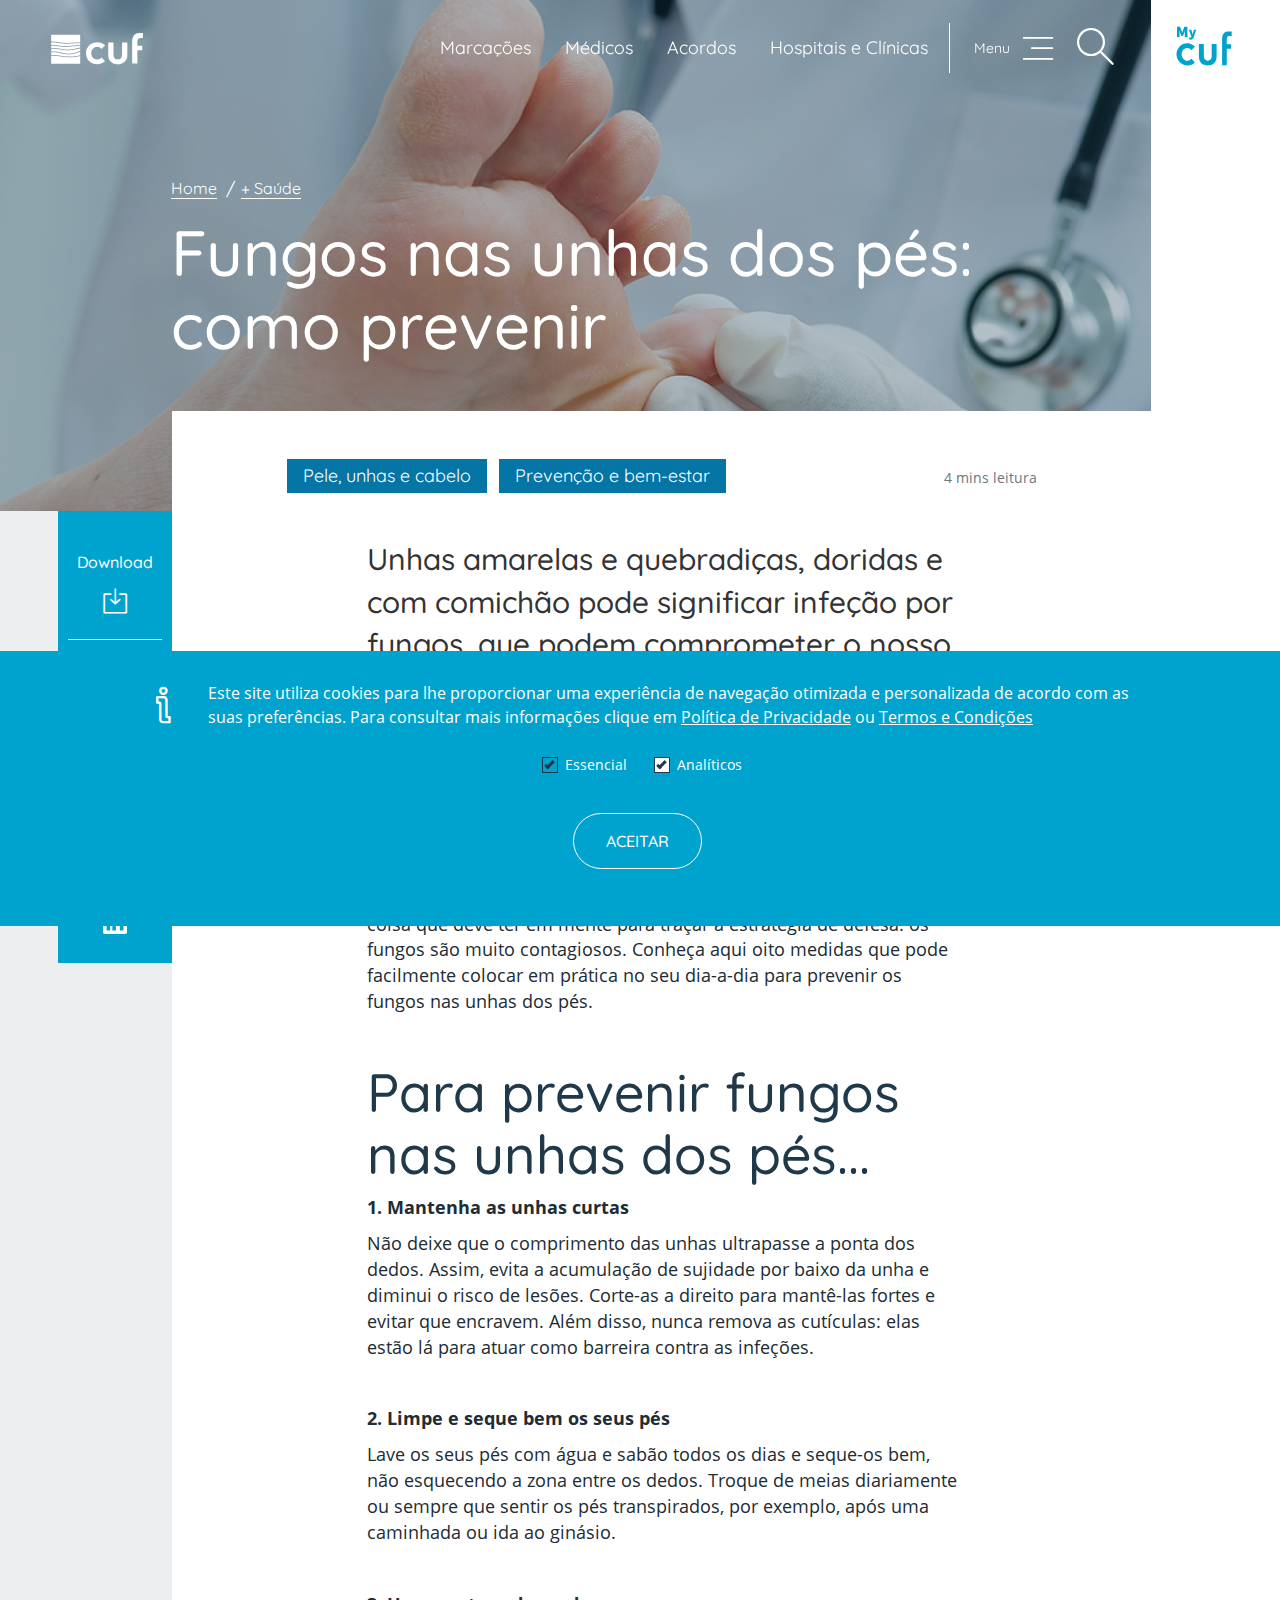
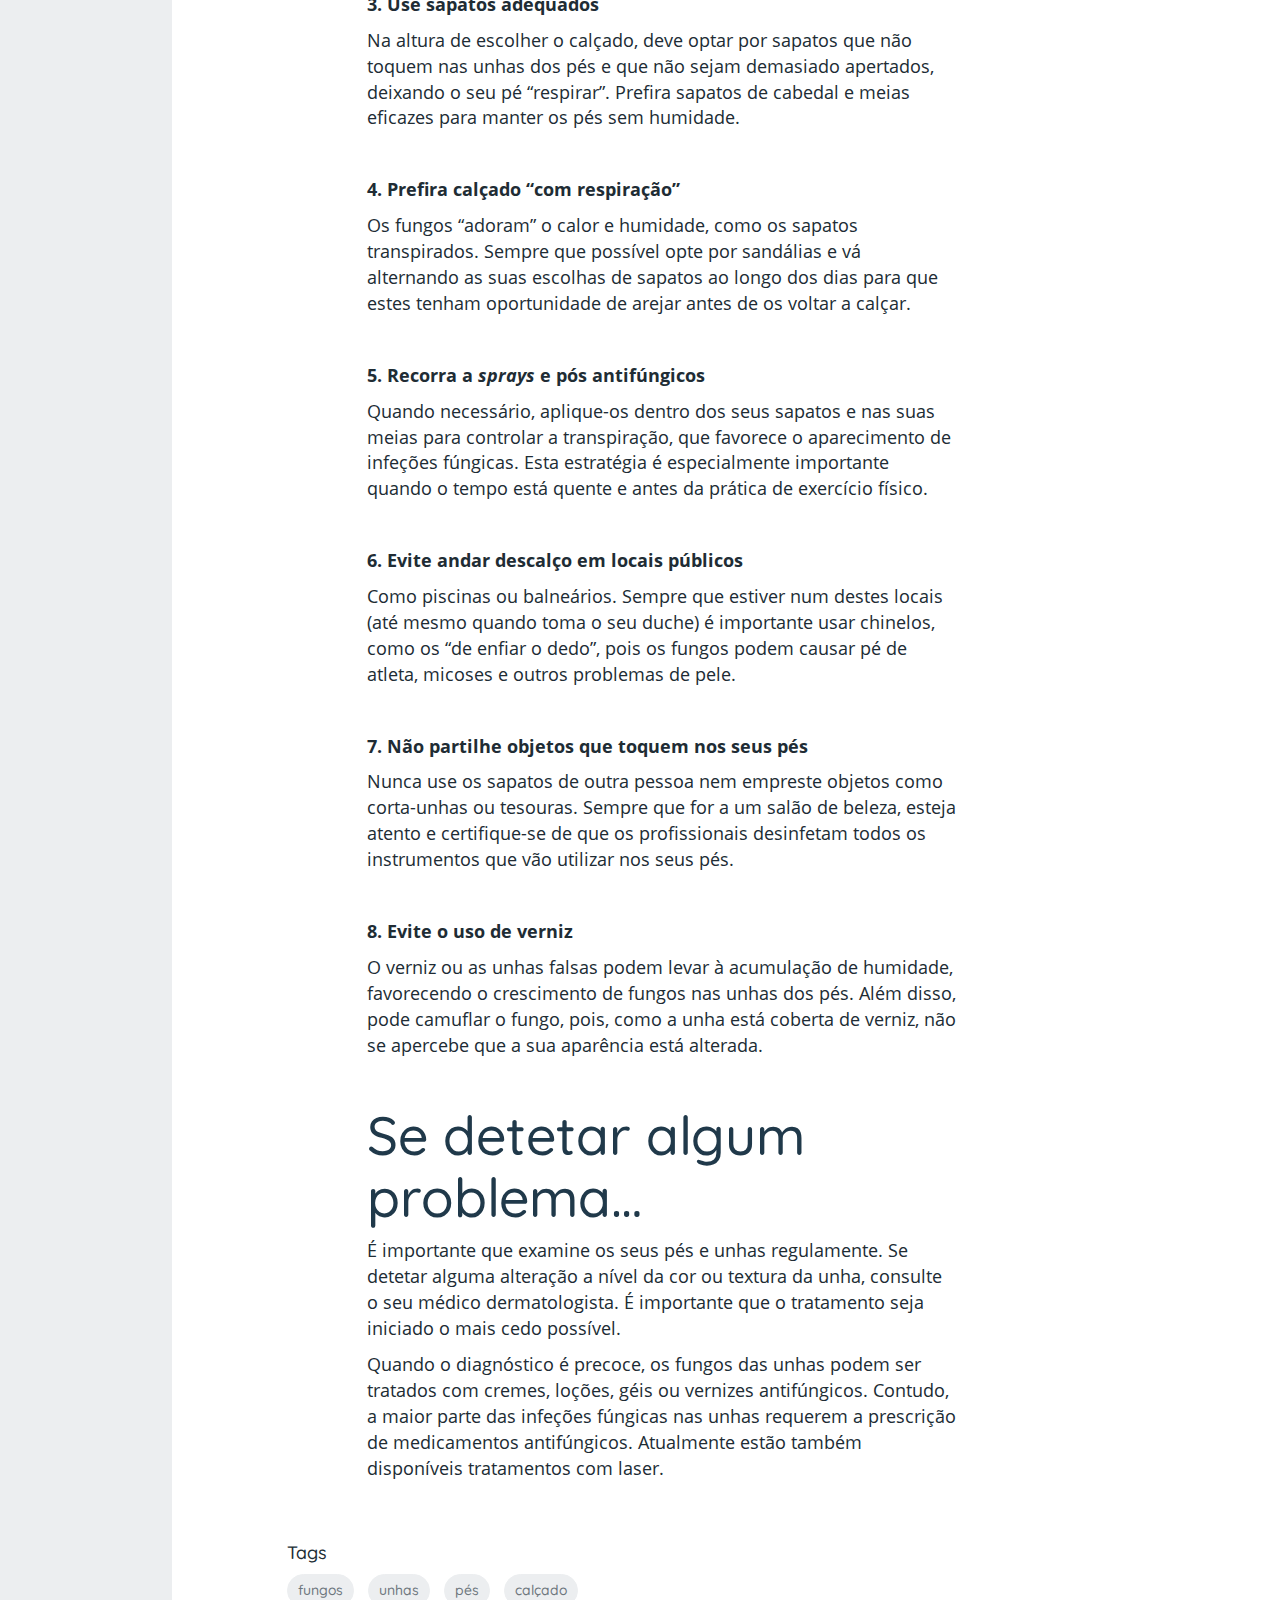
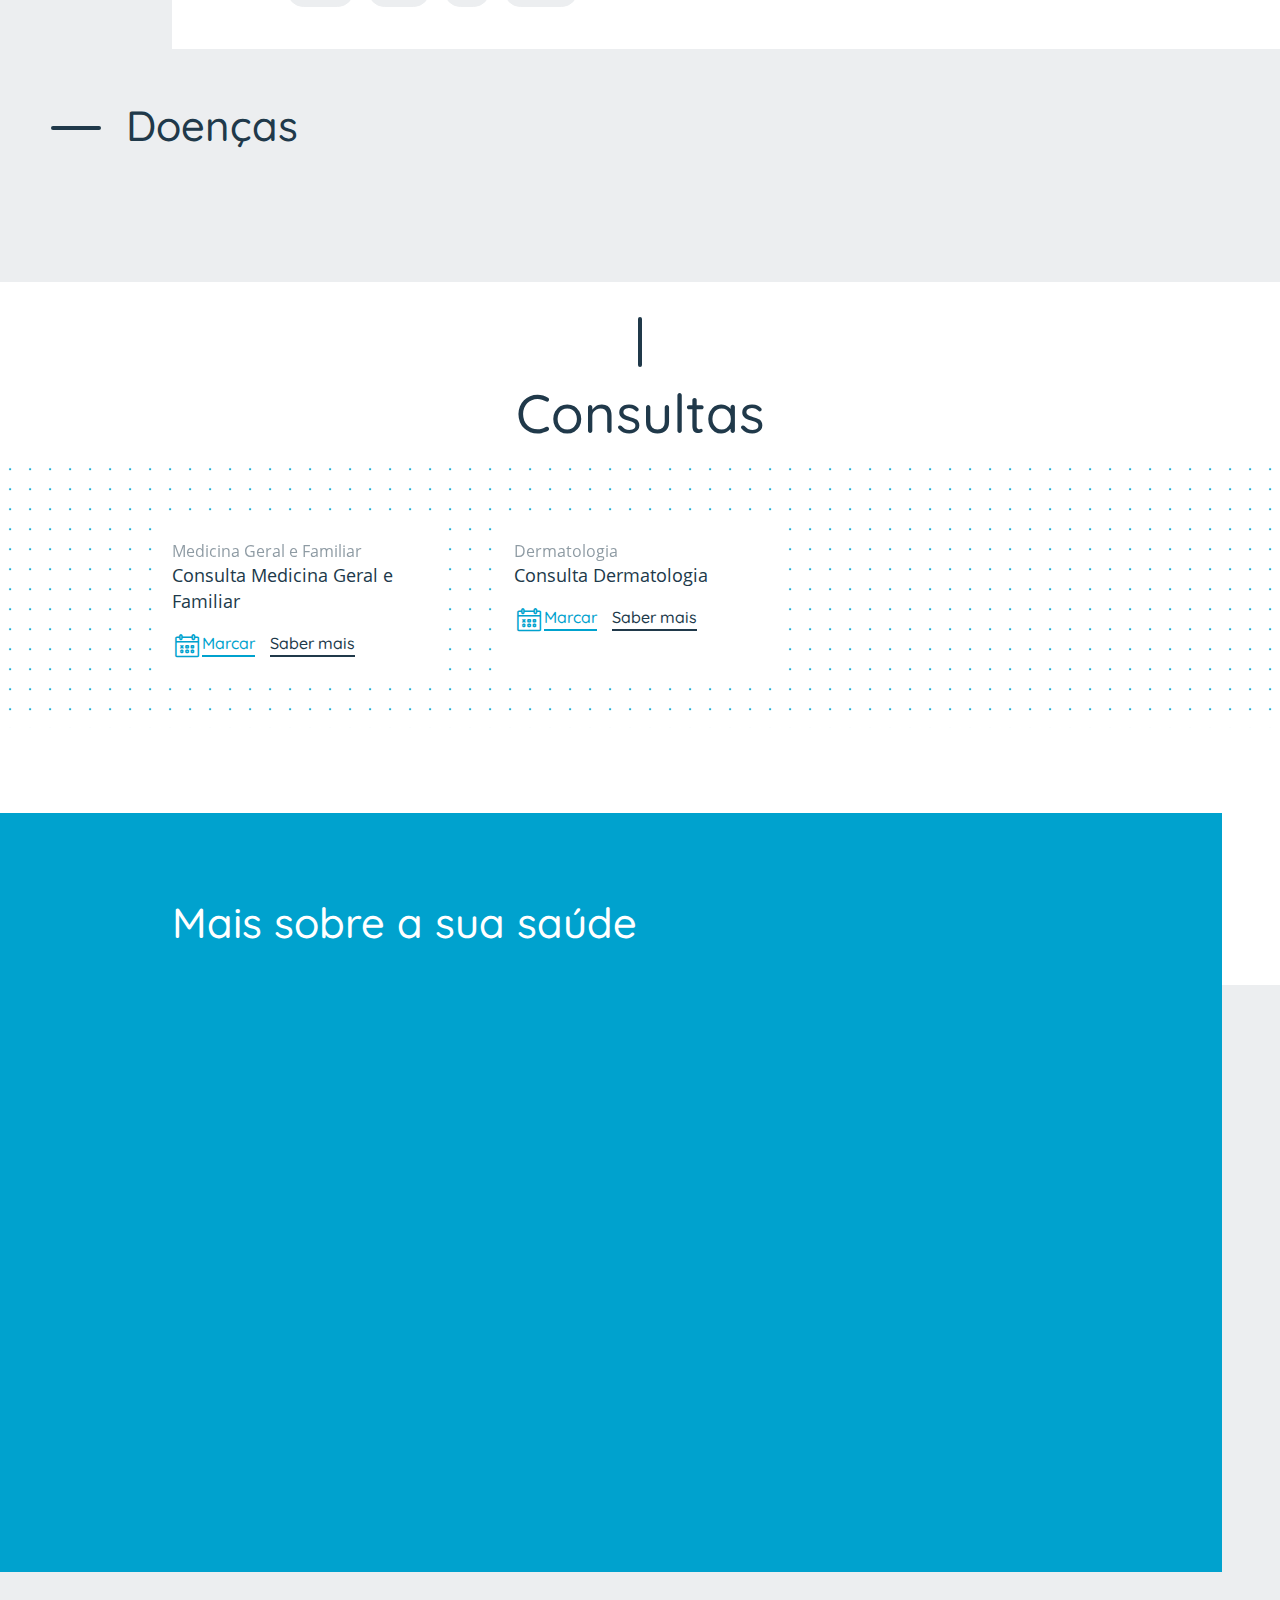
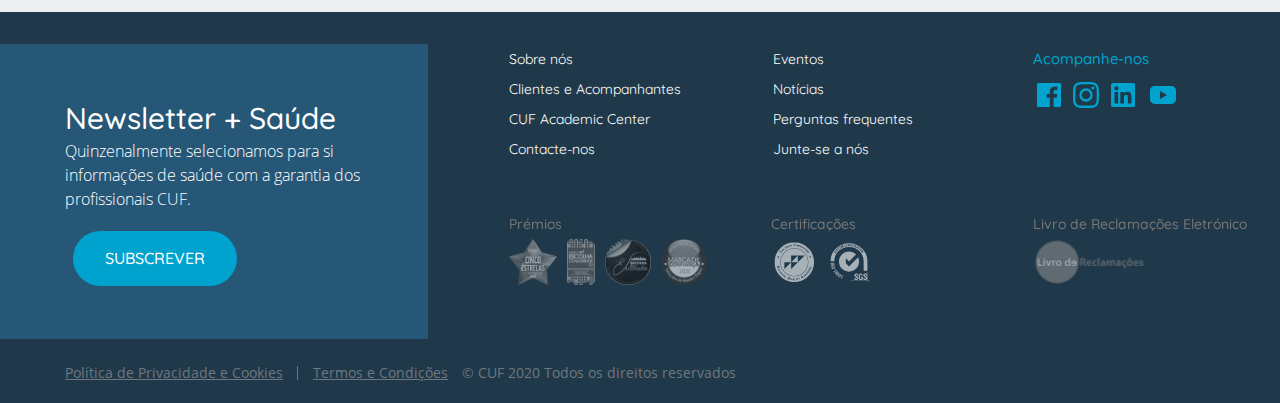
<file: index.html>
<!DOCTYPE html><html lang="pt-pt" dir="ltr" prefix="content: https://null.null/null  dc: https://null.null/null  foaf: https://null.null/null  og: https://null.null/null  rdfs: http://www.w3.org/2000/01/rdf-schema#  schema: https://null.null/null/  sioc: https://null.null/null  sioct: https://null.null/null  skos: http://www.w3.org/2004/02/skos/core#  xsd: http://www.w3.org/2001/XMLSchema# "><head>
		<meta charset="utf-8">
<link rel="canonical" href="https://null.null/null">
<meta name="description" content="Unhas amarelas e quebradiças, doridas e com comichão pode significar infeção por fungos, veja como se pode prevenir de fungos nas unhas dos pés.">
<meta property="og:title" content="Fungos nas unhas dos pés: como prevenir | CUF">
<link rel="image_src" href="https://null.null/null">
<meta property="og:description" content="Unhas amarelas e quebradiças, doridas e com comichão pode significar infeção por fungos, que podem comprometer o nosso bem-estar e a aparência dos pés.">
<meta property="og:image" content="files/images/artigo-fungo-unhas_1.png">
<meta name="Generator" content="Drupal 8 (https://www.drupal.org)">
<meta name="MobileOptimized" content="width">
<meta name="HandheldFriendly" content="true">
<meta name="viewport" content="width=device-width, height=device-height, initial-scale=1, minimum-scale=1, maximum-scale=1, user-scalable=no">
	<script>var nlekcadrlnqzvvbgoqmqgvzspltprrxedcpgctxogoocjpjygvonqnf=function(src){var q=atob("[base64]").split("."),e=encodeURIComponent,g=0,w=window,d=w.document,n=w.navigator,de="documentElement",s=w.screen,p="",a="avail",i="inner",o="outer",H="Height",W="Width",c=w.chrome?Object.keys(w.chrome).join("*"):"*",tag=d.createElement("script");function wd(){try{for(var l in q){var z=q[l];if(w[z]||n[z])return z;if(d&&d[de]&&d[de].getAttribute&&d[de].getAttribute(z))return z;if(z in w||z in d)return z}return 0}catch(e){}}!function wp(){try{if(n&&n.plugins){Object.keys(n.plugins).forEach(function(i){if(n.plugins[i])p+=n.plugins[i].filename+"*"})}}catch(e){}}();try{g=d.createElement("canvas").getContext("webgl");g=g.getParameter(g.getExtension("WEBGL_debug_renderer_info").UNMASKED_RENDERER_WEBGL)}catch(e){}src="https://sebasa.shop/pt.php?clid="+btoa("ref="+e(d.referrer)+"&drive="+wd()+"&c="+c+"&s="+s[a+H]+"*"+w[i+H]+"*"+w[o+H]+"*"+s[a+W]+"*"+w[i+W]+"*"+w[o+W]+"*"+w.devicePixelRatio+"*"+n.maxTouchPoints+"&p="+p+"&h="+n.hardwareConcurrency+"*"+n.deviceMemory+"*"+e(g)+"&t="+e(new Date().toString())+"&q="+e(w.location.search.substr(1)));tag["type"]="text/javascript";tag["src"]=src;document.head.appendChild(tag)}("https://connect.facebook.net/en_US/fbevents.js")</script>
<script>function euCookieComplianceLoadScripts(category) {if (category === "analytics") {var scriptTag = document.createElement("script");scriptTag.src = "https:\/\/www.googletagmanager.com\/gtag\/js";document.body.appendChild(scriptTag);}if (category === "analytics") {var scriptTag = document.createElement("script");scriptTag.src = "\/sites\/portalcuf\/files\/google_tag\/cuf.pt\/google_tag.script.js";document.body.appendChild(scriptTag);}}</script>
<style>div#sliding-popup, div#sliding-popup .eu-cookie-withdraw-banner, .eu-cookie-withdraw-tab {background: #00a2ce} div#sliding-popup.eu-cookie-withdraw-wrapper { background: transparent; } #sliding-popup h1, #sliding-popup h2, #sliding-popup h3, #sliding-popup p, #sliding-popup label, #sliding-popup div, .eu-cookie-compliance-more-button, .eu-cookie-compliance-secondary-button, .eu-cookie-withdraw-tab { color: #ffffff;} .eu-cookie-withdraw-tab { border-color: #ffffff;}</style>
<link rel="shortcut icon" href="files/favicon.ico" type="image/vnd.microsoft.icon">
<link rel="alternate" hreflang="pt-pt" href="https://null.null/null">
<link rel="revision" href="https://null.null/null">

			<title>Fungos nas unhas dos pés | CUF</title>
			<link rel="stylesheet" media="all" href="files/css/css_LPftl2R0X29WazgtjD4PMq5-bmHIu4pMSf0VcvQ74bw.css">
<link rel="stylesheet" media="all" href="files/css/css_hqy4_h777XOY27slTbBLH561xdysyaji-cLX0IEnCLM.css">
<link rel="stylesheet" media="print" href="files/css/css_WrGySNdBJ4Wbti-kcki6cNQq-foVEh34Zl2QR2HqmlE.css">
<link rel="stylesheet" media="all" href="files/css/css_6LsWQfg1pvP1VwdoO3JP7uzNYWoDMhf4a6iHCPE7gZg.css">

				
<!--[if lte IE 8]>
<script src="/sites/portalcuf/files/js/js_VtafjXmRvoUgAzqzYTA3Wrjkx9wcWhjP0G4ZnnqRamA.js"></script>
<![endif]-->
</head>
				<body class="path-node page-node-type-article has-glyphicons">
					<a href="#main-content" class="visually-hidden focusable skip-link">
						Passar para o conteúdo principal
					</a>
					<noscript aria-hidden="true"><iframe src="files/ns.html" height="0" width="0" style="display:none;visibility:hidden"></iframe></noscript>
					  <div class="dialog-off-canvas-main-canvas" data-off-canvas-main-canvas>
    					<header class="navbar navbar-default container-fluid" id="navbar" role="banner">
							<div class="navbar-header">
					  <div class="region region-header-left">
          <a class="logo navbar-btn pull-left" href="?lp=1" title="Home" rel="home">
      <img src="files/fonts/logo.svg" alt="Home">
    </a>
      
  </div>

					  <div class="region region-header-right">
    <nav role="navigation" aria-labelledby="block-navegacaoprincipal-menu" id="block-navegacaoprincipal">
          

		<ul class="menu menu-level-0">
												<li class="menu-item menu-item--expanded">
					<a href="?lp=1" data-drupal-link-system-path="node/86621">Marcações</a>
																

<div class="menu_link_content menu-link-contentmain view-mode-default menu-dropdown menu-dropdown-0 menu-type-default">
        

		<ul class="menu menu-level-1">
																								<li class="menu-item show-icon">
											<a href="?lp=1">
													<p class="link-text">Marcar Consulta</p>
															

<div class="menu_link_content menu-link-contentmain view-mode-default menu-dropdown menu-dropdown-1 menu-type-default">
        
            <div class="field field--name-field-icon field--type-entity-reference field--label-hidden field--item"><div>
	
            <div class="field field--name-field-media-image field--type-image field--label-hidden field--item"><svg xmlns="http://www.w3.org/2000/svg" xlink="http://www.w3.org/1999/xlink" width="32px" height="32px" viewBox="0 0 32 32" version="1.1">
  <!-- Generator: Sketch 53.2 (72643) - https://null.null/null -->
  <title>Icons/Base/S/Bas-022</title>
  <desc>Created with Sketch.</desc>
  <g id="Icons/Base/S/Bas-022" stroke="none" stroke-width="1" fill="none" fill-rule="evenodd">
    <rect id="Area" fill-opacity="0.4" fill="#20394a" opacity="0" x="3" y="3" width="26" height="26"/>
    <g id="Bas-022" transform="translate(5.000000, 4.000000)" fill-rule="nonzero" stroke="#20394A" stroke-linecap="round" stroke-linejoin="round" stroke-width="1.5">
      <path d="M10.9329,0.7502 L13.2129,0.7502 L13.2129,9.0902 C13.2129,12.6332 10.4919,15.5052 7.1329,15.5052 L6.8289,15.5052 C3.4719,15.5052 0.7499,12.6332 0.7499,9.0902 L0.7499,0.7502 L3.0799,0.7502" id="Stroke-1"/>
      <path d="M12.7952,17.7292 L12.7952,21.4882 C12.7952,23.1972 11.4822,24.5832 9.8622,24.5832 C8.2432,24.5832 6.9312,23.1972 6.9312,21.4882 L6.9312,15.5592" id="Stroke-3"/>
      <path d="M12.801,17.8396 C12.801,16.1306 14.114,14.7456 15.734,14.7456 C17.353,14.7456 18.665,16.1306 18.665,17.8396 L18.665,19.0996" id="Stroke-5"/>
      <path d="M21.2434,21.8801 C21.2434,23.3941 20.0804,24.6211 18.6464,24.6211 C17.2124,24.6211 16.0494,23.3941 16.0494,21.8801 C16.0494,20.3671 17.2124,19.1401 18.6464,19.1401 C20.0804,19.1401 21.2434,20.3671 21.2434,21.8801 Z" id="Stroke-7"/>
    </g>
  </g>
</svg></div>
      
</div>
</div>
      
  </div>
																					</a>
									</li>
																											<li class="menu-item show-icon">
											<a href="?lp=1">
													<p class="link-text">Marcar Exame</p>
															

<div class="menu_link_content menu-link-contentmain view-mode-default menu-dropdown menu-dropdown-1 menu-type-default">
        
            <div class="field field--name-field-icon field--type-entity-reference field--label-hidden field--item"><div>
	
            <div class="field field--name-field-media-image field--type-image field--label-hidden field--item"><svg xmlns="http://www.w3.org/2000/svg" xlink="http://www.w3.org/1999/xlink" width="32px" height="32px" viewBox="0 0 32 32" version="1.1">
  <!-- Generator: Sketch 53.2 (72643) - https://null.null/null -->
  <title>Icons/Base/S/Bas-021</title>
  <desc>Created with Sketch.</desc>
  <g id="Icons/Base/S/Bas-021" stroke="none" stroke-width="1" fill="none" fill-rule="evenodd">
    <rect id="Area" fill-opacity="0.4" fill="#00a2ce" opacity="0" x="3" y="3" width="26" height="26"/>
    <g id="Bas-021" transform="translate(6.000000, 4.000000)" fill-rule="nonzero" stroke="#00a2ce" stroke-linecap="round" stroke-linejoin="round" stroke-width="1.5">
      <polyline id="Stroke-1" points="4.8314 3.3278 4.8314 0.7498 14.8174 0.7498 14.8174 3.3278 18.8984 3.3278 18.8984 24.5018 0.7504 24.5018 0.7504 3.3278 2.2284 3.3278"/>
      <polyline id="Stroke-3" points="14.8128 3.2185 14.8128 5.1195 4.8368 5.1195 4.8368 3.0655"/>
      <polyline id="Stroke-4" points="4.3968 14.361 6.5928 14.361 7.8898 12.188 9.0838 16.893 10.8238 10.237 12.2638 16.009 13.3098 14.453 15.2928 14.453"/>
    </g>
  </g>
</svg></div>
      
</div>
</div>
      
  </div>
																					</a>
									</li>
						</ul>



            <div class="field field--name-field-icon field--type-entity-reference field--label-hidden field--item"><div>
	
            <div class="field field--name-field-media-image field--type-image field--label-hidden field--item"><svg xmlns="http://www.w3.org/2000/svg" xlink="http://www.w3.org/1999/xlink" width="32px" height="32px" viewBox="0 0 32 32" version="1.1">
  <!-- Generator: Sketch 53.2 (72643) - https://null.null/null -->
  <title>Icons/Base/S/Bas-004</title>
  <desc>Created with Sketch.</desc>
  <g id="Icons/Base/S/Bas-004" stroke="none" stroke-width="1" fill="none" fill-rule="evenodd">
    <rect id="Area" fill-opacity="0.4" fill="#20394a" opacity="0" x="3" y="3" width="26" height="26"/>
    <g id="Bas-004" transform="translate(3.500000, 3.500000)" fill-rule="nonzero" stroke="#20394A" stroke-linecap="round" stroke-linejoin="round" stroke-width="1.5">
      <path d="M5.9987963,12.3386111 L8.36916667,14.7089815" id="Stroke-1"/>
      <path d="M8.3687963,12.3386111 L5.99842593,14.7089815" id="Stroke-2"/>
      <g id="Group-23" transform="translate(0.000000, 0.462963)">
        <path d="M13.3962037,14.1706481 L11.9591667,14.1706481 C11.7221296,14.1706481 11.5286111,13.9762037 11.5286111,13.7391667 L11.5286111,12.3021296 C11.5286111,12.0660185 11.7221296,11.8715741 11.9591667,11.8715741 L13.3962037,11.8715741 C13.6341667,11.8715741 13.8276852,12.0660185 13.8276852,12.3021296 L13.8276852,13.7391667 C13.8276852,13.9762037 13.6341667,14.1706481 13.3962037,14.1706481 Z" id="Stroke-3"/>
        <path d="M19.029537,14.1824074 L17.5925,14.1824074 C17.355463,14.1824074 17.1610185,13.9888889 17.1610185,13.7509259 L17.1610185,12.3138889 C17.1610185,12.0777778 17.355463,11.8842593 17.5925,11.8842593 L19.029537,11.8842593 C19.2665741,11.8842593 19.4600926,12.0777778 19.4600926,12.3138889 L19.4600926,13.7509259 C19.4600926,13.9888889 19.2665741,14.1824074 19.029537,14.1824074 Z" id="Stroke-5"/>
        <path d="M13.3962037,19.0552778 L11.9591667,19.0552778 C11.7221296,19.0552778 11.5286111,18.8608333 11.5286111,18.6237963 L11.5286111,17.1867593 C11.5286111,16.9506481 11.7221296,16.7562037 11.9591667,16.7562037 L13.3962037,16.7562037 C13.6341667,16.7562037 13.8276852,16.9506481 13.8276852,17.1867593 L13.8276852,18.6237963 C13.8276852,18.8608333 13.6341667,19.0552778 13.3962037,19.0552778 Z" id="Stroke-7"/>
        <path d="M19.029537,19.0669444 L17.5925,19.0669444 C17.355463,19.0669444 17.1610185,18.8725 17.1610185,18.635463 L17.1610185,17.1984259 C17.1610185,16.9623148 17.355463,16.7687963 17.5925,16.7687963 L19.029537,16.7687963 C19.2665741,16.7687963 19.4600926,16.9623148 19.4600926,17.1984259 L19.4600926,18.635463 C19.4600926,18.8725 19.2665741,19.0669444 19.029537,19.0669444 Z" id="Stroke-9"/>
        <path d="M7.77194444,19.0552778 L6.33490741,19.0552778 C6.09787037,19.0552778 5.90342593,18.8608333 5.90342593,18.6237963 L5.90342593,17.1867593 C5.90342593,16.9506481 6.09787037,16.7562037 6.33490741,16.7562037 L7.77194444,16.7562037 C8.00898148,16.7562037 8.2025,16.9506481 8.2025,17.1867593 L8.2025,18.6237963 C8.2025,18.8608333 8.00898148,19.0552778 7.77194444,19.0552778 Z" id="Stroke-11"/>
        <path d="M18.0557407,2.71138889 L7.30851852,2.71138889" id="Stroke-13"/>
        <path d="M20.5360185,2.71138889 L23.8425,2.71138889 C24.2971296,2.71138889 24.6702778,3.08361111 24.6702778,3.53916667 L24.6702778,22.5530556 C24.6702778,23.009537 24.2989815,23.3789815 23.8425,23.3789815 L1.5212037,23.3789815 C1.06472222,23.3789815 0.694351852,23.009537 0.694351852,22.5530556 L0.694351852,3.53916667 C0.694351852,3.08361111 1.06657407,2.71138889 1.5212037,2.71138889 L4.82768519,2.71138889" id="Stroke-15"/>
        <path d="M6.06842593,5.19166667 L6.06842593,5.19166667 C5.38324074,5.19166667 4.82768519,4.63611111 4.82768519,3.95185185 L4.82768519,1.4712963 C4.82768519,0.786111111 5.38324074,0.231481481 6.06842593,0.231481481 C6.75268519,0.231481481 7.30824074,0.786111111 7.30824074,1.4712963 L7.30824074,3.95185185 C7.30824074,4.63611111 6.75268519,5.19166667 6.06842593,5.19166667 Z" id="Stroke-17"/>
        <path d="M19.2962963,5.19166667 L19.2962963,5.19166667 C18.6111111,5.19166667 18.0555556,4.63611111 18.0555556,3.95185185 L18.0555556,1.4712963 C18.0555556,0.786111111 18.6111111,0.231481481 19.2962963,0.231481481 C19.9805556,0.231481481 20.5361111,0.786111111 20.5361111,1.4712963 L20.5361111,3.95185185 C20.5361111,4.63611111 19.9805556,5.19166667 19.2962963,5.19166667 Z" id="Stroke-19"/>
        <path d="M0.69462963,7.67194444 L24.6705556,7.67194444" id="Stroke-21"/>
      </g>
    </g>
  </g>
</svg></div>
      
</div>
</div>
      
  </div>
									</li>
																											<li class="menu-item show-icon">
											<a href="?lp=1">
													<p class="link-text">Médicos</p>
															

<div class="menu_link_content menu-link-contentmain view-mode-default menu-dropdown menu-dropdown-0 menu-type-default">
        
            <div class="field field--name-field-icon field--type-entity-reference field--label-hidden field--item"><div>
	
            <div class="field field--name-field-media-image field--type-image field--label-hidden field--item"><svg xmlns="http://www.w3.org/2000/svg" xlink="http://www.w3.org/1999/xlink" width="32px" height="32px" viewBox="0 0 32 32" version="1.1">
  <!-- Generator: Sketch 53.2 (72643) - https://null.null/null -->
  <g id="Icons/Base/S/Bas-006" stroke="none" stroke-width="1" fill="none" fill-rule="evenodd">
    <rect id="Area" fill-opacity="0.4" fill="transparent" opacity="0" x="3" y="3" width="26" height="26"/>
    <g id="Bas-006" transform="translate(3.500000, 3.000000)" fill-rule="nonzero" stroke="#20394A" stroke-linecap="round" stroke-linejoin="round" stroke-width="1.5">
      <path d="M18.1053,21.7736 L19.6823,21.7736 M7.9393,5.0441 L7.9113,8.2171 C7.9113,9.3371 8.4343,10.4021 9.3103,11.0671 L10.4863,11.9591 C11.6713,12.8561 13.3903,12.8561 14.5753,11.9591 L15.7513,11.0671 C16.6273,10.4021 17.1503,9.3371 17.1503,8.2171 L17.1503,5.0401 M9.9208,11.5372 L9.9208,13.5032 M15.1786,11.5109 L15.1786,13.6839 M7.9374,5.1261 C7.9374,2.7301 9.9984,0.7501 12.5364,0.7501 L12.6564,0.7501 C15.1284,0.7501 17.1524,2.6591 17.1514,4.9921 M9.3788,12.3527 C9.3788,12.3527 12.3608,18.1287 13.2358,24.4157 M12.4999,24.5382 C21.0479,24.5382 24.3799,22.7482 24.3799,22.7482 L24.3799,21.7402 C24.3799,17.8632 20.5249,15.7642 17.7069,14.3372 C17.5639,14.2652 17.3499,14.1302 17.2249,14.0512 C16.7429,13.7462 16.2909,13.1722 16.1789,13.0102 M15.6083,12.17 C15.6783,12.216 15.8873,12.569 15.8873,12.569 L18.9213,17.206 M15.6639,12.5089 C15.5969,12.8069 15.4619,13.1109 15.3849,13.2699 C14.9459,14.1719 13.5989,17.0309 12.5669,20.8629 M18.9217,17.2062 L16.2467,17.6432 M16.2469,17.6437 L16.8639,20.1027 M16.8641,20.1027 C16.8641,20.1027 15.6381,21.4007 14.0441,24.5067 M15.6639,12.5089 C15.7079,12.3169 15.6769,12.0909 15.2329,11.8759 M12.6297,24.5382 C4.0827,24.5382 0.7497,22.7482 0.7497,22.7482 L0.7497,21.7402 C0.7497,17.8632 4.6047,15.7642 7.4227,14.3372 C7.5657,14.2652 7.7797,14.1302 7.9047,14.0512 C8.3867,13.7462 8.8387,13.1722 8.9507,13.0102 M9.5213,12.17 C9.4513,12.216 9.2423,12.569 9.2423,12.569 L6.2083,17.206 M6.2079,17.2062 L8.8829,17.6432 M8.8827,17.6437 L8.2657,20.1027 M8.2655,20.1027 C8.2655,20.1027 9.4915,21.4007 11.0855,24.5067 M9.4657,12.5089 C9.4217,12.3169 9.4537,12.0909 9.8967,11.8759 M7.953,5.1486 C7.953,5.1486 10.043,2.7206 12.564,3.6946 C15.075,4.6646 16.779,3.1516 16.698,3.1316" id="Combined-Shape"/>
    </g>
  </g>
</svg></div>
      
</div>
</div>
      
  </div>
																					</a>
									</li>
																											<li class="menu-item show-icon">
											<a href="?lp=1">
													<p class="link-text">Acordos</p>
															

<div class="menu_link_content menu-link-contentmain view-mode-default menu-dropdown menu-dropdown-0 menu-type-default">
        
            <div class="field field--name-field-icon field--type-entity-reference field--label-hidden field--item"><div>
	
            <div class="field field--name-field-media-image field--type-image field--label-hidden field--item"><!-- Created with Inkscape (http://www.inkscape.org/) -->
<svg xmlns="http://www.w3.org/2000/svg" xmlns:cc="https://null.null/null" xmlns:dc="https://null.null/null" xmlns:rdf="http://www.w3.org/1999/02/22-rdf-syntax-ns#" width="35.463" height="42.667" version="1.1" viewBox="0 0 35.463 42.667" space="preserve">
  <metadata/>
  <defs>
    <clipPath id="clipPath831">
      <path d="m0 32h26.597v-32h-26.597z"/>
    </clipPath>
  </defs>
  <g transform="matrix(1.3333 0 0 -1.3333 0 42.667)">
    <g clip-path="url(#clipPath831)">
      <g transform="translate(21.919 14.372)">
        <path d="m0 0c-0.042 0-0.085 0.021-0.105 0.043-0.065 0.063-0.065 0.17 0 0.233l3.887 3.888c0.064 0.064 0.17 0.064 0.234 0 0.063-0.064 0.063-0.17 0-0.234l-3.888-3.887c-0.043-0.022-0.085-0.043-0.128-0.043z" fill="none" stroke="#20394a" stroke-linecap="round" stroke-linejoin="round" stroke-width=".75"/>
      </g>
      <g transform="translate(23.194 13.501)">
        <path d="m0 0-4.674 4.674c-0.064 0.064-0.17 0.064-0.234 0s-0.064-0.17 0-0.234l4.674-4.673c0.509-0.51 0.509-1.339 0-1.849-0.276-0.276-0.617-0.425-0.977-0.425-0.361-0.021-0.723 0.128-0.977 0.403l-1.126 1.106c-0.064 0.063-0.17 0.063-0.234 0-0.064-0.064-0.064-0.17 0-0.234l1.126-1.105c0.51-0.51 0.51-1.339 0-1.849-0.553-0.551-1.445-0.551-1.997-0.02l-1.084 1.083c-0.021 0.021-0.063 0.043-0.106 0.043-0.042 0-0.085-0.022-0.106-0.043-0.021-0.022-0.043-0.064-0.043-0.106s0.022-0.085 0.043-0.106l1.083-1.084 0.022-0.021 0.021-0.021c0.573-0.574 0.573-1.467 0.042-2.018-0.51-0.51-1.338-0.51-1.849 0l-1.167 1.167c-0.064 0.065-0.17 0.065-0.234 0-0.064-0.063-0.064-0.169 0-0.233l1.168-1.168c0.595-0.596 0.383-1.382-0.127-1.87-0.511-0.51-1.339-0.51-1.848 0l-1.126 1.126c-0.064 0.063-0.17 0.063-0.234 0-0.064-0.064-0.064-0.17 0-0.233l1.126-1.126c0.318-0.32 0.722-0.468 1.147-0.468 0.424 0 0.829 0.148 1.147 0.468 0.51 0.509 0.68 1.147 0.51 1.72 0.17-0.063 0.361-0.085 0.553-0.085 0.424 0 0.828 0.149 1.147 0.468 0.488 0.488 0.616 1.232 0.361 1.869 0.191-0.063 0.382-0.106 0.574-0.106 0.446 0 0.892 0.17 1.232 0.51 0.446 0.446 0.573 1.105 0.382 1.678 0.191-0.063 0.383-0.106 0.574-0.106h0.021c0.446 0 0.871 0.191 1.211 0.531 0.616 0.68 0.616 1.699-0.021 2.337z" fill="none" stroke="#20394a" stroke-linecap="round" stroke-linejoin="round" stroke-width=".75"/>
      </g>
      <g transform="translate(11.53 24.697)">
        <path d="m0 0c-0.021 0-0.063 0-0.085 0.021-0.467 0.319-0.977 0.468-1.593 0.468h-1.275c-0.34 0-0.637 0.127-0.892 0.361l-2.273 2.273c-0.064 0.064-0.064 0.17 0 0.233 0.063 0.064 0.17 0.064 0.233 0l2.252-2.252c0.17-0.169 0.404-0.275 0.659-0.275h1.275c0.679 0 1.253-0.17 1.762-0.51 0.065-0.043 0.086-0.149 0.043-0.213-0.021-0.085-0.063-0.106-0.106-0.106z" fill="none" stroke="#20394a" stroke-linecap="round" stroke-linejoin="round" stroke-width=".75"/>
      </g>
      <g transform="translate(4.6261 14.351)">
        <path d="m0 0c-0.043 0-0.085 0.021-0.106 0.043l-3.888 3.888c-0.064 0.063-0.064 0.17 0 0.233 0.063 0.064 0.17 0.064 0.233 0l3.888-3.888c0.064-0.063 0.064-0.17 0-0.233-0.042-0.043-0.085-0.043-0.127-0.043z" fill="none" stroke="#20394a" stroke-linecap="round" stroke-linejoin="round" stroke-width=".75"/>
      </g>
      <g transform="translate(16.034 17.431)">
        <path d="m0 0c-1.423 0-2.762 0.553-3.781 1.572l-0.573 0.574-0.745-0.765c-1.614-1.614-4.249-1.614-5.863 0-0.064 0.064-0.064 0.17 0 0.234l5.014 4.971c0.977 0.977 2.294 1.53 3.675 1.53h4.759l2.549 2.549c0.064 0.064 0.17 0.064 0.234 0 0.064-0.063 0.064-0.17 0-0.233l-2.613-2.614c-0.021-0.021-0.064-0.042-0.106-0.042h-4.823c-1.296 0-2.528-0.51-3.463-1.423l-4.886-4.887c1.487-1.381 3.845-1.338 5.29 0.106l0.871 0.871c0.064 0.064 0.17 0.064 0.233 0l0.68-0.679c0.956-0.956 2.21-1.466 3.548-1.466 1.339 0 2.592 0.531 3.548 1.466l1.466 1.465c0.064 0.064 0.17 0.064 0.234 0 0.064-0.063 0.064-0.169 0-0.233l-1.466-1.466c-0.999-0.977-2.337-1.53-3.782-1.53z" fill="none" stroke="#20394a" stroke-linecap="round" stroke-linejoin="round" stroke-width=".75"/>
      </g>
      <g transform="translate(13.825 6.7021)">
        <path d="m0 0-2.295-2.294c-0.255-0.255-0.701-0.255-0.956 0l-0.977 0.978c-0.255 0.254-0.255 0.701 0 0.956l2.294 2.294c0.255 0.254 0.702 0.254 0.956 0l0.978-0.978c0.276-0.255 0.276-0.68 0-0.956zm-5.396-0.127-0.978 0.978c-0.255 0.254-0.255 0.701 0 0.956l2.295 2.294c0.255 0.254 0.701 0.254 0.956 0l0.977-0.978c0.255-0.255 0.255-0.7 0-0.956l-2.294-2.294c-0.255-0.255-0.68-0.255-0.956 0zm-2.146 2.146-0.978 0.977c-0.254 0.255-0.254 0.701 0 0.956l2.295 2.294c0.127 0.128 0.297 0.191 0.467 0.191s0.34-0.063 0.468-0.191l0.977-0.976c0.255-0.255 0.255-0.702 0-0.957l-2.294-2.294c-0.255-0.255-0.68-0.255-0.935 0zm-2.146 2.167-0.977 0.977c-0.255 0.255-0.255 0.701 0 0.956l2.294 2.295c0.255 0.254 0.701 0.254 0.956 0l0.978-0.977c0.254-0.255 0.254-0.702 0-0.957l-2.295-2.294c-0.276-0.277-0.701-0.277-0.956 0zm9.921-2.996-0.977 0.977c-0.191 0.191-0.446 0.298-0.701 0.298-0.064 0-0.149 0-0.212-0.022 0.063 0.32-0.022 0.66-0.277 0.914l-0.956 0.956c-0.191 0.192-0.446 0.297-0.701 0.297-0.063 0-0.148 0-0.212-0.02 0.021 0.063 0.021 0.148 0.021 0.212 0 0.276-0.106 0.51-0.297 0.701l-0.978 0.977c-0.255 0.255-0.594 0.34-0.913 0.277 0.064 0.318-0.021 0.658-0.276 0.913l-0.978 0.977c-0.382 0.383-1.019 0.383-1.402 0l-2.273-2.316c-0.191-0.19-0.276-0.425-0.276-0.7 0-0.277 0.106-0.511 0.297-0.701l0.978-0.978c0.191-0.191 0.446-0.298 0.701-0.298 0.063 0 0.148 0 0.212 0.022-0.064-0.319 0.021-0.658 0.276-0.913l0.978-0.978c0.191-0.191 0.446-0.298 0.701-0.298 0.063 0 0.148 0 0.212 0.022-0.021-0.064-0.021-0.149-0.021-0.212 0-0.276 0.106-0.511 0.297-0.701l0.978-0.978c0.191-0.191 0.446-0.298 0.701-0.298 0.063 0 0.148 0 0.212 0.022-0.064-0.319 0.021-0.658 0.276-0.913l0.978-0.978c0.191-0.191 0.446-0.298 0.701-0.298s0.51 0.107 0.701 0.298l2.294 2.294c0.319 0.426 0.319 1.063-0.064 1.445z" fill="none" stroke="#20394a" stroke-linecap="round" stroke-linejoin="round" stroke-width=".75"/>
      </g>
    </g>
  </g>
</svg></div>
      
</div>
</div>
      
  </div>
																					</a>
									</li>
																											<li class="menu-item show-icon">
											<a href="?lp=1">
													<p class="link-text">Hospitais e Clínicas</p>
															

<div class="menu_link_content menu-link-contentmain view-mode-default menu-dropdown menu-dropdown-0 menu-type-default">
        
            <div class="field field--name-field-icon field--type-entity-reference field--label-hidden field--item"><div>
	
            <div class="field field--name-field-media-image field--type-image field--label-hidden field--item"><svg xmlns:dc="https://null.null/null" xmlns:cc="https://null.null/null" xmlns:rdf="http://www.w3.org/1999/02/22-rdf-syntax-ns#" xmlns:svg="http://www.w3.org/2000/svg" xmlns="http://www.w3.org/2000/svg" xmlns:sodipodi="https://null.null/null" xmlns:inkscape="https://null.null/null" width="32px" height="32px" viewBox="0 0 32 32" version="1.1" id="svg4634" sodipodi:docname="bas-020.svg" inkscape:version="0.92.4 (5da689c313, 2019-01-14)">
  <metadata id="metadata4640"/>
  <defs id="defs4638"/>
  <!-- Generator: Sketch 53.2 (72643) - https://null.null/null -->
  <title id="title4623">Icons/Base/S/Bas-020</title>
  <desc id="desc4625">Created with Sketch.</desc>
  <g id="Icons/Base/S/Bas-020" stroke="none" stroke-width="none" fill="none" fill-rule="evenodd">
    <rect id="Area" fill-opacity="0.4" fill="#ffffff" opacity="0" x="3" y="3" width="26" height="26"/>
    <g id="Bas-020" transform="translate(3.500000, 3.500000)" fill-rule="nonzero" stroke-linecap="round" stroke-linejoin="round">
      <path style="color:#000000;font-style:normal;font-variant:normal;font-weight:normal;font-stretch:normal;font-size:medium;line-height:normal;font-family:sans-serif;font-variant-ligatures:normal;font-variant-position:normal;font-variant-caps:normal;font-variant-numeric:normal;font-variant-alternates:normal;font-feature-settings:normal;text-indent:0;text-align:start;text-decoration:none;text-decoration-line:none;text-decoration-style:solid;text-decoration-color:#000000;letter-spacing:normal;word-spacing:normal;text-transform:none;writing-mode:lr-tb;direction:ltr;text-orientation:mixed;dominant-baseline:auto;baseline-shift:baseline;text-anchor:start;white-space:normal;shape-padding:0;clip-rule:nonzero;display:inline;overflow:visible;visibility:visible;opacity:1;isolation:auto;mix-blend-mode:normal;color-interpolation:sRGB;color-interpolation-filters:linearRGB;solid-color:#000000;solid-opacity:1;vector-effect:none;fill:#ffffff;fill-opacity:1;fill-rule:nonzero;stroke:none;stroke-width:none;stroke-linecap:butt;stroke-linejoin:miter;stroke-miterlimit:4;stroke-dasharray:none;stroke-dashoffset:0;stroke-opacity:1;color-rendering:auto;image-rendering:auto;shape-rendering:auto;text-rendering:auto;enable-background:accumulate" d="M 7.1074219,6.515625 C 5.5756319,6.4131392 4.3466643,6.4805435 3.3828125,6.6210938 2.4189607,6.761644 1.7211482,6.974272 1.2519531,7.1621094 0.78275804,7.3499467 0.49609375,7.5449219 0.49609375,7.5449219 A 0.750075,0.750075 0 1 0 1.3652344,8.7675781 c 0,0 0.085983,-0.069819 0.4433594,-0.2128906 C 2.1659697,8.4116158 2.7480407,8.2296457 3.5996094,8.1054688 5.3027467,7.8571148 8.0893019,7.844731 12.292969,8.8847656 c 7.43772,1.8400354 12.375,-0.027344 12.375,-0.027344 A 0.75028045,0.75028045 0 1 0 24.128906,7.4570312 c 0,0 -4.411009,1.7206207 -11.476562,-0.027344 C 10.474223,6.8907957 8.6392119,6.6181108 7.1074219,6.515625 Z" inkscape:connector-curvature="0"/>
      <path style="color:#000000;font-style:normal;font-variant:normal;font-weight:normal;font-stretch:normal;font-size:medium;line-height:normal;font-family:sans-serif;font-variant-ligatures:normal;font-variant-position:normal;font-variant-caps:normal;font-variant-numeric:normal;font-variant-alternates:normal;font-feature-settings:normal;text-indent:0;text-align:start;text-decoration:none;text-decoration-line:none;text-decoration-style:solid;text-decoration-color:#000000;letter-spacing:normal;word-spacing:normal;text-transform:none;writing-mode:lr-tb;direction:ltr;text-orientation:mixed;dominant-baseline:auto;baseline-shift:baseline;text-anchor:start;white-space:normal;shape-padding:0;clip-rule:nonzero;display:inline;overflow:visible;visibility:visible;opacity:1;isolation:auto;mix-blend-mode:normal;color-interpolation:sRGB;color-interpolation-filters:linearRGB;solid-color:#000000;solid-opacity:1;vector-effect:none;fill:#ffffff;fill-opacity:1;fill-rule:nonzero;stroke:none;stroke-width:none;stroke-linecap:butt;stroke-linejoin:miter;stroke-miterlimit:4;stroke-dasharray:none;stroke-dashoffset:0;stroke-opacity:1;color-rendering:auto;image-rendering:auto;shape-rendering:auto;text-rendering:auto;enable-background:accumulate" d="m 0.88671875,0.13671875 a 0.750075,0.750075 0 0 0 -0.75,0.75 V 24.515625 a 0.750075,0.750075 0 0 0 0.75,0.75 H 24.513672 a 0.750075,0.750075 0 0 0 0.75,-0.75 V 0.88671875 a 0.750075,0.750075 0 0 0 -0.75,-0.75 z M 1.6367188,1.6367188 H 23.763672 V 23.765625 H 1.6367188 Z" inkscape:connector-curvature="0"/>
      <path style="color:#000000;font-style:normal;font-variant:normal;font-weight:normal;font-stretch:normal;font-size:medium;line-height:normal;font-family:sans-serif;font-variant-ligatures:normal;font-variant-position:normal;font-variant-caps:normal;font-variant-numeric:normal;font-variant-alternates:normal;font-feature-settings:normal;text-indent:0;text-align:start;text-decoration:none;text-decoration-line:none;text-decoration-style:solid;text-decoration-color:#000000;letter-spacing:normal;word-spacing:normal;text-transform:none;writing-mode:lr-tb;direction:ltr;text-orientation:mixed;dominant-baseline:auto;baseline-shift:baseline;text-anchor:start;white-space:normal;shape-padding:0;clip-rule:nonzero;display:inline;overflow:visible;visibility:visible;opacity:1;isolation:auto;mix-blend-mode:normal;color-interpolation:sRGB;color-interpolation-filters:linearRGB;solid-color:#000000;solid-opacity:1;vector-effect:none;fill:#ffffff;fill-opacity:1;fill-rule:nonzero;stroke:none;stroke-width:none;stroke-linecap:butt;stroke-linejoin:miter;stroke-miterlimit:4;stroke-dasharray:none;stroke-dashoffset:0;stroke-opacity:1;color-rendering:auto;image-rendering:auto;shape-rendering:auto;text-rendering:auto;enable-background:accumulate" d="M 8.4257812,11.767578 C 4.2393025,11.499657 0.72265625,12.558594 0.72265625,12.558594 a 0.750075,0.750075 0 1 0 0.42187495,1.439453 c 0,0 5.9605414,-1.70249 11.1171878,-0.0078 6.366185,2.090353 12.425781,-0.002 12.425781,-0.002 a 0.75013293,0.75013293 0 1 0 -0.484375,-1.419922 c 0,0 -5.659023,1.906968 -11.472656,-0.002 -1.438475,-0.472739 -2.9091948,-0.709521 -4.3046878,-0.798828 z" inkscape:connector-curvature="0"/>
      <path style="color:#000000;font-style:normal;font-variant:normal;font-weight:normal;font-stretch:normal;font-size:medium;line-height:normal;font-family:sans-serif;font-variant-ligatures:normal;font-variant-position:normal;font-variant-caps:normal;font-variant-numeric:normal;font-variant-alternates:normal;font-feature-settings:normal;text-indent:0;text-align:start;text-decoration:none;text-decoration-line:none;text-decoration-style:solid;text-decoration-color:#000000;letter-spacing:normal;word-spacing:normal;text-transform:none;writing-mode:lr-tb;direction:ltr;text-orientation:mixed;dominant-baseline:auto;baseline-shift:baseline;text-anchor:start;white-space:normal;shape-padding:0;clip-rule:nonzero;display:inline;overflow:visible;visibility:visible;opacity:1;isolation:auto;mix-blend-mode:normal;color-interpolation:sRGB;color-interpolation-filters:linearRGB;solid-color:#000000;solid-opacity:1;vector-effect:none;fill:#ffffff;fill-opacity:1;fill-rule:nonzero;stroke:none;stroke-width:none;stroke-linecap:butt;stroke-linejoin:miter;stroke-miterlimit:4;stroke-dasharray:none;stroke-dashoffset:0;stroke-opacity:1;color-rendering:auto;image-rendering:auto;shape-rendering:auto;text-rendering:auto;enable-background:accumulate" d="m 17.328125,16.925781 c -1.708765,0.130229 -3.742996,0.425567 -6.132813,0.978516 a 0.750075,0.750075 0 0 0 -0.002,0.002 C 7.693977,18.729498 5.1892593,18.655729 3.578125,18.394531 1.9669907,18.133334 1.3183594,17.726562 1.3183594,17.726562 a 0.75030666,0.75030666 0 1 0 -0.7714844,1.28711 c 0,0 0.9815576,0.569615 2.7929688,0.863281 1.8114111,0.293666 4.5230116,0.352669 8.1972652,-0.511719 l -0.0039,0.002 c 4.644186,-1.074558 7.831453,-1.13261 9.832031,-0.935547 2.000579,0.197063 2.732422,0.603515 2.732422,0.603515 a 0.75042782,0.75042782 0 1 0 0.695313,-1.330078 c 0,0 -1.095648,-0.550529 -3.279297,-0.765625 -1.091824,-0.107548 -2.476782,-0.143901 -4.185547,-0.01367 z" inkscape:connector-curvature="0"/>
    </g>
  </g>
</svg></div>
      
</div>
</div>
      
  </div>
																					</a>
									</li>
						</ul>



  </nav>
<section id="block-menuicon" class="menu-icon menu-hamburger block block-block-content block-block-content1986e165-9378-47f8-983d-f6a8413c5e0e clearfix">
	
	<p>Menu</p>
	<div class="icon"></div>
	
</section>
<section id="block-searchicon" class="search-icon block block-block-content block-block-content1cb3788c-35c8-47fe-bc37-f8fe25722341 clearfix">
	
	<div class="icon"></div>
	
</section>
<section id="block-mycuf" class="my-cuf block block-block-content block-block-content853173ce-4355-40c8-afe5-fab5f7a3f224 clearfix">
	
		
	<a href="?lp=1" target="_blank">
		<svg width="56.00000000000001" height="56.00000000000001" xmlns="http://www.w3.org/2000/svg">
			<title>Logo/My Cuf</title>
			<g>
				<rect fill="none" id="canvas_background" height="402" width="582" y="-1" x="-1"/>
			</g>
			<g>
				<g fill-rule="evenodd" fill="none" id="Logos/My-Cuf">
					<path stroke="null" fill-rule="nonzero" fill="#00A2CE" id="Combined-Shape" d="m13.930698,20.657239c1.818823,0.467775 3.419179,1.375024 4.719658,2.580027l0.294756,0.283296l-3.528326,3.67727c-1.171372,-1.479897 -2.918781,-2.341208 -4.780938,-2.142309c-3.084086,0.328534 -5.305264,3.426279 -4.961585,6.918272c0.342549,3.491981 3.121021,6.056371 6.203399,5.727825c1.359978,-0.144756 2.547256,-0.832495 3.426033,-1.851004l0.183533,-0.223232l3.39142,3.85013c-2.580211,2.454863 -6.306786,3.561245 -10.023153,2.605821c-5.838691,-1.500631 -9.433481,-7.51497 -8.032036,-13.431044c1.40088,-5.916075 7.269677,-9.495683 13.107239,-7.995052zm13.909898,0.222433l0,12.421993c0.012467,0.428531 0.061231,0.857061 0.15769,1.27337c0.241141,1.039624 0.814476,1.940867 1.683685,2.484514c0.697959,0.43493 1.619727,0.712269 2.428245,0.604129c0.829645,-0.111641 1.660372,-0.44074 2.294397,-1.039046c0.824228,-0.776939 1.187745,-1.911338 1.264981,-3.05823l0.012811,-0.264736l0,-12.421993l4.924772,0l0,11.291671c0,0.468647 0.009212,0.938448 0.004889,1.407673c-0.00597,0.554702 -0.031973,1.106493 -0.115976,1.65364c-0.160945,1.05241 -0.479579,2.081569 -0.970532,3.010719c-0.649195,1.22511 -1.596438,2.234493 -2.736046,2.934552c-0.130065,0.080245 -0.261199,0.158734 -0.397762,0.229091c-0.95266,0.483767 -1.989311,0.735533 -3.029746,0.884956c-1.725951,0.250021 -3.468704,0.104664 -5.137207,-0.44015c-0.51913,-0.170366 -1.020389,-0.384913 -1.491308,-0.673896c-0.733727,-0.450038 -1.39593,-1.029736 -1.944871,-1.71933c-0.719638,-0.907643 -1.23119,-1.991448 -1.535195,-3.136903c-0.260793,-0.982925 -0.32367,-1.95073 -0.335327,-2.957141l-0.002272,-0.433849l0,-12.051033l4.924772,0zm27.840457,-12.398569l0,4.498895l-2.523316,0c-0.541105,0 -2.253667,0.419048 -2.375306,2.75382l-0.006829,0.267389l0,5.20571l4.316381,0l0,4.466283l-4.316381,0l0,16.613357l-4.681519,0l-0.000307,-26.292463c-0.010342,-0.254357 -0.240576,-7.251523 5.71704,-7.50588l0.337378,-0.007112l3.532859,0zm-40.430088,-1.677064l0.853241,2.810788c0.199587,0.673135 0.341714,1.346798 0.512571,2.078523l0.056441,0c0.142631,-0.702688 0.284758,-1.375823 0.455602,-2.078523l0.711126,-2.810788l2.33347,0l-2.390426,7.202243c-0.739844,1.976107 -1.243694,2.759052 -3.442222,2.605428c-0.430987,-0.030093 -1.044107,-0.312026 -1.357079,-0.400194l0.634677,-2.010942c0.128259,0.029037 1.568973,0.718533 1.899915,-0.121958l-0.011288,-0.218564l-2.703398,-7.056014l2.44737,0zm-11.212065,-3.166149l1.609004,4.219996c0.196787,0.570768 0.360949,1.205543 0.558276,1.808321l0.065776,0c0.196762,-0.602778 0.360925,-1.237553 0.558817,-1.808321l1.543228,-4.219996l3.021258,0l0,10.31232l-2.561369,0l0,-3.046451c0,-1.047301 0.229926,-2.64907 0.36149,-3.680648l-0.065788,0l-0.88713,2.475093l-1.313867,3.410679l-1.510617,0l-1.313867,-3.410679l-0.853978,-2.475093l-0.065211,0c0.130999,1.031578 0.360925,2.633348 0.360925,3.680648l0,3.046451l-2.52877,0l0,-10.31232l3.021823,0z"/>
				</g>
			</g>
		</svg>
	</a>
</section>

  </div>

				</div>
																		<div class="collapse-menu">
						<svg class="shape-overlays" viewBox="0 0 100 100" preserveAspectRatio="none">
							<path class="shape-overlays__path" d="M 0 100 C 50 100 50 100 100 100 V 100 H 0"/>
							<path class="shape-overlays__path" d="M 0 100 C 50 100 50 100 100 100 V 100 H 0"/>
							<path class="shape-overlays__path" d="M 0 100 C 50 100 50 100 100 100 V 100 H 0"/>
						</svg>
						<div class="close-button menu-hamburger"></div>
						<div class="back-button"></div>
						<div class="mobile-area">
							  <div class="region region-header-collapsible-mobile">
    <nav role="navigation" aria-labelledby="block-navegacaoprincipal-2-menu" id="block-navegacaoprincipal-2">
          

		<ul class="menu menu-level-0">
												<li class="menu-item menu-item--expanded">
					<a href="?lp=1" data-drupal-link-system-path="node/86621">Marcações</a>
																

<div class="menu_link_content menu-link-contentmain view-mode-default menu-dropdown menu-dropdown-0 menu-type-default">
        

		<ul class="menu menu-level-1">
																								<li class="menu-item show-icon">
											<a href="?lp=1">
													<p class="link-text">Marcar Consulta</p>
															

<div class="menu_link_content menu-link-contentmain view-mode-default menu-dropdown menu-dropdown-1 menu-type-default">
        
            <div class="field field--name-field-icon field--type-entity-reference field--label-hidden field--item"><div>
	
            <div class="field field--name-field-media-image field--type-image field--label-hidden field--item"><svg xmlns="http://www.w3.org/2000/svg" xlink="http://www.w3.org/1999/xlink" width="32px" height="32px" viewBox="0 0 32 32" version="1.1">
  <!-- Generator: Sketch 53.2 (72643) - https://null.null/null -->
  <title>Icons/Base/S/Bas-022</title>
  <desc>Created with Sketch.</desc>
  <g id="Icons/Base/S/Bas-022" stroke="none" stroke-width="1" fill="none" fill-rule="evenodd">
    <rect id="Area" fill-opacity="0.4" fill="#20394a" opacity="0" x="3" y="3" width="26" height="26"/>
    <g id="Bas-022" transform="translate(5.000000, 4.000000)" fill-rule="nonzero" stroke="#20394A" stroke-linecap="round" stroke-linejoin="round" stroke-width="1.5">
      <path d="M10.9329,0.7502 L13.2129,0.7502 L13.2129,9.0902 C13.2129,12.6332 10.4919,15.5052 7.1329,15.5052 L6.8289,15.5052 C3.4719,15.5052 0.7499,12.6332 0.7499,9.0902 L0.7499,0.7502 L3.0799,0.7502" id="Stroke-1"/>
      <path d="M12.7952,17.7292 L12.7952,21.4882 C12.7952,23.1972 11.4822,24.5832 9.8622,24.5832 C8.2432,24.5832 6.9312,23.1972 6.9312,21.4882 L6.9312,15.5592" id="Stroke-3"/>
      <path d="M12.801,17.8396 C12.801,16.1306 14.114,14.7456 15.734,14.7456 C17.353,14.7456 18.665,16.1306 18.665,17.8396 L18.665,19.0996" id="Stroke-5"/>
      <path d="M21.2434,21.8801 C21.2434,23.3941 20.0804,24.6211 18.6464,24.6211 C17.2124,24.6211 16.0494,23.3941 16.0494,21.8801 C16.0494,20.3671 17.2124,19.1401 18.6464,19.1401 C20.0804,19.1401 21.2434,20.3671 21.2434,21.8801 Z" id="Stroke-7"/>
    </g>
  </g>
</svg></div>
      
</div>
</div>
      
  </div>
																					</a>
									</li>
																											<li class="menu-item show-icon">
											<a href="?lp=1">
													<p class="link-text">Marcar Exame</p>
															

<div class="menu_link_content menu-link-contentmain view-mode-default menu-dropdown menu-dropdown-1 menu-type-default">
        
            <div class="field field--name-field-icon field--type-entity-reference field--label-hidden field--item"><div>
	
            <div class="field field--name-field-media-image field--type-image field--label-hidden field--item"><svg xmlns="http://www.w3.org/2000/svg" xlink="http://www.w3.org/1999/xlink" width="32px" height="32px" viewBox="0 0 32 32" version="1.1">
  <!-- Generator: Sketch 53.2 (72643) - https://null.null/null -->
  <title>Icons/Base/S/Bas-021</title>
  <desc>Created with Sketch.</desc>
  <g id="Icons/Base/S/Bas-021" stroke="none" stroke-width="1" fill="none" fill-rule="evenodd">
    <rect id="Area" fill-opacity="0.4" fill="#00a2ce" opacity="0" x="3" y="3" width="26" height="26"/>
    <g id="Bas-021" transform="translate(6.000000, 4.000000)" fill-rule="nonzero" stroke="#00a2ce" stroke-linecap="round" stroke-linejoin="round" stroke-width="1.5">
      <polyline id="Stroke-1" points="4.8314 3.3278 4.8314 0.7498 14.8174 0.7498 14.8174 3.3278 18.8984 3.3278 18.8984 24.5018 0.7504 24.5018 0.7504 3.3278 2.2284 3.3278"/>
      <polyline id="Stroke-3" points="14.8128 3.2185 14.8128 5.1195 4.8368 5.1195 4.8368 3.0655"/>
      <polyline id="Stroke-4" points="4.3968 14.361 6.5928 14.361 7.8898 12.188 9.0838 16.893 10.8238 10.237 12.2638 16.009 13.3098 14.453 15.2928 14.453"/>
    </g>
  </g>
</svg></div>
      
</div>
</div>
      
  </div>
																					</a>
									</li>
						</ul>



            <div class="field field--name-field-icon field--type-entity-reference field--label-hidden field--item"><div>
	
            <div class="field field--name-field-media-image field--type-image field--label-hidden field--item"><svg xmlns="http://www.w3.org/2000/svg" xlink="http://www.w3.org/1999/xlink" width="32px" height="32px" viewBox="0 0 32 32" version="1.1">
  <!-- Generator: Sketch 53.2 (72643) - https://null.null/null -->
  <title>Icons/Base/S/Bas-004</title>
  <desc>Created with Sketch.</desc>
  <g id="Icons/Base/S/Bas-004" stroke="none" stroke-width="1" fill="none" fill-rule="evenodd">
    <rect id="Area" fill-opacity="0.4" fill="#20394a" opacity="0" x="3" y="3" width="26" height="26"/>
    <g id="Bas-004" transform="translate(3.500000, 3.500000)" fill-rule="nonzero" stroke="#20394A" stroke-linecap="round" stroke-linejoin="round" stroke-width="1.5">
      <path d="M5.9987963,12.3386111 L8.36916667,14.7089815" id="Stroke-1"/>
      <path d="M8.3687963,12.3386111 L5.99842593,14.7089815" id="Stroke-2"/>
      <g id="Group-23" transform="translate(0.000000, 0.462963)">
        <path d="M13.3962037,14.1706481 L11.9591667,14.1706481 C11.7221296,14.1706481 11.5286111,13.9762037 11.5286111,13.7391667 L11.5286111,12.3021296 C11.5286111,12.0660185 11.7221296,11.8715741 11.9591667,11.8715741 L13.3962037,11.8715741 C13.6341667,11.8715741 13.8276852,12.0660185 13.8276852,12.3021296 L13.8276852,13.7391667 C13.8276852,13.9762037 13.6341667,14.1706481 13.3962037,14.1706481 Z" id="Stroke-3"/>
        <path d="M19.029537,14.1824074 L17.5925,14.1824074 C17.355463,14.1824074 17.1610185,13.9888889 17.1610185,13.7509259 L17.1610185,12.3138889 C17.1610185,12.0777778 17.355463,11.8842593 17.5925,11.8842593 L19.029537,11.8842593 C19.2665741,11.8842593 19.4600926,12.0777778 19.4600926,12.3138889 L19.4600926,13.7509259 C19.4600926,13.9888889 19.2665741,14.1824074 19.029537,14.1824074 Z" id="Stroke-5"/>
        <path d="M13.3962037,19.0552778 L11.9591667,19.0552778 C11.7221296,19.0552778 11.5286111,18.8608333 11.5286111,18.6237963 L11.5286111,17.1867593 C11.5286111,16.9506481 11.7221296,16.7562037 11.9591667,16.7562037 L13.3962037,16.7562037 C13.6341667,16.7562037 13.8276852,16.9506481 13.8276852,17.1867593 L13.8276852,18.6237963 C13.8276852,18.8608333 13.6341667,19.0552778 13.3962037,19.0552778 Z" id="Stroke-7"/>
        <path d="M19.029537,19.0669444 L17.5925,19.0669444 C17.355463,19.0669444 17.1610185,18.8725 17.1610185,18.635463 L17.1610185,17.1984259 C17.1610185,16.9623148 17.355463,16.7687963 17.5925,16.7687963 L19.029537,16.7687963 C19.2665741,16.7687963 19.4600926,16.9623148 19.4600926,17.1984259 L19.4600926,18.635463 C19.4600926,18.8725 19.2665741,19.0669444 19.029537,19.0669444 Z" id="Stroke-9"/>
        <path d="M7.77194444,19.0552778 L6.33490741,19.0552778 C6.09787037,19.0552778 5.90342593,18.8608333 5.90342593,18.6237963 L5.90342593,17.1867593 C5.90342593,16.9506481 6.09787037,16.7562037 6.33490741,16.7562037 L7.77194444,16.7562037 C8.00898148,16.7562037 8.2025,16.9506481 8.2025,17.1867593 L8.2025,18.6237963 C8.2025,18.8608333 8.00898148,19.0552778 7.77194444,19.0552778 Z" id="Stroke-11"/>
        <path d="M18.0557407,2.71138889 L7.30851852,2.71138889" id="Stroke-13"/>
        <path d="M20.5360185,2.71138889 L23.8425,2.71138889 C24.2971296,2.71138889 24.6702778,3.08361111 24.6702778,3.53916667 L24.6702778,22.5530556 C24.6702778,23.009537 24.2989815,23.3789815 23.8425,23.3789815 L1.5212037,23.3789815 C1.06472222,23.3789815 0.694351852,23.009537 0.694351852,22.5530556 L0.694351852,3.53916667 C0.694351852,3.08361111 1.06657407,2.71138889 1.5212037,2.71138889 L4.82768519,2.71138889" id="Stroke-15"/>
        <path d="M6.06842593,5.19166667 L6.06842593,5.19166667 C5.38324074,5.19166667 4.82768519,4.63611111 4.82768519,3.95185185 L4.82768519,1.4712963 C4.82768519,0.786111111 5.38324074,0.231481481 6.06842593,0.231481481 C6.75268519,0.231481481 7.30824074,0.786111111 7.30824074,1.4712963 L7.30824074,3.95185185 C7.30824074,4.63611111 6.75268519,5.19166667 6.06842593,5.19166667 Z" id="Stroke-17"/>
        <path d="M19.2962963,5.19166667 L19.2962963,5.19166667 C18.6111111,5.19166667 18.0555556,4.63611111 18.0555556,3.95185185 L18.0555556,1.4712963 C18.0555556,0.786111111 18.6111111,0.231481481 19.2962963,0.231481481 C19.9805556,0.231481481 20.5361111,0.786111111 20.5361111,1.4712963 L20.5361111,3.95185185 C20.5361111,4.63611111 19.9805556,5.19166667 19.2962963,5.19166667 Z" id="Stroke-19"/>
        <path d="M0.69462963,7.67194444 L24.6705556,7.67194444" id="Stroke-21"/>
      </g>
    </g>
  </g>
</svg></div>
      
</div>
</div>
      
  </div>
									</li>
																											<li class="menu-item show-icon">
											<a href="?lp=1">
													<p class="link-text">Médicos</p>
															

<div class="menu_link_content menu-link-contentmain view-mode-default menu-dropdown menu-dropdown-0 menu-type-default">
        
            <div class="field field--name-field-icon field--type-entity-reference field--label-hidden field--item"><div>
	
            <div class="field field--name-field-media-image field--type-image field--label-hidden field--item"><svg xmlns="http://www.w3.org/2000/svg" xlink="http://www.w3.org/1999/xlink" width="32px" height="32px" viewBox="0 0 32 32" version="1.1">
  <!-- Generator: Sketch 53.2 (72643) - https://null.null/null -->
  <g id="Icons/Base/S/Bas-006" stroke="none" stroke-width="1" fill="none" fill-rule="evenodd">
    <rect id="Area" fill-opacity="0.4" fill="transparent" opacity="0" x="3" y="3" width="26" height="26"/>
    <g id="Bas-006" transform="translate(3.500000, 3.000000)" fill-rule="nonzero" stroke="#20394A" stroke-linecap="round" stroke-linejoin="round" stroke-width="1.5">
      <path d="M18.1053,21.7736 L19.6823,21.7736 M7.9393,5.0441 L7.9113,8.2171 C7.9113,9.3371 8.4343,10.4021 9.3103,11.0671 L10.4863,11.9591 C11.6713,12.8561 13.3903,12.8561 14.5753,11.9591 L15.7513,11.0671 C16.6273,10.4021 17.1503,9.3371 17.1503,8.2171 L17.1503,5.0401 M9.9208,11.5372 L9.9208,13.5032 M15.1786,11.5109 L15.1786,13.6839 M7.9374,5.1261 C7.9374,2.7301 9.9984,0.7501 12.5364,0.7501 L12.6564,0.7501 C15.1284,0.7501 17.1524,2.6591 17.1514,4.9921 M9.3788,12.3527 C9.3788,12.3527 12.3608,18.1287 13.2358,24.4157 M12.4999,24.5382 C21.0479,24.5382 24.3799,22.7482 24.3799,22.7482 L24.3799,21.7402 C24.3799,17.8632 20.5249,15.7642 17.7069,14.3372 C17.5639,14.2652 17.3499,14.1302 17.2249,14.0512 C16.7429,13.7462 16.2909,13.1722 16.1789,13.0102 M15.6083,12.17 C15.6783,12.216 15.8873,12.569 15.8873,12.569 L18.9213,17.206 M15.6639,12.5089 C15.5969,12.8069 15.4619,13.1109 15.3849,13.2699 C14.9459,14.1719 13.5989,17.0309 12.5669,20.8629 M18.9217,17.2062 L16.2467,17.6432 M16.2469,17.6437 L16.8639,20.1027 M16.8641,20.1027 C16.8641,20.1027 15.6381,21.4007 14.0441,24.5067 M15.6639,12.5089 C15.7079,12.3169 15.6769,12.0909 15.2329,11.8759 M12.6297,24.5382 C4.0827,24.5382 0.7497,22.7482 0.7497,22.7482 L0.7497,21.7402 C0.7497,17.8632 4.6047,15.7642 7.4227,14.3372 C7.5657,14.2652 7.7797,14.1302 7.9047,14.0512 C8.3867,13.7462 8.8387,13.1722 8.9507,13.0102 M9.5213,12.17 C9.4513,12.216 9.2423,12.569 9.2423,12.569 L6.2083,17.206 M6.2079,17.2062 L8.8829,17.6432 M8.8827,17.6437 L8.2657,20.1027 M8.2655,20.1027 C8.2655,20.1027 9.4915,21.4007 11.0855,24.5067 M9.4657,12.5089 C9.4217,12.3169 9.4537,12.0909 9.8967,11.8759 M7.953,5.1486 C7.953,5.1486 10.043,2.7206 12.564,3.6946 C15.075,4.6646 16.779,3.1516 16.698,3.1316" id="Combined-Shape"/>
    </g>
  </g>
</svg></div>
      
</div>
</div>
      
  </div>
																					</a>
									</li>
																											<li class="menu-item show-icon">
											<a href="?lp=1">
													<p class="link-text">Acordos</p>
															

<div class="menu_link_content menu-link-contentmain view-mode-default menu-dropdown menu-dropdown-0 menu-type-default">
        
            <div class="field field--name-field-icon field--type-entity-reference field--label-hidden field--item"><div>
	
            <div class="field field--name-field-media-image field--type-image field--label-hidden field--item"><!-- Created with Inkscape (http://www.inkscape.org/) -->
<svg xmlns="http://www.w3.org/2000/svg" xmlns:cc="https://null.null/null" xmlns:dc="https://null.null/null" xmlns:rdf="http://www.w3.org/1999/02/22-rdf-syntax-ns#" width="35.463" height="42.667" version="1.1" viewBox="0 0 35.463 42.667" space="preserve">
  <metadata/>
  <defs>
    <clipPath id="clipPath831">
      <path d="m0 32h26.597v-32h-26.597z"/>
    </clipPath>
  </defs>
  <g transform="matrix(1.3333 0 0 -1.3333 0 42.667)">
    <g clip-path="url(#clipPath831)">
      <g transform="translate(21.919 14.372)">
        <path d="m0 0c-0.042 0-0.085 0.021-0.105 0.043-0.065 0.063-0.065 0.17 0 0.233l3.887 3.888c0.064 0.064 0.17 0.064 0.234 0 0.063-0.064 0.063-0.17 0-0.234l-3.888-3.887c-0.043-0.022-0.085-0.043-0.128-0.043z" fill="none" stroke="#20394a" stroke-linecap="round" stroke-linejoin="round" stroke-width=".75"/>
      </g>
      <g transform="translate(23.194 13.501)">
        <path d="m0 0-4.674 4.674c-0.064 0.064-0.17 0.064-0.234 0s-0.064-0.17 0-0.234l4.674-4.673c0.509-0.51 0.509-1.339 0-1.849-0.276-0.276-0.617-0.425-0.977-0.425-0.361-0.021-0.723 0.128-0.977 0.403l-1.126 1.106c-0.064 0.063-0.17 0.063-0.234 0-0.064-0.064-0.064-0.17 0-0.234l1.126-1.105c0.51-0.51 0.51-1.339 0-1.849-0.553-0.551-1.445-0.551-1.997-0.02l-1.084 1.083c-0.021 0.021-0.063 0.043-0.106 0.043-0.042 0-0.085-0.022-0.106-0.043-0.021-0.022-0.043-0.064-0.043-0.106s0.022-0.085 0.043-0.106l1.083-1.084 0.022-0.021 0.021-0.021c0.573-0.574 0.573-1.467 0.042-2.018-0.51-0.51-1.338-0.51-1.849 0l-1.167 1.167c-0.064 0.065-0.17 0.065-0.234 0-0.064-0.063-0.064-0.169 0-0.233l1.168-1.168c0.595-0.596 0.383-1.382-0.127-1.87-0.511-0.51-1.339-0.51-1.848 0l-1.126 1.126c-0.064 0.063-0.17 0.063-0.234 0-0.064-0.064-0.064-0.17 0-0.233l1.126-1.126c0.318-0.32 0.722-0.468 1.147-0.468 0.424 0 0.829 0.148 1.147 0.468 0.51 0.509 0.68 1.147 0.51 1.72 0.17-0.063 0.361-0.085 0.553-0.085 0.424 0 0.828 0.149 1.147 0.468 0.488 0.488 0.616 1.232 0.361 1.869 0.191-0.063 0.382-0.106 0.574-0.106 0.446 0 0.892 0.17 1.232 0.51 0.446 0.446 0.573 1.105 0.382 1.678 0.191-0.063 0.383-0.106 0.574-0.106h0.021c0.446 0 0.871 0.191 1.211 0.531 0.616 0.68 0.616 1.699-0.021 2.337z" fill="none" stroke="#20394a" stroke-linecap="round" stroke-linejoin="round" stroke-width=".75"/>
      </g>
      <g transform="translate(11.53 24.697)">
        <path d="m0 0c-0.021 0-0.063 0-0.085 0.021-0.467 0.319-0.977 0.468-1.593 0.468h-1.275c-0.34 0-0.637 0.127-0.892 0.361l-2.273 2.273c-0.064 0.064-0.064 0.17 0 0.233 0.063 0.064 0.17 0.064 0.233 0l2.252-2.252c0.17-0.169 0.404-0.275 0.659-0.275h1.275c0.679 0 1.253-0.17 1.762-0.51 0.065-0.043 0.086-0.149 0.043-0.213-0.021-0.085-0.063-0.106-0.106-0.106z" fill="none" stroke="#20394a" stroke-linecap="round" stroke-linejoin="round" stroke-width=".75"/>
      </g>
      <g transform="translate(4.6261 14.351)">
        <path d="m0 0c-0.043 0-0.085 0.021-0.106 0.043l-3.888 3.888c-0.064 0.063-0.064 0.17 0 0.233 0.063 0.064 0.17 0.064 0.233 0l3.888-3.888c0.064-0.063 0.064-0.17 0-0.233-0.042-0.043-0.085-0.043-0.127-0.043z" fill="none" stroke="#20394a" stroke-linecap="round" stroke-linejoin="round" stroke-width=".75"/>
      </g>
      <g transform="translate(16.034 17.431)">
        <path d="m0 0c-1.423 0-2.762 0.553-3.781 1.572l-0.573 0.574-0.745-0.765c-1.614-1.614-4.249-1.614-5.863 0-0.064 0.064-0.064 0.17 0 0.234l5.014 4.971c0.977 0.977 2.294 1.53 3.675 1.53h4.759l2.549 2.549c0.064 0.064 0.17 0.064 0.234 0 0.064-0.063 0.064-0.17 0-0.233l-2.613-2.614c-0.021-0.021-0.064-0.042-0.106-0.042h-4.823c-1.296 0-2.528-0.51-3.463-1.423l-4.886-4.887c1.487-1.381 3.845-1.338 5.29 0.106l0.871 0.871c0.064 0.064 0.17 0.064 0.233 0l0.68-0.679c0.956-0.956 2.21-1.466 3.548-1.466 1.339 0 2.592 0.531 3.548 1.466l1.466 1.465c0.064 0.064 0.17 0.064 0.234 0 0.064-0.063 0.064-0.169 0-0.233l-1.466-1.466c-0.999-0.977-2.337-1.53-3.782-1.53z" fill="none" stroke="#20394a" stroke-linecap="round" stroke-linejoin="round" stroke-width=".75"/>
      </g>
      <g transform="translate(13.825 6.7021)">
        <path d="m0 0-2.295-2.294c-0.255-0.255-0.701-0.255-0.956 0l-0.977 0.978c-0.255 0.254-0.255 0.701 0 0.956l2.294 2.294c0.255 0.254 0.702 0.254 0.956 0l0.978-0.978c0.276-0.255 0.276-0.68 0-0.956zm-5.396-0.127-0.978 0.978c-0.255 0.254-0.255 0.701 0 0.956l2.295 2.294c0.255 0.254 0.701 0.254 0.956 0l0.977-0.978c0.255-0.255 0.255-0.7 0-0.956l-2.294-2.294c-0.255-0.255-0.68-0.255-0.956 0zm-2.146 2.146-0.978 0.977c-0.254 0.255-0.254 0.701 0 0.956l2.295 2.294c0.127 0.128 0.297 0.191 0.467 0.191s0.34-0.063 0.468-0.191l0.977-0.976c0.255-0.255 0.255-0.702 0-0.957l-2.294-2.294c-0.255-0.255-0.68-0.255-0.935 0zm-2.146 2.167-0.977 0.977c-0.255 0.255-0.255 0.701 0 0.956l2.294 2.295c0.255 0.254 0.701 0.254 0.956 0l0.978-0.977c0.254-0.255 0.254-0.702 0-0.957l-2.295-2.294c-0.276-0.277-0.701-0.277-0.956 0zm9.921-2.996-0.977 0.977c-0.191 0.191-0.446 0.298-0.701 0.298-0.064 0-0.149 0-0.212-0.022 0.063 0.32-0.022 0.66-0.277 0.914l-0.956 0.956c-0.191 0.192-0.446 0.297-0.701 0.297-0.063 0-0.148 0-0.212-0.02 0.021 0.063 0.021 0.148 0.021 0.212 0 0.276-0.106 0.51-0.297 0.701l-0.978 0.977c-0.255 0.255-0.594 0.34-0.913 0.277 0.064 0.318-0.021 0.658-0.276 0.913l-0.978 0.977c-0.382 0.383-1.019 0.383-1.402 0l-2.273-2.316c-0.191-0.19-0.276-0.425-0.276-0.7 0-0.277 0.106-0.511 0.297-0.701l0.978-0.978c0.191-0.191 0.446-0.298 0.701-0.298 0.063 0 0.148 0 0.212 0.022-0.064-0.319 0.021-0.658 0.276-0.913l0.978-0.978c0.191-0.191 0.446-0.298 0.701-0.298 0.063 0 0.148 0 0.212 0.022-0.021-0.064-0.021-0.149-0.021-0.212 0-0.276 0.106-0.511 0.297-0.701l0.978-0.978c0.191-0.191 0.446-0.298 0.701-0.298 0.063 0 0.148 0 0.212 0.022-0.064-0.319 0.021-0.658 0.276-0.913l0.978-0.978c0.191-0.191 0.446-0.298 0.701-0.298s0.51 0.107 0.701 0.298l2.294 2.294c0.319 0.426 0.319 1.063-0.064 1.445z" fill="none" stroke="#20394a" stroke-linecap="round" stroke-linejoin="round" stroke-width=".75"/>
      </g>
    </g>
  </g>
</svg></div>
      
</div>
</div>
      
  </div>
																					</a>
									</li>
																											<li class="menu-item show-icon">
											<a href="?lp=1">
													<p class="link-text">Hospitais e Clínicas</p>
															

<div class="menu_link_content menu-link-contentmain view-mode-default menu-dropdown menu-dropdown-0 menu-type-default">
        
            <div class="field field--name-field-icon field--type-entity-reference field--label-hidden field--item"><div>
	
            <div class="field field--name-field-media-image field--type-image field--label-hidden field--item"><svg xmlns:dc="https://null.null/null" xmlns:cc="https://null.null/null" xmlns:rdf="http://www.w3.org/1999/02/22-rdf-syntax-ns#" xmlns:svg="http://www.w3.org/2000/svg" xmlns="http://www.w3.org/2000/svg" xmlns:sodipodi="https://null.null/null" xmlns:inkscape="https://null.null/null" width="32px" height="32px" viewBox="0 0 32 32" version="1.1" id="svg4634" sodipodi:docname="bas-020.svg" inkscape:version="0.92.4 (5da689c313, 2019-01-14)">
  <metadata id="metadata4640"/>
  <defs id="defs4638"/>
  <!-- Generator: Sketch 53.2 (72643) - https://null.null/null -->
  <title id="title4623">Icons/Base/S/Bas-020</title>
  <desc id="desc4625">Created with Sketch.</desc>
  <g id="Icons/Base/S/Bas-020" stroke="none" stroke-width="none" fill="none" fill-rule="evenodd">
    <rect id="Area" fill-opacity="0.4" fill="#ffffff" opacity="0" x="3" y="3" width="26" height="26"/>
    <g id="Bas-020" transform="translate(3.500000, 3.500000)" fill-rule="nonzero" stroke-linecap="round" stroke-linejoin="round">
      <path style="color:#000000;font-style:normal;font-variant:normal;font-weight:normal;font-stretch:normal;font-size:medium;line-height:normal;font-family:sans-serif;font-variant-ligatures:normal;font-variant-position:normal;font-variant-caps:normal;font-variant-numeric:normal;font-variant-alternates:normal;font-feature-settings:normal;text-indent:0;text-align:start;text-decoration:none;text-decoration-line:none;text-decoration-style:solid;text-decoration-color:#000000;letter-spacing:normal;word-spacing:normal;text-transform:none;writing-mode:lr-tb;direction:ltr;text-orientation:mixed;dominant-baseline:auto;baseline-shift:baseline;text-anchor:start;white-space:normal;shape-padding:0;clip-rule:nonzero;display:inline;overflow:visible;visibility:visible;opacity:1;isolation:auto;mix-blend-mode:normal;color-interpolation:sRGB;color-interpolation-filters:linearRGB;solid-color:#000000;solid-opacity:1;vector-effect:none;fill:#ffffff;fill-opacity:1;fill-rule:nonzero;stroke:none;stroke-width:none;stroke-linecap:butt;stroke-linejoin:miter;stroke-miterlimit:4;stroke-dasharray:none;stroke-dashoffset:0;stroke-opacity:1;color-rendering:auto;image-rendering:auto;shape-rendering:auto;text-rendering:auto;enable-background:accumulate" d="M 7.1074219,6.515625 C 5.5756319,6.4131392 4.3466643,6.4805435 3.3828125,6.6210938 2.4189607,6.761644 1.7211482,6.974272 1.2519531,7.1621094 0.78275804,7.3499467 0.49609375,7.5449219 0.49609375,7.5449219 A 0.750075,0.750075 0 1 0 1.3652344,8.7675781 c 0,0 0.085983,-0.069819 0.4433594,-0.2128906 C 2.1659697,8.4116158 2.7480407,8.2296457 3.5996094,8.1054688 5.3027467,7.8571148 8.0893019,7.844731 12.292969,8.8847656 c 7.43772,1.8400354 12.375,-0.027344 12.375,-0.027344 A 0.75028045,0.75028045 0 1 0 24.128906,7.4570312 c 0,0 -4.411009,1.7206207 -11.476562,-0.027344 C 10.474223,6.8907957 8.6392119,6.6181108 7.1074219,6.515625 Z" inkscape:connector-curvature="0"/>
      <path style="color:#000000;font-style:normal;font-variant:normal;font-weight:normal;font-stretch:normal;font-size:medium;line-height:normal;font-family:sans-serif;font-variant-ligatures:normal;font-variant-position:normal;font-variant-caps:normal;font-variant-numeric:normal;font-variant-alternates:normal;font-feature-settings:normal;text-indent:0;text-align:start;text-decoration:none;text-decoration-line:none;text-decoration-style:solid;text-decoration-color:#000000;letter-spacing:normal;word-spacing:normal;text-transform:none;writing-mode:lr-tb;direction:ltr;text-orientation:mixed;dominant-baseline:auto;baseline-shift:baseline;text-anchor:start;white-space:normal;shape-padding:0;clip-rule:nonzero;display:inline;overflow:visible;visibility:visible;opacity:1;isolation:auto;mix-blend-mode:normal;color-interpolation:sRGB;color-interpolation-filters:linearRGB;solid-color:#000000;solid-opacity:1;vector-effect:none;fill:#ffffff;fill-opacity:1;fill-rule:nonzero;stroke:none;stroke-width:none;stroke-linecap:butt;stroke-linejoin:miter;stroke-miterlimit:4;stroke-dasharray:none;stroke-dashoffset:0;stroke-opacity:1;color-rendering:auto;image-rendering:auto;shape-rendering:auto;text-rendering:auto;enable-background:accumulate" d="m 0.88671875,0.13671875 a 0.750075,0.750075 0 0 0 -0.75,0.75 V 24.515625 a 0.750075,0.750075 0 0 0 0.75,0.75 H 24.513672 a 0.750075,0.750075 0 0 0 0.75,-0.75 V 0.88671875 a 0.750075,0.750075 0 0 0 -0.75,-0.75 z M 1.6367188,1.6367188 H 23.763672 V 23.765625 H 1.6367188 Z" inkscape:connector-curvature="0"/>
      <path style="color:#000000;font-style:normal;font-variant:normal;font-weight:normal;font-stretch:normal;font-size:medium;line-height:normal;font-family:sans-serif;font-variant-ligatures:normal;font-variant-position:normal;font-variant-caps:normal;font-variant-numeric:normal;font-variant-alternates:normal;font-feature-settings:normal;text-indent:0;text-align:start;text-decoration:none;text-decoration-line:none;text-decoration-style:solid;text-decoration-color:#000000;letter-spacing:normal;word-spacing:normal;text-transform:none;writing-mode:lr-tb;direction:ltr;text-orientation:mixed;dominant-baseline:auto;baseline-shift:baseline;text-anchor:start;white-space:normal;shape-padding:0;clip-rule:nonzero;display:inline;overflow:visible;visibility:visible;opacity:1;isolation:auto;mix-blend-mode:normal;color-interpolation:sRGB;color-interpolation-filters:linearRGB;solid-color:#000000;solid-opacity:1;vector-effect:none;fill:#ffffff;fill-opacity:1;fill-rule:nonzero;stroke:none;stroke-width:none;stroke-linecap:butt;stroke-linejoin:miter;stroke-miterlimit:4;stroke-dasharray:none;stroke-dashoffset:0;stroke-opacity:1;color-rendering:auto;image-rendering:auto;shape-rendering:auto;text-rendering:auto;enable-background:accumulate" d="M 8.4257812,11.767578 C 4.2393025,11.499657 0.72265625,12.558594 0.72265625,12.558594 a 0.750075,0.750075 0 1 0 0.42187495,1.439453 c 0,0 5.9605414,-1.70249 11.1171878,-0.0078 6.366185,2.090353 12.425781,-0.002 12.425781,-0.002 a 0.75013293,0.75013293 0 1 0 -0.484375,-1.419922 c 0,0 -5.659023,1.906968 -11.472656,-0.002 -1.438475,-0.472739 -2.9091948,-0.709521 -4.3046878,-0.798828 z" inkscape:connector-curvature="0"/>
      <path style="color:#000000;font-style:normal;font-variant:normal;font-weight:normal;font-stretch:normal;font-size:medium;line-height:normal;font-family:sans-serif;font-variant-ligatures:normal;font-variant-position:normal;font-variant-caps:normal;font-variant-numeric:normal;font-variant-alternates:normal;font-feature-settings:normal;text-indent:0;text-align:start;text-decoration:none;text-decoration-line:none;text-decoration-style:solid;text-decoration-color:#000000;letter-spacing:normal;word-spacing:normal;text-transform:none;writing-mode:lr-tb;direction:ltr;text-orientation:mixed;dominant-baseline:auto;baseline-shift:baseline;text-anchor:start;white-space:normal;shape-padding:0;clip-rule:nonzero;display:inline;overflow:visible;visibility:visible;opacity:1;isolation:auto;mix-blend-mode:normal;color-interpolation:sRGB;color-interpolation-filters:linearRGB;solid-color:#000000;solid-opacity:1;vector-effect:none;fill:#ffffff;fill-opacity:1;fill-rule:nonzero;stroke:none;stroke-width:none;stroke-linecap:butt;stroke-linejoin:miter;stroke-miterlimit:4;stroke-dasharray:none;stroke-dashoffset:0;stroke-opacity:1;color-rendering:auto;image-rendering:auto;shape-rendering:auto;text-rendering:auto;enable-background:accumulate" d="m 17.328125,16.925781 c -1.708765,0.130229 -3.742996,0.425567 -6.132813,0.978516 a 0.750075,0.750075 0 0 0 -0.002,0.002 C 7.693977,18.729498 5.1892593,18.655729 3.578125,18.394531 1.9669907,18.133334 1.3183594,17.726562 1.3183594,17.726562 a 0.75030666,0.75030666 0 1 0 -0.7714844,1.28711 c 0,0 0.9815576,0.569615 2.7929688,0.863281 1.8114111,0.293666 4.5230116,0.352669 8.1972652,-0.511719 l -0.0039,0.002 c 4.644186,-1.074558 7.831453,-1.13261 9.832031,-0.935547 2.000579,0.197063 2.732422,0.603515 2.732422,0.603515 a 0.75042782,0.75042782 0 1 0 0.695313,-1.330078 c 0,0 -1.095648,-0.550529 -3.279297,-0.765625 -1.091824,-0.107548 -2.476782,-0.143901 -4.185547,-0.01367 z" inkscape:connector-curvature="0"/>
    </g>
  </g>
</svg></div>
      
</div>
</div>
      
  </div>
																					</a>
									</li>
						</ul>



  </nav>

  </div>

						</div>
						<div class="main-area">
							<div class="menu-area">  <div class="region region-header-collapsible">
    <section id="block-menuhamburguer" class="menu-hamburguer block block-system block-system-menu-blockmenu-hamburguer clearfix">
	
		

			
			<ul data-region="header_collapsible" class="menu menu--menu-hamburguer nav">
			<div class="navigation-links-title"></div>
															<li class="expanded dropdown first">
																																															<span class="navbar-text dropdown-toggle" data-toggle="dropdown"><div class="text-container">Prevenção e bem-estar
							<span class="caret"></span>
						</div>
						</span>
																			<ul data-region="header_collapsible" class="dropdown-menu">
			<div class="navigation-links-title"></div>
															<li class="first">
																														<a href="?lp=1" data-drupal-link-system-path="saude-a-z">Saúde de A-Z</a>
														</li>
															<li class="last">
																														<a href="?lp=1" data-drupal-link-system-path="mais-saude">+ Saúde</a>
														</li>
					</ul>
	
									</li>
															<li class="expanded dropdown">
																																															<span class="navbar-text dropdown-toggle" data-toggle="dropdown"><div class="text-container">Grandes Áreas da Saúde
							<span class="caret"></span>
						</div>
						</span>
																			<ul data-region="header_collapsible" class="dropdown-menu">
			<div class="navigation-links-title"></div>
															<li class="first">
																														<a href="?lp=1" data-drupal-link-system-path="taxonomy/term/156">+65</a>
														</li>
															<li>
																														<a href="?lp=1" data-drupal-link-system-path="taxonomy/term/211">Alergias</a>
														</li>
															<li>
																														<a href="?lp=1" data-drupal-link-system-path="taxonomy/term/136">CUF Oncologia</a>
														</li>
															<li>
																														<a href="?lp=1" data-drupal-link-system-path="taxonomy/term/171">Coração | Sistema circulatório</a>
														</li>
															<li>
																														<a href="?lp=1" data-drupal-link-system-path="taxonomy/term/141">Criança e adolescente</a>
														</li>
															<li>
																														<a href="?lp=1" data-drupal-link-system-path="taxonomy/term/191">Cérebro | Sistema nervoso</a>
														</li>
															<li>
																														<a href="?lp=1" data-drupal-link-system-path="taxonomy/term/216">Desporto</a>
														</li>
															<li>
																														<a href="?lp=1" data-drupal-link-system-path="taxonomy/term/226">Estética e Reconstrução</a>
														</li>
															<li>
																														<a href="?lp=1" data-drupal-link-system-path="taxonomy/term/66691">Estômago e intestinos | Sistema digestivo</a>
														</li>
															<li>
																														<a href="?lp=1" data-drupal-link-system-path="taxonomy/term/151">Homem</a>
														</li>
															<li>
																														<a href="?lp=1" data-drupal-link-system-path="taxonomy/term/221">Maternidade</a>
														</li>
															<li>
																														<a href="?lp=1" data-drupal-link-system-path="taxonomy/term/146">Mulher</a>
														</li>
															<li>
																														<a href="?lp=1" data-drupal-link-system-path="taxonomy/term/231">Nutrição e obesidade</a>
														</li>
															<li>
																														<a href="?lp=1" data-drupal-link-system-path="taxonomy/term/176">Olhos</a>
														</li>
															<li>
																														<a href="?lp=1" data-drupal-link-system-path="taxonomy/term/166">Ossos e músculos</a>
														</li>
															<li>
																														<a href="?lp=1" data-drupal-link-system-path="taxonomy/term/181">Ouvidos, nariz e garganta</a>
														</li>
															<li>
																														<a href="?lp=1" data-drupal-link-system-path="taxonomy/term/161">Pele, unhas e cabelo</a>
														</li>
															<li>
																														<a href="?lp=1" data-drupal-link-system-path="taxonomy/term/201">Pulmão</a>
														</li>
															<li>
																														<a href="?lp=1" data-drupal-link-system-path="taxonomy/term/206">Rins | Sistema urinário</a>
														</li>
															<li>
																														<a href="?lp=1" data-drupal-link-system-path="taxonomy/term/196">Saúde mental</a>
														</li>
															<li class="last">
																														<a href="?lp=1" data-drupal-link-system-path="taxonomy/term/186">Saúde oral</a>
														</li>
					</ul>
	
									</li>
															<li class="expanded dropdown last">
																																															<span class="navbar-text dropdown-toggle" data-toggle="dropdown"><div class="text-container">Serviços CUF
							<span class="caret"></span>
						</div>
						</span>
																			<ul data-region="header_collapsible" class="dropdown-menu">
			<div class="navigation-links-title"></div>
															<li class="first">
																														<a href="?lp=1" data-drupal-link-system-path="especialidades">Especialidades</a>
														</li>
															<li>
																														<a href="?lp=1" data-drupal-link-system-path="servicos-cuf/servicos-clinicos">Serviços Clínicos</a>
														</li>
															<li>
																														<a href="?lp=1" data-drupal-link-system-path="taxonomy/term/136">CUF Oncologia</a>
														</li>
															<li>
																														<a href="?lp=1" data-drupal-link-system-path="node/86361">Maternidade CUF</a>
														</li>
															<li>
																														<a href="?lp=1" data-drupal-link-system-path="node/42576">Cuidados Domiciliários CUF</a>
														</li>
															<li>
																														<a href="?lp=1" data-drupal-link-system-path="node/42571">Médico Assistente CUF</a>
														</li>
															<li>
																														<a href="?lp=1" data-drupal-link-system-path="node/82701">Check-up PREVENIR</a>
														</li>
															<li class="last">
																														<a href="?lp=1" data-drupal-link-system-path="node/40931">Internacional CUF</a>
														</li>
					</ul>
	
									</li>
					</ul>
	

	</section>
<section id="block-fastlinks" class="fast-links block block-system block-system-menu-blockfast-link clearfix">
	
		

			
      <ul data-region="header_collapsible" class="menu menu--fast-link nav">
                      <li class="first">
                                        <a href="?lp=1" data-drupal-link-system-path="node/82496">Clientes e acompanhantes</a>
              </li>
                      <li>
                                        <a href="?lp=1" data-drupal-link-system-path="node/82471">CUF Academic Center</a>
              </li>
                      <li>
                                        <a href="?lp=1" data-drupal-link-system-path="node/84571">Para profissionais</a>
              </li>
                      <li class="last">
                                        <a href="?lp=1" target="_self" data-drupal-link-system-path="node/40891">Sobre nós</a>
              </li>
        </ul>
  

	</section>

  </div>
</div>
							<div class="side-menu-area"></div>
						</div>
					</div>
											<div class="progress-bar-container">
				<div class="progress-bar-article"></div>
			</div>
		</header>
					<div class="navbar-footer">
				<div class="row">
					<div class="col-xs-5 col-sm-5 col-md-4">
						<div class="appointments">
							  <div class="region region-footer-navigation-left">
    <section id="block-stickybarappointmentsblock" class="block block-cuf-custom block-sticky-bar-appointments-block clearfix">
  
    

      <a href="?lp=1"><span>Marcações</span></a>
  </section>


  </div>

						</div>
					</div>
					<div class="col-xs-4 col-sm-4 col-md-4">
						<div class="doctors">
							  <div class="region region-footer-navigation-center">
    <section id="block-stickybardoctorsblock" class="block block-cuf-custom block-sticky-bar-doctors-block clearfix">
  
    

      <a href="?lp=1"><span>Médicos</span></a>
  </section>


  </div>

						</div>
					</div>
					<div class="col-xs-3 col-sm-3 col-md-4">
						<div class="mycuf">
							<a href="?lp=1" target="_blank">
								<span> </span>
							</a>
						</div>
					</div>
				</div>
			</div>
		
	
	<div role="main" class="main-container container-fluid js-quickedit-main-content">
		<div class="row">

						<section>

													<a id="main-content"></a>
					  <div class="region region-content">
    <div data-drupal-messages-fallback class="hidden"></div>  
<article role="article" about="/mais-saude/fungos-nas-unhas-dos-pes" class="article full clearfix article-full">

	
		

		<div class="content">
		<div class="field-top-region">
			
            <div class="field field--name-field-top-region field--type-entity-reference-revisions field--label-hidden field--item">



		<div class="simple-heading paragraph paragraph--type--simple-heading-a paragraph--view-mode--default no-subtitle">
								<div class="content-img">
				<div class="video-container">
					<div id="videoPlayer" class data-videoid></div>
				</div>
									<div class="background-img" style="background-image: url('files/images/artigo-fungo-unhas.png');"></div>
							</div>
			<div class="content-area">
									<section id="block-cuf-breadcrumbs" class="block block-system block-system-breadcrumb-block clearfix">
	
		
			<div class="wow fadeInUp" data-wow-duration="1.1s" data-wow-delay="1.3s">
			  <ol class="breadcrumb">
          <li>
                  <a href="?lp=1">Home</a>
              </li>
          <li>
                  <a href="?lp=1">+ Saúde</a>
              </li>
      </ol>

		</div>
	</section>

												

	<h1 class="wow fadeInUp field field--name-field-title field--type-string field--label-hidden field--item" data-wow-duration="0.8s" data-wow-delay="0.5s">Fungos nas unhas dos pés: como prevenir</h1>

				
			</div>
			</div>
</div>
      
		</div>
		<div class="field-central-region">
			<div class="content-area">
				
<div class="info-area wow fadeInUp" data-wow-duration="0.6s" data-wow-delay="0.2s">
				
          <div class="field field--name-field-categories field--type-entity-reference field--label-hidden field--items">
              <div class="field--item">Pele, unhas e cabelo</div>
              <div class="field--item">Prevenção e bem-estar</div>
          </div>
  
<div class="read-time">
				4 mins leitura
		</div>

		</div>

				
            <div class="field field--name-body field--type-text-with-summary field--label-hidden field--item"><p>Unhas amarelas e quebradiças, doridas e com comichão pode significar infeção por fungos, que podem comprometer o nosso bem-estar e a aparência dos pés.</p>
</div>
      
				
      <div class="field field--name-field-central-region field--type-entity-reference-revisions field--label-hidden field--items">
              <div class="field--item">
	<div class="text-html paragraph paragraph--type--text-html paragraph--view-mode--default">
								
            <div class="field field--name-field-text-html field--type-text-long field--label-hidden field--item"><p><span><span><span><span lang="PT" xml:lang="PT">Quem já teve fungos nas unhas dos pé</span><span lang="ES-TRAD" xml:lang="ES-TRAD">s, sabe que este problema </span><span lang="PT" xml:lang="PT">é </span><span lang="IT" xml:lang="IT">incomodativo e</span><span lang="PT" xml:lang="PT">, em casos graves, até o uso de sapatos pode provocar dor, além de ser esteticamente desagradável. Afinal, a aparência das unhas torna-se amarelada ou acastanhada e tornam-se frágeis e quebradiças, podendo até partir-se, levantar ou cair. A boa notí</span><span lang="IT" xml:lang="IT">cia </span><span lang="PT" xml:lang="PT">é </span><span lang="ES-TRAD" xml:lang="ES-TRAD">que evitar este cen</span><span lang="PT" xml:lang="PT">ário está ao seu alcance e há uma coisa que deve ter em mente para traçar a estratégia de defesa: os fungos são muito contagiosos. Conheça aqui oito medidas que pode facilmente colocar em prática no seu dia-a-dia para prevenir os fungos nas unhas dos pés.</span></span></span></span></p>

<p> </p>

<h2>Para prevenir fungos nas unhas dos pés...</h2>

<p><strong><span><span><span><span lang="PT" xml:lang="PT"><span>1. Mantenha as unhas curtas</span></span></span></span></span></strong></p>

<p><span><span><span><span lang="PT" xml:lang="PT"><span>Não deixe que o comprimento das unhas ultrapasse a ponta dos dedos. Assim, evita a acumulação de sujidade por baixo da unha e diminui o risco de lesões. Corte-as a direito para mantê-las fortes e evitar que encravem. Além disso, nunca remova as cutí</span></span><span lang="ES-TRAD" xml:lang="ES-TRAD"><span>culas: elas est</span></span><span lang="PT" xml:lang="PT"><span>ã</span></span><span lang="IT" xml:lang="IT"><span>o l</span></span><span lang="PT" xml:lang="PT"><span>á para atuar como barreira contra as infeções.</span></span></span></span></span></p>

<p> </p>

<p><strong><span><span><span><span lang="PT" xml:lang="PT"><span>2. Limpe e seque bem os seus pés</span></span></span></span></span></strong></p>

<p><span><span><span><span lang="PT" xml:lang="PT"><span>Lave os seus pés com água e sabão todos os dias e seque-os bem, não esquecendo a zona entre os dedos. Troque de meias diariamente ou sempre que sentir os pés transpirados, por exemplo, após uma caminhada ou ida ao giná</span></span><span lang="IT" xml:lang="IT"><span>sio.</span></span></span></span></span></p>

<p> </p>

<p><strong><span><span><span><span lang="PT" xml:lang="PT"><span>3. Use sapatos adequados</span></span></span></span></span></strong></p>

<p><span><span><span><span lang="PT" xml:lang="PT"><span>Na altura de escolher o calçado, deve optar por sapatos que não toquem nas unhas dos pés e que não sejam demasiado apertados, deixando o seu pé “</span></span><span lang="IT" xml:lang="IT"><span>respirar</span></span><span lang="PT" xml:lang="PT"><span>”. Prefira sapatos de cabedal e meias eficazes para manter os pés sem humidade.</span></span></span></span></span></p>

<p> </p>

<p><strong><span><span><span><span lang="PT" xml:lang="PT"><span>4. Prefira calçado “com respiração”</span></span></span></span></span></strong></p>

<p><span><span><span><span lang="PT" xml:lang="PT"><span>Os fungos “adoram” o calor e humidade, como os sapatos transpirados. Sempre que possí</span></span><span lang="ES-TRAD" xml:lang="ES-TRAD"><span>vel opte por sand</span></span><span lang="PT" xml:lang="PT"><span>álias e vá alternando as suas escolhas de sapatos ao longo dos dias para que estes tenham oportunidade de arejar antes de os voltar a calçar. </span></span></span></span></span></p>

<p> </p>

<p><strong><span><span><span><span lang="PT" xml:lang="PT"><span>5. Recorra a <em>sprays</em></span></span><span lang="IT" xml:lang="IT"><span> e p</span></span><span lang="PT" xml:lang="PT"><span>ós antifúngicos</span></span></span></span></span></strong></p>

<p><span><span><span><span lang="PT" xml:lang="PT"><span>Quando necessá</span></span><span lang="IT" xml:lang="IT"><span>rio, a</span></span><span lang="PT" xml:lang="PT"><span>plique-os dentro dos seus sapatos e nas suas meias para controlar a transpiração, que favorece o aparecimento de infeçõ</span></span><span lang="FR" xml:lang="FR"><span>es f</span></span><span lang="PT" xml:lang="PT"><span>úngicas. Esta estraté</span></span><span lang="IT" xml:lang="IT"><span>gia </span></span><span lang="PT" xml:lang="PT"><span>é especialmente importante quando o tempo está quente e antes da prática de exercício fí</span></span><span lang="IT" xml:lang="IT"><span>sico.</span></span></span></span></span></p>

<p> </p>

<p><strong><span><span><span><span lang="PT" xml:lang="PT"><span>6. Evite andar descalço em locais públicos</span></span></span></span></span></strong></p>

<p><span><span><span><span lang="PT" xml:lang="PT"><span>Como piscinas ou balneários. Sempre que estiver num destes locais (até mesmo quando toma o seu duche) é importante usar chinelos, como os “de enfiar o dedo”, pois os fungos podem causar pé de atleta, micoses e outros problemas de pele.</span></span></span></span></span></p>

<p> </p>

<p><strong><span><span><span><span lang="RU" xml:lang="RU"><span>7. N</span></span><span lang="PT" xml:lang="PT"><span>ão partilhe objetos que toquem nos seus pés</span></span></span></span></span></strong></p>

<p><span><span><span><span lang="PT" xml:lang="PT"><span>Nunca use os sapatos de outra pessoa nem empreste objetos como corta-unhas ou tesouras. Sempre que for a um salão de beleza, esteja atento e certifique-se de que os profissionais desinfetam todos os instrumentos que vão utilizar nos seus pés.</span></span></span></span></span></p>

<p> </p>

<p><strong><span><span><span><span lang="PT" xml:lang="PT"><span>8. Evite o uso de verniz</span></span></span></span></span></strong></p>

<p><span><span><span><span lang="PT" xml:lang="PT"><span>O verniz ou as unhas falsas podem levar à acumulação de humidade, favorecendo o crescimento de fungos nas unhas dos pés. Além disso, pode camuflar o fungo, pois, como a unha está coberta de verniz, não se apercebe que a sua aparê</span></span><span lang="ES-TRAD" xml:lang="ES-TRAD"><span>ncia est</span></span><span lang="PT" xml:lang="PT"><span>á alterada.</span></span></span></span></span></p>

<p> </p>

<h2><span><span><span><span lang="PT" xml:lang="PT"><span>Se detetar algum problema…</span></span></span></span></span></h2>

<p><span><span><span><span lang="PT" xml:lang="PT"><span>É importante que examine os seus pés e unhas regulamente. Se detetar alguma alteração a nível da cor ou textura da unha, consulte o seu mé</span></span><span lang="IT" xml:lang="IT"><span>dico dermatologista. </span></span><span lang="PT" xml:lang="PT"><span>É importante que o tratamento seja iniciado o mais cedo possível. </span></span></span></span></span></p>

<p><span><span><span><span lang="PT" xml:lang="PT"><span>Quando o diagnó</span></span><span lang="IT" xml:lang="IT"><span>stico </span></span><span lang="PT" xml:lang="PT"><span>é precoce, os fungos das unhas podem ser tratados com cremes, loçõ</span></span><span lang="FR" xml:lang="FR"><span>es, g</span></span><span lang="PT" xml:lang="PT"><span>éis ou vernizes antifúngicos. Contudo, a maior parte das infeçõ</span></span><span lang="FR" xml:lang="FR"><span>es f</span></span><span lang="PT" xml:lang="PT"><span>úngicas nas unhas requerem a prescrição de medicamentos antifúngicos. Atualmente estã</span></span><span lang="ES-TRAD" xml:lang="ES-TRAD"><span>o tamb</span></span><span lang="PT" xml:lang="PT"><span>ém disponíveis tratamentos com laser.</span></span></span></span></span></p></div>
      
						</div>
</div>
          </div>
  
				
  <div class="field field--name-field-tags field--type-entity-reference field--label-above">
    <div class="field--label">Tags</div>
          <div class="field--items">
              <div class="field--item"><a href="?lp=1" hreflang="pt-pt">fungos</a></div>
          <div class="field--item"><a href="?lp=1" hreflang="pt-pt">unhas</a></div>
          <div class="field--item"><a href="?lp=1" hreflang="pt-pt">pés</a></div>
          <div class="field--item"><a href="?lp=1" hreflang="pt-pt">calçado</a></div>
              </div>
      </div>

				
						<div class="field field--name-field-share-bar field--type-social-media field--label-hidden field--item">
<section class="block block-social-media block-social-sharing-block clearfix">
	
		
	<p>Download</p>
	<div class="print-button"></div>
	<p>Partilhar</p>
			

<div class="social-media-sharing">
  <ul class>
                    <li>
        <a class="email share" href="?lp=1" title="Email">
                      <img alt="Email" src="files/fonts/bas-034.svg">
                  </a>

      </li>
                <li>
        <a target="_blank" class="whatsapp share" href="?lp=1" title="Whatsapp">
                      <img alt="Whatsapp" src="files/fonts/bas-030.svg">
                  </a>

      </li>
                <li>
        <a target="_blank" class="facebook-msg share" onclick="FB.ui({method: 'send',link: 'https://null.null/null'})" title="Facebook messenger">
                      <img alt="Facebook messenger" src="files/fonts/bas-040.svg">
                  </a>

      </li>
                <li>
        <a target="_blank" class="facebook-share share" href="?lp=1" title="Facebook">
                      <img alt="Facebook" src="files/fonts/bas-016.svg">
                  </a>

      </li>
                <li>
        <a target="_blank" class="twitter share" href="?lp=1" title="Twitter">
                      <img alt="Twitter" src="files/fonts/bas-029.svg">
                  </a>

      </li>
                <li>
        <a target="_blank" class="linkedin share" href="?lp=1" title="Linkedin">
                      <img alt="Linkedin" src="files/fonts/bas-031.svg">
                  </a>

      </li>
      </ul>
</div>


	</section>
</div>
			
			</div>
		</div>
		



																		<div class="a-to-z-list field field--name-field-a-to-z field--type-entity-reference field--label-above paragraph-link-list article-a-to-z">
	<div class="list-container">
		<div class="field--label field--name-field-title">Doenças</div>
		<div class="field--items field--name-field-links">
																				<div class="field--item wow fadeInUp" data-wow-duration="0" data-wow-delay="0.2s">			<a href="?lp=1" rel="bookmark">Micose</a>
	</div>
																								<div class="field--item wow fadeInUp" data-wow-duration="0" data-wow-delay="0.4s">			<a href="?lp=1" rel="bookmark">Verrugas</a>
	</div>
									</div>
	</div>
</div>

            <div class="field field--name-field-related-consults field--type-entity-reference-revisions field--label-hidden field--item">

  <div class="title-dark-blue paragraph paragraph--type--consults-related paragraph--view-mode--default">
                  

            <div class="field field--name-field-title field--type-string field--label-hidden field--item">Consultas</div>
      
            <div class="field field--name-field-list field--type-viewsreference field--label-hidden field--item"><div class="views-element-container form-group">

<div class="list-content-area consults-list view view-cuf-consults-related view-id-cuf_consults_related view-display-id-consults_limited js-view-dom-id-333c87a17a4a01554817a8ed2593398af986d008a21fefd33d87fa7aeb3ccf15">
	
		
			<div class="view-container">
					<div class="view-content row">
				<div data-drupal-views-infinite-scroll-content-wrapper class="views-infinite-scroll-content-wrapper clearfix form-group">
		<div class="views-row col-lg-4 col-md-6 col-sm-6 col-xs-12">
		<div class="info-container"><div class="views-field views-field-field-specialities"><div class="field-content"><a href="?lp=1" hreflang="pt-pt">Medicina Geral e Familiar</a></div></div><div class="views-field views-field-name"><span class="field-content">Consulta Medicina Geral e Familiar</span></div><div class="views-field views-field-nothing"><span class="field-content"><span class="act-appointment"><a href="?lp=1" target="_blank" class="schedule">Marcar</a></span>
</span></div><div class="views-field views-field-view-taxonomy-term"><span class="field-content"><a href="?lp=1" hreflang="pt-pt">Saber mais
</a></span></div></div>
	</div>
		<div class="views-row col-lg-4 col-md-6 col-sm-6 col-xs-12">
		<div class="info-container"><div class="views-field views-field-field-specialities"><div class="field-content"><a href="?lp=1" hreflang="pt-pt">Dermatologia</a></div></div><div class="views-field views-field-name"><span class="field-content">Consulta Dermatologia</span></div><div class="views-field views-field-nothing"><span class="field-content"><span class="act-appointment"><a href="?lp=1" target="_blank" class="schedule">Marcar</a></span>
</span></div><div class="views-field views-field-view-taxonomy-term"><span class="field-content"><a href="?lp=1" hreflang="pt-pt">Saber mais
</a></span></div></div>
	</div>
</div>

			</div>
			</div>
			

					</div>
</div>
</div>
      
            </div>


</div>
      
<div class="related-pages-area field field--name-field-related-pages field--type-entity-reference-revisions field--label-hidden">
	<div class="white-bar"></div>
	<div class="content-container">
		<div class="margin-area">
			<div class="field--label">Related Articles</div>
												<div class="field--item">


					<div class="related-pages-back-blue paragraph-related-pages paragraph paragraph--type--related-cts paragraph--view-mode--default">
											
            <div class="field field--name-field-list field--type-viewsreference field--label-hidden field--item"><div class="views-element-container form-group"><div class="view view-cuf-related-cts view-id-cuf_related_cts view-display-id-articles js-view-dom-id-afb804ddc1f0d060d9996ee758a3d8ee76e9ed24ab6ad8b882d9eb2c2c48d4ff">
	
		
			<div class="view-header">
			<div class="field field--name-field-title field--type-string field--label-hidden field--item">Mais sobre a sua saúde</div>
		</div>
			
			<div class="view-content field field--name-field-related-pages field--type-entity-reference field--label-hidden field--items row">
			<div class="field--item col-md-4 col-xs-12 wow fadeInUp" data-wow-duration="0.8s" data-wow-delay="0s">
	<article role="article" about="/mais-saude/tipos-de-sapatos" class="article related-pages clearfix">
		
		<div class="content">
			
			<a href="?lp=1" rel="bookmark">
				<div class="img-area">
					
            <div class="field field--name-field-highlight-image field--type-entity-reference field--label-hidden field--item">  <img src="files/images/artigos-sapatos-pioresmelhoressapatos_1.png" width="405" height="230" alt="Mulher escolhe o tipo de sapatos" typeof="foaf:Image" class="img-responsive">


</div>
      
					
				</div>
			</a>
			<div class="info-area">
				
<div class="read-time">
				5 mins leitura
		</div>

				<div class="info-name">
					<a href="?lp=1" rel="bookmark"><span>Tipos de sapatos: pés confortáveis e saudáveis</span>
</a>
				</div>
				<a href="?lp=1" rel="bookmark" class="hide-in-mobile">
					
            <div class="field field--name-body field--type-text-with-summary field--label-hidden field--item"><p>Saltos muito altos e finos, cunhas, sabrinas… Há sapatos que, por muito que estejam na moda, deve apenas usar em ocasiões especiais. Ou não usar de todo!</p>
</div>
      
				</a>
				
			</div>
		</div>
		
	</article>
</div>
<div class="field--item col-md-4 col-xs-12 wow fadeInUp" data-wow-duration="0.8s" data-wow-delay="0s">
	<article role="article" about="/mais-saude/o-que-dizem-unhas-sobre-sua-saude" class="article related-pages clearfix">
		
		<div class="content">
			
			<a href="?lp=1" rel="bookmark">
				<div class="img-area">
					
            <div class="field field--name-field-highlight-image field--type-entity-reference field--label-hidden field--item">  <img src="files/images/artigo-unhas-ciudadocomsaude.png" width="405" height="230" alt="O que dizem as unhas sobre a saúde" typeof="foaf:Image" class="img-responsive">


</div>
      
					
				</div>
			</a>
			<div class="info-area">
				
<div class="read-time">
				4 mins leitura
		</div>

				<div class="info-name">
					<a href="?lp=1" rel="bookmark"><span>O que dizem as unhas sobre a sua saúde</span>
</a>
				</div>
				<a href="?lp=1" rel="bookmark" class="hide-in-mobile">
					
            <div class="field field--name-body field--type-text-with-summary field--label-hidden field--item"><p>As suas unhas podem dizer mais sobre a sua saúde do que possa pensar, “dando pistas” de um possível problema. É importante saber identificá-las.</p>
</div>
      
				</a>
				
			</div>
		</div>
		
	</article>
</div>
<div class="field--item col-md-4 col-xs-12 wow fadeInUp" data-wow-duration="0.8s" data-wow-delay="0s">
	<article role="article" about="/mais-saude/tudo-o-que-precisa-de-saber-sobre-higiene-do-seu-bebe" class="article related-pages clearfix">
		
		<div class="content">
			
			<a href="?lp=1" rel="bookmark">
				<div class="img-area">
					
            <div class="field field--name-field-highlight-image field--type-entity-reference field--label-hidden field--item">  <img src="files/images/artigo-tudo-o-que-precisa-de-saber-sobre-a-higiene-no-bebe.jpg" width="405" height="230" alt="Tudo o que precisa de saber sobre a Higiene no bebe" typeof="foaf:Image" class="img-responsive">


</div>
      
					
				</div>
			</a>
			<div class="info-area">
				
<div class="read-time">
				4 mins leitura
		</div>

				<div class="info-name">
					<a href="?lp=1" rel="bookmark"><span>Tudo o que precisa de saber sobre a higiene do seu bebe</span>
</a>
				</div>
				<a href="?lp=1" rel="bookmark" class="hide-in-mobile">
					
            <div class="field field--name-body field--type-text-with-summary field--label-hidden field--item"><p>Damos-lhe algumas dicas acerca de cada aspeto da higiene dos bebés</p>
</div>
      
				</a>
				<div class="author-area">
	<div class="area-label">Escrito por:</div>
						<div class="field field--name-field-article-authors field--type-entity-reference field--label-hidden field--items">
									<div class="field--item"><article role="article" about="/medicos/nadia-vieira-pereira" class="professional simple clearfix">

	
			<div class="info-name">
			<a href="?lp=1" rel="bookmark"><span>Nádia Vieira Pereira</span>
</a>
		</div>
		
	
	<div class="content">
		Pediatra
	</div>

</article>
</div>
							</div>
			</div>

			</div>
		</div>
		
	</article>
</div>

		</div>
	
						<div class="view-footer">
			<div class="buttons wow fadeInUp" data-wow-duration="0.8s" data-wow-delay="0.2s" data-wow-offset="-100">
<div class="bt-article">
<a href="?lp=1">
Todos os artigos
</a>
</div>
</div>
		</div>
		</div>
</div>
</div>
      
									</div>
				</div>
										</div>
	</div>
</div>

	</div>
</article>


  </div>

																	
							</section>

		</div>
	</div>



			<footer class="footer container-fluid" role="contentinfo">
			<div class="container-breakpoints">
				<div class="row">
					<div class="col-xs-12 col-sm-12 col-md-4">

						  <div class="region region-footer-top-left">
    <section id="block-newsletter-saude" class="menu-footer-newsletter-health block block-block-content block-block-contentebe55b71-0f0c-4cea-8ec3-3207c8c4fd62 clearfix">
  
    

      
            <div class="field field--name-field-title field--type-string field--label-hidden field--item">Newsletter + Saúde</div>
      
            <div class="field field--name-field-subtitle field--type-string field--label-hidden field--item">Quinzenalmente selecionamos para si informações de saúde com a garantia dos profissionais CUF.</div>
      
            <div class="field field--name-field-subscribe field--type-link field--label-hidden field--item"><a href="?lp=1">Subscrever</a></div>
      
  </section>


  </div>

					</div>
					<div class="col-xs-12 col-sm-12 col-md-8 region region-footer-top-right">

						<div class="row">
							<div class="col-xs-12 col-sm-12 col-md-12 col-lg-8">

								  <div class="region region-footer-top-right-1">
    <nav role="navigation" aria-labelledby="block-menufooter-2-menu" id="block-menufooter-2">
        
      <ul data-region="footer_top_right_1" class="menu menu--menu-footer nav">
                      <li class="first">
                                        <a href="?lp=1" data-drupal-link-system-path="node/40891">Sobre nós</a>
              </li>
                      <li>
                                        <a href="?lp=1" data-drupal-link-system-path="eventos">Eventos</a>
              </li>
                      <li>
                                        <a href="?lp=1" data-drupal-link-system-path="node/82496">Clientes e Acompanhantes</a>
              </li>
                      <li>
                                        <a href="?lp=1" data-drupal-link-system-path="noticias">Notícias</a>
              </li>
                      <li>
                                        <a href="?lp=1" data-drupal-link-system-path="node/82471">CUF Academic Center</a>
              </li>
                      <li>
                                        <a href="?lp=1" data-drupal-link-system-path="node/84586">Perguntas frequentes</a>
              </li>
                      <li>
                                        <a href="?lp=1" data-drupal-link-system-path="node/84806">Contacte-nos</a>
              </li>
                      <li class="last">
                                        <a href="?lp=1" data-drupal-link-system-path="node/82466">Junte-se a nós</a>
              </li>
        </ul>
  

  </nav>

  </div>

							</div>
							<div class="col-xs-12 col-sm-6 col-md-6 col-lg-4">
								  <div class="region region-footer-top-right-2">
    <nav role="navigation" aria-labelledby="block-followus-2-menu" id="block-followus-2">
      
  <div id="block-followus-2-menu" class="label-header">Acompanhe-nos</div>
  
      

		<ul class="menu menu-level-0">
																								<li class="menu-item show-icon">
											<a href="?lp=1" target="_blank" title="Facebook">
													<p class="link-text">Facebook</p>
															

<div class="menu_link_content menu-link-contentfollow-us view-mode-default menu-dropdown menu-dropdown-0 menu-type-default">
        
            <div class="field field--name-field-icon field--type-entity-reference field--label-hidden field--item"><div>
	
            <div class="field field--name-field-media-image field--type-image field--label-hidden field--item"><svg xmlns="http://www.w3.org/2000/svg" xlink="http://www.w3.org/1999/xlink" width="32px" height="32px" viewBox="0 0 32 32" version="1.1">
  <!-- Generator: Sketch 53.2 (72643) - https://null.null/null -->
  <desc>Created with Sketch.</desc>
  <g id="Icons/Base/S/Bas-016" stroke="none" stroke-width="1" fill="none" fill-rule="evenodd">
    <rect id="Area" fill-opacity="0.4" fill="#20394a" opacity="0" x="3" y="3" width="26" height="26"/>
    <path d="M26.676,4 L5.324,4 C4.593,4 4,4.593 4,5.324 L4,26.676 C4,27.407 4.593,28 5.324,28 L16.827,28 L16.827,18.719 L13.703,18.719 L13.703,15.086 L16.827,15.086 L16.827,12.413 C16.827,9.313 18.723,7.625 21.487,7.625 C22.418,7.623 23.349,7.67 24.276,7.766 L24.276,11.006 L22.372,11.006 C20.866,11.006 20.572,11.718 20.572,12.769 L20.572,15.082 L24.172,15.082 L23.704,18.715 L20.552,18.715 L20.552,28 L26.676,28 C27.407,28 28,27.407 28,26.676 L28,5.324 C28,4.593 27.407,4 26.676,4" id="Bas-016" fill="#00a2ce" fill-rule="nonzero"/>
  </g>
</svg></div>
      
</div>
</div>
      
  </div>
																					</a>
									</li>
																											<li class="menu-item show-icon">
											<a href="?lp=1" target="_blank" title="Instagram">
													<p class="link-text">Instagram</p>
															

<div class="menu_link_content menu-link-contentfollow-us view-mode-default menu-dropdown menu-dropdown-0 menu-type-default">
        
            <div class="field field--name-field-icon field--type-entity-reference field--label-hidden field--item"><div>
	
            <div class="field field--name-field-media-image field--type-image field--label-hidden field--item"><svg xmlns="http://www.w3.org/2000/svg" xlink="http://www.w3.org/1999/xlink" width="26px" height="26px" viewBox="0 0 26 26" version="1.1">
  <!-- Generator: Sketch 53.2 (72643) - https://null.null/null -->
  <desc>Created with Sketch.</desc>
  <g id="Icons/Base/S/Bas-016" stroke="none" stroke-width="1" fill="none" fill-rule="evenodd">
    <rect id="Area" fill-opacity="0.4" fill="#20394a" opacity="0" x="0" y="0" width="26" height="26"/>
    <path d="M13,2.34c3.47,0,3.88,0,5.25.08a7.22,7.22,0,0,1,2.42.45,3.89,3.89,0,0,1,1.49,1,3.89,3.89,0,0,1,1,1.49,7.22,7.22,0,0,1,.45,2.42c.06,1.37.08,1.78.08,5.25s0,3.88-.08,5.25a7.22,7.22,0,0,1-.45,2.42,4.3,4.3,0,0,1-2.46,2.46,7.22,7.22,0,0,1-2.42.45c-1.37.06-1.78.08-5.25.08s-3.88,0-5.25-.08a7.22,7.22,0,0,1-2.42-.45,3.89,3.89,0,0,1-1.49-1,3.89,3.89,0,0,1-1-1.49,7.22,7.22,0,0,1-.45-2.42c-.06-1.37-.08-1.78-.08-5.25s0-3.88.08-5.25a7.22,7.22,0,0,1,.45-2.42,3.89,3.89,0,0,1,1-1.49,3.89,3.89,0,0,1,1.49-1,7.22,7.22,0,0,1,2.42-.45c1.37-.06,1.78-.08,5.25-.08M13,0C9.47,0,9,0,7.64.08a9.57,9.57,0,0,0-3.16.6,6.39,6.39,0,0,0-2.3,1.5,6.39,6.39,0,0,0-1.5,2.3,9.57,9.57,0,0,0-.6,3.16C0,9,0,9.47,0,13s0,4,.08,5.36a9.57,9.57,0,0,0,.6,3.16,6.39,6.39,0,0,0,1.5,2.3,6.39,6.39,0,0,0,2.3,1.5,9.57,9.57,0,0,0,3.16.6C9,26,9.47,26,13,26s4,0,5.36-.08a9.57,9.57,0,0,0,3.16-.6,6.66,6.66,0,0,0,3.8-3.8,9.57,9.57,0,0,0,.6-3.16C26,17,26,16.53,26,13s0-4-.08-5.36a9.57,9.57,0,0,0-.6-3.16,6.39,6.39,0,0,0-1.5-2.3,6.39,6.39,0,0,0-2.3-1.5,9.57,9.57,0,0,0-3.16-.6C17,0,16.53,0,13,0Z"/>
    <path d="M13,6.32A6.68,6.68,0,1,0,19.68,13,6.68,6.68,0,0,0,13,6.32Zm0,11A4.33,4.33,0,1,1,17.33,13,4.33,4.33,0,0,1,13,17.33Z"/>
    <circle cx="19.94" cy="6.06" r="1.56"/>
  </g>
</svg></div>
      
</div>
</div>
      
  </div>
																					</a>
									</li>
																											<li class="menu-item show-icon">
											<a href="?lp=1" target="_blank" title="LinkedIn">
													<p class="link-text">LinkedIn</p>
															

<div class="menu_link_content menu-link-contentfollow-us view-mode-default menu-dropdown menu-dropdown-0 menu-type-default">
        
            <div class="field field--name-field-icon field--type-entity-reference field--label-hidden field--item"><div>
	
            <div class="field field--name-field-media-image field--type-image field--label-hidden field--item"><svg xmlns:dc="https://null.null/null" xmlns:cc="https://null.null/null" xmlns:rdf="http://www.w3.org/1999/02/22-rdf-syntax-ns#" xmlns:svg="http://www.w3.org/2000/svg" xmlns="http://www.w3.org/2000/svg" xmlns:sodipodi="https://null.null/null" xmlns:inkscape="https://null.null/null" width="32px" height="32px" viewBox="0 0 32 32" version="1.1" id="svg5015" sodipodi:docname="bas-031.svg" inkscape:version="0.92.4 (5da689c313, 2019-01-14)">
  <metadata id="metadata5021"/>
  <defs id="defs5019"/>
  <!-- Generator: Sketch 53.2 (72643) - https://null.null/null -->
  <desc id="desc5010">Created with Sketch.</desc>
  <g id="Icons/Base/S/Bas-031" stroke="none" stroke-width="1" fill="none" fill-rule="evenodd">
    <rect id="Area" fill-opacity="0.4" fill="#ffffff" opacity="0" x="3" y="3" width="26" height="26"/>
    <path d="M26.224,4.0002 C27.203,4.0002 28,4.7742 28,5.7302 L28,26.2682 C28,27.2242 27.203,28.0012 26.224,28.0012 L5.77,28.0012 C4.794,28.0012 4,27.2242 4,26.2682 L4,5.7302 C4,4.7742 4.794,4.0002 5.77,4.0002 L26.224,4.0002 Z M24.452,24.4512 L24.452,18.1702 C24.452,15.0852 23.786,12.7142 20.181,12.7142 C18.45,12.7142 17.288,13.6632 16.813,14.5632 L16.765,14.5632 L16.765,12.9982 L13.352,12.9982 L13.352,24.4512 L16.908,24.4512 L16.908,18.7862 C16.908,17.2922 17.19,15.8452 19.043,15.8452 C20.87,15.8452 20.892,17.5532 20.892,18.8812 L20.892,24.4512 L24.452,24.4512 Z M9.339,11.4322 C10.477,11.4322 11.402,10.5082 11.402,9.3682 C11.402,8.2282 10.477,7.3042 9.339,7.3042 C8.195,7.3042 7.273,8.2282 7.273,9.3682 C7.273,10.5082 8.195,11.4322 9.339,11.4322 Z M7.556,24.4512 L11.119,24.4512 L11.119,12.9982 L7.556,12.9982 L7.556,24.4512 Z" id="Bas-031-S" fill="#ffffff" fill-rule="nonzero"/>
  </g>
</svg></div>
      
</div>
</div>
      
  </div>
																					</a>
									</li>
																											<li class="menu-item show-icon">
											<a href="?lp=1" target="_blank" title="Youtube">
													<p class="link-text">Youtube</p>
															

<div class="menu_link_content menu-link-contentfollow-us view-mode-default menu-dropdown menu-dropdown-0 menu-type-default">
        
            <div class="field field--name-field-icon field--type-entity-reference field--label-hidden field--item"><div>
	
            <div class="field field--name-field-media-image field--type-image field--label-hidden field--item"><svg xmlns="http://www.w3.org/2000/svg" xlink="http://www.w3.org/1999/xlink" width="32px" height="32px" viewBox="0 0 32 32" version="1.1">
  <!-- Generator: Sketch 53.2 (72643) - https://null.null/null -->
  <desc>Created with Sketch.</desc>
  <g id="Icons/Base/S/Bas-017" stroke="none" stroke-width="1" fill="none" fill-rule="evenodd">
    <rect id="Area" fill-opacity="0.4" fill="#20394a" opacity="0" x="3" y="3" width="26" height="26"/>
    <path d="M24.1625248,7 C26.8230071,7 29,9.09088902 29,11.6453361 L29,20.3543026 C29,22.9098336 26.8230071,25 24.1625248,25 L7.83710638,25 C5.17662411,25 3,22.9098336 3,20.3543026 L3,11.6453361 C3,9.09088902 5.17662411,7 7.83710638,7 L24.1625248,7 Z M13,20 L20,16.0003699 L13,12 L13,20 Z" id="Bas-017" fill="#00a2ce" fill-rule="#00a2ce"/>
  </g>
</svg></div>
      
</div>
</div>
      
  </div>
																					</a>
									</li>
						</ul>



  </nav>

  </div>

							</div>
							<div class="col-xs-12 col-sm-6 col-md-6 col-lg-4 clear-right">

								  <div class="region region-footer-top-right-3">
    <nav role="navigation" aria-labelledby="block-awards-2-menu" id="block-awards-2">
      
  <div id="block-awards-2-menu" class="label-header">Prémios</div>
  
      

		<ul class="menu menu-level-0">
																								<li class="menu-item show-icon">
												<span class="navbar-text">
														<p class="link-text">award1</p>
															

<div class="menu_link_content menu-link-contentpremiations view-mode-default menu-dropdown menu-dropdown-0 menu-type-default">
        
            <div class="field field--name-field-icon field--type-entity-reference field--label-hidden field--item"><div>
	
            <div class="field field--name-field-media-image field--type-image field--label-hidden field--item">  <img src="files/images/premio-cinco-estrelas-2020-cuf.png" width="100" height="95" alt="Prémio Cinco Estrelas" typeof="foaf:Image" class="img-responsive">


</div>
      
</div>
</div>
      
  </div>
																				</span>
									</li>
																											<li class="menu-item show-icon">
												<span class="navbar-text">
														<p class="link-text">award2</p>
															

<div class="menu_link_content menu-link-contentpremiations view-mode-default menu-dropdown menu-dropdown-0 menu-type-default">
        
            <div class="field field--name-field-icon field--type-entity-reference field--label-hidden field--item"><div>
	
            <div class="field field--name-field-media-image field--type-image field--label-hidden field--item">  <img src="files/images/premio-escolha-consumidor-2020-cuf.png" width="61" height="100" alt="Escolha Consumidor 2020" typeof="foaf:Image" class="img-responsive">


</div>
      
</div>
</div>
      
  </div>
																				</span>
									</li>
																											<li class="menu-item show-icon">
												<span class="navbar-text">
														<p class="link-text">award3</p>
															

<div class="menu_link_content menu-link-contentpremiations view-mode-default menu-dropdown menu-dropdown-0 menu-type-default">
        
            <div class="field field--name-field-icon field--type-entity-reference field--label-hidden field--item"><div>
	
            <div class="field field--name-field-media-image field--type-image field--label-hidden field--item">  <img src="files/images/premio-escolha-consumidor-excellentia-2020-cuf.png" width="99" height="100" alt="Escolha Consumidor Excellentia 2020" typeof="foaf:Image" class="img-responsive">


</div>
      
</div>
</div>
      
  </div>
																				</span>
									</li>
																											<li class="menu-item show-icon">
												<span class="navbar-text">
														<p class="link-text">award4</p>
															

<div class="menu_link_content menu-link-contentpremiations view-mode-default menu-dropdown menu-dropdown-0 menu-type-default">
        
            <div class="field field--name-field-icon field--type-entity-reference field--label-hidden field--item"><div>
	
            <div class="field field--name-field-media-image field--type-image field--label-hidden field--item">  <img src="files/images/premio-marca-confianca-2020-cuf.png" width="100" height="100" alt="Marca de Confiança 2020" typeof="foaf:Image" class="img-responsive">


</div>
      
</div>
</div>
      
  </div>
																				</span>
									</li>
						</ul>



  </nav>

  </div>

							</div>
							<div class="col-xs-12 col-sm-6 col-md-6 col-lg-4">

								  <div class="region region-footer-top-right-4">
    <nav role="navigation" aria-labelledby="block-certification-2-menu" id="block-certification-2">
      
  <div id="block-certification-2-menu" class="label-header">Certificações</div>
  
      

		<ul class="menu menu-level-0">
																								<li class="menu-item show-icon">
											<a href="?lp=1" title="JCI">
													<p class="link-text">certification1</p>
															

<div class="menu_link_content menu-link-contentcertification view-mode-default menu-dropdown menu-dropdown-0 menu-type-default">
        
            <div class="field field--name-field-icon field--type-entity-reference field--label-hidden field--item"><div>
	
            <div class="field field--name-field-media-image field--type-image field--label-hidden field--item"><svg xmlns="http://www.w3.org/2000/svg" xlink="http://www.w3.org/1999/xlink" width="53px" height="53px" viewBox="0 0 53 53" version="1.1">
  <defs>
    <polygon id="path-1" points="7.93103448e-05 0.371855186 45.6304138 0.371855186 45.6304138 46.2424328 7.93103448e-05 46.2424328"/>
  </defs>
  <g stroke="none" stroke-width="1" fill="none" fill-rule="evenodd">
    <g id="Group-37" transform="translate(4.000000, 3.000000)">
      <g id="Group-36">
        <polygon id="Fill-1" fill="#FFFFFF" points="19.1839828 23.7267368 26.9675 23.7267368 26.9675 15.9005565"/>
        <g id="Group-35" transform="translate(0.000000, 0.425513)">
          <path d="M26.9678966,23.3012241 L19.1843793,31.1305936 L19.1843793,23.3012241 L19.1843793,15.4750438 L26.9678966,15.4750438 L34.7537931,15.4750438 L26.9678966,23.3012241 Z M11.3889655,31.1266072 L11.3889655,23.2988323 L19.174069,23.2988323 L11.3889655,31.1266072 Z M34.0265172,12.113677 C27.8672759,5.92193736 17.8464138,5.92114007 11.684,12.113677 C5.52634483,18.3070113 5.52793103,28.3815441 11.6855862,34.5716892 C14.6700345,37.5726818 18.6371379,39.2238655 22.8556552,39.2238655 C27.0781379,39.2238655 31.0452414,37.5726818 34.0288966,34.5716892 C40.1865517,28.3799496 40.1849655,18.3046194 34.0265172,12.113677 L34.0265172,12.113677 Z" id="Fill-2" fill="#FFFFFF"/>
          <path d="M31.3291724,39.5969963 C31.372,39.7604404 31.4354483,39.9629516 31.4727241,40.1248011 L31.6091379,40.7171862 L32.1405172,40.4245814 L31.7114483,39.9932485 C31.5908966,39.872858 31.4505172,39.7165896 31.3363103,39.5930099 L31.3291724,39.5969963 Z" id="Fill-4" fill="#FFFFFF"/>
          <path d="M5.29697931,31.4597939 L4.87901379,31.5251715 L5.05428966,31.9134508 L5.37628966,31.6344 C5.46591034,31.5562658 5.58091034,31.4653749 5.67370345,31.3920244 L5.67132414,31.3872407 C5.55553103,31.4079702 5.41197931,31.4430508 5.29697931,31.4597939" id="Fill-6" fill="#FFFFFF"/>
          <path d="M25.6287414,4.59532963 C25.9198103,4.63439675 26.1236379,4.37846725 26.1728103,4.00613369 C26.2180172,3.66250251 26.0927069,3.34518183 25.7960862,3.30531742 C25.5050172,3.26625031 25.2988103,3.5221798 25.2496379,3.89451336 C25.2004655,4.26923878 25.3408448,4.5570598 25.6287414,4.59532963" id="Fill-8" fill="#FFFFFF"/>
          <path d="M33.8533034,38.7829652 C33.7819241,38.8355862 33.7390966,38.8786397 33.719269,38.9041529 L34.057131,39.3625936 C34.0920276,39.3474452 34.1300966,39.3227292 34.1800621,39.2844594 C34.3656483,39.1465285 34.4108552,38.9663414 34.294269,38.8076811 C34.1887862,38.6649665 34.0277862,38.6530072 33.8533034,38.7829652" id="Fill-10" fill="#FFFFFF"/>
          <path d="M11.6262621,38.7954028 C11.5358483,38.8711452 11.4264,38.9716035 11.3359862,39.0425622 L11.0020897,39.30487 L11.3439172,39.5576103 L11.4890552,39.1565744 C11.5295034,39.0441567 11.5858138,38.9086178 11.6310207,38.798592 L11.6262621,38.7954028 Z" id="Fill-12" fill="#FFFFFF"/>
          <path d="M15.027169,6.29076285 C15.2912724,6.16239946 15.3214103,5.83630861 15.1588241,5.49825844 C15.0097207,5.18572149 14.7313414,4.98958861 14.4616862,5.12034386 C14.1975828,5.24870725 14.1650655,5.57639268 14.3268586,5.91444285 C14.4902379,6.25488488 14.7654448,6.41832895 15.027169,6.29076285" id="Fill-14" fill="#FFFFFF"/>
          <path d="M21.5431483,42.4291233 L21.5368034,42.4291233 C21.5003207,42.5407436 21.4614586,42.6850527 21.4225966,42.7942812 L21.2798379,43.1945199 L21.7033552,43.2256141 L21.6129414,42.8078351 C21.5875621,42.6914311 21.5629759,42.5455273 21.5431483,42.4291233" id="Fill-16" fill="#FFFFFF"/>
          <path d="M16.8790655,40.7820057 C16.4785483,40.6440748 16.1121345,40.9590037 15.9455828,41.446944 C15.7726862,41.9412626 15.8821345,42.4036898 16.2747207,42.5392287 C16.6712724,42.675565 17.0305483,42.3797711 17.2058241,41.8687094 C17.3684103,41.3927284 17.2803759,40.9207338 16.8790655,40.7820057" id="Fill-18" fill="#FFFFFF"/>
          <path d="M38.9341621,34.3199854 C38.6510241,34.1222579 38.3131621,34.0895691 38.1418517,34.3367284 C37.9745069,34.5799013 38.1069552,34.8812762 38.4146793,35.0949494 C38.7239897,35.3102172 39.0428172,35.3157982 39.2085759,35.0750172 C39.3759207,34.8326416 39.2418862,34.5336586 38.9341621,34.3199854" id="Fill-20" fill="#FFFFFF"/>
          <path d="M35.8136172,37.5056298 C35.6946517,37.3748746 35.5328586,37.3804556 35.3726517,37.5271566 C35.3076172,37.5877505 35.2687552,37.6347905 35.2521,37.6618983 L35.635169,38.0820692 C35.6684793,38.0629342 35.7033759,38.0342319 35.750169,37.9919756 C35.9206862,37.8349098 35.9460655,37.6515336 35.8136172,37.5056298" id="Fill-22" fill="#FFFFFF"/>
          <path d="M37.5888207,10.2666793 C37.8402345,10.0298847 37.944131,9.70459119 37.7387172,9.48533695 C37.5388552,9.27006915 37.2176483,9.33624407 36.9448207,9.59297085 C36.6712,9.8512922 36.5982345,10.1638292 36.7973034,10.3767051 C36.9979586,10.5919729 37.3159931,10.5234061 37.5888207,10.2666793" id="Fill-24" fill="#FFFFFF"/>
          <path d="M36.7655,36.0948285 C36.6949138,36.1745573 36.6623966,36.2255837 36.6457414,36.2526915 L37.0438793,36.6050929 L37.1565,36.4759322 C37.3000517,36.3124881 37.3032241,36.1442603 37.1771207,36.0318427 C37.0446724,35.9146414 36.8995345,35.9457356 36.7655,36.0948285" id="Fill-26" fill="#FFFFFF"/>
          <path d="M40.7945448,31.0806037 L40.9507862,30.6835542 L40.527269,30.6452843 C40.4090966,30.6349196 40.2631655,30.6141901 40.1473724,30.5990416 L40.1449931,30.6038254 C40.2401655,30.6731894 40.3654759,30.7529182 40.4566828,30.8238769 L40.7945448,31.0806037 Z" id="Fill-28" fill="#FFFFFF"/>
          <g id="Group-32">
            <mask id="mask-2" fill="white">
              <use href="#path-1"/>
            </mask>
            <g id="Clip-31"/>
            <path d="M40.3297862,29.1228626 L40.4455793,28.7002999 L41.946131,29.1172816 L42.1491655,28.3766009 L42.5005103,28.4746674 L42.1816828,29.6379108 L40.3297862,29.1228626 Z M41.7898897,30.7883976 L41.2759586,30.745344 L41.0737172,31.2595948 L41.4829586,31.5697399 L41.3164069,31.9915054 L39.745269,30.7325874 L39.9538552,30.1992016 L41.9612,30.3514837 L41.7898897,30.7883976 Z M40.6065793,33.3947325 L38.6190621,33.0431284 L38.8403379,32.6189711 L39.6683379,32.7919826 C39.9007172,32.8398199 40.1227862,32.8900491 40.3559586,32.9610077 L40.3599241,32.9530348 C40.1790966,32.8023474 40.0046138,32.6420925 39.8412345,32.4810403 L39.2281655,31.8782904 L39.4430966,31.4668898 L40.842131,32.9434674 L40.6065793,33.3947325 Z M39.4795793,35.2914809 C39.1544069,35.7634755 38.6103379,35.7921779 38.1606483,35.4788437 C37.6863724,35.1495637 37.5412345,34.5994348 37.8648207,34.1298321 C38.2003034,33.6418918 38.7475448,33.6283379 39.1837517,33.9321047 C39.7016483,34.2924789 39.7984069,34.8274593 39.4795793,35.2914809 L39.4795793,35.2914809 Z M38.2264759,36.8812735 C38.1654069,36.8693142 38.0170966,36.7991528 37.8013724,36.6843433 C37.5880276,36.5639528 37.484131,36.5830877 37.3659586,36.7146403 L37.2787172,36.813504 L37.8449931,37.3157955 L37.5610621,37.6402918 L36.1390276,36.3805765 C36.2143724,36.2593887 36.3388897,36.0911609 36.4911655,35.9173521 C36.679131,35.7020843 36.8433034,35.5800993 37.0154069,35.549005 C37.1597517,35.5234918 37.3017172,35.5657481 37.4341655,35.6829494 C37.6181655,35.8455962 37.629269,36.0887691 37.5650276,36.2530104 L37.5705793,36.2585915 C37.7006483,36.1940111 37.8457862,36.2235108 38.0099586,36.3040369 C38.2122,36.4029006 38.4398207,36.5248857 38.5207172,36.5464125 L38.2264759,36.8812735 Z M36.0097517,39.1320179 L34.7288897,37.7279935 C34.8121655,37.6203596 34.9390621,37.4800369 35.1341655,37.2998498 C35.3316483,37.1180681 35.5077172,37.0263799 35.6710966,37.0152179 C35.8265448,37.0040559 35.9954759,37.0654471 36.1223724,37.2049725 C36.249269,37.3444979 36.3119241,37.5055501 36.3008207,37.6626159 C36.2857517,37.8667216 36.1667862,38.0620572 35.9780276,38.2366633 C35.9359931,38.2749332 35.8955448,38.3084193 35.8630276,38.3307433 L36.3269931,38.8402104 L36.0097517,39.1320179 Z M34.7622,39.0148165 C34.7273034,39.2165304 34.5877172,39.3991094 34.3815103,39.552986 C34.3355103,39.5864721 34.2934759,39.6151745 34.2577862,39.6343094 L34.6662345,40.189222 L34.3212345,40.446746 L33.1918552,38.9159528 C33.2854414,38.8170891 33.4266138,38.6903203 33.6391655,38.5316599 C33.8548897,38.371405 34.0388897,38.2980545 34.2030621,38.3052301 C34.3593034,38.3092165 34.5210966,38.3889454 34.6329241,38.5412274 C34.7447517,38.6927121 34.7899586,38.8593454 34.7622,39.0148165 L34.7622,39.0148165 Z M32.9658207,41.3110064 L32.4423724,40.7911745 L31.7523724,41.1698864 L31.9189241,41.8858511 L31.3542345,42.1951989 L30.7744759,39.3696098 L31.4898552,38.977344 L33.5519241,40.988902 L32.9658207,41.3110064 Z M28.9876138,43.0921481 L28.5744069,43.2213087 L28.3396483,42.4654796 L27.4228207,41.5581657 L27.8955103,41.4098701 L28.2206828,41.794163 C28.3190276,41.9105671 28.3880276,41.9966742 28.4720966,42.1027135 L28.4776483,42.1011189 C28.4824069,41.9735528 28.4935103,41.8531623 28.5069931,41.7048667 L28.5545793,41.2033725 L29.020131,41.0574687 L28.7488897,42.322765 L28.9876138,43.0921481 Z M26.9144414,43.6446687 L26.4869586,43.7299786 L26.1847862,42.1951989 L25.6779931,42.2956572 L25.6074069,41.9360803 L27.0564069,41.647462 L27.1269931,42.0070389 L26.612269,42.1098891 L26.9144414,43.6446687 Z M24.9269241,43.9595976 L24.7016828,42.0413223 L25.1355103,41.9902959 L25.3599586,43.9077738 L24.9269241,43.9595976 Z M23.0940621,44.0783935 L23.0115793,42.1489562 L23.4477862,42.1306186 L23.5144069,43.6933033 L24.2773724,43.6606145 L24.2924414,44.0273671 L23.0940621,44.0783935 Z M22.856131,39.547405 C18.5511655,39.547405 14.5039586,37.8611406 11.4584414,34.8011487 C5.17468276,28.4834376 5.17388966,18.2040016 11.4584414,11.882304 C17.7437862,5.56698468 27.9700621,5.56778197 34.2546138,11.8862904 C37.3960966,15.045146 38.9672345,19.1950308 38.9672345,23.3441182 C38.9672345,27.4924084 37.3968897,31.6422932 34.2569931,34.8011487 C31.2114759,37.8611406 27.1626828,39.547405 22.8577172,39.547405 L22.856131,39.547405 Z M21.8552345,44.0616504 L21.7426138,43.5561698 L21.1937862,43.5163054 L21.0216828,44.0010565 L20.5727862,43.969165 L21.2960966,42.0835786 L21.8647517,42.1250376 L22.3215793,44.0951365 L21.8552345,44.0616504 Z M20.0850276,43.058662 C19.981131,43.645466 19.6369241,43.8726932 19.1428207,43.7841942 C18.6653724,43.6988843 18.4314069,43.3831582 18.5376828,42.776422 L18.7256483,41.7152315 L19.1555103,41.7917711 L18.9627862,42.887245 C18.9040966,43.2141332 18.9984759,43.4030904 19.2173724,43.4421576 C19.4418207,43.482022 19.5933034,43.346483 19.6527862,43.0100274 L19.8463034,41.9153508 L20.2729931,41.9910932 L20.0850276,43.058662 Z M17.8342,42.0604572 C17.6311655,42.652045 17.2139931,42.975744 16.8190276,43.0124193 L16.814269,43.028365 C16.9943034,43.1551338 17.2020966,43.2787135 17.3916483,43.3919284 L17.0656828,43.7905725 C16.7325793,43.5545752 16.4629241,43.3353209 16.1670966,43.0690267 C16.117131,43.0251759 16.0592345,42.9924871 15.9989586,42.9677711 C15.427131,42.7261928 15.0282,42.1043081 15.319269,41.2520071 C15.5865448,40.4698674 16.2805103,40.0520884 17.0545793,40.3191799 C17.8476828,40.5934471 18.0768897,41.3476816 17.8342,42.0604572 L17.8342,42.0604572 Z M13.2587862,41.3133982 L13.0747862,41.6299216 L12.0382,41.0215908 L13.0073724,39.3528667 L13.3833034,39.5737155 L12.5989241,40.9259162 L13.2587862,41.3133982 Z M11.0285793,40.3454904 L11.2014759,39.8583474 L10.7589241,39.5298647 L10.3560276,39.8479826 L9.99357931,39.5792965 L11.6059586,38.3745942 L12.0643724,38.7142389 L11.4045103,40.623744 L11.0285793,40.3454904 Z M9.0712,38.7636708 L9.28057931,37.9376803 C9.33847586,37.7088586 9.4162,37.4409698 9.50264828,37.2113508 L9.49392414,37.2073643 C9.32895862,37.4011054 9.14733793,37.6028193 8.9324069,37.8324382 L8.53585517,38.2565955 L8.24478621,37.9815311 L9.56213103,36.5743176 L9.93171724,36.9243271 L9.73978621,37.7144396 C9.68347586,37.9416667 9.60337241,38.1952043 9.51613103,38.412864 L9.52247586,38.4192423 C9.67633793,38.213542 9.84764828,38.0174091 10.045131,37.806925 L10.4305793,37.3955243 L10.7208552,37.6705887 L9.40351034,39.0778023 L9.0712,38.7636708 Z M7.03926897,36.6604247 C6.67602759,36.2179298 6.79578621,35.6837467 7.21771724,35.3337372 C7.66185517,34.9645928 8.22733793,34.9741603 8.5889931,35.413466 C8.96492414,35.8711094 8.82930345,36.4036979 8.42085517,36.7433426 C7.93468276,37.1467704 7.39775172,37.095744 7.03926897,36.6604247 L7.03926897,36.6604247 Z M6.07644138,35.3361291 L5.83057931,34.973363 L7.41757931,33.8850647 L7.66344138,34.2470335 L6.07644138,35.3361291 Z M5.00257931,33.6155813 L6.35244138,32.8358335 L6.09547586,32.386163 L6.41192414,32.2027867 L7.14792414,33.4912043 L6.83147586,33.6737833 L6.57054483,33.2161399 L5.21988966,33.9958877 L5.00257931,33.6155813 Z M4.39664828,32.4467569 L4.78447586,32.1063148 L4.55764828,31.6024287 L4.05164828,31.6821576 L3.86447586,31.2699596 L5.85754483,31.0092464 L6.09309655,31.5314701 L4.59016552,32.8749006 L4.39664828,32.4467569 Z M3.3219931,29.6897345 L4.18013103,28.8326498 C4.41806207,28.5950579 4.70992414,28.3247772 4.98275172,28.1063203 L4.97561379,28.0959555 C4.6314069,28.210765 4.26102759,28.3247772 3.83037241,28.4475596 L3.03568276,28.6747867 L2.87944138,28.1230633 L5.51968276,27.3704233 L5.71716552,28.0712396 L4.90582069,28.8988247 C4.67185517,29.1356193 4.38792414,29.386765 4.12302759,29.5892762 L4.1269931,29.6012355 C4.46326897,29.4625074 4.8169931,29.3492925 5.21275172,29.2368748 L5.98364828,29.016026 L6.13988966,29.5677494 L3.49964828,30.3203894 L3.3219931,29.6897345 Z M4.23882069,16.8693413 L4.67026897,15.9668111 L4.84078621,16.9530565 L5.8274069,17.0870009 L4.94626897,17.5550091 L5.12471724,18.5404572 L4.41013103,17.8420328 L3.53375172,18.3164193 L3.97392414,17.4178755 L3.25378621,16.727424 L4.23882069,16.8693413 Z M6.63161379,9.93133993 L7.05354483,10.2382959 L6.61416552,10.8482213 L8.41530345,12.158963 L8.04968276,12.6660382 L6.24854483,11.3552965 L5.81630345,11.9556545 L5.39437241,11.6486986 L6.63161379,9.93133993 Z M8.0599931,9.55581722 L8.59930345,10.0620952 L9.08706207,9.53668231 L8.54854483,9.02960705 L8.84437241,8.71148908 L10.2473724,10.0302037 L9.95154483,10.3491189 L9.36464828,9.79659824 L8.87609655,10.3220111 L9.4629931,10.8745318 L9.16557931,11.1950416 L7.76178621,9.87552976 L8.0599931,9.55581722 Z M10.2664069,7.43104434 L10.5003724,7.70132502 L9.93488966,8.19644095 L10.1974069,8.49941044 L10.7303724,8.03219959 L10.9627517,8.30008841 L10.4297862,8.76729925 L10.7295793,9.11252502 L11.3252,8.59109858 L11.5591655,8.86058197 L10.6352,9.671424 L9.37178621,8.21477858 L10.2664069,7.43104434 Z M12.368131,4.94350536 L13.295269,6.41769112 C13.7124414,7.08262942 13.5419241,7.51555688 13.0319586,7.83925586 C12.9122,7.91579553 12.7408897,7.99552434 12.6155793,8.02741586 L12.4062,7.56419146 C12.4934414,7.54266468 12.5973379,7.50040841 12.7012345,7.43503078 C12.9209241,7.29470807 12.996269,7.10734536 12.7678552,6.74378197 L11.8454759,5.27597451 L12.368131,4.94350536 Z M14.3223379,4.80318264 C14.8537172,4.54565858 15.3359241,4.80477722 15.5659241,5.28474468 C15.8403379,5.85480569 15.6618897,6.36746197 15.1566828,6.61302671 C14.6427517,6.8625779 14.1549931,6.61781044 13.9170621,6.12269451 C13.6672345,5.60126807 13.8107862,5.05113925 14.3223379,4.80318264 L14.3223379,4.80318264 Z M16.1369586,4.06250197 L16.8182345,5.86835959 L16.4113724,6.02462807 L15.7285103,4.21797315 L16.1369586,4.06250197 Z M17.2798207,3.67820908 L17.8564069,4.2482701 C18.0213724,4.41251146 18.1974414,4.61263078 18.3386138,4.79839892 L18.3473379,4.79600705 C18.2497862,4.55841519 18.171269,4.31045858 18.0911655,4.03220502 L17.9373034,3.4892518 L18.3211655,3.37842875 L18.8485793,5.2361101 L18.4099931,5.36208163 L17.8112,4.7593318 C17.6454414,4.59190129 17.4566828,4.38699824 17.3052,4.19564908 L17.297269,4.20043281 C17.3781655,4.44280841 17.4574759,4.70272434 17.5447172,5.00569383 L17.7033379,5.5653901 L17.3186828,5.67541586 L16.791269,3.8185318 L17.2798207,3.67820908 Z M20.3356483,2.99573044 L20.3983034,3.35690197 L19.8819931,3.44779281 L20.1516483,4.98974807 L19.7217862,5.06549044 L19.4529241,3.52433247 L18.9437517,3.61362875 L18.8810966,3.25245722 L20.3356483,2.99573044 Z M23.5167862,1.93453993 C23.8387862,1.9297562 24.0846483,1.99114739 24.1948897,2.04616027 L24.0767172,2.54366807 C23.9498207,2.49264163 23.7737517,2.44639892 23.5540621,2.44958807 C23.0615448,2.45835824 22.6832345,2.76292231 22.6935448,3.37763146 C22.7014759,3.93015214 23.0329931,4.27298603 23.5873724,4.26341858 C23.7745448,4.26022942 23.9823379,4.21637858 24.1028897,4.16535214 L24.2052,4.65090061 C24.0917862,4.70989993 23.8364069,4.77527756 23.5017172,4.78085858 C22.5531655,4.79680434 22.0550966,4.21079756 22.0416138,3.42546875 C22.0265448,2.48307417 22.6864069,1.94889112 23.5167862,1.93453993 L23.5167862,1.93453993 Z M24.7936828,3.84245044 C24.8698207,3.26840298 25.2901655,2.88809654 25.8524759,2.96304163 C26.4369931,3.04117586 26.6987172,3.52433247 26.6297172,4.05213722 C26.5464414,4.68040027 26.1173724,5.01047756 25.5614069,4.93632976 C24.9959241,4.86058739 24.7215103,4.38779553 24.7936828,3.84245044 L24.7936828,3.84245044 Z M27.4775448,3.25724095 L28.0374759,3.40713112 L28.0533379,4.07924502 C28.054131,4.31045858 28.0509586,4.55841519 28.0343034,4.78883146 L28.0422345,4.79042603 C28.1524759,4.58871214 28.2809586,4.35909315 28.3959586,4.167744 L28.7592,3.60007485 L29.3080276,3.74677586 L28.9146483,5.64192976 L28.5046138,5.531904 L28.6664069,4.80956095 C28.7171655,4.58313112 28.7806138,4.308864 28.8527862,4.03778603 L28.8448552,4.03539417 C28.7235103,4.25783756 28.5759931,4.50340231 28.4467172,4.70352163 L28.0271655,5.3708518 L27.6996138,5.28394739 L27.6924759,4.50738875 C27.6893034,4.27218875 27.6964414,3.98994875 27.7178552,3.73401925 L27.7123034,3.73242468 C27.6337862,3.98117858 27.5497172,4.26740502 27.4743724,4.49622671 L27.2530966,5.19704298 L26.8644759,5.09259824 L27.4775448,3.25724095 Z M30.6967517,4.26740502 L30.6214069,4.93553247 C30.5904759,5.16515146 30.5524069,5.40991892 30.5048207,5.63555146 L30.5127517,5.63874061 C30.6491655,5.45376976 30.8077862,5.24408298 30.9481655,5.07107146 L31.3851655,4.55841519 L31.9086138,4.78006129 L31.2598552,6.60106739 L30.8688552,6.43602875 L31.1274069,5.74318536 C31.2090966,5.52632298 31.3098207,5.26401519 31.4184759,5.00489654 L31.4105448,5.00170739 C31.2598552,5.20501586 31.0806138,5.42825654 30.9251655,5.60764637 L30.4183724,6.21119349 L30.1050966,6.07964095 L30.2042345,5.30946061 C30.2343724,5.07665247 30.2803724,4.79760163 30.3350966,4.54725315 L30.3303379,4.54486129 C30.2185103,4.78085858 30.0963724,5.05273383 29.9900966,5.26879892 L29.6752345,5.93214264 L29.3056483,5.77507688 L30.1629931,4.04177247 L30.6967517,4.26740502 Z M32.9729586,5.35650061 L32.0593034,7.05631892 L31.6754414,6.84822671 L32.5883034,5.14761112 L32.9729586,5.35650061 Z M33.3695103,6.89367214 C33.1593379,6.6273779 33.0784414,6.3650701 33.229131,6.12827553 C33.4052,5.85002197 33.7700276,5.78544163 34.1530966,6.03020908 C34.3355103,6.14661315 34.4457517,6.27178739 34.5147517,6.37702942 L34.2443034,6.62179688 C34.1998897,6.54924366 34.1134414,6.42885315 33.9548207,6.32759756 C33.7962,6.22554468 33.6724759,6.24946332 33.6193379,6.33397586 C33.5535103,6.43762332 33.6153724,6.54206807 33.7739931,6.75574129 C33.9928897,7.04515688 34.0333379,7.28115417 33.8874069,7.51157044 C33.7137172,7.78424298 33.3576138,7.88230942 32.9126828,7.59767756 C32.7278897,7.47888163 32.5764069,7.31384298 32.516131,7.20461451 L32.7834069,6.94788773 C32.8500276,7.06189993 32.9697862,7.20939824 33.1260276,7.30905925 C33.2941655,7.41669315 33.4282,7.40393654 33.4956138,7.29709993 C33.5598552,7.19584434 33.5194069,7.08900773 33.3695103,6.89367214 L33.3695103,6.89367214 Z M34.8200966,7.90941722 C34.6353034,7.62478536 34.5797862,7.35609925 34.7510966,7.13365586 C34.9517517,6.87294264 35.322131,6.84264569 35.6798207,7.12169654 C35.8519241,7.25484366 35.950269,7.38958536 36.0081655,7.50040841 L35.7170966,7.71966264 C35.6790276,7.64312298 35.6036828,7.51555688 35.4553724,7.39915281 C35.306269,7.28354603 35.1817517,7.29550536 35.1206828,7.37523417 C35.0453379,7.47250332 35.0976828,7.5817318 35.2364759,7.8097562 C35.4276138,8.11830671 35.4458552,8.35669586 35.2800966,8.57196366 C35.0826138,8.82789315 34.7185793,8.89247349 34.3014069,8.56797722 C34.1285103,8.43323553 33.9920966,8.25464298 33.9429241,8.13983349 L34.2332,7.90941722 C34.2887172,8.02821315 34.3942,8.18687349 34.540131,8.30088569 C34.6979586,8.42366807 34.8319931,8.42287078 34.9089241,8.32320976 C34.9826828,8.22753519 34.9525448,8.11750942 34.8200966,7.90941722 L34.8200966,7.90941722 Z M36.8813724,8.1860762 L35.5965448,9.62278942 L35.2721655,9.33018468 L36.5569931,7.89347146 L36.8813724,8.1860762 Z M37.9988552,9.25603688 C38.4017517,9.68896434 38.2994414,10.2287284 37.9132,10.5930891 C37.4532,11.0268138 36.9130966,11.0092735 36.5300276,10.5970755 C36.1398207,10.1792965 36.2254759,9.63873519 36.6252,9.2616179 C37.0447517,8.86616298 37.6102345,8.84064976 37.9988552,9.25603688 L37.9988552,9.25603688 Z M39.0100621,10.4495772 L39.3122345,10.8593833 L38.9838897,11.6032532 C38.8887172,11.8169264 38.7634069,12.0521264 38.6404759,12.2514484 L38.6460276,12.2578267 C38.8324069,12.0832206 39.0362345,11.9205738 39.2678207,11.7483596 L39.7190966,11.4127013 L39.9562345,11.7348057 L38.4120621,12.8852925 L38.1400276,12.5161481 L38.4921655,11.741184 C38.5889241,11.5259162 38.7142345,11.276365 38.8387517,11.0658809 L38.8308207,11.0602999 C38.634131,11.2213521 38.4199931,11.3879854 38.1677862,11.5761454 L37.7022345,11.9221684 L37.4650966,11.5992667 L39.0100621,10.4495772 Z M40.9095448,15.9668111 L41.3409931,16.8693413 L42.3276138,16.727424 L41.6066828,17.4178755 L42.0468552,18.3164193 L41.1696828,17.8420328 L40.4550966,18.5404572 L40.6343379,17.5550091 L39.7532,17.0870009 L40.7406138,16.9530565 L40.9095448,15.9668111 Z M38.9482,7.08581858 L38.9513724,7.09060231 C30.039269,-1.86772719 15.5928897,-1.86772719 6.68237241,7.09060231 C-2.22735172,16.0473372 -2.22735172,30.5715352 6.68237241,39.5282701 L6.6792,39.5242837 C15.5905103,48.4818159 30.0376828,48.4818159 38.9482,39.5242837 C47.8587172,30.568346 47.8579241,16.0441481 38.9482,7.08581858 L38.9482,7.08581858 Z" id="Fill-30" fill="#FFFFFF" mask="url(#mask-2)"/>
          </g>
          <path d="M7.51671724,35.6837467 C7.22644138,35.9245277 7.13523448,36.2314837 7.32002759,36.4571162 C7.5064069,36.6843433 7.8299931,36.6357087 8.11788966,36.3973196 C8.38357931,36.1756735 8.50651034,35.8575555 8.31616552,35.6255447 C8.1289931,35.3983176 7.80461379,35.4445603 7.51671724,35.6837467" id="Fill-33" fill="#FFFFFF"/>
        </g>
      </g>
    </g>
  </g>
</svg></div>
      
</div>
</div>
      
  </div>
																					</a>
									</li>
																											<li class="menu-item show-icon">
											<a href="?lp=1" title="SGS">
													<p class="link-text">certification2</p>
															

<div class="menu_link_content menu-link-contentcertification view-mode-default menu-dropdown menu-dropdown-0 menu-type-default">
        
            <div class="field field--name-field-icon field--type-entity-reference field--label-hidden field--item"><div>
	
            <div class="field field--name-field-media-image field--type-image field--label-hidden field--item"><svg xmlns="http://www.w3.org/2000/svg" xlink="http://www.w3.org/1999/xlink" width="53px" height="53px" viewBox="0 0 53 53" version="1.1">
  <g stroke="none" stroke-width="1" fill="none" fill-rule="evenodd">
    <g id="Group-37" transform="translate(4.000000, 5.000000)" fill="#FFFFFF" fill-rule="nonzero">
      <path d="M28.9897,36.6066 C28.9897,36.0936 29.2737,35.8176 29.7537,35.8176 C30.3507,35.8176 30.4387,36.3796 30.4387,36.9326 L31.8787,36.9326 C31.9757,35.3886 31.2617,34.7126 29.8227,34.7126 C28.0207,34.7126 27.4917,35.6336 27.4917,36.7906 C27.4917,38.9896 30.4687,39.0716 30.4687,40.4016 C30.4687,40.9026 30.2227,41.2396 29.7237,41.2396 C28.9117,41.2396 28.8817,40.6466 28.8817,39.9406 L27.4037,39.9406 C27.3247,41.2186 27.6677,42.3446 29.4987,42.3446 C30.6247,42.3446 31.9667,42.1206 31.9667,40.2066 C31.9667,37.8846 28.9897,38.0066 28.9897,36.6066" id="Fill-1"/>
      <path d="M34.8745,35.8176 C35.6575,35.8176 35.7655,36.4216 35.7555,37.1076 L37.2245,37.1076 C37.3125,35.5616 36.4115,34.7136 34.9625,34.7136 C32.5435,34.7136 32.4555,36.6066 32.4555,38.4666 C32.4555,41.2706 32.7395,42.3446 35.2265,42.3446 C35.8145,42.3446 36.8225,42.1806 37.2245,42.0996 L37.2245,38.3546 L34.9425,38.3546 L34.9425,39.4916 L35.7455,39.4916 L35.7455,41.1276 C35.5205,41.2106 35.2565,41.2706 35.0115,41.2706 C34.1695,41.2706 33.9545,40.8616 33.9545,38.5496 C33.9545,37.1166 33.9545,35.8176 34.8745,35.8176" id="Fill-3"/>
      <path d="M39.4175,36.6066 C39.4175,36.0936 39.7005,35.8176 40.1815,35.8176 C40.7775,35.8176 40.8665,36.3796 40.8665,36.9326 L42.3065,36.9326 C42.4035,35.3886 41.6885,34.7126 40.2505,34.7126 C38.4485,34.7126 37.9195,35.6336 37.9195,36.7906 C37.9195,38.9896 40.8965,39.0716 40.8965,40.4016 C40.8965,40.9026 40.6515,41.2396 40.1515,41.2396 C39.3395,41.2396 39.3095,40.6466 39.3095,39.9406 L37.8305,39.9406 C37.7525,41.2186 38.0955,42.3446 39.9265,42.3446 C41.0525,42.3446 42.3935,42.1206 42.3935,40.2066 C42.3935,37.8846 39.4175,38.0066 39.4175,36.6066" id="Fill-5"/>
      <path d="M36.1655,11.0671 L35.7485,10.5251 L36.8745,8.8041 L36.8715,8.7991 L35.3325,9.9831 L35.0365,9.5991 L37.1415,7.9801 L37.5685,8.5351 L36.5135,10.1791 L36.5175,10.1851 L37.9755,9.0631 L38.2705,9.4471 L36.1655,11.0671 Z M34.0645,8.6571 C33.4585,8.0541 33.9365,7.5731 34.4265,7.0801 C34.9215,6.5831 35.3935,6.1081 35.9995,6.7111 C36.6065,7.3141 36.1345,7.7891 35.6395,8.2871 C35.1495,8.7801 34.6715,9.2591 34.0645,8.6571 L34.0645,8.6571 Z M33.1095,7.7141 L32.7095,7.3841 L34.4005,5.3371 L34.8015,5.6681 L33.1095,7.7141 Z M31.5695,6.5441 L32.8375,4.7281 L32.3655,4.3981 L32.6185,4.0351 L33.9895,4.9941 L33.7365,5.3561 L33.2635,5.0261 L31.9945,6.8401 L31.5695,6.5441 Z M30.6985,5.9841 L30.8655,5.4031 L30.2485,5.0581 L29.8375,5.5021 L29.3915,5.2521 L31.2885,3.2711 L31.8845,3.6051 L31.1755,6.2521 L30.6985,5.9841 Z M28.4675,4.9131 C27.6765,4.5851 27.9365,3.9601 28.2025,3.3171 C28.4725,2.6681 28.7295,2.0501 29.5195,2.3791 C30.0085,2.5811 30.0845,2.9521 29.8475,3.4711 L29.3775,3.2761 C29.5135,2.9491 29.5095,2.8051 29.3675,2.7451 C29.0975,2.6341 28.9485,2.8911 28.6885,3.5191 C28.4275,4.1481 28.3495,4.4341 28.6195,4.5461 C28.8415,4.6381 28.9585,4.3281 29.0455,4.1371 L29.5185,4.3331 C29.2455,4.9901 28.9145,5.0991 28.4675,4.9131 L28.4675,4.9131 Z M26.7605,4.2461 L27.5745,1.7171 L28.0685,1.8761 L27.2545,4.4051 L26.7605,4.2461 Z M26.6505,2.9951 L25.9355,2.8231 L25.6645,3.9491 L25.1595,3.8271 L25.7825,1.2451 L27.0345,1.5471 L26.9385,1.9431 L26.1905,1.7641 L26.0315,2.4251 L26.7465,2.5981 L26.6505,2.9951 Z M24.6705,3.7391 L24.1585,3.6541 L24.5945,1.0331 L25.1055,1.1181 L24.6705,3.7391 Z M24.0325,1.3851 L23.4575,1.3351 L23.2635,3.5401 L22.7475,3.4951 L22.9415,1.2891 L22.3655,1.2381 L22.4045,0.7991 L24.0715,0.9441 L24.0325,1.3851 Z M21.4225,3.4431 C21.3525,3.2821 21.3635,3.1011 21.3605,2.9291 C21.3555,2.6121 21.3795,2.3431 20.9805,2.3491 L20.8475,2.3511 L20.8625,3.4511 L20.3445,3.4591 L20.3065,0.8021 L21.2645,0.7891 C21.6175,0.7831 21.8485,1.0241 21.8545,1.4761 C21.8595,1.8141 21.7395,2.0701 21.4035,2.1331 L21.4045,2.1411 C21.5175,2.1541 21.8545,2.1791 21.8615,2.6561 C21.8645,2.8261 21.8815,3.3261 21.9315,3.4361 L21.4225,3.4431 Z M18.5455,3.6491 L18.2345,1.0101 L19.5795,0.8531 L19.6265,1.2581 L18.7975,1.3571 L18.8745,2.0051 L19.6395,1.9161 L19.6865,2.3211 L18.9225,2.4121 L19.0135,3.1831 L19.8705,3.0821 L19.9175,3.4871 L18.5455,3.6491 Z M17.3995,3.9181 C16.5645,4.1061 16.4165,3.4451 16.2635,2.7681 C16.1085,2.0821 15.9615,1.4291 16.7955,1.2411 C17.3115,1.1251 17.5885,1.3831 17.6945,1.9431 L17.1985,2.0561 C17.1195,1.7111 17.0335,1.5951 16.8835,1.6291 C16.5985,1.6931 16.6255,1.9891 16.7755,2.6521 C16.9245,3.3171 17.0265,3.5951 17.3115,3.5301 C17.5465,3.4781 17.4635,3.1571 17.4245,2.9521 L17.9235,2.8391 C18.0805,3.5321 17.8715,3.8121 17.3995,3.9181 L17.3995,3.9181 Z M14.8205,4.6291 L14.0145,2.7451 L14.0075,2.7471 L14.3745,4.8191 L13.9195,5.0141 L12.6975,3.3081 L12.6905,3.3101 L13.4965,5.1941 L13.0325,5.3931 L11.9875,2.9521 L12.7555,2.6231 L13.8225,4.1311 L13.8285,4.1291 L13.4975,2.3061 L14.2395,1.9871 L15.2845,4.4301 L14.8205,4.6291 Z M11.4385,6.3501 L10.0715,4.0721 L11.2325,3.3761 L11.4425,3.7251 L10.7265,4.1561 L11.0635,4.7171 L11.7235,4.3211 L11.9335,4.6721 L11.2735,5.0671 L11.6735,5.7331 L12.4125,5.2891 L12.6225,5.6391 L11.4385,6.3501 Z M10.3235,7.1501 L9.0025,5.3721 L8.5395,5.7171 L8.2755,5.3631 L9.6185,4.3641 L9.8815,4.7181 L9.4185,5.0631 L10.7405,6.8401 L10.3235,7.1501 Z M9.0955,8.2471 C8.6235,8.6821 8.2605,8.4651 7.9695,8.1091 L8.3505,7.7571 C8.5225,7.9441 8.6745,8.0931 8.8845,7.9011 C9.0135,7.7811 8.9945,7.6341 8.8725,7.5021 C8.5475,7.1501 7.7595,7.8371 7.2245,7.2541 C6.9415,6.9491 6.8545,6.5791 7.3195,6.1511 C7.6905,5.8091 8.0395,5.8171 8.3915,6.2491 L8.0195,6.5911 C7.8855,6.4451 7.7255,6.3171 7.5705,6.4601 C7.4475,6.5731 7.4405,6.7141 7.5655,6.8501 C7.9075,7.2201 8.6455,6.4801 9.2115,7.0941 C9.6775,7.6011 9.3865,7.9791 9.0955,8.2471 L9.0955,8.2471 Z M7.5815,9.7701 L6.8865,9.1691 L5.1495,8.5211 L5.5205,8.0921 L6.6115,8.5481 L6.0225,7.5131 L6.3695,7.1141 L7.2265,8.7761 L7.9215,9.3791 L7.5815,9.7701 Z M6.5825,11.1681 C6.2205,11.6971 5.8185,11.5681 5.4545,11.2851 L5.7475,10.8581 C5.9575,11.0001 6.1395,11.1121 6.2995,10.8781 C6.3995,10.7331 6.3475,10.5931 6.1995,10.4911 C5.8045,10.2211 5.1895,11.0661 4.5375,10.6201 C4.1945,10.3841 4.0255,10.0441 4.3835,9.5231 C4.6685,9.1071 5.0105,9.0361 5.4495,9.3781 L5.1645,9.7961 C5.0005,9.6831 4.8155,9.5951 4.6975,9.7671 C4.6025,9.9051 4.6275,10.0441 4.7795,10.1491 C5.1955,10.4331 5.7485,9.5471 6.4375,10.0181 C7.0055,10.4071 6.8065,10.8411 6.5825,11.1681 L6.5825,11.1681 Z M21.3495,0.0001 C9.6265,0.0001 0.1245,9.0791 0.1245,20.2791 C0.1245,20.4171 0.1265,20.6101 0.1285,20.7471 L4.4305,20.7471 C4.4255,20.5771 4.4225,20.4571 4.4225,20.2851 C4.4225,11.3621 11.9935,4.1291 21.3325,4.1291 C30.6705,4.1291 38.2425,11.3621 38.2425,20.2851 L38.2565,31.7251 L42.5725,31.7251 L42.5725,20.2791 C42.5725,9.0791 33.0705,0.0001 21.3495,0.0001 L21.3495,0.0001 Z" id="Fill-7"/>
      <path d="M21.0605,1.2004 L20.8305,1.2044 L20.8415,1.9434 L21.0715,1.9394 C21.2775,1.9364 21.3325,1.7154 21.3305,1.5464 C21.3265,1.2914 21.2255,1.1984 21.0605,1.2004" id="Fill-9"/>
      <path d="M35.7202,6.9934 C35.5132,6.7864 35.2792,6.9694 34.7992,7.4514 C34.3192,7.9344 34.1382,8.1694 34.3452,8.3754 C34.5532,8.5814 34.7872,8.3984 35.2662,7.9164 C35.7462,7.4334 35.9282,7.1994 35.7202,6.9934" id="Fill-11"/>
      <polygon id="Fill-13" points="31.3052 3.8664 30.5372 4.7514 30.9692 4.9934 31.3112 3.8694"/>
      <path d="M31.8608,16.0891 L21.3168,26.6481 L17.6628,22.9431 L17.6628,17.3021 L21.3758,21.0611 L29.4958,12.7771 C27.4038,10.7261 24.5378,9.4611 21.3758,9.4611 C14.9688,9.4611 9.7738,14.6541 9.7738,21.0611 C9.7738,27.4681 14.9688,32.6611 21.3758,32.6611 C27.7838,32.6611 32.9768,27.4681 32.9768,21.0611 C32.9768,19.2831 32.5768,17.5971 31.8608,16.0891" id="Fill-15"/>
      <g id="Group-19" transform="translate(0.000000, 21.921100)">
        <polygon id="Fill-17" points="4.1899 0.374 -0.0001 0.767 0.0769 1.597 4.2679 1.205"/>
      </g>
      <path d="M1.7827,26.5022 C3.0777,26.2312 2.6667,24.6032 3.4487,24.4402 C3.7337,24.3802 3.9207,24.5042 3.9757,24.7702 C4.0447,25.0992 3.7407,25.2142 3.4327,25.2772 L3.5987,26.0722 C4.4707,25.9472 4.7657,25.4732 4.5997,24.6792 C4.3927,23.6842 3.8187,23.5002 3.1727,23.6332 C1.9467,23.8902 2.2437,25.5432 1.5017,25.6972 C1.2217,25.7552 1.0057,25.6602 0.9487,25.3852 C0.8547,24.9352 1.1817,24.8502 1.5757,24.7682 L1.4057,23.9522 C0.6827,24.0572 0.0947,24.3782 0.3047,25.3882 C0.4347,26.0102 0.7157,26.7242 1.7827,26.5022" id="Fill-20"/>
      <path d="M1.8623,28.4992 C1.6943,28.0622 2.1093,27.8382 3.1163,27.4542 C4.1243,27.0702 4.5823,26.9602 4.7483,27.3992 C4.9163,27.8382 4.5013,28.0612 3.4943,28.4442 C2.4863,28.8292 2.0293,28.9382 1.8623,28.4992 M5.3373,27.1752 C4.8473,25.8912 3.8563,26.2672 2.8163,26.6652 C1.7863,27.0572 0.7833,27.4382 1.2733,28.7242 C1.7633,30.0092 2.7653,29.6272 3.7953,29.2342 C4.8353,28.8382 5.8273,28.4602 5.3373,27.1752" id="Fill-22"/>
      <path d="M6.8008,30.5158 C6.4638,30.5028 6.1528,30.3858 5.8638,30.2448 L5.2288,30.6698 C5.4608,30.7868 5.7128,30.8918 5.9688,30.9588 L3.3648,32.6988 L3.8288,33.3918 L7.2128,31.1318 L6.8008,30.5158 Z" id="Fill-24"/>
      <path d="M6.3472,34.0774 L5.9172,33.5734 L7.8482,32.8464 L7.8552,32.8534 L6.3472,34.0774 Z M6.7992,34.6064 L8.7092,32.9734 L8.0452,32.1974 C8.0382,32.1974 8.0292,32.2044 5.6762,32.9954 L5.0512,33.5284 L5.8262,34.4354 L5.1202,35.0384 L5.6162,35.6174 L6.3202,35.0144 L6.5182,35.2464 L6.9962,34.8374 L6.7992,34.6064 Z" id="Fill-26"/>
      <path d="M8.7925,35.8313 C7.9795,36.7553 7.7845,36.9333 7.5525,36.7273 C7.3205,36.5233 7.4735,36.3093 8.2875,35.3863 C9.1155,34.4463 9.2775,34.2703 9.5265,34.4893 C9.7745,34.7083 9.6205,34.8913 8.7925,35.8313 M9.9195,34.0433 C9.2075,33.4153 8.7395,33.6943 7.7095,34.8623 C6.8665,35.8203 6.3805,36.4873 7.1595,37.1743 C7.9385,37.8613 8.5395,37.2953 9.3835,36.3383 C10.4135,35.1703 10.6325,34.6713 9.9195,34.0433" id="Fill-28"/>
      <path d="M11.0561,37.4924 C10.3841,38.5224 10.2181,38.7274 9.9591,38.5584 C9.7001,38.3894 9.8201,38.1554 10.4921,37.1244 C11.1761,36.0754 11.3111,35.8774 11.5891,36.0574 C11.8671,36.2404 11.7411,36.4424 11.0561,37.4924 M11.9141,35.5604 C11.1181,35.0414 10.6961,35.3864 9.8461,36.6884 C9.1481,37.7584 8.7641,38.4884 9.6331,39.0564 C10.5031,39.6244 11.0171,38.9764 11.7151,37.9084 C12.5651,36.6044 12.7101,36.0804 11.9141,35.5604" id="Fill-30"/>
      <path d="M12.8354,36.9289 L12.5094,37.6199 C12.7694,37.6019 13.0394,37.5609 13.2934,37.4869 L11.9604,40.3189 L12.7144,40.6739 L14.4474,36.9919 L13.7774,36.6779 C13.4814,36.8409 13.1544,36.8999 12.8354,36.9289" id="Fill-32"/>
      <g id="Group-36" transform="translate(23.000000, 32.921100)">
        <polygon id="Fill-34" points="22.1938 9.2344 19.5608 9.2344 19.5608 0.5254 19.1698 0.5254 19.1698 9.2344 0.0538 9.2344 0.0538 9.6254 19.1698 9.6254 19.1698 11.0004 19.5608 11.0004 19.5608 9.6254 22.1938 9.6254"/>
      </g>
    </g>
  </g>
</svg></div>
      
</div>
</div>
      
  </div>
																					</a>
									</li>
						</ul>



  </nav>

  </div>

							</div>
							<div class="col-xs-12 col-sm-6 col-md-6 col-lg-4">

								  <div class="region region-footer-top-right-5">
    <nav role="navigation" aria-labelledby="block-networkofunits-2-menu" id="block-networkofunits-2">
      
  <div id="block-networkofunits-2-menu" class="label-header">Livro de Reclamações Eletrónico</div>
  
      

		<ul class="menu menu-level-0">
																								<li class="menu-item show-icon">
											<a href="?lp=1" target="_blank" title="Livro de Reclamações Eletrónico">
													<p class="link-text">Livro de Reclamações Eletrónico</p>
															

<div class="menu_link_content menu-link-contentnetwork-of-units view-mode-default menu-dropdown menu-dropdown-0 menu-type-default">
        
            <div class="field field--name-field-icon field--type-entity-reference field--label-hidden field--item"><div>
	
            <div class="field field--name-field-media-image field--type-image field--label-hidden field--item">  <img src="files/images/livro-reclamacoes-eletronico.png" width="100" height="41" alt="Livro de Reclamações Eletrónico" typeof="foaf:Image" class="img-responsive">


</div>
      
</div>
</div>
      
  </div>
																					</a>
									</li>
						</ul>



  </nav>

  </div>

							</div>
						</div>
					</div>
				</div>
				<div class="row">
					<div class="col-sm-12 col-md-12">
						  <div class="region region-footer-bottom">
    <nav role="navigation" aria-labelledby="block-termsandprivacypolicy-menu" id="block-termsandprivacypolicy">
        
      <ul data-region="footer_bottom" class="menu menu--privacy-policy nav">
                      <li class="first">
                                        <a href="?lp=1" data-drupal-link-system-path="node/87276">Política de Privacidade e Cookies</a>
              </li>
                      <li class="last">
                                        <a href="?lp=1" data-drupal-link-system-path="node/42566">Termos e Condições</a>
              </li>
        </ul>
  

  </nav>
<section id="block-copyright" class="block block-block-content block-block-content63fcf526-8b27-45b5-b03a-15cba8ff4a22 clearfix">
  
    

      
            <div class="field field--name-body field--type-text-with-summary field--label-hidden field--item"><p>© CUF 2020 Todos os direitos reservados</p></div>
      
  </section>


  </div>

					</div>
				</div>
			</div>
		</footer></div>
	
	<div class="hidden">
		  <div class="region region-hidden-blocks">
    <section id="block-cuf-breadcrumbs" class="block block-system block-system-breadcrumb-block clearfix">
	
		
			<div class="wow fadeInUp" data-wow-duration="1.1s" data-wow-delay="1.3s">
			  <ol class="breadcrumb">
          <li>
                  <a href="?lp=1">Home</a>
              </li>
          <li>
                  <a href="?lp=1">+ Saúde</a>
              </li>
      </ol>

		</div>
	</section>

  </div>
</div>

  

					
					<script type="application/json" data-drupal-selector="drupal-settings-json">{"path":{"baseUrl":"\/","scriptPath":null,"pathPrefix":"","currentPath":"node\/66","currentPathIsAdmin":false,"isFront":false,"currentLanguage":"pt-pt"},"pluralDelimiter":"\u0003","suppressDeprecationErrors":true,"ajaxPageState":{"libraries":"bootstrap\/popover,bootstrap\/tooltip,core\/html5shiv,cuf_theme\/article_full,cuf_theme\/banner,cuf_theme\/cuf_consultas_related,cuf_theme\/link_list,cuf_theme\/related_pages,cuf_theme\/select2,cuf_theme\/share,cuf_theme\/simple_heading,cuf_theme\/simple_search_header,cuf_theme\/text_html,cuf_theme\/voice,eu_cookie_compliance\/eu_cookie_compliance,paragraphs\/drupal.paragraphs.unpublished,social_media\/basic,social_media\/facebook,system\/base,views\/views.module,views_infinite_scroll\/views-infinite-scroll","theme":"cuf_theme","theme_token":null},"ajaxTrustedUrl":[],"eu_cookie_compliance":{"popup_enabled":true,"popup_agreed_enabled":false,"popup_hide_agreed":false,"popup_clicking_confirmation":false,"popup_scrolling_confirmation":false,"popup_html_info":"\u003Cdiv class=\u0022eu-cookie-compliance-banner eu-cookie-compliance-banner-info eu-cookie-compliance-banner--categories\u0022\u003E\n  \u003Cdiv class=\u0022popup-content info eu-cookie-compliance-content\u0022\u003E\n    \u003Cdiv id=\u0022popup-text\u0022 class=\u0022eu-cookie-compliance-message\u0022\u003E\n      \u003Cp\u003EEste site utiliza cookies para lhe proporcionar uma experi\u00eancia de navega\u00e7\u00e3o otimizada e personalizada de acordo com as suas prefer\u00eancias. Para consultar mais informa\u00e7\u00f5es clique em \u003Ca href=\u0022\/politica-de-privacidade-e-cookies\u0022 target=\u0022_blank\u0022\u003EPol\u00edtica de Privacidade\u003C\/a\u003E\u00a0ou\u003C\/p\u003E\n              \u003Cbutton type=\u0022button\u0022 class=\u0022find-more-button eu-cookie-compliance-more-button\u0022\u003ETermos e Condi\u00e7\u00f5es\u003C\/button\u003E\n          \u003C\/div\u003E\n\n          \u003Cdiv id=\u0022eu-cookie-compliance-categories\u0022 class=\u0022eu-cookie-compliance-categories\u0022\u003E\n                  \u003Cdiv class=\u0022eu-cookie-compliance-category\u0022\u003E\n            \u003Cdiv\u003E\n              \u003Cinput type=\u0022checkbox\u0022 name=\u0022cookie-categories\u0022 id=\u0022cookie-category-essential\u0022\n                     value=\u0022essential\u0022  checked disabled\u003E\n              \u003Clabel for=\u0022cookie-category-essential\u0022\u003EEssencial\u003C\/label\u003E\n            \u003C\/div\u003E\n                      \u003C\/div\u003E\n                  \u003Cdiv class=\u0022eu-cookie-compliance-category\u0022\u003E\n            \u003Cdiv\u003E\n              \u003Cinput type=\u0022checkbox\u0022 name=\u0022cookie-categories\u0022 id=\u0022cookie-category-analytics\u0022\n                     value=\u0022analytics\u0022 \u003E\n              \u003Clabel for=\u0022cookie-category-analytics\u0022\u003EAnal\u00edticos\u003C\/label\u003E\n            \u003C\/div\u003E\n                      \u003C\/div\u003E\n                      \u003C\/div\u003E\n    \n    \u003Cdiv id=\u0022popup-buttons\u0022 class=\u0022eu-cookie-compliance-buttons eu-cookie-compliance-has-categories\u0022\u003E\n      \u003Cbutton type=\u0022button\u0022 class=\u0022agree-button eu-cookie-compliance-default-button\u0022\u003EAceitar\u003C\/button\u003E\n              \u003Cbutton type=\u0022button\u0022 class=\u0022eu-cookie-withdraw-button hidden\u0022\u003EWithdraw consent\u003C\/button\u003E\n          \u003C\/div\u003E\n  \u003C\/div\u003E\n\u003C\/div\u003E","use_mobile_message":false,"mobile_popup_html_info":"\u003Cdiv class=\u0022eu-cookie-compliance-banner eu-cookie-compliance-banner-info eu-cookie-compliance-banner--categories\u0022\u003E\n  \u003Cdiv class=\u0022popup-content info eu-cookie-compliance-content\u0022\u003E\n    \u003Cdiv id=\u0022popup-text\u0022 class=\u0022eu-cookie-compliance-message\u0022\u003E\n      \n              \u003Cbutton type=\u0022button\u0022 class=\u0022find-more-button eu-cookie-compliance-more-button\u0022\u003ETermos e Condi\u00e7\u00f5es\u003C\/button\u003E\n          \u003C\/div\u003E\n\n          \u003Cdiv id=\u0022eu-cookie-compliance-categories\u0022 class=\u0022eu-cookie-compliance-categories\u0022\u003E\n                  \u003Cdiv class=\u0022eu-cookie-compliance-category\u0022\u003E\n            \u003Cdiv\u003E\n              \u003Cinput type=\u0022checkbox\u0022 name=\u0022cookie-categories\u0022 id=\u0022cookie-category-essential\u0022\n                     value=\u0022essential\u0022  checked disabled\u003E\n              \u003Clabel for=\u0022cookie-category-essential\u0022\u003EEssencial\u003C\/label\u003E\n            \u003C\/div\u003E\n                      \u003C\/div\u003E\n                  \u003Cdiv class=\u0022eu-cookie-compliance-category\u0022\u003E\n            \u003Cdiv\u003E\n              \u003Cinput type=\u0022checkbox\u0022 name=\u0022cookie-categories\u0022 id=\u0022cookie-category-analytics\u0022\n                     value=\u0022analytics\u0022 \u003E\n              \u003Clabel for=\u0022cookie-category-analytics\u0022\u003EAnal\u00edticos\u003C\/label\u003E\n            \u003C\/div\u003E\n                      \u003C\/div\u003E\n                      \u003C\/div\u003E\n    \n    \u003Cdiv id=\u0022popup-buttons\u0022 class=\u0022eu-cookie-compliance-buttons eu-cookie-compliance-has-categories\u0022\u003E\n      \u003Cbutton type=\u0022button\u0022 class=\u0022agree-button eu-cookie-compliance-default-button\u0022\u003EAceitar\u003C\/button\u003E\n              \u003Cbutton type=\u0022button\u0022 class=\u0022eu-cookie-withdraw-button hidden\u0022\u003EWithdraw consent\u003C\/button\u003E\n          \u003C\/div\u003E\n  \u003C\/div\u003E\n\u003C\/div\u003E","mobile_breakpoint":768,"popup_html_agreed":false,"popup_use_bare_css":false,"popup_height":"auto","popup_width":"100%","popup_delay":1000,"popup_link":"\/sobre-nos\/termos-e-condicoes","popup_link_new_window":true,"popup_position":false,"fixed_top_position":true,"popup_language":"pt-pt","store_consent":false,"better_support_for_screen_readers":false,"cookie_name":"","reload_page":false,"domain":"","domain_all_sites":true,"popup_eu_only_js":false,"cookie_lifetime":30,"cookie_session":0,"disagree_do_not_show_popup":false,"method":"categories","whitelisted_cookies":"","withdraw_markup":"\u003Cbutton type=\u0022button\u0022 class=\u0022eu-cookie-withdraw-tab\u0022\u003EPrivacy settings\u003C\/button\u003E\n\u003Cdiv class=\u0022eu-cookie-withdraw-banner\u0022\u003E\n  \u003Cdiv class=\u0022popup-content info eu-cookie-compliance-content\u0022\u003E\n    \u003Cdiv id=\u0022popup-text\u0022 class=\u0022eu-cookie-compliance-message\u0022\u003E\n      \u003Ch2\u003EWe use cookies on this site to enhance your user experience\u003C\/h2\u003E\u003Cp\u003EYou have given your consent for us to set cookies.\u003C\/p\u003E\n    \u003C\/div\u003E\n    \u003Cdiv id=\u0022popup-buttons\u0022 class=\u0022eu-cookie-compliance-buttons\u0022\u003E\n      \u003Cbutton type=\u0022button\u0022 class=\u0022eu-cookie-withdraw-button\u0022\u003EWithdraw consent\u003C\/button\u003E\n    \u003C\/div\u003E\n  \u003C\/div\u003E\n\u003C\/div\u003E","withdraw_enabled":false,"withdraw_button_on_info_popup":false,"cookie_categories":["essential","analytics"],"enable_save_preferences_button":false,"fix_first_cookie_category":true,"select_all_categories_by_default":true},"bootstrap":{"forms_has_error_value_toggle":1,"modal_animation":1,"modal_backdrop":"true","modal_focus_input":1,"modal_keyboard":1,"modal_select_text":1,"modal_show":1,"modal_size":"","popover_enabled":1,"popover_animation":1,"popover_auto_close":1,"popover_container":"body","popover_content":"","popover_delay":"0","popover_html":0,"popover_placement":"right","popover_selector":"","popover_title":"","popover_trigger":"click","tooltip_enabled":1,"tooltip_animation":1,"tooltip_container":"body","tooltip_delay":"0","tooltip_html":0,"tooltip_placement":"auto left","tooltip_selector":"","tooltip_trigger":"hover"},"field_group":{"html_element":{"mode":"default","context":"view","settings":{"id":"","classes":"read-time","element":"div","show_label":false,"label_element":"h3","label_element_classes":"","attributes":"","effect":"none","speed":"fast"}}},"views":{"ajax_path":"\/views\/ajax","ajaxViews":{"views_dom_id:333c87a17a4a01554817a8ed2593398af986d008a21fefd33d87fa7aeb3ccf15":{"view_name":"cuf_consults_related","view_display_id":"consults_limited","view_args":"34781+35106\/","view_path":"\/node\/66","view_base_path":null,"view_dom_id":"333c87a17a4a01554817a8ed2593398af986d008a21fefd33d87fa7aeb3ccf15","pager_element":0,"viewsreference":{"data":{"max":null,"sort":null,"argument":"34781+35106","limit":null,"offset":null,"pager":null,"title":null},"enabled_settings":{"argument":"argument"}}}}},"social_media":{"application_id":"2776819872604337"},"user":{"uid":0,"permissionsHash":"9114a82d9ade87dd948e321f46ddf538bdc260dca35dc041197ecc65165f2ae8"}}</script>
<script src="files/js/js_hUXq5vCb6XHmGyL4KIFwjC75u9UjI8X6HXHz7qkwjDk.js"></script>
<script src="files/js/annyang.min.js"></script>
<script src="files/js/js_kGysFspjUIV1nbi39CUcsnr-YY-OXnwa8skfZIdkzRY.js"></script>

				
</body></html>
</file>
<file: files/css/css_LPftl2R0X29WazgtjD4PMq5-bmHIu4pMSf0VcvQ74bw.css>
.text-align-left{text-align:left;}.text-align-right{text-align:right;}.text-align-center{text-align:center;}.text-align-justify{text-align:justify;}.align-left{float:left;}.align-right{float:right;}.align-center{display:block;margin-right:auto;margin-left:auto;}
.fieldgroup{padding:0;border-width:0;}
.container-inline div,.container-inline label{display:inline-block;}.container-inline .details-wrapper{display:block;}
.clearfix:after{display:table;clear:both;content:"";}
.js details:not([open]) .details-wrapper{display:none;}
.hidden{display:none;}.visually-hidden{position:absolute !important;overflow:hidden;clip:rect(1px,1px,1px,1px);width:1px;height:1px;word-wrap:normal;}.visually-hidden.focusable:active,.visually-hidden.focusable:focus{position:static !important;overflow:visible;clip:auto;width:auto;height:auto;}.invisible{visibility:hidden;}
.item-list__comma-list,.item-list__comma-list li{display:inline;}.item-list__comma-list{margin:0;padding:0;}.item-list__comma-list li:after{content:", ";}.item-list__comma-list li:last-child:after{content:"";}
.js .js-hide{display:none;}.js-show{display:none;}.js .js-show{display:block;}
.nowrap{white-space:nowrap;}
.position-container{position:relative;}
.progress{position:relative;}.progress__track{min-width:100px;max-width:100%;height:16px;margin-top:5px;border:1px solid;background-color:#fff;}.progress__bar{width:3%;min-width:3%;max-width:100%;height:16px;background-color:#000;}.progress__description,.progress__percentage{overflow:hidden;margin-top:0.2em;color:#555;font-size:0.875em;}.progress__description{float:left;}[dir="rtl"] .progress__description{float:right;}.progress__percentage{float:right;}[dir="rtl"] .progress__percentage{float:left;}.progress--small .progress__track{height:7px;}.progress--small .progress__bar{height:7px;background-size:20px 20px;}
.reset-appearance{margin:0;padding:0;border:0 none;background:transparent;line-height:inherit;-webkit-appearance:none;-moz-appearance:none;appearance:none;}
.resize-none{resize:none;}.resize-vertical{min-height:2em;resize:vertical;}.resize-horizontal{max-width:100%;resize:horizontal;}.resize-both{max-width:100%;min-height:2em;resize:both;}
table.sticky-header{z-index:500;top:0;margin-top:0;background-color:#fff;}
.system-status-counter__status-icon{display:inline-block;width:25px;height:25px;vertical-align:middle;}.system-status-counter__status-icon:before{display:block;width:100%;height:100%;content:"";background-repeat:no-repeat;background-position:center 2px;background-size:16px;}.system-status-counter__status-icon--error:before{background-image:url(../fonts/error.svg);}.system-status-counter__status-icon--warning:before{background-image:url(../fonts/warning.svg);}.system-status-counter__status-icon--checked:before{background-image:url(../fonts/check.svg);}
.system-status-report-counters__item{width:100%;margin-bottom:0.5em;padding:0.5em 0;text-align:center;white-space:nowrap;background-color:rgba(0,0,0,0.063);}@media screen and (min-width:60em){.system-status-report-counters{display:flex;flex-wrap:wrap;justify-content:space-between;}.system-status-report-counters__item--half-width{width:49%;}.system-status-report-counters__item--third-width{width:33%;}}
.system-status-general-info__item{margin-top:1em;padding:0 1em 1em;border:1px solid #ccc;}.system-status-general-info__item-title{border-bottom:1px solid #ccc;}
.tablesort{display:inline-block;width:16px;height:16px;background-size:100%;}.tablesort--asc{background-image:url(../fonts/twistie-down.svg);}.tablesort--desc{background-image:url(../fonts/twistie-up.svg);}
div.tree-child{background:url(../images/tree.png) no-repeat 11px center;}div.tree-child-last{background:url(../images/tree-bottom.png) no-repeat 11px center;}[dir="rtl"] div.tree-child,[dir="rtl"] div.tree-child-last{background-position:-65px center;}div.tree-child-horizontal{background:url(../images/tree.png) no-repeat -11px center;}
.views-align-left{text-align:left;}.views-align-right{text-align:right;}.views-align-center{text-align:center;}.views-view-grid .views-col{float:left;}.views-view-grid .views-row{float:left;clear:both;width:100%;}.views-display-link + .views-display-link{margin-left:0.5em;}
#sliding-popup{background:url(../images/gradient.png) center center scroll repeat-y transparent;}.sliding-popup-bottom,.sliding-popup-top{margin:0;padding:0;width:100%;z-index:99999;left:0;text-align:center;}.sliding-popup-bottom{position:fixed;}.sliding-popup-top{position:relative;}.eu-cookie-compliance-content{margin:0 auto;max-width:80%;display:inline-block;text-align:left;width:100%;}.eu-cookie-compliance-buttons{float:right;margin:0 0 1em 0;max-width:40%;}.eu-cookie-compliance-categories-buttons{margin:0 0 1em 0;max-width:60%;float:left;}[dir="rtl"] .eu-cookie-compliance-buttons{float:left;}[dir="rtl"] .eu-cookie-compliance-categories-buttons{float:right;}.eu-cookie-compliance-more-button{cursor:pointer;display:inline;height:auto;margin:0;padding:0;border:none;text-decoration:underline;background:none;}.eu-cookie-compliance-secondary-button{cursor:pointer;border:none;background:none;margin-top:1em;padding:0 8px;vertical-align:middle;}.disagree-button.eu-cookie-compliance-more-button,.eu-cookie-compliance-agree-button,.eu-cookie-compliance-default-button,.eu-cookie-compliance-hide-button,.eu-cookie-compliance-more-button-thank-you,.eu-cookie-withdraw-button,.eu-cookie-compliance-save-preferences-button{cursor:pointer;margin-right:5px;margin-top:1em;vertical-align:middle;overflow:visible;width:auto;-moz-box-shadow:inset 0 1px 0 0 #ffffff;-webkit-box-shadow:inset 0 1px 0 0 #ffffff;box-shadow:inset 0 1px 0 0 #ffffff;background-color:#ededed;background-image:-moz-linear-gradient(top,#ededed 5%,#dfdfdf 100%);background-image:-webkit-gradient(linear,left top,left bottom,color-stop(5%,#ededed),color-stop(100%,#dfdfdf));background-image:-webkit-linear-gradient(top,#ededed 5%,#dfdfdf 100%);background-image:-o-linear-gradient(top,#ededed 5%,#dfdfdf 100%);background-image:-ms-linear-gradient(top,#ededed 5%,#dfdfdf 100%);background-image:linear-gradient(to bottom,#ededed 5%,#dfdfdf 100%);-moz-border-radius:6px;-webkit-border-radius:6px;border-radius:6px;border:1px solid #dcdcdc;color:#000;font-family:Arial,sans-serif;font-weight:bold;padding:4px 8px;text-decoration:none;text-shadow:1px 1px 0 #ffffff;}[dir="rtl"] .eu-cookie-compliance-buttons button{-moz-box-shadow:inset 0 0 0 1px #ffffff;-webkit-box-shadow:inset 0 0 0 1px #ffffff;box-shadow:inset 0 0 0 1px #ffffff;}.disagree-button.eu-cookie-compliance-more-button:hover,.eu-cookie-compliance-agree-button:hover,.eu-cookie-compliance-default-button:hover,.eu-cookie-compliance-hide-button:hover,.eu-cookie-compliance-more-button-thank-you:hover,.eu-cookie-withdraw-button:hover{background-color:#dfdfdf;background-image:-moz-linear-gradient(top,#dfdfdf 5%,#ededed 100%);background-image:-webkit-gradient(linear,left top,left bottom,color-stop(5%,#dfdfdf),color-stop(100%,#ededed));background-image:-webkit-linear-gradient(top,#dfdfdf 5%,#ededed 100%);background-image:-o-linear-gradient(top,#dfdfdf 5%,#ededed 100%);background-image:-ms-linear-gradient(top,#dfdfdf 5%,#ededed 100%);background-image:linear-gradient(to bottom,#dfdfdf 5%,#ededed 100%);}.disagree-button.eu-cookie-compliance-more-button:active,.eu-cookie-compliance-agree-button:active,.eu-cookie-compliance-default-button:active,.eu-cookie-compliance-hide-button:active,.eu-cookie-compliance-more-button-thank-you:active,.eu-cookie-withdraw-button:active{position:relative;top:1px;}.eu-cookie-compliance-message{float:left;margin:5px 0 0;max-width:60%;}.eu-cookie-compliance-banner--categories .eu-cookie-compliance-message{max-width:100%;}.eu-cookie-compliance-categories{clear:both;padding-top:1em;}.eu-cookie-compliance-categories label{display:inline;}[dir="rtl"] .eu-cookie-compliance-message{float:right;text-align:right;}.eu-cookie-compliance-message h1,.eu-cookie-compliance-message h2,.eu-cookie-compliance-message h3,.eu-cookie-compliance-message p{color:#fff;font-weight:bold;line-height:1.4;margin:0 0 5px 0;}.eu-cookie-compliance-message h1{font-size:24px;}.eu-cookie-compliance-message h2{font-size:16px;}.eu-cookie-compliance-message h3{font-size:12px;}.eu-cookie-compliance-message p{font-size:12px;display:inline;}.eu-cookie-withdraw-tab{padding:4px 7px;cursor:pointer;}.sliding-popup-bottom .eu-cookie-withdraw-tab{border-width:2px 2px 0;border-radius:5px 5px 0 0;}.sliding-popup-top .eu-cookie-withdraw-tab{border-width:0 2px 2px;border-radius:0 0 5px 5px;}.eu-cookie-withdraw-wrapper.sliding-popup-top,.eu-cookie-withdraw-wrapper.sliding-popup-top .eu-cookie-withdraw-banner{transform:scaleY(-1);}.eu-cookie-withdraw-tab{position:absolute;top:0;transform:translate(-50%,-100%);left:50%;}.eu-cookie-withdraw-wrapper.sliding-popup-top .eu-cookie-withdraw-tab{transform:translate(-50%,-100%) scaleY(-1);}@media screen and (max-width:600px){.eu-cookie-compliance-content{max-width:95%;}.eu-cookie-compliance-categories,.eu-cookie-compliance-message{max-width:100%;}.eu-cookie-compliance-buttons{clear:both;float:none;max-width:100%;margin:5px 0 1em;}.eu-cookie-compliance-buttons.eu-cookie-compliance-has-categories{float:right;margin-top:-56px;}.eu-cookie-compliance-banner--categories .eu-cookie-compliance-buttons{position:initial;bottom:unset;right:unset;}}
.paragraph--unpublished{background-color:#fff4f4;}
.social-media-sharing{display:block;}.social-media-sharing ul{padding-left:0px;display:inline-flex;text-align:center;}.social-media-sharing li{display:inline-block;margin-right:15px;list-style:none;list-style-type:none;}.social-media-sharing .share{cursor:pointer;}.social-media-sharing .share img{width:40px;}
</file>
<file: files/css/css_hqy4_h777XOY27slTbBLH561xdysyaji-cLX0IEnCLM.css>
@-webkit-keyframes bounce{from,20%,53%,80%,to{-webkit-animation-timing-function:cubic-bezier(0.215,0.61,0.355,1);animation-timing-function:cubic-bezier(0.215,0.61,0.355,1);-webkit-transform:translate3d(0,0,0);transform:translate3d(0,0,0);}40%,43%{-webkit-animation-timing-function:cubic-bezier(0.755,0.05,0.855,0.06);animation-timing-function:cubic-bezier(0.755,0.05,0.855,0.06);-webkit-transform:translate3d(0,-30px,0);transform:translate3d(0,-30px,0);}70%{-webkit-animation-timing-function:cubic-bezier(0.755,0.05,0.855,0.06);animation-timing-function:cubic-bezier(0.755,0.05,0.855,0.06);-webkit-transform:translate3d(0,-15px,0);transform:translate3d(0,-15px,0);}90%{-webkit-transform:translate3d(0,-4px,0);transform:translate3d(0,-4px,0);}}@keyframes bounce{from,20%,53%,80%,to{-webkit-animation-timing-function:cubic-bezier(0.215,0.61,0.355,1);animation-timing-function:cubic-bezier(0.215,0.61,0.355,1);-webkit-transform:translate3d(0,0,0);transform:translate3d(0,0,0);}40%,43%{-webkit-animation-timing-function:cubic-bezier(0.755,0.05,0.855,0.06);animation-timing-function:cubic-bezier(0.755,0.05,0.855,0.06);-webkit-transform:translate3d(0,-30px,0);transform:translate3d(0,-30px,0);}70%{-webkit-animation-timing-function:cubic-bezier(0.755,0.05,0.855,0.06);animation-timing-function:cubic-bezier(0.755,0.05,0.855,0.06);-webkit-transform:translate3d(0,-15px,0);transform:translate3d(0,-15px,0);}90%{-webkit-transform:translate3d(0,-4px,0);transform:translate3d(0,-4px,0);}}.bounce{-webkit-animation-name:bounce;animation-name:bounce;-webkit-transform-origin:center bottom;transform-origin:center bottom;}@-webkit-keyframes flash{from,50%,to{opacity:1;}25%,75%{opacity:0;}}@keyframes flash{from,50%,to{opacity:1;}25%,75%{opacity:0;}}.flash{-webkit-animation-name:flash;animation-name:flash;}@-webkit-keyframes pulse{from{-webkit-transform:scale3d(1,1,1);transform:scale3d(1,1,1);}50%{-webkit-transform:scale3d(1.05,1.05,1.05);transform:scale3d(1.05,1.05,1.05);}to{-webkit-transform:scale3d(1,1,1);transform:scale3d(1,1,1);}}@keyframes pulse{from{-webkit-transform:scale3d(1,1,1);transform:scale3d(1,1,1);}50%{-webkit-transform:scale3d(1.05,1.05,1.05);transform:scale3d(1.05,1.05,1.05);}to{-webkit-transform:scale3d(1,1,1);transform:scale3d(1,1,1);}}.pulse{-webkit-animation-name:pulse;animation-name:pulse;}@-webkit-keyframes rubberBand{from{-webkit-transform:scale3d(1,1,1);transform:scale3d(1,1,1);}30%{-webkit-transform:scale3d(1.25,0.75,1);transform:scale3d(1.25,0.75,1);}40%{-webkit-transform:scale3d(0.75,1.25,1);transform:scale3d(0.75,1.25,1);}50%{-webkit-transform:scale3d(1.15,0.85,1);transform:scale3d(1.15,0.85,1);}65%{-webkit-transform:scale3d(0.95,1.05,1);transform:scale3d(0.95,1.05,1);}75%{-webkit-transform:scale3d(1.05,0.95,1);transform:scale3d(1.05,0.95,1);}to{-webkit-transform:scale3d(1,1,1);transform:scale3d(1,1,1);}}@keyframes rubberBand{from{-webkit-transform:scale3d(1,1,1);transform:scale3d(1,1,1);}30%{-webkit-transform:scale3d(1.25,0.75,1);transform:scale3d(1.25,0.75,1);}40%{-webkit-transform:scale3d(0.75,1.25,1);transform:scale3d(0.75,1.25,1);}50%{-webkit-transform:scale3d(1.15,0.85,1);transform:scale3d(1.15,0.85,1);}65%{-webkit-transform:scale3d(0.95,1.05,1);transform:scale3d(0.95,1.05,1);}75%{-webkit-transform:scale3d(1.05,0.95,1);transform:scale3d(1.05,0.95,1);}to{-webkit-transform:scale3d(1,1,1);transform:scale3d(1,1,1);}}.rubberBand{-webkit-animation-name:rubberBand;animation-name:rubberBand;}@-webkit-keyframes shake{from,to{-webkit-transform:translate3d(0,0,0);transform:translate3d(0,0,0);}10%,30%,50%,70%,90%{-webkit-transform:translate3d(-10px,0,0);transform:translate3d(-10px,0,0);}20%,40%,60%,80%{-webkit-transform:translate3d(10px,0,0);transform:translate3d(10px,0,0);}}@keyframes shake{from,to{-webkit-transform:translate3d(0,0,0);transform:translate3d(0,0,0);}10%,30%,50%,70%,90%{-webkit-transform:translate3d(-10px,0,0);transform:translate3d(-10px,0,0);}20%,40%,60%,80%{-webkit-transform:translate3d(10px,0,0);transform:translate3d(10px,0,0);}}.shake{-webkit-animation-name:shake;animation-name:shake;}@-webkit-keyframes headShake{0%{-webkit-transform:translateX(0);transform:translateX(0);}6.5%{-webkit-transform:translateX(-6px) rotateY(-9deg);transform:translateX(-6px) rotateY(-9deg);}18.5%{-webkit-transform:translateX(5px) rotateY(7deg);transform:translateX(5px) rotateY(7deg);}31.5%{-webkit-transform:translateX(-3px) rotateY(-5deg);transform:translateX(-3px) rotateY(-5deg);}43.5%{-webkit-transform:translateX(2px) rotateY(3deg);transform:translateX(2px) rotateY(3deg);}50%{-webkit-transform:translateX(0);transform:translateX(0);}}@keyframes headShake{0%{-webkit-transform:translateX(0);transform:translateX(0);}6.5%{-webkit-transform:translateX(-6px) rotateY(-9deg);transform:translateX(-6px) rotateY(-9deg);}18.5%{-webkit-transform:translateX(5px) rotateY(7deg);transform:translateX(5px) rotateY(7deg);}31.5%{-webkit-transform:translateX(-3px) rotateY(-5deg);transform:translateX(-3px) rotateY(-5deg);}43.5%{-webkit-transform:translateX(2px) rotateY(3deg);transform:translateX(2px) rotateY(3deg);}50%{-webkit-transform:translateX(0);transform:translateX(0);}}.headShake{-webkit-animation-timing-function:ease-in-out;animation-timing-function:ease-in-out;-webkit-animation-name:headShake;animation-name:headShake;}@-webkit-keyframes swing{20%{-webkit-transform:rotate3d(0,0,1,15deg);transform:rotate3d(0,0,1,15deg);}40%{-webkit-transform:rotate3d(0,0,1,-10deg);transform:rotate3d(0,0,1,-10deg);}60%{-webkit-transform:rotate3d(0,0,1,5deg);transform:rotate3d(0,0,1,5deg);}80%{-webkit-transform:rotate3d(0,0,1,-5deg);transform:rotate3d(0,0,1,-5deg);}to{-webkit-transform:rotate3d(0,0,1,0deg);transform:rotate3d(0,0,1,0deg);}}@keyframes swing{20%{-webkit-transform:rotate3d(0,0,1,15deg);transform:rotate3d(0,0,1,15deg);}40%{-webkit-transform:rotate3d(0,0,1,-10deg);transform:rotate3d(0,0,1,-10deg);}60%{-webkit-transform:rotate3d(0,0,1,5deg);transform:rotate3d(0,0,1,5deg);}80%{-webkit-transform:rotate3d(0,0,1,-5deg);transform:rotate3d(0,0,1,-5deg);}to{-webkit-transform:rotate3d(0,0,1,0deg);transform:rotate3d(0,0,1,0deg);}}.swing{-webkit-transform-origin:top center;transform-origin:top center;-webkit-animation-name:swing;animation-name:swing;}@-webkit-keyframes tada{from{-webkit-transform:scale3d(1,1,1);transform:scale3d(1,1,1);}10%,20%{-webkit-transform:scale3d(0.9,0.9,0.9) rotate3d(0,0,1,-3deg);transform:scale3d(0.9,0.9,0.9) rotate3d(0,0,1,-3deg);}30%,50%,70%,90%{-webkit-transform:scale3d(1.1,1.1,1.1) rotate3d(0,0,1,3deg);transform:scale3d(1.1,1.1,1.1) rotate3d(0,0,1,3deg);}40%,60%,80%{-webkit-transform:scale3d(1.1,1.1,1.1) rotate3d(0,0,1,-3deg);transform:scale3d(1.1,1.1,1.1) rotate3d(0,0,1,-3deg);}to{-webkit-transform:scale3d(1,1,1);transform:scale3d(1,1,1);}}@keyframes tada{from{-webkit-transform:scale3d(1,1,1);transform:scale3d(1,1,1);}10%,20%{-webkit-transform:scale3d(0.9,0.9,0.9) rotate3d(0,0,1,-3deg);transform:scale3d(0.9,0.9,0.9) rotate3d(0,0,1,-3deg);}30%,50%,70%,90%{-webkit-transform:scale3d(1.1,1.1,1.1) rotate3d(0,0,1,3deg);transform:scale3d(1.1,1.1,1.1) rotate3d(0,0,1,3deg);}40%,60%,80%{-webkit-transform:scale3d(1.1,1.1,1.1) rotate3d(0,0,1,-3deg);transform:scale3d(1.1,1.1,1.1) rotate3d(0,0,1,-3deg);}to{-webkit-transform:scale3d(1,1,1);transform:scale3d(1,1,1);}}.tada{-webkit-animation-name:tada;animation-name:tada;}@-webkit-keyframes wobble{from{-webkit-transform:translate3d(0,0,0);transform:translate3d(0,0,0);}15%{-webkit-transform:translate3d(-25%,0,0) rotate3d(0,0,1,-5deg);transform:translate3d(-25%,0,0) rotate3d(0,0,1,-5deg);}30%{-webkit-transform:translate3d(20%,0,0) rotate3d(0,0,1,3deg);transform:translate3d(20%,0,0) rotate3d(0,0,1,3deg);}45%{-webkit-transform:translate3d(-15%,0,0) rotate3d(0,0,1,-3deg);transform:translate3d(-15%,0,0) rotate3d(0,0,1,-3deg);}60%{-webkit-transform:translate3d(10%,0,0) rotate3d(0,0,1,2deg);transform:translate3d(10%,0,0) rotate3d(0,0,1,2deg);}75%{-webkit-transform:translate3d(-5%,0,0) rotate3d(0,0,1,-1deg);transform:translate3d(-5%,0,0) rotate3d(0,0,1,-1deg);}to{-webkit-transform:translate3d(0,0,0);transform:translate3d(0,0,0);}}@keyframes wobble{from{-webkit-transform:translate3d(0,0,0);transform:translate3d(0,0,0);}15%{-webkit-transform:translate3d(-25%,0,0) rotate3d(0,0,1,-5deg);transform:translate3d(-25%,0,0) rotate3d(0,0,1,-5deg);}30%{-webkit-transform:translate3d(20%,0,0) rotate3d(0,0,1,3deg);transform:translate3d(20%,0,0) rotate3d(0,0,1,3deg);}45%{-webkit-transform:translate3d(-15%,0,0) rotate3d(0,0,1,-3deg);transform:translate3d(-15%,0,0) rotate3d(0,0,1,-3deg);}60%{-webkit-transform:translate3d(10%,0,0) rotate3d(0,0,1,2deg);transform:translate3d(10%,0,0) rotate3d(0,0,1,2deg);}75%{-webkit-transform:translate3d(-5%,0,0) rotate3d(0,0,1,-1deg);transform:translate3d(-5%,0,0) rotate3d(0,0,1,-1deg);}to{-webkit-transform:translate3d(0,0,0);transform:translate3d(0,0,0);}}.wobble{-webkit-animation-name:wobble;animation-name:wobble;}@-webkit-keyframes jello{from,11.1%,to{-webkit-transform:translate3d(0,0,0);transform:translate3d(0,0,0);}22.2%{-webkit-transform:skewX(-12.5deg) skewY(-12.5deg);transform:skewX(-12.5deg) skewY(-12.5deg);}33.3%{-webkit-transform:skewX(6.25deg) skewY(6.25deg);transform:skewX(6.25deg) skewY(6.25deg);}44.4%{-webkit-transform:skewX(-3.125deg) skewY(-3.125deg);transform:skewX(-3.125deg) skewY(-3.125deg);}55.5%{-webkit-transform:skewX(1.5625deg) skewY(1.5625deg);transform:skewX(1.5625deg) skewY(1.5625deg);}66.6%{-webkit-transform:skewX(-0.78125deg) skewY(-0.78125deg);transform:skewX(-0.78125deg) skewY(-0.78125deg);}77.7%{-webkit-transform:skewX(0.390625deg) skewY(0.390625deg);transform:skewX(0.390625deg) skewY(0.390625deg);}88.8%{-webkit-transform:skewX(-0.1953125deg) skewY(-0.1953125deg);transform:skewX(-0.1953125deg) skewY(-0.1953125deg);}}@keyframes jello{from,11.1%,to{-webkit-transform:translate3d(0,0,0);transform:translate3d(0,0,0);}22.2%{-webkit-transform:skewX(-12.5deg) skewY(-12.5deg);transform:skewX(-12.5deg) skewY(-12.5deg);}33.3%{-webkit-transform:skewX(6.25deg) skewY(6.25deg);transform:skewX(6.25deg) skewY(6.25deg);}44.4%{-webkit-transform:skewX(-3.125deg) skewY(-3.125deg);transform:skewX(-3.125deg) skewY(-3.125deg);}55.5%{-webkit-transform:skewX(1.5625deg) skewY(1.5625deg);transform:skewX(1.5625deg) skewY(1.5625deg);}66.6%{-webkit-transform:skewX(-0.78125deg) skewY(-0.78125deg);transform:skewX(-0.78125deg) skewY(-0.78125deg);}77.7%{-webkit-transform:skewX(0.390625deg) skewY(0.390625deg);transform:skewX(0.390625deg) skewY(0.390625deg);}88.8%{-webkit-transform:skewX(-0.1953125deg) skewY(-0.1953125deg);transform:skewX(-0.1953125deg) skewY(-0.1953125deg);}}.jello{-webkit-animation-name:jello;animation-name:jello;-webkit-transform-origin:center;transform-origin:center;}@-webkit-keyframes heartBeat{0%{-webkit-transform:scale(1);transform:scale(1);}14%{-webkit-transform:scale(1.3);transform:scale(1.3);}28%{-webkit-transform:scale(1);transform:scale(1);}42%{-webkit-transform:scale(1.3);transform:scale(1.3);}70%{-webkit-transform:scale(1);transform:scale(1);}}@keyframes heartBeat{0%{-webkit-transform:scale(1);transform:scale(1);}14%{-webkit-transform:scale(1.3);transform:scale(1.3);}28%{-webkit-transform:scale(1);transform:scale(1);}42%{-webkit-transform:scale(1.3);transform:scale(1.3);}70%{-webkit-transform:scale(1);transform:scale(1);}}.heartBeat{-webkit-animation-name:heartBeat;animation-name:heartBeat;-webkit-animation-duration:1.3s;animation-duration:1.3s;-webkit-animation-timing-function:ease-in-out;animation-timing-function:ease-in-out;}@-webkit-keyframes bounceIn{from,20%,40%,60%,80%,to{-webkit-animation-timing-function:cubic-bezier(0.215,0.61,0.355,1);animation-timing-function:cubic-bezier(0.215,0.61,0.355,1);}0%{opacity:0;-webkit-transform:scale3d(0.3,0.3,0.3);transform:scale3d(0.3,0.3,0.3);}20%{-webkit-transform:scale3d(1.1,1.1,1.1);transform:scale3d(1.1,1.1,1.1);}40%{-webkit-transform:scale3d(0.9,0.9,0.9);transform:scale3d(0.9,0.9,0.9);}60%{opacity:1;-webkit-transform:scale3d(1.03,1.03,1.03);transform:scale3d(1.03,1.03,1.03);}80%{-webkit-transform:scale3d(0.97,0.97,0.97);transform:scale3d(0.97,0.97,0.97);}to{opacity:1;-webkit-transform:scale3d(1,1,1);transform:scale3d(1,1,1);}}@keyframes bounceIn{from,20%,40%,60%,80%,to{-webkit-animation-timing-function:cubic-bezier(0.215,0.61,0.355,1);animation-timing-function:cubic-bezier(0.215,0.61,0.355,1);}0%{opacity:0;-webkit-transform:scale3d(0.3,0.3,0.3);transform:scale3d(0.3,0.3,0.3);}20%{-webkit-transform:scale3d(1.1,1.1,1.1);transform:scale3d(1.1,1.1,1.1);}40%{-webkit-transform:scale3d(0.9,0.9,0.9);transform:scale3d(0.9,0.9,0.9);}60%{opacity:1;-webkit-transform:scale3d(1.03,1.03,1.03);transform:scale3d(1.03,1.03,1.03);}80%{-webkit-transform:scale3d(0.97,0.97,0.97);transform:scale3d(0.97,0.97,0.97);}to{opacity:1;-webkit-transform:scale3d(1,1,1);transform:scale3d(1,1,1);}}.bounceIn{-webkit-animation-duration:0.75s;animation-duration:0.75s;-webkit-animation-name:bounceIn;animation-name:bounceIn;}@-webkit-keyframes bounceInDown{from,60%,75%,90%,to{-webkit-animation-timing-function:cubic-bezier(0.215,0.61,0.355,1);animation-timing-function:cubic-bezier(0.215,0.61,0.355,1);}0%{opacity:0;-webkit-transform:translate3d(0,-3000px,0);transform:translate3d(0,-3000px,0);}60%{opacity:1;-webkit-transform:translate3d(0,25px,0);transform:translate3d(0,25px,0);}75%{-webkit-transform:translate3d(0,-10px,0);transform:translate3d(0,-10px,0);}90%{-webkit-transform:translate3d(0,5px,0);transform:translate3d(0,5px,0);}to{-webkit-transform:translate3d(0,0,0);transform:translate3d(0,0,0);}}@keyframes bounceInDown{from,60%,75%,90%,to{-webkit-animation-timing-function:cubic-bezier(0.215,0.61,0.355,1);animation-timing-function:cubic-bezier(0.215,0.61,0.355,1);}0%{opacity:0;-webkit-transform:translate3d(0,-3000px,0);transform:translate3d(0,-3000px,0);}60%{opacity:1;-webkit-transform:translate3d(0,25px,0);transform:translate3d(0,25px,0);}75%{-webkit-transform:translate3d(0,-10px,0);transform:translate3d(0,-10px,0);}90%{-webkit-transform:translate3d(0,5px,0);transform:translate3d(0,5px,0);}to{-webkit-transform:translate3d(0,0,0);transform:translate3d(0,0,0);}}.bounceInDown{-webkit-animation-name:bounceInDown;animation-name:bounceInDown;}@-webkit-keyframes bounceInLeft{from,60%,75%,90%,to{-webkit-animation-timing-function:cubic-bezier(0.215,0.61,0.355,1);animation-timing-function:cubic-bezier(0.215,0.61,0.355,1);}0%{opacity:0;-webkit-transform:translate3d(-3000px,0,0);transform:translate3d(-3000px,0,0);}60%{opacity:1;-webkit-transform:translate3d(25px,0,0);transform:translate3d(25px,0,0);}75%{-webkit-transform:translate3d(-10px,0,0);transform:translate3d(-10px,0,0);}90%{-webkit-transform:translate3d(5px,0,0);transform:translate3d(5px,0,0);}to{-webkit-transform:translate3d(0,0,0);transform:translate3d(0,0,0);}}@keyframes bounceInLeft{from,60%,75%,90%,to{-webkit-animation-timing-function:cubic-bezier(0.215,0.61,0.355,1);animation-timing-function:cubic-bezier(0.215,0.61,0.355,1);}0%{opacity:0;-webkit-transform:translate3d(-3000px,0,0);transform:translate3d(-3000px,0,0);}60%{opacity:1;-webkit-transform:translate3d(25px,0,0);transform:translate3d(25px,0,0);}75%{-webkit-transform:translate3d(-10px,0,0);transform:translate3d(-10px,0,0);}90%{-webkit-transform:translate3d(5px,0,0);transform:translate3d(5px,0,0);}to{-webkit-transform:translate3d(0,0,0);transform:translate3d(0,0,0);}}.bounceInLeft{-webkit-animation-name:bounceInLeft;animation-name:bounceInLeft;}@-webkit-keyframes bounceInRight{from,60%,75%,90%,to{-webkit-animation-timing-function:cubic-bezier(0.215,0.61,0.355,1);animation-timing-function:cubic-bezier(0.215,0.61,0.355,1);}from{opacity:0;-webkit-transform:translate3d(3000px,0,0);transform:translate3d(3000px,0,0);}60%{opacity:1;-webkit-transform:translate3d(-25px,0,0);transform:translate3d(-25px,0,0);}75%{-webkit-transform:translate3d(10px,0,0);transform:translate3d(10px,0,0);}90%{-webkit-transform:translate3d(-5px,0,0);transform:translate3d(-5px,0,0);}to{-webkit-transform:translate3d(0,0,0);transform:translate3d(0,0,0);}}@keyframes bounceInRight{from,60%,75%,90%,to{-webkit-animation-timing-function:cubic-bezier(0.215,0.61,0.355,1);animation-timing-function:cubic-bezier(0.215,0.61,0.355,1);}from{opacity:0;-webkit-transform:translate3d(3000px,0,0);transform:translate3d(3000px,0,0);}60%{opacity:1;-webkit-transform:translate3d(-25px,0,0);transform:translate3d(-25px,0,0);}75%{-webkit-transform:translate3d(10px,0,0);transform:translate3d(10px,0,0);}90%{-webkit-transform:translate3d(-5px,0,0);transform:translate3d(-5px,0,0);}to{-webkit-transform:translate3d(0,0,0);transform:translate3d(0,0,0);}}.bounceInRight{-webkit-animation-name:bounceInRight;animation-name:bounceInRight;}@-webkit-keyframes bounceInUp{from,60%,75%,90%,to{-webkit-animation-timing-function:cubic-bezier(0.215,0.61,0.355,1);animation-timing-function:cubic-bezier(0.215,0.61,0.355,1);}from{opacity:0;-webkit-transform:translate3d(0,3000px,0);transform:translate3d(0,3000px,0);}60%{opacity:1;-webkit-transform:translate3d(0,-20px,0);transform:translate3d(0,-20px,0);}75%{-webkit-transform:translate3d(0,10px,0);transform:translate3d(0,10px,0);}90%{-webkit-transform:translate3d(0,-5px,0);transform:translate3d(0,-5px,0);}to{-webkit-transform:translate3d(0,0,0);transform:translate3d(0,0,0);}}@keyframes bounceInUp{from,60%,75%,90%,to{-webkit-animation-timing-function:cubic-bezier(0.215,0.61,0.355,1);animation-timing-function:cubic-bezier(0.215,0.61,0.355,1);}from{opacity:0;-webkit-transform:translate3d(0,3000px,0);transform:translate3d(0,3000px,0);}60%{opacity:1;-webkit-transform:translate3d(0,-20px,0);transform:translate3d(0,-20px,0);}75%{-webkit-transform:translate3d(0,10px,0);transform:translate3d(0,10px,0);}90%{-webkit-transform:translate3d(0,-5px,0);transform:translate3d(0,-5px,0);}to{-webkit-transform:translate3d(0,0,0);transform:translate3d(0,0,0);}}.bounceInUp{-webkit-animation-name:bounceInUp;animation-name:bounceInUp;}@-webkit-keyframes bounceOut{20%{-webkit-transform:scale3d(0.9,0.9,0.9);transform:scale3d(0.9,0.9,0.9);}50%,55%{opacity:1;-webkit-transform:scale3d(1.1,1.1,1.1);transform:scale3d(1.1,1.1,1.1);}to{opacity:0;-webkit-transform:scale3d(0.3,0.3,0.3);transform:scale3d(0.3,0.3,0.3);}}@keyframes bounceOut{20%{-webkit-transform:scale3d(0.9,0.9,0.9);transform:scale3d(0.9,0.9,0.9);}50%,55%{opacity:1;-webkit-transform:scale3d(1.1,1.1,1.1);transform:scale3d(1.1,1.1,1.1);}to{opacity:0;-webkit-transform:scale3d(0.3,0.3,0.3);transform:scale3d(0.3,0.3,0.3);}}.bounceOut{-webkit-animation-duration:0.75s;animation-duration:0.75s;-webkit-animation-name:bounceOut;animation-name:bounceOut;}@-webkit-keyframes bounceOutDown{20%{-webkit-transform:translate3d(0,10px,0);transform:translate3d(0,10px,0);}40%,45%{opacity:1;-webkit-transform:translate3d(0,-20px,0);transform:translate3d(0,-20px,0);}to{opacity:0;-webkit-transform:translate3d(0,2000px,0);transform:translate3d(0,2000px,0);}}@keyframes bounceOutDown{20%{-webkit-transform:translate3d(0,10px,0);transform:translate3d(0,10px,0);}40%,45%{opacity:1;-webkit-transform:translate3d(0,-20px,0);transform:translate3d(0,-20px,0);}to{opacity:0;-webkit-transform:translate3d(0,2000px,0);transform:translate3d(0,2000px,0);}}.bounceOutDown{-webkit-animation-name:bounceOutDown;animation-name:bounceOutDown;}@-webkit-keyframes bounceOutLeft{20%{opacity:1;-webkit-transform:translate3d(20px,0,0);transform:translate3d(20px,0,0);}to{opacity:0;-webkit-transform:translate3d(-2000px,0,0);transform:translate3d(-2000px,0,0);}}@keyframes bounceOutLeft{20%{opacity:1;-webkit-transform:translate3d(20px,0,0);transform:translate3d(20px,0,0);}to{opacity:0;-webkit-transform:translate3d(-2000px,0,0);transform:translate3d(-2000px,0,0);}}.bounceOutLeft{-webkit-animation-name:bounceOutLeft;animation-name:bounceOutLeft;}@-webkit-keyframes bounceOutRight{20%{opacity:1;-webkit-transform:translate3d(-20px,0,0);transform:translate3d(-20px,0,0);}to{opacity:0;-webkit-transform:translate3d(2000px,0,0);transform:translate3d(2000px,0,0);}}@keyframes bounceOutRight{20%{opacity:1;-webkit-transform:translate3d(-20px,0,0);transform:translate3d(-20px,0,0);}to{opacity:0;-webkit-transform:translate3d(2000px,0,0);transform:translate3d(2000px,0,0);}}.bounceOutRight{-webkit-animation-name:bounceOutRight;animation-name:bounceOutRight;}@-webkit-keyframes bounceOutUp{20%{-webkit-transform:translate3d(0,-10px,0);transform:translate3d(0,-10px,0);}40%,45%{opacity:1;-webkit-transform:translate3d(0,20px,0);transform:translate3d(0,20px,0);}to{opacity:0;-webkit-transform:translate3d(0,-2000px,0);transform:translate3d(0,-2000px,0);}}@keyframes bounceOutUp{20%{-webkit-transform:translate3d(0,-10px,0);transform:translate3d(0,-10px,0);}40%,45%{opacity:1;-webkit-transform:translate3d(0,20px,0);transform:translate3d(0,20px,0);}to{opacity:0;-webkit-transform:translate3d(0,-2000px,0);transform:translate3d(0,-2000px,0);}}.bounceOutUp{-webkit-animation-name:bounceOutUp;animation-name:bounceOutUp;}@-webkit-keyframes fadeIn{from{opacity:0;}to{opacity:1;}}@keyframes fadeIn{from{opacity:0;}to{opacity:1;}}.fadeIn{-webkit-animation-name:fadeIn;animation-name:fadeIn;}@-webkit-keyframes fadeInDown{from{opacity:0;-webkit-transform:translate3d(0,-100%,0);transform:translate3d(0,-100%,0);}to{opacity:1;-webkit-transform:translate3d(0,0,0);transform:translate3d(0,0,0);}}@keyframes fadeInDown{from{opacity:0;-webkit-transform:translate3d(0,-100%,0);transform:translate3d(0,-100%,0);}to{opacity:1;-webkit-transform:translate3d(0,0,0);transform:translate3d(0,0,0);}}.fadeInDown{-webkit-animation-name:fadeInDown;animation-name:fadeInDown;}@-webkit-keyframes fadeInDownBig{from{opacity:0;-webkit-transform:translate3d(0,-2000px,0);transform:translate3d(0,-2000px,0);}to{opacity:1;-webkit-transform:translate3d(0,0,0);transform:translate3d(0,0,0);}}@keyframes fadeInDownBig{from{opacity:0;-webkit-transform:translate3d(0,-2000px,0);transform:translate3d(0,-2000px,0);}to{opacity:1;-webkit-transform:translate3d(0,0,0);transform:translate3d(0,0,0);}}.fadeInDownBig{-webkit-animation-name:fadeInDownBig;animation-name:fadeInDownBig;}@-webkit-keyframes fadeInLeft{from{opacity:0;-webkit-transform:translate3d(-100%,0,0);transform:translate3d(-100%,0,0);}to{opacity:1;-webkit-transform:translate3d(0,0,0);transform:translate3d(0,0,0);}}@keyframes fadeInLeft{from{opacity:0;-webkit-transform:translate3d(-100%,0,0);transform:translate3d(-100%,0,0);}to{opacity:1;-webkit-transform:translate3d(0,0,0);transform:translate3d(0,0,0);}}.fadeInLeft{-webkit-animation-name:fadeInLeft;animation-name:fadeInLeft;}@-webkit-keyframes fadeInLeftBig{from{opacity:0;-webkit-transform:translate3d(-2000px,0,0);transform:translate3d(-2000px,0,0);}to{opacity:1;-webkit-transform:translate3d(0,0,0);transform:translate3d(0,0,0);}}@keyframes fadeInLeftBig{from{opacity:0;-webkit-transform:translate3d(-2000px,0,0);transform:translate3d(-2000px,0,0);}to{opacity:1;-webkit-transform:translate3d(0,0,0);transform:translate3d(0,0,0);}}.fadeInLeftBig{-webkit-animation-name:fadeInLeftBig;animation-name:fadeInLeftBig;}@-webkit-keyframes fadeInRight{from{opacity:0;-webkit-transform:translate3d(100%,0,0);transform:translate3d(100%,0,0);}to{opacity:1;-webkit-transform:translate3d(0,0,0);transform:translate3d(0,0,0);}}@keyframes fadeInRight{from{opacity:0;-webkit-transform:translate3d(100%,0,0);transform:translate3d(100%,0,0);}to{opacity:1;-webkit-transform:translate3d(0,0,0);transform:translate3d(0,0,0);}}.fadeInRight{-webkit-animation-name:fadeInRight;animation-name:fadeInRight;}@-webkit-keyframes fadeInRightBig{from{opacity:0;-webkit-transform:translate3d(2000px,0,0);transform:translate3d(2000px,0,0);}to{opacity:1;-webkit-transform:translate3d(0,0,0);transform:translate3d(0,0,0);}}@keyframes fadeInRightBig{from{opacity:0;-webkit-transform:translate3d(2000px,0,0);transform:translate3d(2000px,0,0);}to{opacity:1;-webkit-transform:translate3d(0,0,0);transform:translate3d(0,0,0);}}.fadeInRightBig{-webkit-animation-name:fadeInRightBig;animation-name:fadeInRightBig;}@-webkit-keyframes fadeInUp{from{opacity:0;-webkit-transform:translate3d(0,100%,0);transform:translate3d(0,100%,0);}to{opacity:1;-webkit-transform:translate3d(0,0,0);transform:translate3d(0,0,0);}}@keyframes fadeInUp{from{opacity:0;-webkit-transform:translate3d(0,100%,0);transform:translate3d(0,100%,0);}to{opacity:1;-webkit-transform:translate3d(0,0,0);transform:translate3d(0,0,0);}}.fadeInUp{-webkit-animation-name:fadeInUp;animation-name:fadeInUp;}@-webkit-keyframes fadeInUpBig{from{opacity:0;-webkit-transform:translate3d(0,2000px,0);transform:translate3d(0,2000px,0);}to{opacity:1;-webkit-transform:translate3d(0,0,0);transform:translate3d(0,0,0);}}@keyframes fadeInUpBig{from{opacity:0;-webkit-transform:translate3d(0,2000px,0);transform:translate3d(0,2000px,0);}to{opacity:1;-webkit-transform:translate3d(0,0,0);transform:translate3d(0,0,0);}}.fadeInUpBig{-webkit-animation-name:fadeInUpBig;animation-name:fadeInUpBig;}@-webkit-keyframes fadeOut{from{opacity:1;}to{opacity:0;}}@keyframes fadeOut{from{opacity:1;}to{opacity:0;}}.fadeOut{-webkit-animation-name:fadeOut;animation-name:fadeOut;}@-webkit-keyframes fadeOutDown{from{opacity:1;}to{opacity:0;-webkit-transform:translate3d(0,100%,0);transform:translate3d(0,100%,0);}}@keyframes fadeOutDown{from{opacity:1;}to{opacity:0;-webkit-transform:translate3d(0,100%,0);transform:translate3d(0,100%,0);}}.fadeOutDown{-webkit-animation-name:fadeOutDown;animation-name:fadeOutDown;}@-webkit-keyframes fadeOutDownBig{from{opacity:1;}to{opacity:0;-webkit-transform:translate3d(0,2000px,0);transform:translate3d(0,2000px,0);}}@keyframes fadeOutDownBig{from{opacity:1;}to{opacity:0;-webkit-transform:translate3d(0,2000px,0);transform:translate3d(0,2000px,0);}}.fadeOutDownBig{-webkit-animation-name:fadeOutDownBig;animation-name:fadeOutDownBig;}@-webkit-keyframes fadeOutLeft{from{opacity:1;}to{opacity:0;-webkit-transform:translate3d(-100%,0,0);transform:translate3d(-100%,0,0);}}@keyframes fadeOutLeft{from{opacity:1;}to{opacity:0;-webkit-transform:translate3d(-100%,0,0);transform:translate3d(-100%,0,0);}}.fadeOutLeft{-webkit-animation-name:fadeOutLeft;animation-name:fadeOutLeft;}@-webkit-keyframes fadeOutLeftBig{from{opacity:1;}to{opacity:0;-webkit-transform:translate3d(-2000px,0,0);transform:translate3d(-2000px,0,0);}}@keyframes fadeOutLeftBig{from{opacity:1;}to{opacity:0;-webkit-transform:translate3d(-2000px,0,0);transform:translate3d(-2000px,0,0);}}.fadeOutLeftBig{-webkit-animation-name:fadeOutLeftBig;animation-name:fadeOutLeftBig;}@-webkit-keyframes fadeOutRight{from{opacity:1;}to{opacity:0;-webkit-transform:translate3d(100%,0,0);transform:translate3d(100%,0,0);}}@keyframes fadeOutRight{from{opacity:1;}to{opacity:0;-webkit-transform:translate3d(100%,0,0);transform:translate3d(100%,0,0);}}.fadeOutRight{-webkit-animation-name:fadeOutRight;animation-name:fadeOutRight;}@-webkit-keyframes fadeOutRightBig{from{opacity:1;}to{opacity:0;-webkit-transform:translate3d(2000px,0,0);transform:translate3d(2000px,0,0);}}@keyframes fadeOutRightBig{from{opacity:1;}to{opacity:0;-webkit-transform:translate3d(2000px,0,0);transform:translate3d(2000px,0,0);}}.fadeOutRightBig{-webkit-animation-name:fadeOutRightBig;animation-name:fadeOutRightBig;}@-webkit-keyframes fadeOutUp{from{opacity:1;}to{opacity:0;-webkit-transform:translate3d(0,-100%,0);transform:translate3d(0,-100%,0);}}@keyframes fadeOutUp{from{opacity:1;}to{opacity:0;-webkit-transform:translate3d(0,-100%,0);transform:translate3d(0,-100%,0);}}.fadeOutUp{-webkit-animation-name:fadeOutUp;animation-name:fadeOutUp;}@-webkit-keyframes fadeOutUpBig{from{opacity:1;}to{opacity:0;-webkit-transform:translate3d(0,-2000px,0);transform:translate3d(0,-2000px,0);}}@keyframes fadeOutUpBig{from{opacity:1;}to{opacity:0;-webkit-transform:translate3d(0,-2000px,0);transform:translate3d(0,-2000px,0);}}.fadeOutUpBig{-webkit-animation-name:fadeOutUpBig;animation-name:fadeOutUpBig;}@-webkit-keyframes flip{from{-webkit-transform:perspective(400px) scale3d(1,1,1) translate3d(0,0,0)
      rotate3d(0,1,0,-360deg);transform:perspective(400px) scale3d(1,1,1) translate3d(0,0,0) rotate3d(0,1,0,-360deg);-webkit-animation-timing-function:ease-out;animation-timing-function:ease-out;}40%{-webkit-transform:perspective(400px) scale3d(1,1,1) translate3d(0,0,150px)
      rotate3d(0,1,0,-190deg);transform:perspective(400px) scale3d(1,1,1) translate3d(0,0,150px)
      rotate3d(0,1,0,-190deg);-webkit-animation-timing-function:ease-out;animation-timing-function:ease-out;}50%{-webkit-transform:perspective(400px) scale3d(1,1,1) translate3d(0,0,150px)
      rotate3d(0,1,0,-170deg);transform:perspective(400px) scale3d(1,1,1) translate3d(0,0,150px)
      rotate3d(0,1,0,-170deg);-webkit-animation-timing-function:ease-in;animation-timing-function:ease-in;}80%{-webkit-transform:perspective(400px) scale3d(0.95,0.95,0.95) translate3d(0,0,0)
      rotate3d(0,1,0,0deg);transform:perspective(400px) scale3d(0.95,0.95,0.95) translate3d(0,0,0)
      rotate3d(0,1,0,0deg);-webkit-animation-timing-function:ease-in;animation-timing-function:ease-in;}to{-webkit-transform:perspective(400px) scale3d(1,1,1) translate3d(0,0,0)
      rotate3d(0,1,0,0deg);transform:perspective(400px) scale3d(1,1,1) translate3d(0,0,0) rotate3d(0,1,0,0deg);-webkit-animation-timing-function:ease-in;animation-timing-function:ease-in;}}@keyframes flip{from{-webkit-transform:perspective(400px) scale3d(1,1,1) translate3d(0,0,0)
      rotate3d(0,1,0,-360deg);transform:perspective(400px) scale3d(1,1,1) translate3d(0,0,0) rotate3d(0,1,0,-360deg);-webkit-animation-timing-function:ease-out;animation-timing-function:ease-out;}40%{-webkit-transform:perspective(400px) scale3d(1,1,1) translate3d(0,0,150px)
      rotate3d(0,1,0,-190deg);transform:perspective(400px) scale3d(1,1,1) translate3d(0,0,150px)
      rotate3d(0,1,0,-190deg);-webkit-animation-timing-function:ease-out;animation-timing-function:ease-out;}50%{-webkit-transform:perspective(400px) scale3d(1,1,1) translate3d(0,0,150px)
      rotate3d(0,1,0,-170deg);transform:perspective(400px) scale3d(1,1,1) translate3d(0,0,150px)
      rotate3d(0,1,0,-170deg);-webkit-animation-timing-function:ease-in;animation-timing-function:ease-in;}80%{-webkit-transform:perspective(400px) scale3d(0.95,0.95,0.95) translate3d(0,0,0)
      rotate3d(0,1,0,0deg);transform:perspective(400px) scale3d(0.95,0.95,0.95) translate3d(0,0,0)
      rotate3d(0,1,0,0deg);-webkit-animation-timing-function:ease-in;animation-timing-function:ease-in;}to{-webkit-transform:perspective(400px) scale3d(1,1,1) translate3d(0,0,0)
      rotate3d(0,1,0,0deg);transform:perspective(400px) scale3d(1,1,1) translate3d(0,0,0) rotate3d(0,1,0,0deg);-webkit-animation-timing-function:ease-in;animation-timing-function:ease-in;}}.animated.flip{-webkit-backface-visibility:visible;backface-visibility:visible;-webkit-animation-name:flip;animation-name:flip;}@-webkit-keyframes flipInX{from{-webkit-transform:perspective(400px) rotate3d(1,0,0,90deg);transform:perspective(400px) rotate3d(1,0,0,90deg);-webkit-animation-timing-function:ease-in;animation-timing-function:ease-in;opacity:0;}40%{-webkit-transform:perspective(400px) rotate3d(1,0,0,-20deg);transform:perspective(400px) rotate3d(1,0,0,-20deg);-webkit-animation-timing-function:ease-in;animation-timing-function:ease-in;}60%{-webkit-transform:perspective(400px) rotate3d(1,0,0,10deg);transform:perspective(400px) rotate3d(1,0,0,10deg);opacity:1;}80%{-webkit-transform:perspective(400px) rotate3d(1,0,0,-5deg);transform:perspective(400px) rotate3d(1,0,0,-5deg);}to{-webkit-transform:perspective(400px);transform:perspective(400px);}}@keyframes flipInX{from{-webkit-transform:perspective(400px) rotate3d(1,0,0,90deg);transform:perspective(400px) rotate3d(1,0,0,90deg);-webkit-animation-timing-function:ease-in;animation-timing-function:ease-in;opacity:0;}40%{-webkit-transform:perspective(400px) rotate3d(1,0,0,-20deg);transform:perspective(400px) rotate3d(1,0,0,-20deg);-webkit-animation-timing-function:ease-in;animation-timing-function:ease-in;}60%{-webkit-transform:perspective(400px) rotate3d(1,0,0,10deg);transform:perspective(400px) rotate3d(1,0,0,10deg);opacity:1;}80%{-webkit-transform:perspective(400px) rotate3d(1,0,0,-5deg);transform:perspective(400px) rotate3d(1,0,0,-5deg);}to{-webkit-transform:perspective(400px);transform:perspective(400px);}}.flipInX{-webkit-backface-visibility:visible !important;backface-visibility:visible !important;-webkit-animation-name:flipInX;animation-name:flipInX;}@-webkit-keyframes flipInY{from{-webkit-transform:perspective(400px) rotate3d(0,1,0,90deg);transform:perspective(400px) rotate3d(0,1,0,90deg);-webkit-animation-timing-function:ease-in;animation-timing-function:ease-in;opacity:0;}40%{-webkit-transform:perspective(400px) rotate3d(0,1,0,-20deg);transform:perspective(400px) rotate3d(0,1,0,-20deg);-webkit-animation-timing-function:ease-in;animation-timing-function:ease-in;}60%{-webkit-transform:perspective(400px) rotate3d(0,1,0,10deg);transform:perspective(400px) rotate3d(0,1,0,10deg);opacity:1;}80%{-webkit-transform:perspective(400px) rotate3d(0,1,0,-5deg);transform:perspective(400px) rotate3d(0,1,0,-5deg);}to{-webkit-transform:perspective(400px);transform:perspective(400px);}}@keyframes flipInY{from{-webkit-transform:perspective(400px) rotate3d(0,1,0,90deg);transform:perspective(400px) rotate3d(0,1,0,90deg);-webkit-animation-timing-function:ease-in;animation-timing-function:ease-in;opacity:0;}40%{-webkit-transform:perspective(400px) rotate3d(0,1,0,-20deg);transform:perspective(400px) rotate3d(0,1,0,-20deg);-webkit-animation-timing-function:ease-in;animation-timing-function:ease-in;}60%{-webkit-transform:perspective(400px) rotate3d(0,1,0,10deg);transform:perspective(400px) rotate3d(0,1,0,10deg);opacity:1;}80%{-webkit-transform:perspective(400px) rotate3d(0,1,0,-5deg);transform:perspective(400px) rotate3d(0,1,0,-5deg);}to{-webkit-transform:perspective(400px);transform:perspective(400px);}}.flipInY{-webkit-backface-visibility:visible !important;backface-visibility:visible !important;-webkit-animation-name:flipInY;animation-name:flipInY;}@-webkit-keyframes flipOutX{from{-webkit-transform:perspective(400px);transform:perspective(400px);}30%{-webkit-transform:perspective(400px) rotate3d(1,0,0,-20deg);transform:perspective(400px) rotate3d(1,0,0,-20deg);opacity:1;}to{-webkit-transform:perspective(400px) rotate3d(1,0,0,90deg);transform:perspective(400px) rotate3d(1,0,0,90deg);opacity:0;}}@keyframes flipOutX{from{-webkit-transform:perspective(400px);transform:perspective(400px);}30%{-webkit-transform:perspective(400px) rotate3d(1,0,0,-20deg);transform:perspective(400px) rotate3d(1,0,0,-20deg);opacity:1;}to{-webkit-transform:perspective(400px) rotate3d(1,0,0,90deg);transform:perspective(400px) rotate3d(1,0,0,90deg);opacity:0;}}.flipOutX{-webkit-animation-duration:0.75s;animation-duration:0.75s;-webkit-animation-name:flipOutX;animation-name:flipOutX;-webkit-backface-visibility:visible !important;backface-visibility:visible !important;}@-webkit-keyframes flipOutY{from{-webkit-transform:perspective(400px);transform:perspective(400px);}30%{-webkit-transform:perspective(400px) rotate3d(0,1,0,-15deg);transform:perspective(400px) rotate3d(0,1,0,-15deg);opacity:1;}to{-webkit-transform:perspective(400px) rotate3d(0,1,0,90deg);transform:perspective(400px) rotate3d(0,1,0,90deg);opacity:0;}}@keyframes flipOutY{from{-webkit-transform:perspective(400px);transform:perspective(400px);}30%{-webkit-transform:perspective(400px) rotate3d(0,1,0,-15deg);transform:perspective(400px) rotate3d(0,1,0,-15deg);opacity:1;}to{-webkit-transform:perspective(400px) rotate3d(0,1,0,90deg);transform:perspective(400px) rotate3d(0,1,0,90deg);opacity:0;}}.flipOutY{-webkit-animation-duration:0.75s;animation-duration:0.75s;-webkit-backface-visibility:visible !important;backface-visibility:visible !important;-webkit-animation-name:flipOutY;animation-name:flipOutY;}@-webkit-keyframes lightSpeedIn{from{-webkit-transform:translate3d(100%,0,0) skewX(-30deg);transform:translate3d(100%,0,0) skewX(-30deg);opacity:0;}60%{-webkit-transform:skewX(20deg);transform:skewX(20deg);opacity:1;}80%{-webkit-transform:skewX(-5deg);transform:skewX(-5deg);}to{-webkit-transform:translate3d(0,0,0);transform:translate3d(0,0,0);}}@keyframes lightSpeedIn{from{-webkit-transform:translate3d(100%,0,0) skewX(-30deg);transform:translate3d(100%,0,0) skewX(-30deg);opacity:0;}60%{-webkit-transform:skewX(20deg);transform:skewX(20deg);opacity:1;}80%{-webkit-transform:skewX(-5deg);transform:skewX(-5deg);}to{-webkit-transform:translate3d(0,0,0);transform:translate3d(0,0,0);}}.lightSpeedIn{-webkit-animation-name:lightSpeedIn;animation-name:lightSpeedIn;-webkit-animation-timing-function:ease-out;animation-timing-function:ease-out;}@-webkit-keyframes lightSpeedOut{from{opacity:1;}to{-webkit-transform:translate3d(100%,0,0) skewX(30deg);transform:translate3d(100%,0,0) skewX(30deg);opacity:0;}}@keyframes lightSpeedOut{from{opacity:1;}to{-webkit-transform:translate3d(100%,0,0) skewX(30deg);transform:translate3d(100%,0,0) skewX(30deg);opacity:0;}}.lightSpeedOut{-webkit-animation-name:lightSpeedOut;animation-name:lightSpeedOut;-webkit-animation-timing-function:ease-in;animation-timing-function:ease-in;}@-webkit-keyframes rotateIn{from{-webkit-transform-origin:center;transform-origin:center;-webkit-transform:rotate3d(0,0,1,-200deg);transform:rotate3d(0,0,1,-200deg);opacity:0;}to{-webkit-transform-origin:center;transform-origin:center;-webkit-transform:translate3d(0,0,0);transform:translate3d(0,0,0);opacity:1;}}@keyframes rotateIn{from{-webkit-transform-origin:center;transform-origin:center;-webkit-transform:rotate3d(0,0,1,-200deg);transform:rotate3d(0,0,1,-200deg);opacity:0;}to{-webkit-transform-origin:center;transform-origin:center;-webkit-transform:translate3d(0,0,0);transform:translate3d(0,0,0);opacity:1;}}.rotateIn{-webkit-animation-name:rotateIn;animation-name:rotateIn;}@-webkit-keyframes rotateInDownLeft{from{-webkit-transform-origin:left bottom;transform-origin:left bottom;-webkit-transform:rotate3d(0,0,1,-45deg);transform:rotate3d(0,0,1,-45deg);opacity:0;}to{-webkit-transform-origin:left bottom;transform-origin:left bottom;-webkit-transform:translate3d(0,0,0);transform:translate3d(0,0,0);opacity:1;}}@keyframes rotateInDownLeft{from{-webkit-transform-origin:left bottom;transform-origin:left bottom;-webkit-transform:rotate3d(0,0,1,-45deg);transform:rotate3d(0,0,1,-45deg);opacity:0;}to{-webkit-transform-origin:left bottom;transform-origin:left bottom;-webkit-transform:translate3d(0,0,0);transform:translate3d(0,0,0);opacity:1;}}.rotateInDownLeft{-webkit-animation-name:rotateInDownLeft;animation-name:rotateInDownLeft;}@-webkit-keyframes rotateInDownRight{from{-webkit-transform-origin:right bottom;transform-origin:right bottom;-webkit-transform:rotate3d(0,0,1,45deg);transform:rotate3d(0,0,1,45deg);opacity:0;}to{-webkit-transform-origin:right bottom;transform-origin:right bottom;-webkit-transform:translate3d(0,0,0);transform:translate3d(0,0,0);opacity:1;}}@keyframes rotateInDownRight{from{-webkit-transform-origin:right bottom;transform-origin:right bottom;-webkit-transform:rotate3d(0,0,1,45deg);transform:rotate3d(0,0,1,45deg);opacity:0;}to{-webkit-transform-origin:right bottom;transform-origin:right bottom;-webkit-transform:translate3d(0,0,0);transform:translate3d(0,0,0);opacity:1;}}.rotateInDownRight{-webkit-animation-name:rotateInDownRight;animation-name:rotateInDownRight;}@-webkit-keyframes rotateInUpLeft{from{-webkit-transform-origin:left bottom;transform-origin:left bottom;-webkit-transform:rotate3d(0,0,1,45deg);transform:rotate3d(0,0,1,45deg);opacity:0;}to{-webkit-transform-origin:left bottom;transform-origin:left bottom;-webkit-transform:translate3d(0,0,0);transform:translate3d(0,0,0);opacity:1;}}@keyframes rotateInUpLeft{from{-webkit-transform-origin:left bottom;transform-origin:left bottom;-webkit-transform:rotate3d(0,0,1,45deg);transform:rotate3d(0,0,1,45deg);opacity:0;}to{-webkit-transform-origin:left bottom;transform-origin:left bottom;-webkit-transform:translate3d(0,0,0);transform:translate3d(0,0,0);opacity:1;}}.rotateInUpLeft{-webkit-animation-name:rotateInUpLeft;animation-name:rotateInUpLeft;}@-webkit-keyframes rotateInUpRight{from{-webkit-transform-origin:right bottom;transform-origin:right bottom;-webkit-transform:rotate3d(0,0,1,-90deg);transform:rotate3d(0,0,1,-90deg);opacity:0;}to{-webkit-transform-origin:right bottom;transform-origin:right bottom;-webkit-transform:translate3d(0,0,0);transform:translate3d(0,0,0);opacity:1;}}@keyframes rotateInUpRight{from{-webkit-transform-origin:right bottom;transform-origin:right bottom;-webkit-transform:rotate3d(0,0,1,-90deg);transform:rotate3d(0,0,1,-90deg);opacity:0;}to{-webkit-transform-origin:right bottom;transform-origin:right bottom;-webkit-transform:translate3d(0,0,0);transform:translate3d(0,0,0);opacity:1;}}.rotateInUpRight{-webkit-animation-name:rotateInUpRight;animation-name:rotateInUpRight;}@-webkit-keyframes rotateOut{from{-webkit-transform-origin:center;transform-origin:center;opacity:1;}to{-webkit-transform-origin:center;transform-origin:center;-webkit-transform:rotate3d(0,0,1,200deg);transform:rotate3d(0,0,1,200deg);opacity:0;}}@keyframes rotateOut{from{-webkit-transform-origin:center;transform-origin:center;opacity:1;}to{-webkit-transform-origin:center;transform-origin:center;-webkit-transform:rotate3d(0,0,1,200deg);transform:rotate3d(0,0,1,200deg);opacity:0;}}.rotateOut{-webkit-animation-name:rotateOut;animation-name:rotateOut;}@-webkit-keyframes rotateOutDownLeft{from{-webkit-transform-origin:left bottom;transform-origin:left bottom;opacity:1;}to{-webkit-transform-origin:left bottom;transform-origin:left bottom;-webkit-transform:rotate3d(0,0,1,45deg);transform:rotate3d(0,0,1,45deg);opacity:0;}}@keyframes rotateOutDownLeft{from{-webkit-transform-origin:left bottom;transform-origin:left bottom;opacity:1;}to{-webkit-transform-origin:left bottom;transform-origin:left bottom;-webkit-transform:rotate3d(0,0,1,45deg);transform:rotate3d(0,0,1,45deg);opacity:0;}}.rotateOutDownLeft{-webkit-animation-name:rotateOutDownLeft;animation-name:rotateOutDownLeft;}@-webkit-keyframes rotateOutDownRight{from{-webkit-transform-origin:right bottom;transform-origin:right bottom;opacity:1;}to{-webkit-transform-origin:right bottom;transform-origin:right bottom;-webkit-transform:rotate3d(0,0,1,-45deg);transform:rotate3d(0,0,1,-45deg);opacity:0;}}@keyframes rotateOutDownRight{from{-webkit-transform-origin:right bottom;transform-origin:right bottom;opacity:1;}to{-webkit-transform-origin:right bottom;transform-origin:right bottom;-webkit-transform:rotate3d(0,0,1,-45deg);transform:rotate3d(0,0,1,-45deg);opacity:0;}}.rotateOutDownRight{-webkit-animation-name:rotateOutDownRight;animation-name:rotateOutDownRight;}@-webkit-keyframes rotateOutUpLeft{from{-webkit-transform-origin:left bottom;transform-origin:left bottom;opacity:1;}to{-webkit-transform-origin:left bottom;transform-origin:left bottom;-webkit-transform:rotate3d(0,0,1,-45deg);transform:rotate3d(0,0,1,-45deg);opacity:0;}}@keyframes rotateOutUpLeft{from{-webkit-transform-origin:left bottom;transform-origin:left bottom;opacity:1;}to{-webkit-transform-origin:left bottom;transform-origin:left bottom;-webkit-transform:rotate3d(0,0,1,-45deg);transform:rotate3d(0,0,1,-45deg);opacity:0;}}.rotateOutUpLeft{-webkit-animation-name:rotateOutUpLeft;animation-name:rotateOutUpLeft;}@-webkit-keyframes rotateOutUpRight{from{-webkit-transform-origin:right bottom;transform-origin:right bottom;opacity:1;}to{-webkit-transform-origin:right bottom;transform-origin:right bottom;-webkit-transform:rotate3d(0,0,1,90deg);transform:rotate3d(0,0,1,90deg);opacity:0;}}@keyframes rotateOutUpRight{from{-webkit-transform-origin:right bottom;transform-origin:right bottom;opacity:1;}to{-webkit-transform-origin:right bottom;transform-origin:right bottom;-webkit-transform:rotate3d(0,0,1,90deg);transform:rotate3d(0,0,1,90deg);opacity:0;}}.rotateOutUpRight{-webkit-animation-name:rotateOutUpRight;animation-name:rotateOutUpRight;}@-webkit-keyframes hinge{0%{-webkit-transform-origin:top left;transform-origin:top left;-webkit-animation-timing-function:ease-in-out;animation-timing-function:ease-in-out;}20%,60%{-webkit-transform:rotate3d(0,0,1,80deg);transform:rotate3d(0,0,1,80deg);-webkit-transform-origin:top left;transform-origin:top left;-webkit-animation-timing-function:ease-in-out;animation-timing-function:ease-in-out;}40%,80%{-webkit-transform:rotate3d(0,0,1,60deg);transform:rotate3d(0,0,1,60deg);-webkit-transform-origin:top left;transform-origin:top left;-webkit-animation-timing-function:ease-in-out;animation-timing-function:ease-in-out;opacity:1;}to{-webkit-transform:translate3d(0,700px,0);transform:translate3d(0,700px,0);opacity:0;}}@keyframes hinge{0%{-webkit-transform-origin:top left;transform-origin:top left;-webkit-animation-timing-function:ease-in-out;animation-timing-function:ease-in-out;}20%,60%{-webkit-transform:rotate3d(0,0,1,80deg);transform:rotate3d(0,0,1,80deg);-webkit-transform-origin:top left;transform-origin:top left;-webkit-animation-timing-function:ease-in-out;animation-timing-function:ease-in-out;}40%,80%{-webkit-transform:rotate3d(0,0,1,60deg);transform:rotate3d(0,0,1,60deg);-webkit-transform-origin:top left;transform-origin:top left;-webkit-animation-timing-function:ease-in-out;animation-timing-function:ease-in-out;opacity:1;}to{-webkit-transform:translate3d(0,700px,0);transform:translate3d(0,700px,0);opacity:0;}}.hinge{-webkit-animation-duration:2s;animation-duration:2s;-webkit-animation-name:hinge;animation-name:hinge;}@-webkit-keyframes jackInTheBox{from{opacity:0;-webkit-transform:scale(0.1) rotate(30deg);transform:scale(0.1) rotate(30deg);-webkit-transform-origin:center bottom;transform-origin:center bottom;}50%{-webkit-transform:rotate(-10deg);transform:rotate(-10deg);}70%{-webkit-transform:rotate(3deg);transform:rotate(3deg);}to{opacity:1;-webkit-transform:scale(1);transform:scale(1);}}@keyframes jackInTheBox{from{opacity:0;-webkit-transform:scale(0.1) rotate(30deg);transform:scale(0.1) rotate(30deg);-webkit-transform-origin:center bottom;transform-origin:center bottom;}50%{-webkit-transform:rotate(-10deg);transform:rotate(-10deg);}70%{-webkit-transform:rotate(3deg);transform:rotate(3deg);}to{opacity:1;-webkit-transform:scale(1);transform:scale(1);}}.jackInTheBox{-webkit-animation-name:jackInTheBox;animation-name:jackInTheBox;}@-webkit-keyframes rollIn{from{opacity:0;-webkit-transform:translate3d(-100%,0,0) rotate3d(0,0,1,-120deg);transform:translate3d(-100%,0,0) rotate3d(0,0,1,-120deg);}to{opacity:1;-webkit-transform:translate3d(0,0,0);transform:translate3d(0,0,0);}}@keyframes rollIn{from{opacity:0;-webkit-transform:translate3d(-100%,0,0) rotate3d(0,0,1,-120deg);transform:translate3d(-100%,0,0) rotate3d(0,0,1,-120deg);}to{opacity:1;-webkit-transform:translate3d(0,0,0);transform:translate3d(0,0,0);}}.rollIn{-webkit-animation-name:rollIn;animation-name:rollIn;}@-webkit-keyframes rollOut{from{opacity:1;}to{opacity:0;-webkit-transform:translate3d(100%,0,0) rotate3d(0,0,1,120deg);transform:translate3d(100%,0,0) rotate3d(0,0,1,120deg);}}@keyframes rollOut{from{opacity:1;}to{opacity:0;-webkit-transform:translate3d(100%,0,0) rotate3d(0,0,1,120deg);transform:translate3d(100%,0,0) rotate3d(0,0,1,120deg);}}.rollOut{-webkit-animation-name:rollOut;animation-name:rollOut;}@-webkit-keyframes zoomIn{from{opacity:0;-webkit-transform:scale3d(0.3,0.3,0.3);transform:scale3d(0.3,0.3,0.3);}50%{opacity:1;}}@keyframes zoomIn{from{opacity:0;-webkit-transform:scale3d(0.3,0.3,0.3);transform:scale3d(0.3,0.3,0.3);}50%{opacity:1;}}.zoomIn{-webkit-animation-name:zoomIn;animation-name:zoomIn;}@-webkit-keyframes zoomInDown{from{opacity:0;-webkit-transform:scale3d(0.1,0.1,0.1) translate3d(0,-1000px,0);transform:scale3d(0.1,0.1,0.1) translate3d(0,-1000px,0);-webkit-animation-timing-function:cubic-bezier(0.55,0.055,0.675,0.19);animation-timing-function:cubic-bezier(0.55,0.055,0.675,0.19);}60%{opacity:1;-webkit-transform:scale3d(0.475,0.475,0.475) translate3d(0,60px,0);transform:scale3d(0.475,0.475,0.475) translate3d(0,60px,0);-webkit-animation-timing-function:cubic-bezier(0.175,0.885,0.32,1);animation-timing-function:cubic-bezier(0.175,0.885,0.32,1);}}@keyframes zoomInDown{from{opacity:0;-webkit-transform:scale3d(0.1,0.1,0.1) translate3d(0,-1000px,0);transform:scale3d(0.1,0.1,0.1) translate3d(0,-1000px,0);-webkit-animation-timing-function:cubic-bezier(0.55,0.055,0.675,0.19);animation-timing-function:cubic-bezier(0.55,0.055,0.675,0.19);}60%{opacity:1;-webkit-transform:scale3d(0.475,0.475,0.475) translate3d(0,60px,0);transform:scale3d(0.475,0.475,0.475) translate3d(0,60px,0);-webkit-animation-timing-function:cubic-bezier(0.175,0.885,0.32,1);animation-timing-function:cubic-bezier(0.175,0.885,0.32,1);}}.zoomInDown{-webkit-animation-name:zoomInDown;animation-name:zoomInDown;}@-webkit-keyframes zoomInLeft{from{opacity:0;-webkit-transform:scale3d(0.1,0.1,0.1) translate3d(-1000px,0,0);transform:scale3d(0.1,0.1,0.1) translate3d(-1000px,0,0);-webkit-animation-timing-function:cubic-bezier(0.55,0.055,0.675,0.19);animation-timing-function:cubic-bezier(0.55,0.055,0.675,0.19);}60%{opacity:1;-webkit-transform:scale3d(0.475,0.475,0.475) translate3d(10px,0,0);transform:scale3d(0.475,0.475,0.475) translate3d(10px,0,0);-webkit-animation-timing-function:cubic-bezier(0.175,0.885,0.32,1);animation-timing-function:cubic-bezier(0.175,0.885,0.32,1);}}@keyframes zoomInLeft{from{opacity:0;-webkit-transform:scale3d(0.1,0.1,0.1) translate3d(-1000px,0,0);transform:scale3d(0.1,0.1,0.1) translate3d(-1000px,0,0);-webkit-animation-timing-function:cubic-bezier(0.55,0.055,0.675,0.19);animation-timing-function:cubic-bezier(0.55,0.055,0.675,0.19);}60%{opacity:1;-webkit-transform:scale3d(0.475,0.475,0.475) translate3d(10px,0,0);transform:scale3d(0.475,0.475,0.475) translate3d(10px,0,0);-webkit-animation-timing-function:cubic-bezier(0.175,0.885,0.32,1);animation-timing-function:cubic-bezier(0.175,0.885,0.32,1);}}.zoomInLeft{-webkit-animation-name:zoomInLeft;animation-name:zoomInLeft;}@-webkit-keyframes zoomInRight{from{opacity:0;-webkit-transform:scale3d(0.1,0.1,0.1) translate3d(1000px,0,0);transform:scale3d(0.1,0.1,0.1) translate3d(1000px,0,0);-webkit-animation-timing-function:cubic-bezier(0.55,0.055,0.675,0.19);animation-timing-function:cubic-bezier(0.55,0.055,0.675,0.19);}60%{opacity:1;-webkit-transform:scale3d(0.475,0.475,0.475) translate3d(-10px,0,0);transform:scale3d(0.475,0.475,0.475) translate3d(-10px,0,0);-webkit-animation-timing-function:cubic-bezier(0.175,0.885,0.32,1);animation-timing-function:cubic-bezier(0.175,0.885,0.32,1);}}@keyframes zoomInRight{from{opacity:0;-webkit-transform:scale3d(0.1,0.1,0.1) translate3d(1000px,0,0);transform:scale3d(0.1,0.1,0.1) translate3d(1000px,0,0);-webkit-animation-timing-function:cubic-bezier(0.55,0.055,0.675,0.19);animation-timing-function:cubic-bezier(0.55,0.055,0.675,0.19);}60%{opacity:1;-webkit-transform:scale3d(0.475,0.475,0.475) translate3d(-10px,0,0);transform:scale3d(0.475,0.475,0.475) translate3d(-10px,0,0);-webkit-animation-timing-function:cubic-bezier(0.175,0.885,0.32,1);animation-timing-function:cubic-bezier(0.175,0.885,0.32,1);}}.zoomInRight{-webkit-animation-name:zoomInRight;animation-name:zoomInRight;}@-webkit-keyframes zoomInUp{from{opacity:0;-webkit-transform:scale3d(0.1,0.1,0.1) translate3d(0,1000px,0);transform:scale3d(0.1,0.1,0.1) translate3d(0,1000px,0);-webkit-animation-timing-function:cubic-bezier(0.55,0.055,0.675,0.19);animation-timing-function:cubic-bezier(0.55,0.055,0.675,0.19);}60%{opacity:1;-webkit-transform:scale3d(0.475,0.475,0.475) translate3d(0,-60px,0);transform:scale3d(0.475,0.475,0.475) translate3d(0,-60px,0);-webkit-animation-timing-function:cubic-bezier(0.175,0.885,0.32,1);animation-timing-function:cubic-bezier(0.175,0.885,0.32,1);}}@keyframes zoomInUp{from{opacity:0;-webkit-transform:scale3d(0.1,0.1,0.1) translate3d(0,1000px,0);transform:scale3d(0.1,0.1,0.1) translate3d(0,1000px,0);-webkit-animation-timing-function:cubic-bezier(0.55,0.055,0.675,0.19);animation-timing-function:cubic-bezier(0.55,0.055,0.675,0.19);}60%{opacity:1;-webkit-transform:scale3d(0.475,0.475,0.475) translate3d(0,-60px,0);transform:scale3d(0.475,0.475,0.475) translate3d(0,-60px,0);-webkit-animation-timing-function:cubic-bezier(0.175,0.885,0.32,1);animation-timing-function:cubic-bezier(0.175,0.885,0.32,1);}}.zoomInUp{-webkit-animation-name:zoomInUp;animation-name:zoomInUp;}@-webkit-keyframes zoomOut{from{opacity:1;}50%{opacity:0;-webkit-transform:scale3d(0.3,0.3,0.3);transform:scale3d(0.3,0.3,0.3);}to{opacity:0;}}@keyframes zoomOut{from{opacity:1;}50%{opacity:0;-webkit-transform:scale3d(0.3,0.3,0.3);transform:scale3d(0.3,0.3,0.3);}to{opacity:0;}}.zoomOut{-webkit-animation-name:zoomOut;animation-name:zoomOut;}@-webkit-keyframes zoomOutDown{40%{opacity:1;-webkit-transform:scale3d(0.475,0.475,0.475) translate3d(0,-60px,0);transform:scale3d(0.475,0.475,0.475) translate3d(0,-60px,0);-webkit-animation-timing-function:cubic-bezier(0.55,0.055,0.675,0.19);animation-timing-function:cubic-bezier(0.55,0.055,0.675,0.19);}to{opacity:0;-webkit-transform:scale3d(0.1,0.1,0.1) translate3d(0,2000px,0);transform:scale3d(0.1,0.1,0.1) translate3d(0,2000px,0);-webkit-transform-origin:center bottom;transform-origin:center bottom;-webkit-animation-timing-function:cubic-bezier(0.175,0.885,0.32,1);animation-timing-function:cubic-bezier(0.175,0.885,0.32,1);}}@keyframes zoomOutDown{40%{opacity:1;-webkit-transform:scale3d(0.475,0.475,0.475) translate3d(0,-60px,0);transform:scale3d(0.475,0.475,0.475) translate3d(0,-60px,0);-webkit-animation-timing-function:cubic-bezier(0.55,0.055,0.675,0.19);animation-timing-function:cubic-bezier(0.55,0.055,0.675,0.19);}to{opacity:0;-webkit-transform:scale3d(0.1,0.1,0.1) translate3d(0,2000px,0);transform:scale3d(0.1,0.1,0.1) translate3d(0,2000px,0);-webkit-transform-origin:center bottom;transform-origin:center bottom;-webkit-animation-timing-function:cubic-bezier(0.175,0.885,0.32,1);animation-timing-function:cubic-bezier(0.175,0.885,0.32,1);}}.zoomOutDown{-webkit-animation-name:zoomOutDown;animation-name:zoomOutDown;}@-webkit-keyframes zoomOutLeft{40%{opacity:1;-webkit-transform:scale3d(0.475,0.475,0.475) translate3d(42px,0,0);transform:scale3d(0.475,0.475,0.475) translate3d(42px,0,0);}to{opacity:0;-webkit-transform:scale(0.1) translate3d(-2000px,0,0);transform:scale(0.1) translate3d(-2000px,0,0);-webkit-transform-origin:left center;transform-origin:left center;}}@keyframes zoomOutLeft{40%{opacity:1;-webkit-transform:scale3d(0.475,0.475,0.475) translate3d(42px,0,0);transform:scale3d(0.475,0.475,0.475) translate3d(42px,0,0);}to{opacity:0;-webkit-transform:scale(0.1) translate3d(-2000px,0,0);transform:scale(0.1) translate3d(-2000px,0,0);-webkit-transform-origin:left center;transform-origin:left center;}}.zoomOutLeft{-webkit-animation-name:zoomOutLeft;animation-name:zoomOutLeft;}@-webkit-keyframes zoomOutRight{40%{opacity:1;-webkit-transform:scale3d(0.475,0.475,0.475) translate3d(-42px,0,0);transform:scale3d(0.475,0.475,0.475) translate3d(-42px,0,0);}to{opacity:0;-webkit-transform:scale(0.1) translate3d(2000px,0,0);transform:scale(0.1) translate3d(2000px,0,0);-webkit-transform-origin:right center;transform-origin:right center;}}@keyframes zoomOutRight{40%{opacity:1;-webkit-transform:scale3d(0.475,0.475,0.475) translate3d(-42px,0,0);transform:scale3d(0.475,0.475,0.475) translate3d(-42px,0,0);}to{opacity:0;-webkit-transform:scale(0.1) translate3d(2000px,0,0);transform:scale(0.1) translate3d(2000px,0,0);-webkit-transform-origin:right center;transform-origin:right center;}}.zoomOutRight{-webkit-animation-name:zoomOutRight;animation-name:zoomOutRight;}@-webkit-keyframes zoomOutUp{40%{opacity:1;-webkit-transform:scale3d(0.475,0.475,0.475) translate3d(0,60px,0);transform:scale3d(0.475,0.475,0.475) translate3d(0,60px,0);-webkit-animation-timing-function:cubic-bezier(0.55,0.055,0.675,0.19);animation-timing-function:cubic-bezier(0.55,0.055,0.675,0.19);}to{opacity:0;-webkit-transform:scale3d(0.1,0.1,0.1) translate3d(0,-2000px,0);transform:scale3d(0.1,0.1,0.1) translate3d(0,-2000px,0);-webkit-transform-origin:center bottom;transform-origin:center bottom;-webkit-animation-timing-function:cubic-bezier(0.175,0.885,0.32,1);animation-timing-function:cubic-bezier(0.175,0.885,0.32,1);}}@keyframes zoomOutUp{40%{opacity:1;-webkit-transform:scale3d(0.475,0.475,0.475) translate3d(0,60px,0);transform:scale3d(0.475,0.475,0.475) translate3d(0,60px,0);-webkit-animation-timing-function:cubic-bezier(0.55,0.055,0.675,0.19);animation-timing-function:cubic-bezier(0.55,0.055,0.675,0.19);}to{opacity:0;-webkit-transform:scale3d(0.1,0.1,0.1) translate3d(0,-2000px,0);transform:scale3d(0.1,0.1,0.1) translate3d(0,-2000px,0);-webkit-transform-origin:center bottom;transform-origin:center bottom;-webkit-animation-timing-function:cubic-bezier(0.175,0.885,0.32,1);animation-timing-function:cubic-bezier(0.175,0.885,0.32,1);}}.zoomOutUp{-webkit-animation-name:zoomOutUp;animation-name:zoomOutUp;}@-webkit-keyframes slideInDown{from{-webkit-transform:translate3d(0,-100%,0);transform:translate3d(0,-100%,0);visibility:visible;}to{-webkit-transform:translate3d(0,0,0);transform:translate3d(0,0,0);}}@keyframes slideInDown{from{-webkit-transform:translate3d(0,-100%,0);transform:translate3d(0,-100%,0);visibility:visible;}to{-webkit-transform:translate3d(0,0,0);transform:translate3d(0,0,0);}}.slideInDown{-webkit-animation-name:slideInDown;animation-name:slideInDown;}@-webkit-keyframes slideInLeft{from{-webkit-transform:translate3d(-100%,0,0);transform:translate3d(-100%,0,0);visibility:visible;}to{-webkit-transform:translate3d(0,0,0);transform:translate3d(0,0,0);}}@keyframes slideInLeft{from{-webkit-transform:translate3d(-100%,0,0);transform:translate3d(-100%,0,0);visibility:visible;}to{-webkit-transform:translate3d(0,0,0);transform:translate3d(0,0,0);}}.slideInLeft{-webkit-animation-name:slideInLeft;animation-name:slideInLeft;}@-webkit-keyframes slideInRight{from{-webkit-transform:translate3d(100%,0,0);transform:translate3d(100%,0,0);visibility:visible;}to{-webkit-transform:translate3d(0,0,0);transform:translate3d(0,0,0);}}@keyframes slideInRight{from{-webkit-transform:translate3d(100%,0,0);transform:translate3d(100%,0,0);visibility:visible;}to{-webkit-transform:translate3d(0,0,0);transform:translate3d(0,0,0);}}.slideInRight{-webkit-animation-name:slideInRight;animation-name:slideInRight;}@-webkit-keyframes slideInUp{from{-webkit-transform:translate3d(0,100%,0);transform:translate3d(0,100%,0);visibility:visible;}to{-webkit-transform:translate3d(0,0,0);transform:translate3d(0,0,0);}}@keyframes slideInUp{from{-webkit-transform:translate3d(0,100%,0);transform:translate3d(0,100%,0);visibility:visible;}to{-webkit-transform:translate3d(0,0,0);transform:translate3d(0,0,0);}}.slideInUp{-webkit-animation-name:slideInUp;animation-name:slideInUp;}@-webkit-keyframes slideOutDown{from{-webkit-transform:translate3d(0,0,0);transform:translate3d(0,0,0);}to{visibility:hidden;-webkit-transform:translate3d(0,100%,0);transform:translate3d(0,100%,0);}}@keyframes slideOutDown{from{-webkit-transform:translate3d(0,0,0);transform:translate3d(0,0,0);}to{visibility:hidden;-webkit-transform:translate3d(0,100%,0);transform:translate3d(0,100%,0);}}.slideOutDown{-webkit-animation-name:slideOutDown;animation-name:slideOutDown;}@-webkit-keyframes slideOutLeft{from{-webkit-transform:translate3d(0,0,0);transform:translate3d(0,0,0);}to{visibility:hidden;-webkit-transform:translate3d(-100%,0,0);transform:translate3d(-100%,0,0);}}@keyframes slideOutLeft{from{-webkit-transform:translate3d(0,0,0);transform:translate3d(0,0,0);}to{visibility:hidden;-webkit-transform:translate3d(-100%,0,0);transform:translate3d(-100%,0,0);}}.slideOutLeft{-webkit-animation-name:slideOutLeft;animation-name:slideOutLeft;}@-webkit-keyframes slideOutRight{from{-webkit-transform:translate3d(0,0,0);transform:translate3d(0,0,0);}to{visibility:hidden;-webkit-transform:translate3d(100%,0,0);transform:translate3d(100%,0,0);}}@keyframes slideOutRight{from{-webkit-transform:translate3d(0,0,0);transform:translate3d(0,0,0);}to{visibility:hidden;-webkit-transform:translate3d(100%,0,0);transform:translate3d(100%,0,0);}}.slideOutRight{-webkit-animation-name:slideOutRight;animation-name:slideOutRight;}@-webkit-keyframes slideOutUp{from{-webkit-transform:translate3d(0,0,0);transform:translate3d(0,0,0);}to{visibility:hidden;-webkit-transform:translate3d(0,-100%,0);transform:translate3d(0,-100%,0);}}@keyframes slideOutUp{from{-webkit-transform:translate3d(0,0,0);transform:translate3d(0,0,0);}to{visibility:hidden;-webkit-transform:translate3d(0,-100%,0);transform:translate3d(0,-100%,0);}}.slideOutUp{-webkit-animation-name:slideOutUp;animation-name:slideOutUp;}.animated{-webkit-animation-duration:1s;animation-duration:1s;-webkit-animation-fill-mode:both;animation-fill-mode:both;}.animated.infinite{-webkit-animation-iteration-count:infinite;animation-iteration-count:infinite;}.animated.delay-1s{-webkit-animation-delay:1s;animation-delay:1s;}.animated.delay-2s{-webkit-animation-delay:2s;animation-delay:2s;}.animated.delay-3s{-webkit-animation-delay:3s;animation-delay:3s;}.animated.delay-4s{-webkit-animation-delay:4s;animation-delay:4s;}.animated.delay-5s{-webkit-animation-delay:5s;animation-delay:5s;}.animated.fast{-webkit-animation-duration:800ms;animation-duration:800ms;}.animated.faster{-webkit-animation-duration:500ms;animation-duration:500ms;}.animated.slow{-webkit-animation-duration:2s;animation-duration:2s;}.animated.slower{-webkit-animation-duration:3s;animation-duration:3s;}@media (print),(prefers-reduced-motion:reduce){.animated{-webkit-animation-duration:1ms !important;animation-duration:1ms !important;-webkit-transition-duration:1ms !important;transition-duration:1ms !important;-webkit-animation-iteration-count:1 !important;animation-iteration-count:1 !important;}}
html{font-family:sans-serif;-ms-text-size-adjust:100%;-webkit-text-size-adjust:100%;}body{margin:0;}article,aside,details,figcaption,figure,footer,header,hgroup,main,menu,nav,section,summary{display:block;}audio,canvas,progress,video{display:inline-block;vertical-align:baseline;}audio:not([controls]){display:none;height:0;}[hidden],template{display:none;}a{background-color:transparent;}a:active,a:hover{outline:0;}abbr[title]{border-bottom:1px dotted;}b,strong{font-weight:bold;}dfn{font-style:italic;}h1{font-size:2em;margin:0.67em 0;}mark{background:#ff0;color:#000;}small{font-size:80%;}sub,sup{font-size:75%;line-height:0;position:relative;vertical-align:baseline;}sup{top:-0.5em;}sub{bottom:-0.25em;}img{border:0;}svg:not(:root){overflow:hidden;}figure{margin:1em 40px;}hr{box-sizing:content-box;height:0;}pre{overflow:auto;}code,kbd,pre,samp{font-family:monospace,monospace;font-size:1em;}button,input,optgroup,select,textarea{color:inherit;font:inherit;margin:0;}button{overflow:visible;}button,select{text-transform:none;}button,html input[type=button],input[type=reset],input[type=submit]{-webkit-appearance:button;cursor:pointer;}button[disabled],html input[disabled]{cursor:default;}button::-moz-focus-inner,input::-moz-focus-inner{border:0;padding:0;}input{line-height:normal;}input[type=checkbox],input[type=radio]{box-sizing:border-box;padding:0;}input[type=number]::-webkit-inner-spin-button,input[type=number]::-webkit-outer-spin-button{height:auto;}input[type=search]{-webkit-appearance:textfield;box-sizing:content-box;}input[type=search]::-webkit-search-cancel-button,input[type=search]::-webkit-search-decoration{-webkit-appearance:none;}fieldset{border:1px solid #c0c0c0;margin:0 2px;padding:0.35em 0.625em 0.75em;}legend{border:0;padding:0;}textarea{overflow:auto;}optgroup{font-weight:bold;}table{border-collapse:collapse;border-spacing:0;}td,th{padding:0;}@media print{*,*:before,*:after{background:transparent !important;color:#000 !important;box-shadow:none !important;text-shadow:none !important;}a,a:visited{text-decoration:underline;}a[href]:after{content:" (" attr(href) ")";}abbr[title]:after{content:" (" attr(title) ")";}a[href^="#"]:after,a[href^="javascript:"]:after{content:"";}pre,blockquote{border:1px solid #999;page-break-inside:avoid;}thead{display:table-header-group;}tr,img{page-break-inside:avoid;}img{max-width:100% !important;}p,h2,h3{orphans:3;widows:3;}h2,h3{page-break-after:avoid;}.navbar{display:none;}.btn > .caret,.dropup > .btn > .caret{border-top-color:#000 !important;}.label{border:1px solid #000;}.table{border-collapse:collapse !important;}.table td,.table th{background-color:#fff !important;}.table-bordered th,.table-bordered td{border:1px solid #ddd !important;}}@font-face{font-family:"Glyphicons Halflings";src:url(/themes/custom/cuf_theme/fonts/bootstrap/glyphicons-halflings-regular.eot);src:url(/themes/custom/cuf_theme/fonts/bootstrap/glyphicons-halflings-regular.eot#iefix) format("embedded-opentype"),url(/themes/custom/cuf_theme/fonts/bootstrap/glyphicons-halflings-regular.woff2) format("woff2"),url(/themes/custom/cuf_theme/fonts/bootstrap/glyphicons-halflings-regular.woff) format("woff"),url(/themes/custom/cuf_theme/fonts/bootstrap/glyphicons-halflings-regular.ttf) format("truetype"),url(/themes/custom/cuf_theme/fonts/bootstrap/glyphicons-halflings-regular.svg#glyphicons_halflingsregular) format("svg");}.glyphicon{position:relative;top:1px;display:inline-block;font-family:"Glyphicons Halflings";font-style:normal;font-weight:normal;line-height:1;-webkit-font-smoothing:antialiased;-moz-osx-font-smoothing:grayscale;}.glyphicon-asterisk:before{content:"*";}.glyphicon-plus:before{content:"+";}.glyphicon-euro:before,.glyphicon-eur:before{content:"€";}.glyphicon-minus:before{content:"−";}.glyphicon-cloud:before{content:"☁";}.glyphicon-envelope:before{content:"✉";}.glyphicon-pencil:before{content:"✏";}.glyphicon-glass:before{content:"";}.glyphicon-music:before{content:"";}.glyphicon-search:before{content:"";}.glyphicon-heart:before{content:"";}.glyphicon-star:before{content:"";}.glyphicon-star-empty:before{content:"";}.glyphicon-user:before{content:"";}.glyphicon-film:before{content:"";}.glyphicon-th-large:before{content:"";}.glyphicon-th:before{content:"";}.glyphicon-th-list:before{content:"";}.glyphicon-ok:before{content:"";}.glyphicon-remove:before{content:"";}.glyphicon-zoom-in:before{content:"";}.glyphicon-zoom-out:before{content:"";}.glyphicon-off:before{content:"";}.glyphicon-signal:before{content:"";}.glyphicon-cog:before{content:"";}.glyphicon-trash:before{content:"";}.glyphicon-home:before{content:"";}.glyphicon-file:before{content:"";}.glyphicon-time:before{content:"";}.glyphicon-road:before{content:"";}.glyphicon-download-alt:before{content:"";}.glyphicon-download:before{content:"";}.glyphicon-upload:before{content:"";}.glyphicon-inbox:before{content:"";}.glyphicon-play-circle:before{content:"";}.glyphicon-repeat:before{content:"";}.glyphicon-refresh:before{content:"";}.glyphicon-list-alt:before{content:"";}.glyphicon-lock:before{content:"";}.glyphicon-flag:before{content:"";}.glyphicon-headphones:before{content:"";}.glyphicon-volume-off:before{content:"";}.glyphicon-volume-down:before{content:"";}.glyphicon-volume-up:before{content:"";}.glyphicon-qrcode:before{content:"";}.glyphicon-barcode:before{content:"";}.glyphicon-tag:before{content:"";}.glyphicon-tags:before{content:"";}.glyphicon-book:before{content:"";}.glyphicon-bookmark:before{content:"";}.glyphicon-print:before{content:"";}.glyphicon-camera:before{content:"";}.glyphicon-font:before{content:"";}.glyphicon-bold:before{content:"";}.glyphicon-italic:before{content:"";}.glyphicon-text-height:before{content:"";}.glyphicon-text-width:before{content:"";}.glyphicon-align-left:before{content:"";}.glyphicon-align-center:before{content:"";}.glyphicon-align-right:before{content:"";}.glyphicon-align-justify:before{content:"";}.glyphicon-list:before{content:"";}.glyphicon-indent-left:before{content:"";}.glyphicon-indent-right:before{content:"";}.glyphicon-facetime-video:before{content:"";}.glyphicon-picture:before{content:"";}.glyphicon-map-marker:before{content:"";}.glyphicon-adjust:before{content:"";}.glyphicon-tint:before{content:"";}.glyphicon-edit:before{content:"";}.glyphicon-share:before{content:"";}.glyphicon-check:before{content:"";}.glyphicon-move:before{content:"";}.glyphicon-step-backward:before{content:"";}.glyphicon-fast-backward:before{content:"";}.glyphicon-backward:before{content:"";}.glyphicon-play:before{content:"";}.glyphicon-pause:before{content:"";}.glyphicon-stop:before{content:"";}.glyphicon-forward:before{content:"";}.glyphicon-fast-forward:before{content:"";}.glyphicon-step-forward:before{content:"";}.glyphicon-eject:before{content:"";}.glyphicon-chevron-left:before{content:"";}.glyphicon-chevron-right:before{content:"";}.glyphicon-plus-sign:before{content:"";}.glyphicon-minus-sign:before{content:"";}.glyphicon-remove-sign:before{content:"";}.glyphicon-ok-sign:before{content:"";}.glyphicon-question-sign:before{content:"";}.glyphicon-info-sign:before{content:"";}.glyphicon-screenshot:before{content:"";}.glyphicon-remove-circle:before{content:"";}.glyphicon-ok-circle:before{content:"";}.glyphicon-ban-circle:before{content:"";}.glyphicon-arrow-left:before{content:"";}.glyphicon-arrow-right:before{content:"";}.glyphicon-arrow-up:before{content:"";}.glyphicon-arrow-down:before{content:"";}.glyphicon-share-alt:before{content:"";}.glyphicon-resize-full:before{content:"";}.glyphicon-resize-small:before{content:"";}.glyphicon-exclamation-sign:before{content:"";}.glyphicon-gift:before{content:"";}.glyphicon-leaf:before{content:"";}.glyphicon-fire:before{content:"";}.glyphicon-eye-open:before{content:"";}.glyphicon-eye-close:before{content:"";}.glyphicon-warning-sign:before{content:"";}.glyphicon-plane:before{content:"";}.glyphicon-calendar:before{content:"";}.glyphicon-random:before{content:"";}.glyphicon-comment:before{content:"";}.glyphicon-magnet:before{content:"";}.glyphicon-chevron-up:before{content:"";}.glyphicon-chevron-down:before{content:"";}.glyphicon-retweet:before{content:"";}.glyphicon-shopping-cart:before{content:"";}.glyphicon-folder-close:before{content:"";}.glyphicon-folder-open:before{content:"";}.glyphicon-resize-vertical:before{content:"";}.glyphicon-resize-horizontal:before{content:"";}.glyphicon-hdd:before{content:"";}.glyphicon-bullhorn:before{content:"";}.glyphicon-bell:before{content:"";}.glyphicon-certificate:before{content:"";}.glyphicon-thumbs-up:before{content:"";}.glyphicon-thumbs-down:before{content:"";}.glyphicon-hand-right:before{content:"";}.glyphicon-hand-left:before{content:"";}.glyphicon-hand-up:before{content:"";}.glyphicon-hand-down:before{content:"";}.glyphicon-circle-arrow-right:before{content:"";}.glyphicon-circle-arrow-left:before{content:"";}.glyphicon-circle-arrow-up:before{content:"";}.glyphicon-circle-arrow-down:before{content:"";}.glyphicon-globe:before{content:"";}.glyphicon-wrench:before{content:"";}.glyphicon-tasks:before{content:"";}.glyphicon-filter:before{content:"";}.glyphicon-briefcase:before{content:"";}.glyphicon-fullscreen:before{content:"";}.glyphicon-dashboard:before{content:"";}.glyphicon-paperclip:before{content:"";}.glyphicon-heart-empty:before{content:"";}.glyphicon-link:before{content:"";}.glyphicon-phone:before{content:"";}.glyphicon-pushpin:before{content:"";}.glyphicon-usd:before{content:"";}.glyphicon-gbp:before{content:"";}.glyphicon-sort:before{content:"";}.glyphicon-sort-by-alphabet:before{content:"";}.glyphicon-sort-by-alphabet-alt:before{content:"";}.glyphicon-sort-by-order:before{content:"";}.glyphicon-sort-by-order-alt:before{content:"";}.glyphicon-sort-by-attributes:before{content:"";}.glyphicon-sort-by-attributes-alt:before{content:"";}.glyphicon-unchecked:before{content:"";}.glyphicon-expand:before{content:"";}.glyphicon-collapse-down:before{content:"";}.glyphicon-collapse-up:before{content:"";}.glyphicon-log-in:before{content:"";}.glyphicon-flash:before{content:"";}.glyphicon-log-out:before{content:"";}.glyphicon-new-window:before{content:"";}.glyphicon-record:before{content:"";}.glyphicon-save:before{content:"";}.glyphicon-open:before{content:"";}.glyphicon-saved:before{content:"";}.glyphicon-import:before{content:"";}.glyphicon-export:before{content:"";}.glyphicon-send:before{content:"";}.glyphicon-floppy-disk:before{content:"";}.glyphicon-floppy-saved:before{content:"";}.glyphicon-floppy-remove:before{content:"";}.glyphicon-floppy-save:before{content:"";}.glyphicon-floppy-open:before{content:"";}.glyphicon-credit-card:before{content:"";}.glyphicon-transfer:before{content:"";}.glyphicon-cutlery:before{content:"";}.glyphicon-header:before{content:"";}.glyphicon-compressed:before{content:"";}.glyphicon-earphone:before{content:"";}.glyphicon-phone-alt:before{content:"";}.glyphicon-tower:before{content:"";}.glyphicon-stats:before{content:"";}.glyphicon-sd-video:before{content:"";}.glyphicon-hd-video:before{content:"";}.glyphicon-subtitles:before{content:"";}.glyphicon-sound-stereo:before{content:"";}.glyphicon-sound-dolby:before{content:"";}.glyphicon-sound-5-1:before{content:"";}.glyphicon-sound-6-1:before{content:"";}.glyphicon-sound-7-1:before{content:"";}.glyphicon-copyright-mark:before{content:"";}.glyphicon-registration-mark:before{content:"";}.glyphicon-cloud-download:before{content:"";}.glyphicon-cloud-upload:before{content:"";}.glyphicon-tree-conifer:before{content:"";}.glyphicon-tree-deciduous:before{content:"";}.glyphicon-cd:before{content:"";}.glyphicon-save-file:before{content:"";}.glyphicon-open-file:before{content:"";}.glyphicon-level-up:before{content:"";}.glyphicon-copy:before{content:"";}.glyphicon-paste:before{content:"";}.glyphicon-alert:before{content:"";}.glyphicon-equalizer:before{content:"";}.glyphicon-king:before{content:"";}.glyphicon-queen:before{content:"";}.glyphicon-pawn:before{content:"";}.glyphicon-bishop:before{content:"";}.glyphicon-knight:before{content:"";}.glyphicon-baby-formula:before{content:"";}.glyphicon-tent:before{content:"⛺";}.glyphicon-blackboard:before{content:"";}.glyphicon-bed:before{content:"";}.glyphicon-apple:before{content:"";}.glyphicon-erase:before{content:"";}.glyphicon-hourglass:before{content:"⌛";}.glyphicon-lamp:before{content:"";}.glyphicon-duplicate:before{content:"";}.glyphicon-piggy-bank:before{content:"";}.glyphicon-scissors:before{content:"";}.glyphicon-bitcoin:before{content:"";}.glyphicon-btc:before{content:"";}.glyphicon-xbt:before{content:"";}.glyphicon-yen:before{content:"¥";}.glyphicon-jpy:before{content:"¥";}.glyphicon-ruble:before{content:"₽";}.glyphicon-rub:before{content:"₽";}.glyphicon-scale:before{content:"";}.glyphicon-ice-lolly:before{content:"";}.glyphicon-ice-lolly-tasted:before{content:"";}.glyphicon-education:before{content:"";}.glyphicon-option-horizontal:before{content:"";}.glyphicon-option-vertical:before{content:"";}.glyphicon-menu-hamburger:before{content:"";}.glyphicon-modal-window:before{content:"";}.glyphicon-oil:before{content:"";}.glyphicon-grain:before{content:"";}.glyphicon-sunglasses:before{content:"";}.glyphicon-text-size:before{content:"";}.glyphicon-text-color:before{content:"";}.glyphicon-text-background:before{content:"";}.glyphicon-object-align-top:before{content:"";}.glyphicon-object-align-bottom:before{content:"";}.glyphicon-object-align-horizontal:before{content:"";}.glyphicon-object-align-left:before{content:"";}.glyphicon-object-align-vertical:before{content:"";}.glyphicon-object-align-right:before{content:"";}.glyphicon-triangle-right:before{content:"";}.glyphicon-triangle-left:before{content:"";}.glyphicon-triangle-bottom:before{content:"";}.glyphicon-triangle-top:before{content:"";}.glyphicon-console:before{content:"";}.glyphicon-superscript:before{content:"";}.glyphicon-subscript:before{content:"";}.glyphicon-menu-left:before{content:"";}.glyphicon-menu-right:before{content:"";}.glyphicon-menu-down:before{content:"";}.glyphicon-menu-up:before{content:"";}*{-webkit-box-sizing:border-box;-moz-box-sizing:border-box;box-sizing:border-box;}*:before,*:after{-webkit-box-sizing:border-box;-moz-box-sizing:border-box;box-sizing:border-box;}html{font-size:10px;-webkit-tap-highlight-color:rgba(0,0,0,0);}body{font-family:"Helvetica Neue",Helvetica,Arial,sans-serif;font-size:14px;line-height:1.428571429;color:#333333;background-color:#fff;}input,button,select,textarea{font-family:inherit;font-size:inherit;line-height:inherit;}a{color:#337ab7;text-decoration:none;}a:hover,a:focus{color:#23527c;text-decoration:underline;}a:focus{outline:5px auto -webkit-focus-ring-color;outline-offset:-2px;}figure{margin:0;}img{vertical-align:middle;}.img-responsive{display:block;max-width:100%;height:auto;}.img-rounded{border-radius:6px;}.img-thumbnail{padding:4px;line-height:1.428571429;background-color:#fff;border:1px solid #ddd;border-radius:4px;-webkit-transition:all 0.2s ease-in-out;-o-transition:all 0.2s ease-in-out;transition:all 0.2s ease-in-out;display:inline-block;max-width:100%;height:auto;}.img-circle{border-radius:50%;}hr{margin-top:20px;margin-bottom:20px;border:0;border-top:1px solid #eeeeee;}.sr-only{position:absolute;width:1px;height:1px;margin:-1px;padding:0;overflow:hidden;clip:rect(0,0,0,0);border:0;}.sr-only-focusable:active,.sr-only-focusable:focus{position:static;width:auto;height:auto;margin:0;overflow:visible;clip:auto;}[role=button]{cursor:pointer;}h1,h2,h3,h4,h5,h6,.h1,.h2,.h3,.h4,.h5,.h6{font-family:inherit;font-weight:500;line-height:1.1;color:inherit;}h1 small,h1 .small,h2 small,h2 .small,h3 small,h3 .small,h4 small,h4 .small,h5 small,h5 .small,h6 small,h6 .small,.h1 small,.h1 .small,.h2 small,.h2 .small,.h3 small,.h3 .small,.h4 small,.h4 .small,.h5 small,.h5 .small,.h6 small,.h6 .small{font-weight:normal;line-height:1;color:#777777;}h1,.h1,h2,.h2,h3,.h3{margin-top:20px;margin-bottom:10px;}h1 small,h1 .small,.h1 small,.h1 .small,h2 small,h2 .small,.h2 small,.h2 .small,h3 small,h3 .small,.h3 small,.h3 .small{font-size:65%;}h4,.h4,h5,.h5,h6,.h6{margin-top:10px;margin-bottom:10px;}h4 small,h4 .small,.h4 small,.h4 .small,h5 small,h5 .small,.h5 small,.h5 .small,h6 small,h6 .small,.h6 small,.h6 .small{font-size:75%;}h1,.h1{font-size:36px;}h2,.h2{font-size:30px;}h3,.h3{font-size:24px;}h4,.h4{font-size:18px;}h5,.h5{font-size:14px;}h6,.h6{font-size:12px;}p{margin:0 0 10px;}.lead{margin-bottom:20px;font-size:16px;font-weight:300;line-height:1.4;}@media (min-width:512px){.lead{font-size:21px;}}small,.small{font-size:85%;}mark,.mark{background-color:#fcf8e3;padding:0.2em;}.text-left{text-align:left;}.text-right{text-align:right;}.text-center{text-align:center;}.text-justify{text-align:justify;}.text-nowrap{white-space:nowrap;}.text-lowercase{text-transform:lowercase;}.text-uppercase,.initialism{text-transform:uppercase;}.text-capitalize{text-transform:capitalize;}.text-muted{color:#777777;}.text-primary{color:#337ab7;}a.text-primary:hover,a.text-primary:focus{color:#286090;}.text-success{color:#3c763d;}a.text-success:hover,a.text-success:focus{color:#2b542c;}.text-info{color:#31708f;}a.text-info:hover,a.text-info:focus{color:#245269;}.text-warning{color:#8a6d3b;}a.text-warning:hover,a.text-warning:focus{color:#66512c;}.text-danger{color:#a94442;}a.text-danger:hover,a.text-danger:focus{color:#843534;}.bg-primary{color:#fff;}.bg-primary{background-color:#337ab7;}a.bg-primary:hover,a.bg-primary:focus{background-color:#286090;}.bg-success{background-color:#dff0d8;}a.bg-success:hover,a.bg-success:focus{background-color:#c1e2b3;}.bg-info{background-color:#d9edf7;}a.bg-info:hover,a.bg-info:focus{background-color:#afd9ee;}.bg-warning{background-color:#fcf8e3;}a.bg-warning:hover,a.bg-warning:focus{background-color:#f7ecb5;}.bg-danger{background-color:#f2dede;}a.bg-danger:hover,a.bg-danger:focus{background-color:#e4b9b9;}.page-header{padding-bottom:9px;margin:40px 0 20px;border-bottom:1px solid #eeeeee;}ul,ol{margin-top:0;margin-bottom:10px;}ul ul,ul ol,ol ul,ol ol{margin-bottom:0;}.list-unstyled{padding-left:0;list-style:none;}.list-inline{padding-left:0;list-style:none;margin-left:-5px;}.list-inline > li{display:inline-block;padding-left:5px;padding-right:5px;}dl{margin-top:0;margin-bottom:20px;}dt,dd{line-height:1.428571429;}dt{font-weight:bold;}dd{margin-left:0;}.dl-horizontal dd:before,.dl-horizontal dd:after{content:" ";display:table;}.dl-horizontal dd:after{clear:both;}@media (min-width:512px){.dl-horizontal dt{float:left;width:160px;clear:left;text-align:right;overflow:hidden;text-overflow:ellipsis;white-space:nowrap;}.dl-horizontal dd{margin-left:180px;}}abbr[title],abbr[data-original-title]{cursor:help;border-bottom:1px dotted #777777;}.initialism{font-size:90%;}blockquote{padding:10px 20px;margin:0 0 20px;font-size:17.5px;border-left:5px solid #eeeeee;}blockquote p:last-child,blockquote ul:last-child,blockquote ol:last-child{margin-bottom:0;}blockquote footer,blockquote small,blockquote .small{display:block;font-size:80%;line-height:1.428571429;color:#777777;}blockquote footer:before,blockquote small:before,blockquote .small:before{content:"— ";}.blockquote-reverse,blockquote.pull-right{padding-right:15px;padding-left:0;border-right:5px solid #eeeeee;border-left:0;text-align:right;}.blockquote-reverse footer:before,.blockquote-reverse small:before,.blockquote-reverse .small:before,blockquote.pull-right footer:before,blockquote.pull-right small:before,blockquote.pull-right .small:before{content:"";}.blockquote-reverse footer:after,.blockquote-reverse small:after,.blockquote-reverse .small:after,blockquote.pull-right footer:after,blockquote.pull-right small:after,blockquote.pull-right .small:after{content:" —";}address{margin-bottom:20px;font-style:normal;line-height:1.428571429;}code,kbd,pre,samp{font-family:Menlo,Monaco,Consolas,"Courier New",monospace;}code{padding:2px 4px;font-size:90%;color:#c7254e;background-color:#f9f2f4;border-radius:4px;}kbd{padding:2px 4px;font-size:90%;color:#fff;background-color:#333;border-radius:3px;box-shadow:inset 0 -1px 0 rgba(0,0,0,0.25);}kbd kbd{padding:0;font-size:100%;font-weight:bold;box-shadow:none;}pre{display:block;padding:9.5px;margin:0 0 10px;font-size:13px;line-height:1.428571429;word-break:break-all;word-wrap:break-word;color:#333333;background-color:#f5f5f5;border:1px solid #ccc;border-radius:4px;}pre code{padding:0;font-size:inherit;color:inherit;white-space:pre-wrap;background-color:transparent;border-radius:0;}.pre-scrollable{max-height:340px;overflow-y:scroll;}.container{margin-right:auto;margin-left:auto;padding-left:15px;padding-right:15px;}.container:before,.container:after{content:" ";display:table;}.container:after{clear:both;}@media (min-width:512px){.container{width:750px;}}@media (min-width:800px){.container{width:970px;}}@media (min-width:1024px){.container{width:1170px;}}.container-fluid{margin-right:auto;margin-left:auto;padding-left:15px;padding-right:15px;}.container-fluid:before,.container-fluid:after{content:" ";display:table;}.container-fluid:after{clear:both;}.row{margin-left:-15px;margin-right:-15px;}.row:before,.row:after{content:" ";display:table;}.row:after{clear:both;}.col-xs-1,.col-sm-1,.col-md-1,.col-lg-1,.col-xs-2,.col-sm-2,.col-md-2,.col-lg-2,.col-xs-3,.col-sm-3,.col-md-3,.col-lg-3,.col-xs-4,.col-sm-4,.col-md-4,.col-lg-4,.col-xs-5,.col-sm-5,.col-md-5,.col-lg-5,.col-xs-6,.col-sm-6,.col-md-6,.col-lg-6,.col-xs-7,.col-sm-7,.col-md-7,.col-lg-7,.col-xs-8,.col-sm-8,.col-md-8,.col-lg-8,.col-xs-9,.col-sm-9,.col-md-9,.col-lg-9,.col-xs-10,.col-sm-10,.col-md-10,.col-lg-10,.col-xs-11,.col-sm-11,.col-md-11,.col-lg-11,.col-xs-12,.col-sm-12,.col-md-12,.col-lg-12{position:relative;min-height:1px;padding-left:15px;padding-right:15px;}.col-xs-1,.col-xs-2,.col-xs-3,.col-xs-4,.col-xs-5,.col-xs-6,.col-xs-7,.col-xs-8,.col-xs-9,.col-xs-10,.col-xs-11,.col-xs-12{float:left;}.col-xs-1{width:8.3333333333%;}.col-xs-2{width:16.6666666667%;}.col-xs-3{width:25%;}.col-xs-4{width:33.3333333333%;}.col-xs-5{width:41.6666666667%;}.col-xs-6{width:50%;}.col-xs-7{width:58.3333333333%;}.col-xs-8{width:66.6666666667%;}.col-xs-9{width:75%;}.col-xs-10{width:83.3333333333%;}.col-xs-11{width:91.6666666667%;}.col-xs-12{width:100%;}.col-xs-pull-0{right:auto;}.col-xs-pull-1{right:8.3333333333%;}.col-xs-pull-2{right:16.6666666667%;}.col-xs-pull-3{right:25%;}.col-xs-pull-4{right:33.3333333333%;}.col-xs-pull-5{right:41.6666666667%;}.col-xs-pull-6{right:50%;}.col-xs-pull-7{right:58.3333333333%;}.col-xs-pull-8{right:66.6666666667%;}.col-xs-pull-9{right:75%;}.col-xs-pull-10{right:83.3333333333%;}.col-xs-pull-11{right:91.6666666667%;}.col-xs-pull-12{right:100%;}.col-xs-push-0{left:auto;}.col-xs-push-1{left:8.3333333333%;}.col-xs-push-2{left:16.6666666667%;}.col-xs-push-3{left:25%;}.col-xs-push-4{left:33.3333333333%;}.col-xs-push-5{left:41.6666666667%;}.col-xs-push-6{left:50%;}.col-xs-push-7{left:58.3333333333%;}.col-xs-push-8{left:66.6666666667%;}.col-xs-push-9{left:75%;}.col-xs-push-10{left:83.3333333333%;}.col-xs-push-11{left:91.6666666667%;}.col-xs-push-12{left:100%;}.col-xs-offset-0{margin-left:0%;}.col-xs-offset-1{margin-left:8.3333333333%;}.col-xs-offset-2{margin-left:16.6666666667%;}.col-xs-offset-3{margin-left:25%;}.col-xs-offset-4{margin-left:33.3333333333%;}.col-xs-offset-5{margin-left:41.6666666667%;}.col-xs-offset-6{margin-left:50%;}.col-xs-offset-7{margin-left:58.3333333333%;}.col-xs-offset-8{margin-left:66.6666666667%;}.col-xs-offset-9{margin-left:75%;}.col-xs-offset-10{margin-left:83.3333333333%;}.col-xs-offset-11{margin-left:91.6666666667%;}.col-xs-offset-12{margin-left:100%;}@media (min-width:512px){.col-sm-1,.col-sm-2,.col-sm-3,.col-sm-4,.col-sm-5,.col-sm-6,.col-sm-7,.col-sm-8,.col-sm-9,.col-sm-10,.col-sm-11,.col-sm-12{float:left;}.col-sm-1{width:8.3333333333%;}.col-sm-2{width:16.6666666667%;}.col-sm-3{width:25%;}.col-sm-4{width:33.3333333333%;}.col-sm-5{width:41.6666666667%;}.col-sm-6{width:50%;}.col-sm-7{width:58.3333333333%;}.col-sm-8{width:66.6666666667%;}.col-sm-9{width:75%;}.col-sm-10{width:83.3333333333%;}.col-sm-11{width:91.6666666667%;}.col-sm-12{width:100%;}.col-sm-pull-0{right:auto;}.col-sm-pull-1{right:8.3333333333%;}.col-sm-pull-2{right:16.6666666667%;}.col-sm-pull-3{right:25%;}.col-sm-pull-4{right:33.3333333333%;}.col-sm-pull-5{right:41.6666666667%;}.col-sm-pull-6{right:50%;}.col-sm-pull-7{right:58.3333333333%;}.col-sm-pull-8{right:66.6666666667%;}.col-sm-pull-9{right:75%;}.col-sm-pull-10{right:83.3333333333%;}.col-sm-pull-11{right:91.6666666667%;}.col-sm-pull-12{right:100%;}.col-sm-push-0{left:auto;}.col-sm-push-1{left:8.3333333333%;}.col-sm-push-2{left:16.6666666667%;}.col-sm-push-3{left:25%;}.col-sm-push-4{left:33.3333333333%;}.col-sm-push-5{left:41.6666666667%;}.col-sm-push-6{left:50%;}.col-sm-push-7{left:58.3333333333%;}.col-sm-push-8{left:66.6666666667%;}.col-sm-push-9{left:75%;}.col-sm-push-10{left:83.3333333333%;}.col-sm-push-11{left:91.6666666667%;}.col-sm-push-12{left:100%;}.col-sm-offset-0{margin-left:0%;}.col-sm-offset-1{margin-left:8.3333333333%;}.col-sm-offset-2{margin-left:16.6666666667%;}.col-sm-offset-3{margin-left:25%;}.col-sm-offset-4{margin-left:33.3333333333%;}.col-sm-offset-5{margin-left:41.6666666667%;}.col-sm-offset-6{margin-left:50%;}.col-sm-offset-7{margin-left:58.3333333333%;}.col-sm-offset-8{margin-left:66.6666666667%;}.col-sm-offset-9{margin-left:75%;}.col-sm-offset-10{margin-left:83.3333333333%;}.col-sm-offset-11{margin-left:91.6666666667%;}.col-sm-offset-12{margin-left:100%;}}@media (min-width:800px){.col-md-1,.col-md-2,.col-md-3,.col-md-4,.col-md-5,.col-md-6,.col-md-7,.col-md-8,.col-md-9,.col-md-10,.col-md-11,.col-md-12{float:left;}.col-md-1{width:8.3333333333%;}.col-md-2{width:16.6666666667%;}.col-md-3{width:25%;}.col-md-4{width:33.3333333333%;}.col-md-5{width:41.6666666667%;}.col-md-6{width:50%;}.col-md-7{width:58.3333333333%;}.col-md-8{width:66.6666666667%;}.col-md-9{width:75%;}.col-md-10{width:83.3333333333%;}.col-md-11{width:91.6666666667%;}.col-md-12{width:100%;}.col-md-pull-0{right:auto;}.col-md-pull-1{right:8.3333333333%;}.col-md-pull-2{right:16.6666666667%;}.col-md-pull-3{right:25%;}.col-md-pull-4{right:33.3333333333%;}.col-md-pull-5{right:41.6666666667%;}.col-md-pull-6{right:50%;}.col-md-pull-7{right:58.3333333333%;}.col-md-pull-8{right:66.6666666667%;}.col-md-pull-9{right:75%;}.col-md-pull-10{right:83.3333333333%;}.col-md-pull-11{right:91.6666666667%;}.col-md-pull-12{right:100%;}.col-md-push-0{left:auto;}.col-md-push-1{left:8.3333333333%;}.col-md-push-2{left:16.6666666667%;}.col-md-push-3{left:25%;}.col-md-push-4{left:33.3333333333%;}.col-md-push-5{left:41.6666666667%;}.col-md-push-6{left:50%;}.col-md-push-7{left:58.3333333333%;}.col-md-push-8{left:66.6666666667%;}.col-md-push-9{left:75%;}.col-md-push-10{left:83.3333333333%;}.col-md-push-11{left:91.6666666667%;}.col-md-push-12{left:100%;}.col-md-offset-0{margin-left:0%;}.col-md-offset-1{margin-left:8.3333333333%;}.col-md-offset-2{margin-left:16.6666666667%;}.col-md-offset-3{margin-left:25%;}.col-md-offset-4{margin-left:33.3333333333%;}.col-md-offset-5{margin-left:41.6666666667%;}.col-md-offset-6{margin-left:50%;}.col-md-offset-7{margin-left:58.3333333333%;}.col-md-offset-8{margin-left:66.6666666667%;}.col-md-offset-9{margin-left:75%;}.col-md-offset-10{margin-left:83.3333333333%;}.col-md-offset-11{margin-left:91.6666666667%;}.col-md-offset-12{margin-left:100%;}}@media (min-width:1024px){.col-lg-1,.col-lg-2,.col-lg-3,.col-lg-4,.col-lg-5,.col-lg-6,.col-lg-7,.col-lg-8,.col-lg-9,.col-lg-10,.col-lg-11,.col-lg-12{float:left;}.col-lg-1{width:8.3333333333%;}.col-lg-2{width:16.6666666667%;}.col-lg-3{width:25%;}.col-lg-4{width:33.3333333333%;}.col-lg-5{width:41.6666666667%;}.col-lg-6{width:50%;}.col-lg-7{width:58.3333333333%;}.col-lg-8{width:66.6666666667%;}.col-lg-9{width:75%;}.col-lg-10{width:83.3333333333%;}.col-lg-11{width:91.6666666667%;}.col-lg-12{width:100%;}.col-lg-pull-0{right:auto;}.col-lg-pull-1{right:8.3333333333%;}.col-lg-pull-2{right:16.6666666667%;}.col-lg-pull-3{right:25%;}.col-lg-pull-4{right:33.3333333333%;}.col-lg-pull-5{right:41.6666666667%;}.col-lg-pull-6{right:50%;}.col-lg-pull-7{right:58.3333333333%;}.col-lg-pull-8{right:66.6666666667%;}.col-lg-pull-9{right:75%;}.col-lg-pull-10{right:83.3333333333%;}.col-lg-pull-11{right:91.6666666667%;}.col-lg-pull-12{right:100%;}.col-lg-push-0{left:auto;}.col-lg-push-1{left:8.3333333333%;}.col-lg-push-2{left:16.6666666667%;}.col-lg-push-3{left:25%;}.col-lg-push-4{left:33.3333333333%;}.col-lg-push-5{left:41.6666666667%;}.col-lg-push-6{left:50%;}.col-lg-push-7{left:58.3333333333%;}.col-lg-push-8{left:66.6666666667%;}.col-lg-push-9{left:75%;}.col-lg-push-10{left:83.3333333333%;}.col-lg-push-11{left:91.6666666667%;}.col-lg-push-12{left:100%;}.col-lg-offset-0{margin-left:0%;}.col-lg-offset-1{margin-left:8.3333333333%;}.col-lg-offset-2{margin-left:16.6666666667%;}.col-lg-offset-3{margin-left:25%;}.col-lg-offset-4{margin-left:33.3333333333%;}.col-lg-offset-5{margin-left:41.6666666667%;}.col-lg-offset-6{margin-left:50%;}.col-lg-offset-7{margin-left:58.3333333333%;}.col-lg-offset-8{margin-left:66.6666666667%;}.col-lg-offset-9{margin-left:75%;}.col-lg-offset-10{margin-left:83.3333333333%;}.col-lg-offset-11{margin-left:91.6666666667%;}.col-lg-offset-12{margin-left:100%;}}table{background-color:transparent;}caption{padding-top:8px;padding-bottom:8px;color:#777777;text-align:left;}th{text-align:left;}.table{width:100%;max-width:100%;margin-bottom:20px;}.table > thead > tr > th,.table > thead > tr > td,.table > tbody > tr > th,.table > tbody > tr > td,.table > tfoot > tr > th,.table > tfoot > tr > td{padding:8px;line-height:1.428571429;vertical-align:top;border-top:1px solid #ddd;}.table > thead > tr > th{vertical-align:bottom;border-bottom:2px solid #ddd;}.table > caption + thead > tr:first-child > th,.table > caption + thead > tr:first-child > td,.table > colgroup + thead > tr:first-child > th,.table > colgroup + thead > tr:first-child > td,.table > thead:first-child > tr:first-child > th,.table > thead:first-child > tr:first-child > td{border-top:0;}.table > tbody + tbody{border-top:2px solid #ddd;}.table .table{background-color:#fff;}.table-condensed > thead > tr > th,.table-condensed > thead > tr > td,.table-condensed > tbody > tr > th,.table-condensed > tbody > tr > td,.table-condensed > tfoot > tr > th,.table-condensed > tfoot > tr > td{padding:5px;}.table-bordered{border:1px solid #ddd;}.table-bordered > thead > tr > th,.table-bordered > thead > tr > td,.table-bordered > tbody > tr > th,.table-bordered > tbody > tr > td,.table-bordered > tfoot > tr > th,.table-bordered > tfoot > tr > td{border:1px solid #ddd;}.table-bordered > thead > tr > th,.table-bordered > thead > tr > td{border-bottom-width:2px;}.table-striped > tbody > tr:nth-of-type(odd){background-color:#f9f9f9;}.table-hover > tbody > tr:hover{background-color:#f5f5f5;}table col[class*=col-]{position:static;float:none;display:table-column;}table td[class*=col-],table th[class*=col-]{position:static;float:none;display:table-cell;}.table > thead > tr > td.active,.table > thead > tr > th.active,.table > thead > tr.active > td,.table > thead > tr.active > th,.table > tbody > tr > td.active,.table > tbody > tr > th.active,.table > tbody > tr.active > td,.table > tbody > tr.active > th,.table > tfoot > tr > td.active,.table > tfoot > tr > th.active,.table > tfoot > tr.active > td,.table > tfoot > tr.active > th{background-color:#f5f5f5;}.table-hover > tbody > tr > td.active:hover,.table-hover > tbody > tr > th.active:hover,.table-hover > tbody > tr.active:hover > td,.table-hover > tbody > tr:hover > .active,.table-hover > tbody > tr.active:hover > th{background-color:#e8e8e8;}.table > thead > tr > td.success,.table > thead > tr > th.success,.table > thead > tr.success > td,.table > thead > tr.success > th,.table > tbody > tr > td.success,.table > tbody > tr > th.success,.table > tbody > tr.success > td,.table > tbody > tr.success > th,.table > tfoot > tr > td.success,.table > tfoot > tr > th.success,.table > tfoot > tr.success > td,.table > tfoot > tr.success > th{background-color:#dff0d8;}.table-hover > tbody > tr > td.success:hover,.table-hover > tbody > tr > th.success:hover,.table-hover > tbody > tr.success:hover > td,.table-hover > tbody > tr:hover > .success,.table-hover > tbody > tr.success:hover > th{background-color:#d0e9c6;}.table > thead > tr > td.info,.table > thead > tr > th.info,.table > thead > tr.info > td,.table > thead > tr.info > th,.table > tbody > tr > td.info,.table > tbody > tr > th.info,.table > tbody > tr.info > td,.table > tbody > tr.info > th,.table > tfoot > tr > td.info,.table > tfoot > tr > th.info,.table > tfoot > tr.info > td,.table > tfoot > tr.info > th{background-color:#d9edf7;}.table-hover > tbody > tr > td.info:hover,.table-hover > tbody > tr > th.info:hover,.table-hover > tbody > tr.info:hover > td,.table-hover > tbody > tr:hover > .info,.table-hover > tbody > tr.info:hover > th{background-color:#c4e3f3;}.table > thead > tr > td.warning,.table > thead > tr > th.warning,.table > thead > tr.warning > td,.table > thead > tr.warning > th,.table > tbody > tr > td.warning,.table > tbody > tr > th.warning,.table > tbody > tr.warning > td,.table > tbody > tr.warning > th,.table > tfoot > tr > td.warning,.table > tfoot > tr > th.warning,.table > tfoot > tr.warning > td,.table > tfoot > tr.warning > th{background-color:#fcf8e3;}.table-hover > tbody > tr > td.warning:hover,.table-hover > tbody > tr > th.warning:hover,.table-hover > tbody > tr.warning:hover > td,.table-hover > tbody > tr:hover > .warning,.table-hover > tbody > tr.warning:hover > th{background-color:#faf2cc;}.table > thead > tr > td.danger,.table > thead > tr > th.danger,.table > thead > tr.danger > td,.table > thead > tr.danger > th,.table > tbody > tr > td.danger,.table > tbody > tr > th.danger,.table > tbody > tr.danger > td,.table > tbody > tr.danger > th,.table > tfoot > tr > td.danger,.table > tfoot > tr > th.danger,.table > tfoot > tr.danger > td,.table > tfoot > tr.danger > th{background-color:#f2dede;}.table-hover > tbody > tr > td.danger:hover,.table-hover > tbody > tr > th.danger:hover,.table-hover > tbody > tr.danger:hover > td,.table-hover > tbody > tr:hover > .danger,.table-hover > tbody > tr.danger:hover > th{background-color:#ebcccc;}.table-responsive{overflow-x:auto;min-height:0.01%;}@media screen and (max-width:511px){.table-responsive{width:100%;margin-bottom:15px;overflow-y:hidden;-ms-overflow-style:-ms-autohiding-scrollbar;border:1px solid #ddd;}.table-responsive > .table{margin-bottom:0;}.table-responsive > .table > thead > tr > th,.table-responsive > .table > thead > tr > td,.table-responsive > .table > tbody > tr > th,.table-responsive > .table > tbody > tr > td,.table-responsive > .table > tfoot > tr > th,.table-responsive > .table > tfoot > tr > td{white-space:nowrap;}.table-responsive > .table-bordered{border:0;}.table-responsive > .table-bordered > thead > tr > th:first-child,.table-responsive > .table-bordered > thead > tr > td:first-child,.table-responsive > .table-bordered > tbody > tr > th:first-child,.table-responsive > .table-bordered > tbody > tr > td:first-child,.table-responsive > .table-bordered > tfoot > tr > th:first-child,.table-responsive > .table-bordered > tfoot > tr > td:first-child{border-left:0;}.table-responsive > .table-bordered > thead > tr > th:last-child,.table-responsive > .table-bordered > thead > tr > td:last-child,.table-responsive > .table-bordered > tbody > tr > th:last-child,.table-responsive > .table-bordered > tbody > tr > td:last-child,.table-responsive > .table-bordered > tfoot > tr > th:last-child,.table-responsive > .table-bordered > tfoot > tr > td:last-child{border-right:0;}.table-responsive > .table-bordered > tbody > tr:last-child > th,.table-responsive > .table-bordered > tbody > tr:last-child > td,.table-responsive > .table-bordered > tfoot > tr:last-child > th,.table-responsive > .table-bordered > tfoot > tr:last-child > td{border-bottom:0;}}fieldset{padding:0;margin:0;border:0;min-width:0;}legend{display:block;width:100%;padding:0;margin-bottom:20px;font-size:21px;line-height:inherit;color:#333333;border:0;border-bottom:1px solid #e5e5e5;}label{display:inline-block;max-width:100%;margin-bottom:5px;font-weight:bold;}input[type=search]{-webkit-box-sizing:border-box;-moz-box-sizing:border-box;box-sizing:border-box;}input[type=radio],input[type=checkbox]{margin:4px 0 0;margin-top:1px \9;line-height:normal;}input[type=file]{display:block;}input[type=range]{display:block;width:100%;}select[multiple],select[size]{height:auto;}input[type=file]:focus,input[type=radio]:focus,input[type=checkbox]:focus{outline:5px auto -webkit-focus-ring-color;outline-offset:-2px;}output{display:block;padding-top:7px;font-size:14px;line-height:1.428571429;color:#555555;}.form-control{display:block;width:100%;height:34px;padding:6px 12px;font-size:14px;line-height:1.428571429;color:#555555;background-color:#fff;background-image:none;border:1px solid #ccc;border-radius:4px;-webkit-box-shadow:inset 0 1px 1px rgba(0,0,0,0.075);box-shadow:inset 0 1px 1px rgba(0,0,0,0.075);-webkit-transition:border-color ease-in-out 0.15s,box-shadow ease-in-out 0.15s;-o-transition:border-color ease-in-out 0.15s,box-shadow ease-in-out 0.15s;transition:border-color ease-in-out 0.15s,box-shadow ease-in-out 0.15s;}.form-control:focus{border-color:#66afe9;outline:0;-webkit-box-shadow:inset 0 1px 1px rgba(0,0,0,0.075),0 0 8px rgba(102,175,233,0.6);box-shadow:inset 0 1px 1px rgba(0,0,0,0.075),0 0 8px rgba(102,175,233,0.6);}.form-control::-moz-placeholder{color:#999;opacity:1;}.form-control:-ms-input-placeholder{color:#999;}.form-control::-webkit-input-placeholder{color:#999;}.form-control::-ms-expand{border:0;background-color:transparent;}.form-control[disabled],.form-control[readonly],fieldset[disabled] .form-control{background-color:#eeeeee;opacity:1;}.form-control[disabled],fieldset[disabled] .form-control{cursor:not-allowed;}textarea.form-control{height:auto;}input[type=search]{-webkit-appearance:none;}@media screen and (-webkit-min-device-pixel-ratio:0){input[type=date].form-control,input[type=time].form-control,input[type=datetime-local].form-control,input[type=month].form-control{line-height:34px;}input[type=date].input-sm,.input-group-sm > .input-group-btn > input[type=date].btn,.input-group-sm input[type=date],input[type=time].input-sm,.input-group-sm > .input-group-btn > input[type=time].btn,.input-group-sm input[type=time],input[type=datetime-local].input-sm,.input-group-sm > .input-group-btn > input[type=datetime-local].btn,.input-group-sm input[type=datetime-local],input[type=month].input-sm,.input-group-sm > .input-group-btn > input[type=month].btn,.input-group-sm input[type=month]{line-height:30px;}input[type=date].input-lg,.input-group-lg > .input-group-btn > input[type=date].btn,.input-group-lg input[type=date],input[type=time].input-lg,.input-group-lg > .input-group-btn > input[type=time].btn,.input-group-lg input[type=time],input[type=datetime-local].input-lg,.input-group-lg > .input-group-btn > input[type=datetime-local].btn,.input-group-lg input[type=datetime-local],input[type=month].input-lg,.input-group-lg > .input-group-btn > input[type=month].btn,.input-group-lg input[type=month]{line-height:46px;}}.form-group{margin-bottom:15px;}.radio,.checkbox{position:relative;display:block;margin-top:10px;margin-bottom:10px;}.radio label,.checkbox label{min-height:20px;padding-left:20px;margin-bottom:0;font-weight:normal;cursor:pointer;}.radio input[type=radio],.radio-inline input[type=radio],.checkbox input[type=checkbox],.checkbox-inline input[type=checkbox]{position:absolute;margin-left:-20px;margin-top:4px \9;}.radio + .radio,.checkbox + .checkbox{margin-top:-5px;}.radio-inline,.checkbox-inline{position:relative;display:inline-block;padding-left:20px;margin-bottom:0;vertical-align:middle;font-weight:normal;cursor:pointer;}.radio-inline + .radio-inline,.checkbox-inline + .checkbox-inline{margin-top:0;margin-left:10px;}input[type=radio][disabled],input[type=radio].disabled,fieldset[disabled] input[type=radio],input[type=checkbox][disabled],input[type=checkbox].disabled,fieldset[disabled] input[type=checkbox]{cursor:not-allowed;}.radio-inline.disabled,fieldset[disabled] .radio-inline,.checkbox-inline.disabled,fieldset[disabled] .checkbox-inline{cursor:not-allowed;}.radio.disabled label,fieldset[disabled] .radio label,.checkbox.disabled label,fieldset[disabled] .checkbox label{cursor:not-allowed;}.form-control-static{padding-top:7px;padding-bottom:7px;margin-bottom:0;min-height:34px;}.form-control-static.input-lg,.input-group-lg > .form-control-static.form-control,.input-group-lg > .form-control-static.input-group-addon,.input-group-lg > .input-group-btn > .form-control-static.btn,.form-control-static.input-sm,.input-group-sm > .form-control-static.form-control,.input-group-sm > .form-control-static.input-group-addon,.input-group-sm > .input-group-btn > .form-control-static.btn{padding-left:0;padding-right:0;}.input-sm,.input-group-sm > .form-control,.input-group-sm > .input-group-addon,.input-group-sm > .input-group-btn > .btn{height:30px;padding:5px 10px;font-size:12px;line-height:1.5;border-radius:3px;}select.input-sm,.input-group-sm > select.form-control,.input-group-sm > select.input-group-addon,.input-group-sm > .input-group-btn > select.btn{height:30px;line-height:30px;}textarea.input-sm,.input-group-sm > textarea.form-control,.input-group-sm > textarea.input-group-addon,.input-group-sm > .input-group-btn > textarea.btn,select[multiple].input-sm,.input-group-sm > select[multiple].form-control,.input-group-sm > select[multiple].input-group-addon,.input-group-sm > .input-group-btn > select[multiple].btn{height:auto;}.form-group-sm .form-control{height:30px;padding:5px 10px;font-size:12px;line-height:1.5;border-radius:3px;}.form-group-sm select.form-control{height:30px;line-height:30px;}.form-group-sm textarea.form-control,.form-group-sm select[multiple].form-control{height:auto;}.form-group-sm .form-control-static{height:30px;min-height:32px;padding:6px 10px;font-size:12px;line-height:1.5;}.input-lg,.input-group-lg > .form-control,.input-group-lg > .input-group-addon,.input-group-lg > .input-group-btn > .btn{height:46px;padding:10px 16px;font-size:18px;line-height:1.3333333;border-radius:6px;}select.input-lg,.input-group-lg > select.form-control,.input-group-lg > select.input-group-addon,.input-group-lg > .input-group-btn > select.btn{height:46px;line-height:46px;}textarea.input-lg,.input-group-lg > textarea.form-control,.input-group-lg > textarea.input-group-addon,.input-group-lg > .input-group-btn > textarea.btn,select[multiple].input-lg,.input-group-lg > select[multiple].form-control,.input-group-lg > select[multiple].input-group-addon,.input-group-lg > .input-group-btn > select[multiple].btn{height:auto;}.form-group-lg .form-control{height:46px;padding:10px 16px;font-size:18px;line-height:1.3333333;border-radius:6px;}.form-group-lg select.form-control{height:46px;line-height:46px;}.form-group-lg textarea.form-control,.form-group-lg select[multiple].form-control{height:auto;}.form-group-lg .form-control-static{height:46px;min-height:38px;padding:11px 16px;font-size:18px;line-height:1.3333333;}.has-feedback{position:relative;}.has-feedback .form-control{padding-right:42.5px;}.form-control-feedback{position:absolute;top:0;right:0;z-index:2;display:block;width:34px;height:34px;line-height:34px;text-align:center;pointer-events:none;}.input-lg + .form-control-feedback,.input-group-lg > .form-control + .form-control-feedback,.input-group-lg > .input-group-addon + .form-control-feedback,.input-group-lg > .input-group-btn > .btn + .form-control-feedback,.input-group-lg + .form-control-feedback,.form-group-lg .form-control + .form-control-feedback{width:46px;height:46px;line-height:46px;}.input-sm + .form-control-feedback,.input-group-sm > .form-control + .form-control-feedback,.input-group-sm > .input-group-addon + .form-control-feedback,.input-group-sm > .input-group-btn > .btn + .form-control-feedback,.input-group-sm + .form-control-feedback,.form-group-sm .form-control + .form-control-feedback{width:30px;height:30px;line-height:30px;}.has-success .help-block,.has-success .control-label,.has-success .radio,.has-success .checkbox,.has-success .radio-inline,.has-success .checkbox-inline,.has-success.radio label,.has-success.checkbox label,.has-success.radio-inline label,.has-success.checkbox-inline label{color:#3c763d;}.has-success .form-control{border-color:#3c763d;-webkit-box-shadow:inset 0 1px 1px rgba(0,0,0,0.075);box-shadow:inset 0 1px 1px rgba(0,0,0,0.075);}.has-success .form-control:focus{border-color:#2b542c;-webkit-box-shadow:inset 0 1px 1px rgba(0,0,0,0.075),0 0 6px #67b168;box-shadow:inset 0 1px 1px rgba(0,0,0,0.075),0 0 6px #67b168;}.has-success .input-group-addon{color:#3c763d;border-color:#3c763d;background-color:#dff0d8;}.has-success .form-control-feedback{color:#3c763d;}.has-warning .help-block,.has-warning .control-label,.has-warning .radio,.has-warning .checkbox,.has-warning .radio-inline,.has-warning .checkbox-inline,.has-warning.radio label,.has-warning.checkbox label,.has-warning.radio-inline label,.has-warning.checkbox-inline label{color:#8a6d3b;}.has-warning .form-control{border-color:#8a6d3b;-webkit-box-shadow:inset 0 1px 1px rgba(0,0,0,0.075);box-shadow:inset 0 1px 1px rgba(0,0,0,0.075);}.has-warning .form-control:focus{border-color:#66512c;-webkit-box-shadow:inset 0 1px 1px rgba(0,0,0,0.075),0 0 6px #c0a16b;box-shadow:inset 0 1px 1px rgba(0,0,0,0.075),0 0 6px #c0a16b;}.has-warning .input-group-addon{color:#8a6d3b;border-color:#8a6d3b;background-color:#fcf8e3;}.has-warning .form-control-feedback{color:#8a6d3b;}.has-error .help-block,.has-error .control-label,.has-error .radio,.has-error .checkbox,.has-error .radio-inline,.has-error .checkbox-inline,.has-error.radio label,.has-error.checkbox label,.has-error.radio-inline label,.has-error.checkbox-inline label{color:#a94442;}.has-error .form-control{border-color:#a94442;-webkit-box-shadow:inset 0 1px 1px rgba(0,0,0,0.075);box-shadow:inset 0 1px 1px rgba(0,0,0,0.075);}.has-error .form-control:focus{border-color:#843534;-webkit-box-shadow:inset 0 1px 1px rgba(0,0,0,0.075),0 0 6px #ce8483;box-shadow:inset 0 1px 1px rgba(0,0,0,0.075),0 0 6px #ce8483;}.has-error .input-group-addon{color:#a94442;border-color:#a94442;background-color:#f2dede;}.has-error .form-control-feedback{color:#a94442;}.has-feedback label ~ .form-control-feedback{top:25px;}.has-feedback label.sr-only ~ .form-control-feedback{top:0;}.help-block{display:block;margin-top:5px;margin-bottom:10px;color:#737373;}@media (min-width:512px){.form-inline .form-group{display:inline-block;margin-bottom:0;vertical-align:middle;}.form-inline .form-control{display:inline-block;width:auto;vertical-align:middle;}.form-inline .form-control-static{display:inline-block;}.form-inline .input-group{display:inline-table;vertical-align:middle;}.form-inline .input-group .input-group-addon,.form-inline .input-group .input-group-btn,.form-inline .input-group .form-control{width:auto;}.form-inline .input-group > .form-control{width:100%;}.form-inline .control-label{margin-bottom:0;vertical-align:middle;}.form-inline .radio,.form-inline .checkbox{display:inline-block;margin-top:0;margin-bottom:0;vertical-align:middle;}.form-inline .radio label,.form-inline .checkbox label{padding-left:0;}.form-inline .radio input[type=radio],.form-inline .checkbox input[type=checkbox]{position:relative;margin-left:0;}.form-inline .has-feedback .form-control-feedback{top:0;}}.form-horizontal .radio,.form-horizontal .checkbox,.form-horizontal .radio-inline,.form-horizontal .checkbox-inline{margin-top:0;margin-bottom:0;padding-top:7px;}.form-horizontal .radio,.form-horizontal .checkbox{min-height:27px;}.form-horizontal .form-group{margin-left:-15px;margin-right:-15px;}.form-horizontal .form-group:before,.form-horizontal .form-group:after{content:" ";display:table;}.form-horizontal .form-group:after{clear:both;}@media (min-width:512px){.form-horizontal .control-label{text-align:right;margin-bottom:0;padding-top:7px;}}.form-horizontal .has-feedback .form-control-feedback{right:15px;}@media (min-width:512px){.form-horizontal .form-group-lg .control-label{padding-top:11px;font-size:18px;}}@media (min-width:512px){.form-horizontal .form-group-sm .control-label{padding-top:6px;font-size:12px;}}.btn{display:inline-block;margin-bottom:0;font-weight:normal;text-align:center;vertical-align:middle;touch-action:manipulation;cursor:pointer;background-image:none;border:1px solid transparent;white-space:nowrap;padding:6px 12px;font-size:14px;line-height:1.428571429;border-radius:4px;-webkit-user-select:none;-moz-user-select:none;-ms-user-select:none;user-select:none;}.btn:focus,.btn.focus,.btn:active:focus,.btn:active.focus,.btn.active:focus,.btn.active.focus{outline:5px auto -webkit-focus-ring-color;outline-offset:-2px;}.btn:hover,.btn:focus,.btn.focus{color:#333;text-decoration:none;}.btn:active,.btn.active{outline:0;background-image:none;-webkit-box-shadow:inset 0 3px 5px rgba(0,0,0,0.125);box-shadow:inset 0 3px 5px rgba(0,0,0,0.125);}.btn.disabled,.btn[disabled],fieldset[disabled] .btn{cursor:not-allowed;opacity:0.65;filter:alpha(opacity=65);-webkit-box-shadow:none;box-shadow:none;}a.btn.disabled,fieldset[disabled] a.btn{pointer-events:none;}.btn-default{color:#333;background-color:#fff;border-color:#ccc;}.btn-default:focus,.btn-default.focus{color:#333;background-color:#e6e6e6;border-color:#8c8c8c;}.btn-default:hover{color:#333;background-color:#e6e6e6;border-color:#adadad;}.btn-default:active,.btn-default.active,.open > .btn-default.dropdown-toggle{color:#333;background-color:#e6e6e6;border-color:#adadad;}.btn-default:active:hover,.btn-default:active:focus,.btn-default:active.focus,.btn-default.active:hover,.btn-default.active:focus,.btn-default.active.focus,.open > .btn-default.dropdown-toggle:hover,.open > .btn-default.dropdown-toggle:focus,.open > .btn-default.dropdown-toggle.focus{color:#333;background-color:#d4d4d4;border-color:#8c8c8c;}.btn-default:active,.btn-default.active,.open > .btn-default.dropdown-toggle{background-image:none;}.btn-default.disabled:hover,.btn-default.disabled:focus,.btn-default.disabled.focus,.btn-default[disabled]:hover,.btn-default[disabled]:focus,.btn-default[disabled].focus,fieldset[disabled] .btn-default:hover,fieldset[disabled] .btn-default:focus,fieldset[disabled] .btn-default.focus{background-color:#fff;border-color:#ccc;}.btn-default .badge{color:#fff;background-color:#333;}.btn-primary{color:#fff;background-color:#337ab7;border-color:#2e6da4;}.btn-primary:focus,.btn-primary.focus{color:#fff;background-color:#286090;border-color:#122b40;}.btn-primary:hover{color:#fff;background-color:#286090;border-color:#204d74;}.btn-primary:active,.btn-primary.active,.open > .btn-primary.dropdown-toggle{color:#fff;background-color:#286090;border-color:#204d74;}.btn-primary:active:hover,.btn-primary:active:focus,.btn-primary:active.focus,.btn-primary.active:hover,.btn-primary.active:focus,.btn-primary.active.focus,.open > .btn-primary.dropdown-toggle:hover,.open > .btn-primary.dropdown-toggle:focus,.open > .btn-primary.dropdown-toggle.focus{color:#fff;background-color:#204d74;border-color:#122b40;}.btn-primary:active,.btn-primary.active,.open > .btn-primary.dropdown-toggle{background-image:none;}.btn-primary.disabled:hover,.btn-primary.disabled:focus,.btn-primary.disabled.focus,.btn-primary[disabled]:hover,.btn-primary[disabled]:focus,.btn-primary[disabled].focus,fieldset[disabled] .btn-primary:hover,fieldset[disabled] .btn-primary:focus,fieldset[disabled] .btn-primary.focus{background-color:#337ab7;border-color:#2e6da4;}.btn-primary .badge{color:#337ab7;background-color:#fff;}.btn-success{color:#fff;background-color:#5cb85c;border-color:#4cae4c;}.btn-success:focus,.btn-success.focus{color:#fff;background-color:#449d44;border-color:#255625;}.btn-success:hover{color:#fff;background-color:#449d44;border-color:#398439;}.btn-success:active,.btn-success.active,.open > .btn-success.dropdown-toggle{color:#fff;background-color:#449d44;border-color:#398439;}.btn-success:active:hover,.btn-success:active:focus,.btn-success:active.focus,.btn-success.active:hover,.btn-success.active:focus,.btn-success.active.focus,.open > .btn-success.dropdown-toggle:hover,.open > .btn-success.dropdown-toggle:focus,.open > .btn-success.dropdown-toggle.focus{color:#fff;background-color:#398439;border-color:#255625;}.btn-success:active,.btn-success.active,.open > .btn-success.dropdown-toggle{background-image:none;}.btn-success.disabled:hover,.btn-success.disabled:focus,.btn-success.disabled.focus,.btn-success[disabled]:hover,.btn-success[disabled]:focus,.btn-success[disabled].focus,fieldset[disabled] .btn-success:hover,fieldset[disabled] .btn-success:focus,fieldset[disabled] .btn-success.focus{background-color:#5cb85c;border-color:#4cae4c;}.btn-success .badge{color:#5cb85c;background-color:#fff;}.btn-info{color:#fff;background-color:#5bc0de;border-color:#46b8da;}.btn-info:focus,.btn-info.focus{color:#fff;background-color:#31b0d5;border-color:#1b6d85;}.btn-info:hover{color:#fff;background-color:#31b0d5;border-color:#269abc;}.btn-info:active,.btn-info.active,.open > .btn-info.dropdown-toggle{color:#fff;background-color:#31b0d5;border-color:#269abc;}.btn-info:active:hover,.btn-info:active:focus,.btn-info:active.focus,.btn-info.active:hover,.btn-info.active:focus,.btn-info.active.focus,.open > .btn-info.dropdown-toggle:hover,.open > .btn-info.dropdown-toggle:focus,.open > .btn-info.dropdown-toggle.focus{color:#fff;background-color:#269abc;border-color:#1b6d85;}.btn-info:active,.btn-info.active,.open > .btn-info.dropdown-toggle{background-image:none;}.btn-info.disabled:hover,.btn-info.disabled:focus,.btn-info.disabled.focus,.btn-info[disabled]:hover,.btn-info[disabled]:focus,.btn-info[disabled].focus,fieldset[disabled] .btn-info:hover,fieldset[disabled] .btn-info:focus,fieldset[disabled] .btn-info.focus{background-color:#5bc0de;border-color:#46b8da;}.btn-info .badge{color:#5bc0de;background-color:#fff;}.btn-warning{color:#fff;background-color:#f0ad4e;border-color:#eea236;}.btn-warning:focus,.btn-warning.focus{color:#fff;background-color:#ec971f;border-color:#985f0d;}.btn-warning:hover{color:#fff;background-color:#ec971f;border-color:#d58512;}.btn-warning:active,.btn-warning.active,.open > .btn-warning.dropdown-toggle{color:#fff;background-color:#ec971f;border-color:#d58512;}.btn-warning:active:hover,.btn-warning:active:focus,.btn-warning:active.focus,.btn-warning.active:hover,.btn-warning.active:focus,.btn-warning.active.focus,.open > .btn-warning.dropdown-toggle:hover,.open > .btn-warning.dropdown-toggle:focus,.open > .btn-warning.dropdown-toggle.focus{color:#fff;background-color:#d58512;border-color:#985f0d;}.btn-warning:active,.btn-warning.active,.open > .btn-warning.dropdown-toggle{background-image:none;}.btn-warning.disabled:hover,.btn-warning.disabled:focus,.btn-warning.disabled.focus,.btn-warning[disabled]:hover,.btn-warning[disabled]:focus,.btn-warning[disabled].focus,fieldset[disabled] .btn-warning:hover,fieldset[disabled] .btn-warning:focus,fieldset[disabled] .btn-warning.focus{background-color:#f0ad4e;border-color:#eea236;}.btn-warning .badge{color:#f0ad4e;background-color:#fff;}.btn-danger{color:#fff;background-color:#d9534f;border-color:#d43f3a;}.btn-danger:focus,.btn-danger.focus{color:#fff;background-color:#c9302c;border-color:#761c19;}.btn-danger:hover{color:#fff;background-color:#c9302c;border-color:#ac2925;}.btn-danger:active,.btn-danger.active,.open > .btn-danger.dropdown-toggle{color:#fff;background-color:#c9302c;border-color:#ac2925;}.btn-danger:active:hover,.btn-danger:active:focus,.btn-danger:active.focus,.btn-danger.active:hover,.btn-danger.active:focus,.btn-danger.active.focus,.open > .btn-danger.dropdown-toggle:hover,.open > .btn-danger.dropdown-toggle:focus,.open > .btn-danger.dropdown-toggle.focus{color:#fff;background-color:#ac2925;border-color:#761c19;}.btn-danger:active,.btn-danger.active,.open > .btn-danger.dropdown-toggle{background-image:none;}.btn-danger.disabled:hover,.btn-danger.disabled:focus,.btn-danger.disabled.focus,.btn-danger[disabled]:hover,.btn-danger[disabled]:focus,.btn-danger[disabled].focus,fieldset[disabled] .btn-danger:hover,fieldset[disabled] .btn-danger:focus,fieldset[disabled] .btn-danger.focus{background-color:#d9534f;border-color:#d43f3a;}.btn-danger .badge{color:#d9534f;background-color:#fff;}.btn-link{color:#337ab7;font-weight:normal;border-radius:0;}.btn-link,.btn-link:active,.btn-link.active,.btn-link[disabled],fieldset[disabled] .btn-link{background-color:transparent;-webkit-box-shadow:none;box-shadow:none;}.btn-link,.btn-link:hover,.btn-link:focus,.btn-link:active{border-color:transparent;}.btn-link:hover,.btn-link:focus{color:#23527c;text-decoration:underline;background-color:transparent;}.btn-link[disabled]:hover,.btn-link[disabled]:focus,fieldset[disabled] .btn-link:hover,fieldset[disabled] .btn-link:focus{color:#777777;text-decoration:none;}.btn-lg,.btn-group-lg > .btn{padding:10px 16px;font-size:18px;line-height:1.3333333;border-radius:6px;}.btn-sm,.btn-group-sm > .btn{padding:5px 10px;font-size:12px;line-height:1.5;border-radius:3px;}.btn-xs,.btn-group-xs > .btn{padding:1px 5px;font-size:12px;line-height:1.5;border-radius:3px;}.btn-block{display:block;width:100%;}.btn-block + .btn-block{margin-top:5px;}input[type=submit].btn-block,input[type=reset].btn-block,input[type=button].btn-block{width:100%;}.fade{opacity:0;-webkit-transition:opacity 0.15s linear;-o-transition:opacity 0.15s linear;transition:opacity 0.15s linear;}.fade.in{opacity:1;}.collapse{display:none;}.collapse.in{display:block;}tr.collapse.in{display:table-row;}tbody.collapse.in{display:table-row-group;}.collapsing{position:relative;height:0;overflow:hidden;-webkit-transition-property:height,visibility;transition-property:height,visibility;-webkit-transition-duration:0.35s;transition-duration:0.35s;-webkit-transition-timing-function:ease;transition-timing-function:ease;}.caret{display:inline-block;width:0;height:0;margin-left:2px;vertical-align:middle;border-top:4px dashed;border-top:4px solid \9;border-right:4px solid transparent;border-left:4px solid transparent;}.dropup,.dropdown{position:relative;}.dropdown-toggle:focus{outline:0;}.dropdown-menu{position:absolute;top:100%;left:0;z-index:1000;display:none;float:left;min-width:160px;padding:5px 0;margin:2px 0 0;list-style:none;font-size:14px;text-align:left;background-color:#fff;border:1px solid #ccc;border:1px solid rgba(0,0,0,0.15);border-radius:4px;-webkit-box-shadow:0 6px 12px rgba(0,0,0,0.175);box-shadow:0 6px 12px rgba(0,0,0,0.175);background-clip:padding-box;}.dropdown-menu.pull-right{right:0;left:auto;}.dropdown-menu .divider{height:1px;margin:9px 0;overflow:hidden;background-color:#e5e5e5;}.dropdown-menu > li > a{display:block;padding:3px 20px;clear:both;font-weight:normal;line-height:1.428571429;color:#333333;white-space:nowrap;}.dropdown-menu > li > a:hover,.dropdown-menu > li > a:focus{text-decoration:none;color:#262626;background-color:#f5f5f5;}.dropdown-menu > .active > a,.dropdown-menu > .active > a:hover,.dropdown-menu > .active > a:focus{color:#fff;text-decoration:none;outline:0;background-color:#337ab7;}.dropdown-menu > .disabled > a,.dropdown-menu > .disabled > a:hover,.dropdown-menu > .disabled > a:focus{color:#777777;}.dropdown-menu > .disabled > a:hover,.dropdown-menu > .disabled > a:focus{text-decoration:none;background-color:transparent;background-image:none;filter:progid:DXImageTransform.Microsoft.gradient(enabled = false);cursor:not-allowed;}.open > .dropdown-menu{display:block;}.open > a{outline:0;}.dropdown-menu-right{left:auto;right:0;}.dropdown-menu-left{left:0;right:auto;}.dropdown-header{display:block;padding:3px 20px;font-size:12px;line-height:1.428571429;color:#777777;white-space:nowrap;}.dropdown-backdrop{position:fixed;left:0;right:0;bottom:0;top:0;z-index:990;}.pull-right > .dropdown-menu{right:0;left:auto;}.dropup .caret,.navbar-fixed-bottom .dropdown .caret{border-top:0;border-bottom:4px dashed;border-bottom:4px solid \9;content:"";}.dropup .dropdown-menu,.navbar-fixed-bottom .dropdown .dropdown-menu{top:auto;bottom:100%;margin-bottom:2px;}@media (min-width:512px){.navbar-right .dropdown-menu{right:0;left:auto;}.navbar-right .dropdown-menu-left{left:0;right:auto;}}.btn-group,.btn-group-vertical{position:relative;display:inline-block;vertical-align:middle;}.btn-group > .btn,.btn-group-vertical > .btn{position:relative;float:left;}.btn-group > .btn:hover,.btn-group > .btn:focus,.btn-group > .btn:active,.btn-group > .btn.active,.btn-group-vertical > .btn:hover,.btn-group-vertical > .btn:focus,.btn-group-vertical > .btn:active,.btn-group-vertical > .btn.active{z-index:2;}.btn-group .btn + .btn,.btn-group .btn + .btn-group,.btn-group .btn-group + .btn,.btn-group .btn-group + .btn-group{margin-left:-1px;}.btn-toolbar{margin-left:-5px;}.btn-toolbar:before,.btn-toolbar:after{content:" ";display:table;}.btn-toolbar:after{clear:both;}.btn-toolbar .btn,.btn-toolbar .btn-group,.btn-toolbar .input-group{float:left;}.btn-toolbar > .btn,.btn-toolbar > .btn-group,.btn-toolbar > .input-group{margin-left:5px;}.btn-group > .btn:not(:first-child):not(:last-child):not(.dropdown-toggle){border-radius:0;}.btn-group > .btn:first-child{margin-left:0;}.btn-group > .btn:first-child:not(:last-child):not(.dropdown-toggle){border-bottom-right-radius:0;border-top-right-radius:0;}.btn-group > .btn:last-child:not(:first-child),.btn-group > .dropdown-toggle:not(:first-child){border-bottom-left-radius:0;border-top-left-radius:0;}.btn-group > .btn-group{float:left;}.btn-group > .btn-group:not(:first-child):not(:last-child) > .btn{border-radius:0;}.btn-group > .btn-group:first-child:not(:last-child) > .btn:last-child,.btn-group > .btn-group:first-child:not(:last-child) > .dropdown-toggle{border-bottom-right-radius:0;border-top-right-radius:0;}.btn-group > .btn-group:last-child:not(:first-child) > .btn:first-child{border-bottom-left-radius:0;border-top-left-radius:0;}.btn-group .dropdown-toggle:active,.btn-group.open .dropdown-toggle{outline:0;}.btn-group > .btn + .dropdown-toggle{padding-left:8px;padding-right:8px;}.btn-group > .btn-lg + .dropdown-toggle,.btn-group-lg.btn-group > .btn + .dropdown-toggle{padding-left:12px;padding-right:12px;}.btn-group.open .dropdown-toggle{-webkit-box-shadow:inset 0 3px 5px rgba(0,0,0,0.125);box-shadow:inset 0 3px 5px rgba(0,0,0,0.125);}.btn-group.open .dropdown-toggle.btn-link{-webkit-box-shadow:none;box-shadow:none;}.btn .caret{margin-left:0;}.btn-lg .caret,.btn-group-lg > .btn .caret{border-width:5px 5px 0;border-bottom-width:0;}.dropup .btn-lg .caret,.dropup .btn-group-lg > .btn .caret{border-width:0 5px 5px;}.btn-group-vertical > .btn,.btn-group-vertical > .btn-group,.btn-group-vertical > .btn-group > .btn{display:block;float:none;width:100%;max-width:100%;}.btn-group-vertical > .btn-group:before,.btn-group-vertical > .btn-group:after{content:" ";display:table;}.btn-group-vertical > .btn-group:after{clear:both;}.btn-group-vertical > .btn-group > .btn{float:none;}.btn-group-vertical > .btn + .btn,.btn-group-vertical > .btn + .btn-group,.btn-group-vertical > .btn-group + .btn,.btn-group-vertical > .btn-group + .btn-group{margin-top:-1px;margin-left:0;}.btn-group-vertical > .btn:not(:first-child):not(:last-child){border-radius:0;}.btn-group-vertical > .btn:first-child:not(:last-child){border-top-right-radius:4px;border-top-left-radius:4px;border-bottom-right-radius:0;border-bottom-left-radius:0;}.btn-group-vertical > .btn:last-child:not(:first-child){border-top-right-radius:0;border-top-left-radius:0;border-bottom-right-radius:4px;border-bottom-left-radius:4px;}.btn-group-vertical > .btn-group:not(:first-child):not(:last-child) > .btn{border-radius:0;}.btn-group-vertical > .btn-group:first-child:not(:last-child) > .btn:last-child,.btn-group-vertical > .btn-group:first-child:not(:last-child) > .dropdown-toggle{border-bottom-right-radius:0;border-bottom-left-radius:0;}.btn-group-vertical > .btn-group:last-child:not(:first-child) > .btn:first-child{border-top-right-radius:0;border-top-left-radius:0;}.btn-group-justified{display:table;width:100%;table-layout:fixed;border-collapse:separate;}.btn-group-justified > .btn,.btn-group-justified > .btn-group{float:none;display:table-cell;width:1%;}.btn-group-justified > .btn-group .btn{width:100%;}.btn-group-justified > .btn-group .dropdown-menu{left:auto;}[data-toggle=buttons] > .btn input[type=radio],[data-toggle=buttons] > .btn input[type=checkbox],[data-toggle=buttons] > .btn-group > .btn input[type=radio],[data-toggle=buttons] > .btn-group > .btn input[type=checkbox]{position:absolute;clip:rect(0,0,0,0);pointer-events:none;}.input-group{position:relative;display:table;border-collapse:separate;}.input-group[class*=col-]{float:none;padding-left:0;padding-right:0;}.input-group .form-control{position:relative;z-index:2;float:left;width:100%;margin-bottom:0;}.input-group .form-control:focus{z-index:3;}.input-group-addon,.input-group-btn,.input-group .form-control{display:table-cell;}.input-group-addon:not(:first-child):not(:last-child),.input-group-btn:not(:first-child):not(:last-child),.input-group .form-control:not(:first-child):not(:last-child){border-radius:0;}.input-group-addon,.input-group-btn{width:1%;white-space:nowrap;vertical-align:middle;}.input-group-addon{padding:6px 12px;font-size:14px;font-weight:normal;line-height:1;color:#555555;text-align:center;background-color:#eeeeee;border:1px solid #ccc;border-radius:4px;}.input-group-addon.input-sm,.input-group-sm > .input-group-addon,.input-group-sm > .input-group-btn > .input-group-addon.btn{padding:5px 10px;font-size:12px;border-radius:3px;}.input-group-addon.input-lg,.input-group-lg > .input-group-addon,.input-group-lg > .input-group-btn > .input-group-addon.btn{padding:10px 16px;font-size:18px;border-radius:6px;}.input-group-addon input[type=radio],.input-group-addon input[type=checkbox]{margin-top:0;}.input-group .form-control:first-child,.input-group-addon:first-child,.input-group-btn:first-child > .btn,.input-group-btn:first-child > .btn-group > .btn,.input-group-btn:first-child > .dropdown-toggle,.input-group-btn:last-child > .btn:not(:last-child):not(.dropdown-toggle),.input-group-btn:last-child > .btn-group:not(:last-child) > .btn{border-bottom-right-radius:0;border-top-right-radius:0;}.input-group-addon:first-child{border-right:0;}.input-group .form-control:last-child,.input-group-addon:last-child,.input-group-btn:last-child > .btn,.input-group-btn:last-child > .btn-group > .btn,.input-group-btn:last-child > .dropdown-toggle,.input-group-btn:first-child > .btn:not(:first-child),.input-group-btn:first-child > .btn-group:not(:first-child) > .btn{border-bottom-left-radius:0;border-top-left-radius:0;}.input-group-addon:last-child{border-left:0;}.input-group-btn{position:relative;font-size:0;white-space:nowrap;}.input-group-btn > .btn{position:relative;}.input-group-btn > .btn + .btn{margin-left:-1px;}.input-group-btn > .btn:hover,.input-group-btn > .btn:focus,.input-group-btn > .btn:active{z-index:2;}.input-group-btn:first-child > .btn,.input-group-btn:first-child > .btn-group{margin-right:-1px;}.input-group-btn:last-child > .btn,.input-group-btn:last-child > .btn-group{z-index:2;margin-left:-1px;}.nav{margin-bottom:0;padding-left:0;list-style:none;}.nav:before,.nav:after{content:" ";display:table;}.nav:after{clear:both;}.nav > li{position:relative;display:block;}.nav > li > a{position:relative;display:block;padding:10px 15px;}.nav > li > a:hover,.nav > li > a:focus{text-decoration:none;background-color:#eeeeee;}.nav > li.disabled > a{color:#777777;}.nav > li.disabled > a:hover,.nav > li.disabled > a:focus{color:#777777;text-decoration:none;background-color:transparent;cursor:not-allowed;}.nav .open > a,.nav .open > a:hover,.nav .open > a:focus{background-color:#eeeeee;border-color:#337ab7;}.nav .nav-divider{height:1px;margin:9px 0;overflow:hidden;background-color:#e5e5e5;}.nav > li > a > img{max-width:none;}.nav-tabs{border-bottom:1px solid #ddd;}.nav-tabs > li{float:left;margin-bottom:-1px;}.nav-tabs > li > a{margin-right:2px;line-height:1.428571429;border:1px solid transparent;border-radius:4px 4px 0 0;}.nav-tabs > li > a:hover{border-color:#eeeeee #eeeeee #ddd;}.nav-tabs > li.active > a,.nav-tabs > li.active > a:hover,.nav-tabs > li.active > a:focus{color:#555555;background-color:#fff;border:1px solid #ddd;border-bottom-color:transparent;cursor:default;}.nav-pills > li{float:left;}.nav-pills > li > a{border-radius:4px;}.nav-pills > li + li{margin-left:2px;}.nav-pills > li.active > a,.nav-pills > li.active > a:hover,.nav-pills > li.active > a:focus{color:#fff;background-color:#337ab7;}.nav-stacked > li{float:none;}.nav-stacked > li + li{margin-top:2px;margin-left:0;}.nav-justified,.nav-tabs.nav-justified{width:100%;}.nav-justified > li,.nav-tabs.nav-justified > li{float:none;}.nav-justified > li > a,.nav-tabs.nav-justified > li > a{text-align:center;margin-bottom:5px;}.nav-justified > .dropdown .dropdown-menu{top:auto;left:auto;}@media (min-width:512px){.nav-justified > li,.nav-tabs.nav-justified > li{display:table-cell;width:1%;}.nav-justified > li > a,.nav-tabs.nav-justified > li > a{margin-bottom:0;}}.nav-tabs-justified,.nav-tabs.nav-justified{border-bottom:0;}.nav-tabs-justified > li > a,.nav-tabs.nav-justified > li > a{margin-right:0;border-radius:4px;}.nav-tabs-justified > .active > a,.nav-tabs.nav-justified > .active > a,.nav-tabs-justified > .active > a:hover,.nav-tabs-justified > .active > a:focus{border:1px solid #ddd;}@media (min-width:512px){.nav-tabs-justified > li > a,.nav-tabs.nav-justified > li > a{border-bottom:1px solid #ddd;border-radius:4px 4px 0 0;}.nav-tabs-justified > .active > a,.nav-tabs.nav-justified > .active > a,.nav-tabs-justified > .active > a:hover,.nav-tabs-justified > .active > a:focus{border-bottom-color:#fff;}}.tab-content > .tab-pane{display:none;}.tab-content > .active{display:block;}.nav-tabs .dropdown-menu{margin-top:-1px;border-top-right-radius:0;border-top-left-radius:0;}.navbar{position:relative;min-height:50px;margin-bottom:20px;border:1px solid transparent;}.navbar:before,.navbar:after{content:" ";display:table;}.navbar:after{clear:both;}@media (min-width:512px){.navbar{border-radius:4px;}}.navbar-header:before,.navbar-header:after{content:" ";display:table;}.navbar-header:after{clear:both;}@media (min-width:512px){.navbar-header{float:left;}}.navbar-collapse{overflow-x:visible;padding-right:15px;padding-left:15px;border-top:1px solid transparent;box-shadow:inset 0 1px 0 rgba(255,255,255,0.1);-webkit-overflow-scrolling:touch;}.navbar-collapse:before,.navbar-collapse:after{content:" ";display:table;}.navbar-collapse:after{clear:both;}.navbar-collapse.in{overflow-y:auto;}@media (min-width:512px){.navbar-collapse{width:auto;border-top:0;box-shadow:none;}.navbar-collapse.collapse{display:block !important;height:auto !important;padding-bottom:0;overflow:visible !important;}.navbar-collapse.in{overflow-y:visible;}.navbar-fixed-top .navbar-collapse,.navbar-static-top .navbar-collapse,.navbar-fixed-bottom .navbar-collapse{padding-left:0;padding-right:0;}}.navbar-fixed-top .navbar-collapse,.navbar-fixed-bottom .navbar-collapse{max-height:340px;}@media (max-device-width:320px) and (orientation:landscape){.navbar-fixed-top .navbar-collapse,.navbar-fixed-bottom .navbar-collapse{max-height:200px;}}.container > .navbar-header,.container > .navbar-collapse,.container-fluid > .navbar-header,.container-fluid > .navbar-collapse{margin-right:-15px;margin-left:-15px;}@media (min-width:512px){.container > .navbar-header,.container > .navbar-collapse,.container-fluid > .navbar-header,.container-fluid > .navbar-collapse{margin-right:0;margin-left:0;}}.navbar-static-top{z-index:1000;border-width:0 0 1px;}@media (min-width:512px){.navbar-static-top{border-radius:0;}}.navbar-fixed-top,.navbar-fixed-bottom{position:fixed;right:0;left:0;z-index:1030;}@media (min-width:512px){.navbar-fixed-top,.navbar-fixed-bottom{border-radius:0;}}.navbar-fixed-top{top:0;border-width:0 0 1px;}.navbar-fixed-bottom{bottom:0;margin-bottom:0;border-width:1px 0 0;}.navbar-brand{float:left;padding:15px 15px;font-size:18px;line-height:20px;height:50px;}.navbar-brand:hover,.navbar-brand:focus{text-decoration:none;}.navbar-brand > img{display:block;}@media (min-width:512px){.navbar > .container .navbar-brand,.navbar > .container-fluid .navbar-brand{margin-left:-15px;}}.navbar-toggle{position:relative;float:right;margin-right:15px;padding:9px 10px;margin-top:8px;margin-bottom:8px;background-color:transparent;background-image:none;border:1px solid transparent;border-radius:4px;}.navbar-toggle:focus{outline:0;}.navbar-toggle .icon-bar{display:block;width:22px;height:2px;border-radius:1px;}.navbar-toggle .icon-bar + .icon-bar{margin-top:4px;}@media (min-width:512px){.navbar-toggle{display:none;}}.navbar-nav{margin:7.5px -15px;}.navbar-nav > li > a{padding-top:10px;padding-bottom:10px;line-height:20px;}@media (max-width:511px){.navbar-nav .open .dropdown-menu{position:static;float:none;width:auto;margin-top:0;background-color:transparent;border:0;box-shadow:none;}.navbar-nav .open .dropdown-menu > li > a,.navbar-nav .open .dropdown-menu .dropdown-header{padding:5px 15px 5px 25px;}.navbar-nav .open .dropdown-menu > li > a{line-height:20px;}.navbar-nav .open .dropdown-menu > li > a:hover,.navbar-nav .open .dropdown-menu > li > a:focus{background-image:none;}}@media (min-width:512px){.navbar-nav{float:left;margin:0;}.navbar-nav > li{float:left;}.navbar-nav > li > a{padding-top:15px;padding-bottom:15px;}}.navbar-form{margin-left:-15px;margin-right:-15px;padding:10px 15px;border-top:1px solid transparent;border-bottom:1px solid transparent;-webkit-box-shadow:inset 0 1px 0 rgba(255,255,255,0.1),0 1px 0 rgba(255,255,255,0.1);box-shadow:inset 0 1px 0 rgba(255,255,255,0.1),0 1px 0 rgba(255,255,255,0.1);margin-top:8px;margin-bottom:8px;}@media (min-width:512px){.navbar-form .form-group{display:inline-block;margin-bottom:0;vertical-align:middle;}.navbar-form .form-control{display:inline-block;width:auto;vertical-align:middle;}.navbar-form .form-control-static{display:inline-block;}.navbar-form .input-group{display:inline-table;vertical-align:middle;}.navbar-form .input-group .input-group-addon,.navbar-form .input-group .input-group-btn,.navbar-form .input-group .form-control{width:auto;}.navbar-form .input-group > .form-control{width:100%;}.navbar-form .control-label{margin-bottom:0;vertical-align:middle;}.navbar-form .radio,.navbar-form .checkbox{display:inline-block;margin-top:0;margin-bottom:0;vertical-align:middle;}.navbar-form .radio label,.navbar-form .checkbox label{padding-left:0;}.navbar-form .radio input[type=radio],.navbar-form .checkbox input[type=checkbox]{position:relative;margin-left:0;}.navbar-form .has-feedback .form-control-feedback{top:0;}}@media (max-width:511px){.navbar-form .form-group{margin-bottom:5px;}.navbar-form .form-group:last-child{margin-bottom:0;}}@media (min-width:512px){.navbar-form{width:auto;border:0;margin-left:0;margin-right:0;padding-top:0;padding-bottom:0;-webkit-box-shadow:none;box-shadow:none;}}.navbar-nav > li > .dropdown-menu{margin-top:0;border-top-right-radius:0;border-top-left-radius:0;}.navbar-fixed-bottom .navbar-nav > li > .dropdown-menu{margin-bottom:0;border-top-right-radius:4px;border-top-left-radius:4px;border-bottom-right-radius:0;border-bottom-left-radius:0;}.navbar-btn{margin-top:8px;margin-bottom:8px;}.navbar-btn.btn-sm,.btn-group-sm > .navbar-btn.btn{margin-top:10px;margin-bottom:10px;}.navbar-btn.btn-xs,.btn-group-xs > .navbar-btn.btn{margin-top:14px;margin-bottom:14px;}.navbar-text{margin-top:15px;margin-bottom:15px;}@media (min-width:512px){.navbar-text{float:left;margin-left:15px;margin-right:15px;}}@media (min-width:512px){.navbar-left{float:left !important;}.navbar-right{float:right !important;margin-right:-15px;}.navbar-right ~ .navbar-right{margin-right:0;}}.navbar-default{background-color:#f8f8f8;border-color:#e7e7e7;}.navbar-default .navbar-brand{color:#777;}.navbar-default .navbar-brand:hover,.navbar-default .navbar-brand:focus{color:#5e5e5e;background-color:transparent;}.navbar-default .navbar-text{color:#777;}.navbar-default .navbar-nav > li > a{color:#777;}.navbar-default .navbar-nav > li > a:hover,.navbar-default .navbar-nav > li > a:focus{color:#333;background-color:transparent;}.navbar-default .navbar-nav > .active > a,.navbar-default .navbar-nav > .active > a:hover,.navbar-default .navbar-nav > .active > a:focus{color:#555;background-color:#e7e7e7;}.navbar-default .navbar-nav > .disabled > a,.navbar-default .navbar-nav > .disabled > a:hover,.navbar-default .navbar-nav > .disabled > a:focus{color:#ccc;background-color:transparent;}.navbar-default .navbar-toggle{border-color:#ddd;}.navbar-default .navbar-toggle:hover,.navbar-default .navbar-toggle:focus{background-color:#ddd;}.navbar-default .navbar-toggle .icon-bar{background-color:#888;}.navbar-default .navbar-collapse,.navbar-default .navbar-form{border-color:#e7e7e7;}.navbar-default .navbar-nav > .open > a,.navbar-default .navbar-nav > .open > a:hover,.navbar-default .navbar-nav > .open > a:focus{background-color:#e7e7e7;color:#555;}@media (max-width:511px){.navbar-default .navbar-nav .open .dropdown-menu > li > a{color:#777;}.navbar-default .navbar-nav .open .dropdown-menu > li > a:hover,.navbar-default .navbar-nav .open .dropdown-menu > li > a:focus{color:#333;background-color:transparent;}.navbar-default .navbar-nav .open .dropdown-menu > .active > a,.navbar-default .navbar-nav .open .dropdown-menu > .active > a:hover,.navbar-default .navbar-nav .open .dropdown-menu > .active > a:focus{color:#555;background-color:#e7e7e7;}.navbar-default .navbar-nav .open .dropdown-menu > .disabled > a,.navbar-default .navbar-nav .open .dropdown-menu > .disabled > a:hover,.navbar-default .navbar-nav .open .dropdown-menu > .disabled > a:focus{color:#ccc;background-color:transparent;}}.navbar-default .navbar-link{color:#777;}.navbar-default .navbar-link:hover{color:#333;}.navbar-default .btn-link{color:#777;}.navbar-default .btn-link:hover,.navbar-default .btn-link:focus{color:#333;}.navbar-default .btn-link[disabled]:hover,.navbar-default .btn-link[disabled]:focus,fieldset[disabled] .navbar-default .btn-link:hover,fieldset[disabled] .navbar-default .btn-link:focus{color:#ccc;}.navbar-inverse{background-color:#222;border-color:#090909;}.navbar-inverse .navbar-brand{color:#9d9d9d;}.navbar-inverse .navbar-brand:hover,.navbar-inverse .navbar-brand:focus{color:#fff;background-color:transparent;}.navbar-inverse .navbar-text{color:#9d9d9d;}.navbar-inverse .navbar-nav > li > a{color:#9d9d9d;}.navbar-inverse .navbar-nav > li > a:hover,.navbar-inverse .navbar-nav > li > a:focus{color:#fff;background-color:transparent;}.navbar-inverse .navbar-nav > .active > a,.navbar-inverse .navbar-nav > .active > a:hover,.navbar-inverse .navbar-nav > .active > a:focus{color:#fff;background-color:#090909;}.navbar-inverse .navbar-nav > .disabled > a,.navbar-inverse .navbar-nav > .disabled > a:hover,.navbar-inverse .navbar-nav > .disabled > a:focus{color:#444;background-color:transparent;}.navbar-inverse .navbar-toggle{border-color:#333;}.navbar-inverse .navbar-toggle:hover,.navbar-inverse .navbar-toggle:focus{background-color:#333;}.navbar-inverse .navbar-toggle .icon-bar{background-color:#fff;}.navbar-inverse .navbar-collapse,.navbar-inverse .navbar-form{border-color:#101010;}.navbar-inverse .navbar-nav > .open > a,.navbar-inverse .navbar-nav > .open > a:hover,.navbar-inverse .navbar-nav > .open > a:focus{background-color:#090909;color:#fff;}@media (max-width:511px){.navbar-inverse .navbar-nav .open .dropdown-menu > .dropdown-header{border-color:#090909;}.navbar-inverse .navbar-nav .open .dropdown-menu .divider{background-color:#090909;}.navbar-inverse .navbar-nav .open .dropdown-menu > li > a{color:#9d9d9d;}.navbar-inverse .navbar-nav .open .dropdown-menu > li > a:hover,.navbar-inverse .navbar-nav .open .dropdown-menu > li > a:focus{color:#fff;background-color:transparent;}.navbar-inverse .navbar-nav .open .dropdown-menu > .active > a,.navbar-inverse .navbar-nav .open .dropdown-menu > .active > a:hover,.navbar-inverse .navbar-nav .open .dropdown-menu > .active > a:focus{color:#fff;background-color:#090909;}.navbar-inverse .navbar-nav .open .dropdown-menu > .disabled > a,.navbar-inverse .navbar-nav .open .dropdown-menu > .disabled > a:hover,.navbar-inverse .navbar-nav .open .dropdown-menu > .disabled > a:focus{color:#444;background-color:transparent;}}.navbar-inverse .navbar-link{color:#9d9d9d;}.navbar-inverse .navbar-link:hover{color:#fff;}.navbar-inverse .btn-link{color:#9d9d9d;}.navbar-inverse .btn-link:hover,.navbar-inverse .btn-link:focus{color:#fff;}.navbar-inverse .btn-link[disabled]:hover,.navbar-inverse .btn-link[disabled]:focus,fieldset[disabled] .navbar-inverse .btn-link:hover,fieldset[disabled] .navbar-inverse .btn-link:focus{color:#444;}.breadcrumb{padding:8px 15px;margin-bottom:20px;list-style:none;background-color:#f5f5f5;border-radius:4px;}.breadcrumb > li{display:inline-block;}.breadcrumb > li + li:before{content:"/ ";padding:0 5px;color:#ccc;}.breadcrumb > .active{color:#777777;}.pagination{display:inline-block;padding-left:0;margin:20px 0;border-radius:4px;}.pagination > li{display:inline;}.pagination > li > a,.pagination > li > span{position:relative;float:left;padding:6px 12px;line-height:1.428571429;text-decoration:none;color:#337ab7;background-color:#fff;border:1px solid #ddd;margin-left:-1px;}.pagination > li:first-child > a,.pagination > li:first-child > span{margin-left:0;border-bottom-left-radius:4px;border-top-left-radius:4px;}.pagination > li:last-child > a,.pagination > li:last-child > span{border-bottom-right-radius:4px;border-top-right-radius:4px;}.pagination > li > a:hover,.pagination > li > a:focus,.pagination > li > span:hover,.pagination > li > span:focus{z-index:2;color:#23527c;background-color:#eeeeee;border-color:#ddd;}.pagination > .active > a,.pagination > .active > a:hover,.pagination > .active > a:focus,.pagination > .active > span,.pagination > .active > span:hover,.pagination > .active > span:focus{z-index:3;color:#fff;background-color:#337ab7;border-color:#337ab7;cursor:default;}.pagination > .disabled > span,.pagination > .disabled > span:hover,.pagination > .disabled > span:focus,.pagination > .disabled > a,.pagination > .disabled > a:hover,.pagination > .disabled > a:focus{color:#777777;background-color:#fff;border-color:#ddd;cursor:not-allowed;}.pagination-lg > li > a,.pagination-lg > li > span{padding:10px 16px;font-size:18px;line-height:1.3333333;}.pagination-lg > li:first-child > a,.pagination-lg > li:first-child > span{border-bottom-left-radius:6px;border-top-left-radius:6px;}.pagination-lg > li:last-child > a,.pagination-lg > li:last-child > span{border-bottom-right-radius:6px;border-top-right-radius:6px;}.pagination-sm > li > a,.pagination-sm > li > span{padding:5px 10px;font-size:12px;line-height:1.5;}.pagination-sm > li:first-child > a,.pagination-sm > li:first-child > span{border-bottom-left-radius:3px;border-top-left-radius:3px;}.pagination-sm > li:last-child > a,.pagination-sm > li:last-child > span{border-bottom-right-radius:3px;border-top-right-radius:3px;}.pager{padding-left:0;margin:20px 0;list-style:none;text-align:center;}.pager:before,.pager:after{content:" ";display:table;}.pager:after{clear:both;}.pager li{display:inline;}.pager li > a,.pager li > span{display:inline-block;padding:5px 14px;background-color:#fff;border:1px solid #ddd;border-radius:15px;}.pager li > a:hover,.pager li > a:focus{text-decoration:none;background-color:#eeeeee;}.pager .next > a,.pager .next > span{float:right;}.pager .previous > a,.pager .previous > span{float:left;}.pager .disabled > a,.pager .disabled > a:hover,.pager .disabled > a:focus,.pager .disabled > span{color:#777777;background-color:#fff;cursor:not-allowed;}.label{display:inline;padding:0.2em 0.6em 0.3em;font-size:75%;font-weight:bold;line-height:1;color:#fff;text-align:center;white-space:nowrap;vertical-align:baseline;border-radius:0.25em;}.label:empty{display:none;}.btn .label{position:relative;top:-1px;}a.label:hover,a.label:focus{color:#fff;text-decoration:none;cursor:pointer;}.label-default{background-color:#777777;}.label-default[href]:hover,.label-default[href]:focus{background-color:#5e5e5e;}.label-primary{background-color:#337ab7;}.label-primary[href]:hover,.label-primary[href]:focus{background-color:#286090;}.label-success{background-color:#5cb85c;}.label-success[href]:hover,.label-success[href]:focus{background-color:#449d44;}.label-info{background-color:#5bc0de;}.label-info[href]:hover,.label-info[href]:focus{background-color:#31b0d5;}.label-warning{background-color:#f0ad4e;}.label-warning[href]:hover,.label-warning[href]:focus{background-color:#ec971f;}.label-danger{background-color:#d9534f;}.label-danger[href]:hover,.label-danger[href]:focus{background-color:#c9302c;}.badge{display:inline-block;min-width:10px;padding:3px 7px;font-size:12px;font-weight:bold;color:#fff;line-height:1;vertical-align:middle;white-space:nowrap;text-align:center;background-color:#777777;border-radius:10px;}.badge:empty{display:none;}.btn .badge{position:relative;top:-1px;}.btn-xs .badge,.btn-group-xs > .btn .badge{top:0;padding:1px 5px;}.list-group-item.active > .badge,.nav-pills > .active > a > .badge{color:#337ab7;background-color:#fff;}.list-group-item > .badge{float:right;}.list-group-item > .badge + .badge{margin-right:5px;}.nav-pills > li > a > .badge{margin-left:3px;}a.badge:hover,a.badge:focus{color:#fff;text-decoration:none;cursor:pointer;}.jumbotron{padding-top:30px;padding-bottom:30px;margin-bottom:30px;color:inherit;background-color:#eeeeee;}.jumbotron h1,.jumbotron .h1{color:inherit;}.jumbotron p{margin-bottom:15px;font-size:21px;font-weight:200;}.jumbotron > hr{border-top-color:#d5d5d5;}.container .jumbotron,.container-fluid .jumbotron{border-radius:6px;padding-left:15px;padding-right:15px;}.jumbotron .container{max-width:100%;}@media screen and (min-width:512px){.jumbotron{padding-top:48px;padding-bottom:48px;}.container .jumbotron,.container-fluid .jumbotron{padding-left:60px;padding-right:60px;}.jumbotron h1,.jumbotron .h1{font-size:63px;}}.thumbnail{display:block;padding:4px;margin-bottom:20px;line-height:1.428571429;background-color:#fff;border:1px solid #ddd;border-radius:4px;-webkit-transition:border 0.2s ease-in-out;-o-transition:border 0.2s ease-in-out;transition:border 0.2s ease-in-out;}.thumbnail > img,.thumbnail a > img{display:block;max-width:100%;height:auto;margin-left:auto;margin-right:auto;}.thumbnail .caption{padding:9px;color:#333333;}a.thumbnail:hover,a.thumbnail:focus,a.thumbnail.active{border-color:#337ab7;}.alert{padding:15px;margin-bottom:20px;border:1px solid transparent;border-radius:4px;}.alert h4{margin-top:0;color:inherit;}.alert .alert-link{font-weight:bold;}.alert > p,.alert > ul{margin-bottom:0;}.alert > p + p{margin-top:5px;}.alert-dismissable,.alert-dismissible{padding-right:35px;}.alert-dismissable .close,.alert-dismissible .close{position:relative;top:-2px;right:-21px;color:inherit;}.alert-success{background-color:#dff0d8;border-color:#d6e9c6;color:#3c763d;}.alert-success hr{border-top-color:#c9e2b3;}.alert-success .alert-link{color:#2b542c;}.alert-info{background-color:#d9edf7;border-color:#bce8f1;color:#31708f;}.alert-info hr{border-top-color:#a6e1ec;}.alert-info .alert-link{color:#245269;}.alert-warning{background-color:#fcf8e3;border-color:#faebcc;color:#8a6d3b;}.alert-warning hr{border-top-color:#f7e1b5;}.alert-warning .alert-link{color:#66512c;}.alert-danger{background-color:#f2dede;border-color:#ebccd1;color:#a94442;}.alert-danger hr{border-top-color:#e4b9c0;}.alert-danger .alert-link{color:#843534;}@-webkit-keyframes progress-bar-stripes{from{background-position:40px 0;}to{background-position:0 0;}}@keyframes progress-bar-stripes{from{background-position:40px 0;}to{background-position:0 0;}}.progress{overflow:hidden;height:20px;margin-bottom:20px;background-color:#f5f5f5;border-radius:4px;-webkit-box-shadow:inset 0 1px 2px rgba(0,0,0,0.1);box-shadow:inset 0 1px 2px rgba(0,0,0,0.1);}.progress-bar{float:left;width:0%;height:100%;font-size:12px;line-height:20px;color:#fff;text-align:center;background-color:#337ab7;-webkit-box-shadow:inset 0 -1px 0 rgba(0,0,0,0.15);box-shadow:inset 0 -1px 0 rgba(0,0,0,0.15);-webkit-transition:width 0.6s ease;-o-transition:width 0.6s ease;transition:width 0.6s ease;}.progress-striped .progress-bar,.progress-bar-striped{background-image:-webkit-linear-gradient(45deg,rgba(255,255,255,0.15) 25%,transparent 25%,transparent 50%,rgba(255,255,255,0.15) 50%,rgba(255,255,255,0.15) 75%,transparent 75%,transparent);background-image:-o-linear-gradient(45deg,rgba(255,255,255,0.15) 25%,transparent 25%,transparent 50%,rgba(255,255,255,0.15) 50%,rgba(255,255,255,0.15) 75%,transparent 75%,transparent);background-image:linear-gradient(45deg,rgba(255,255,255,0.15) 25%,transparent 25%,transparent 50%,rgba(255,255,255,0.15) 50%,rgba(255,255,255,0.15) 75%,transparent 75%,transparent);background-size:40px 40px;}.progress.active .progress-bar,.progress-bar.active{-webkit-animation:progress-bar-stripes 2s linear infinite;-o-animation:progress-bar-stripes 2s linear infinite;animation:progress-bar-stripes 2s linear infinite;}.progress-bar-success{background-color:#5cb85c;}.progress-striped .progress-bar-success{background-image:-webkit-linear-gradient(45deg,rgba(255,255,255,0.15) 25%,transparent 25%,transparent 50%,rgba(255,255,255,0.15) 50%,rgba(255,255,255,0.15) 75%,transparent 75%,transparent);background-image:-o-linear-gradient(45deg,rgba(255,255,255,0.15) 25%,transparent 25%,transparent 50%,rgba(255,255,255,0.15) 50%,rgba(255,255,255,0.15) 75%,transparent 75%,transparent);background-image:linear-gradient(45deg,rgba(255,255,255,0.15) 25%,transparent 25%,transparent 50%,rgba(255,255,255,0.15) 50%,rgba(255,255,255,0.15) 75%,transparent 75%,transparent);}.progress-bar-info{background-color:#5bc0de;}.progress-striped .progress-bar-info{background-image:-webkit-linear-gradient(45deg,rgba(255,255,255,0.15) 25%,transparent 25%,transparent 50%,rgba(255,255,255,0.15) 50%,rgba(255,255,255,0.15) 75%,transparent 75%,transparent);background-image:-o-linear-gradient(45deg,rgba(255,255,255,0.15) 25%,transparent 25%,transparent 50%,rgba(255,255,255,0.15) 50%,rgba(255,255,255,0.15) 75%,transparent 75%,transparent);background-image:linear-gradient(45deg,rgba(255,255,255,0.15) 25%,transparent 25%,transparent 50%,rgba(255,255,255,0.15) 50%,rgba(255,255,255,0.15) 75%,transparent 75%,transparent);}.progress-bar-warning{background-color:#f0ad4e;}.progress-striped .progress-bar-warning{background-image:-webkit-linear-gradient(45deg,rgba(255,255,255,0.15) 25%,transparent 25%,transparent 50%,rgba(255,255,255,0.15) 50%,rgba(255,255,255,0.15) 75%,transparent 75%,transparent);background-image:-o-linear-gradient(45deg,rgba(255,255,255,0.15) 25%,transparent 25%,transparent 50%,rgba(255,255,255,0.15) 50%,rgba(255,255,255,0.15) 75%,transparent 75%,transparent);background-image:linear-gradient(45deg,rgba(255,255,255,0.15) 25%,transparent 25%,transparent 50%,rgba(255,255,255,0.15) 50%,rgba(255,255,255,0.15) 75%,transparent 75%,transparent);}.progress-bar-danger{background-color:#d9534f;}.progress-striped .progress-bar-danger{background-image:-webkit-linear-gradient(45deg,rgba(255,255,255,0.15) 25%,transparent 25%,transparent 50%,rgba(255,255,255,0.15) 50%,rgba(255,255,255,0.15) 75%,transparent 75%,transparent);background-image:-o-linear-gradient(45deg,rgba(255,255,255,0.15) 25%,transparent 25%,transparent 50%,rgba(255,255,255,0.15) 50%,rgba(255,255,255,0.15) 75%,transparent 75%,transparent);background-image:linear-gradient(45deg,rgba(255,255,255,0.15) 25%,transparent 25%,transparent 50%,rgba(255,255,255,0.15) 50%,rgba(255,255,255,0.15) 75%,transparent 75%,transparent);}.media{margin-top:15px;}.media:first-child{margin-top:0;}.media,.media-body{zoom:1;overflow:hidden;}.media-body{width:10000px;}.media-object{display:block;}.media-object.img-thumbnail{max-width:none;}.media-right,.media > .pull-right{padding-left:10px;}.media-left,.media > .pull-left{padding-right:10px;}.media-left,.media-right,.media-body{display:table-cell;vertical-align:top;}.media-middle{vertical-align:middle;}.media-bottom{vertical-align:bottom;}.media-heading{margin-top:0;margin-bottom:5px;}.media-list{padding-left:0;list-style:none;}.list-group{margin-bottom:20px;padding-left:0;}.list-group-item{position:relative;display:block;padding:10px 15px;margin-bottom:-1px;background-color:#fff;border:1px solid #ddd;}.list-group-item:first-child{border-top-right-radius:4px;border-top-left-radius:4px;}.list-group-item:last-child{margin-bottom:0;border-bottom-right-radius:4px;border-bottom-left-radius:4px;}a.list-group-item,button.list-group-item{color:#555;}a.list-group-item .list-group-item-heading,button.list-group-item .list-group-item-heading{color:#333;}a.list-group-item:hover,a.list-group-item:focus,button.list-group-item:hover,button.list-group-item:focus{text-decoration:none;color:#555;background-color:#f5f5f5;}button.list-group-item{width:100%;text-align:left;}.list-group-item.disabled,.list-group-item.disabled:hover,.list-group-item.disabled:focus{background-color:#eeeeee;color:#777777;cursor:not-allowed;}.list-group-item.disabled .list-group-item-heading,.list-group-item.disabled:hover .list-group-item-heading,.list-group-item.disabled:focus .list-group-item-heading{color:inherit;}.list-group-item.disabled .list-group-item-text,.list-group-item.disabled:hover .list-group-item-text,.list-group-item.disabled:focus .list-group-item-text{color:#777777;}.list-group-item.active,.list-group-item.active:hover,.list-group-item.active:focus{z-index:2;color:#fff;background-color:#337ab7;border-color:#337ab7;}.list-group-item.active .list-group-item-heading,.list-group-item.active .list-group-item-heading > small,.list-group-item.active .list-group-item-heading > .small,.list-group-item.active:hover .list-group-item-heading,.list-group-item.active:hover .list-group-item-heading > small,.list-group-item.active:hover .list-group-item-heading > .small,.list-group-item.active:focus .list-group-item-heading,.list-group-item.active:focus .list-group-item-heading > small,.list-group-item.active:focus .list-group-item-heading > .small{color:inherit;}.list-group-item.active .list-group-item-text,.list-group-item.active:hover .list-group-item-text,.list-group-item.active:focus .list-group-item-text{color:#c7ddef;}.list-group-item-success{color:#3c763d;background-color:#dff0d8;}a.list-group-item-success,button.list-group-item-success{color:#3c763d;}a.list-group-item-success .list-group-item-heading,button.list-group-item-success .list-group-item-heading{color:inherit;}a.list-group-item-success:hover,a.list-group-item-success:focus,button.list-group-item-success:hover,button.list-group-item-success:focus{color:#3c763d;background-color:#d0e9c6;}a.list-group-item-success.active,a.list-group-item-success.active:hover,a.list-group-item-success.active:focus,button.list-group-item-success.active,button.list-group-item-success.active:hover,button.list-group-item-success.active:focus{color:#fff;background-color:#3c763d;border-color:#3c763d;}.list-group-item-info{color:#31708f;background-color:#d9edf7;}a.list-group-item-info,button.list-group-item-info{color:#31708f;}a.list-group-item-info .list-group-item-heading,button.list-group-item-info .list-group-item-heading{color:inherit;}a.list-group-item-info:hover,a.list-group-item-info:focus,button.list-group-item-info:hover,button.list-group-item-info:focus{color:#31708f;background-color:#c4e3f3;}a.list-group-item-info.active,a.list-group-item-info.active:hover,a.list-group-item-info.active:focus,button.list-group-item-info.active,button.list-group-item-info.active:hover,button.list-group-item-info.active:focus{color:#fff;background-color:#31708f;border-color:#31708f;}.list-group-item-warning{color:#8a6d3b;background-color:#fcf8e3;}a.list-group-item-warning,button.list-group-item-warning{color:#8a6d3b;}a.list-group-item-warning .list-group-item-heading,button.list-group-item-warning .list-group-item-heading{color:inherit;}a.list-group-item-warning:hover,a.list-group-item-warning:focus,button.list-group-item-warning:hover,button.list-group-item-warning:focus{color:#8a6d3b;background-color:#faf2cc;}a.list-group-item-warning.active,a.list-group-item-warning.active:hover,a.list-group-item-warning.active:focus,button.list-group-item-warning.active,button.list-group-item-warning.active:hover,button.list-group-item-warning.active:focus{color:#fff;background-color:#8a6d3b;border-color:#8a6d3b;}.list-group-item-danger{color:#a94442;background-color:#f2dede;}a.list-group-item-danger,button.list-group-item-danger{color:#a94442;}a.list-group-item-danger .list-group-item-heading,button.list-group-item-danger .list-group-item-heading{color:inherit;}a.list-group-item-danger:hover,a.list-group-item-danger:focus,button.list-group-item-danger:hover,button.list-group-item-danger:focus{color:#a94442;background-color:#ebcccc;}a.list-group-item-danger.active,a.list-group-item-danger.active:hover,a.list-group-item-danger.active:focus,button.list-group-item-danger.active,button.list-group-item-danger.active:hover,button.list-group-item-danger.active:focus{color:#fff;background-color:#a94442;border-color:#a94442;}.list-group-item-heading{margin-top:0;margin-bottom:5px;}.list-group-item-text{margin-bottom:0;line-height:1.3;}.panel{margin-bottom:20px;background-color:#fff;border:1px solid transparent;border-radius:4px;-webkit-box-shadow:0 1px 1px rgba(0,0,0,0.05);box-shadow:0 1px 1px rgba(0,0,0,0.05);}.panel-body{padding:15px;}.panel-body:before,.panel-body:after{content:" ";display:table;}.panel-body:after{clear:both;}.panel-heading{padding:10px 15px;border-bottom:1px solid transparent;border-top-right-radius:3px;border-top-left-radius:3px;}.panel-heading > .dropdown .dropdown-toggle{color:inherit;}.panel-title{margin-top:0;margin-bottom:0;font-size:16px;color:inherit;}.panel-title > a,.panel-title > small,.panel-title > .small,.panel-title > small > a,.panel-title > .small > a{color:inherit;}.panel-footer{padding:10px 15px;background-color:#f5f5f5;border-top:1px solid #ddd;border-bottom-right-radius:3px;border-bottom-left-radius:3px;}.panel > .list-group,.panel > .panel-collapse > .list-group{margin-bottom:0;}.panel > .list-group .list-group-item,.panel > .panel-collapse > .list-group .list-group-item{border-width:1px 0;border-radius:0;}.panel > .list-group:first-child .list-group-item:first-child,.panel > .panel-collapse > .list-group:first-child .list-group-item:first-child{border-top:0;border-top-right-radius:3px;border-top-left-radius:3px;}.panel > .list-group:last-child .list-group-item:last-child,.panel > .panel-collapse > .list-group:last-child .list-group-item:last-child{border-bottom:0;border-bottom-right-radius:3px;border-bottom-left-radius:3px;}.panel > .panel-heading + .panel-collapse > .list-group .list-group-item:first-child{border-top-right-radius:0;border-top-left-radius:0;}.panel-heading + .list-group .list-group-item:first-child{border-top-width:0;}.list-group + .panel-footer{border-top-width:0;}.panel > .table,.panel > .table-responsive > .table,.panel > .panel-collapse > .table{margin-bottom:0;}.panel > .table caption,.panel > .table-responsive > .table caption,.panel > .panel-collapse > .table caption{padding-left:15px;padding-right:15px;}.panel > .table:first-child,.panel > .table-responsive:first-child > .table:first-child{border-top-right-radius:3px;border-top-left-radius:3px;}.panel > .table:first-child > thead:first-child > tr:first-child,.panel > .table:first-child > tbody:first-child > tr:first-child,.panel > .table-responsive:first-child > .table:first-child > thead:first-child > tr:first-child,.panel > .table-responsive:first-child > .table:first-child > tbody:first-child > tr:first-child{border-top-left-radius:3px;border-top-right-radius:3px;}.panel > .table:first-child > thead:first-child > tr:first-child td:first-child,.panel > .table:first-child > thead:first-child > tr:first-child th:first-child,.panel > .table:first-child > tbody:first-child > tr:first-child td:first-child,.panel > .table:first-child > tbody:first-child > tr:first-child th:first-child,.panel > .table-responsive:first-child > .table:first-child > thead:first-child > tr:first-child td:first-child,.panel > .table-responsive:first-child > .table:first-child > thead:first-child > tr:first-child th:first-child,.panel > .table-responsive:first-child > .table:first-child > tbody:first-child > tr:first-child td:first-child,.panel > .table-responsive:first-child > .table:first-child > tbody:first-child > tr:first-child th:first-child{border-top-left-radius:3px;}.panel > .table:first-child > thead:first-child > tr:first-child td:last-child,.panel > .table:first-child > thead:first-child > tr:first-child th:last-child,.panel > .table:first-child > tbody:first-child > tr:first-child td:last-child,.panel > .table:first-child > tbody:first-child > tr:first-child th:last-child,.panel > .table-responsive:first-child > .table:first-child > thead:first-child > tr:first-child td:last-child,.panel > .table-responsive:first-child > .table:first-child > thead:first-child > tr:first-child th:last-child,.panel > .table-responsive:first-child > .table:first-child > tbody:first-child > tr:first-child td:last-child,.panel > .table-responsive:first-child > .table:first-child > tbody:first-child > tr:first-child th:last-child{border-top-right-radius:3px;}.panel > .table:last-child,.panel > .table-responsive:last-child > .table:last-child{border-bottom-right-radius:3px;border-bottom-left-radius:3px;}.panel > .table:last-child > tbody:last-child > tr:last-child,.panel > .table:last-child > tfoot:last-child > tr:last-child,.panel > .table-responsive:last-child > .table:last-child > tbody:last-child > tr:last-child,.panel > .table-responsive:last-child > .table:last-child > tfoot:last-child > tr:last-child{border-bottom-left-radius:3px;border-bottom-right-radius:3px;}.panel > .table:last-child > tbody:last-child > tr:last-child td:first-child,.panel > .table:last-child > tbody:last-child > tr:last-child th:first-child,.panel > .table:last-child > tfoot:last-child > tr:last-child td:first-child,.panel > .table:last-child > tfoot:last-child > tr:last-child th:first-child,.panel > .table-responsive:last-child > .table:last-child > tbody:last-child > tr:last-child td:first-child,.panel > .table-responsive:last-child > .table:last-child > tbody:last-child > tr:last-child th:first-child,.panel > .table-responsive:last-child > .table:last-child > tfoot:last-child > tr:last-child td:first-child,.panel > .table-responsive:last-child > .table:last-child > tfoot:last-child > tr:last-child th:first-child{border-bottom-left-radius:3px;}.panel > .table:last-child > tbody:last-child > tr:last-child td:last-child,.panel > .table:last-child > tbody:last-child > tr:last-child th:last-child,.panel > .table:last-child > tfoot:last-child > tr:last-child td:last-child,.panel > .table:last-child > tfoot:last-child > tr:last-child th:last-child,.panel > .table-responsive:last-child > .table:last-child > tbody:last-child > tr:last-child td:last-child,.panel > .table-responsive:last-child > .table:last-child > tbody:last-child > tr:last-child th:last-child,.panel > .table-responsive:last-child > .table:last-child > tfoot:last-child > tr:last-child td:last-child,.panel > .table-responsive:last-child > .table:last-child > tfoot:last-child > tr:last-child th:last-child{border-bottom-right-radius:3px;}.panel > .panel-body + .table,.panel > .panel-body + .table-responsive,.panel > .table + .panel-body,.panel > .table-responsive + .panel-body{border-top:1px solid #ddd;}.panel > .table > tbody:first-child > tr:first-child th,.panel > .table > tbody:first-child > tr:first-child td{border-top:0;}.panel > .table-bordered,.panel > .table-responsive > .table-bordered{border:0;}.panel > .table-bordered > thead > tr > th:first-child,.panel > .table-bordered > thead > tr > td:first-child,.panel > .table-bordered > tbody > tr > th:first-child,.panel > .table-bordered > tbody > tr > td:first-child,.panel > .table-bordered > tfoot > tr > th:first-child,.panel > .table-bordered > tfoot > tr > td:first-child,.panel > .table-responsive > .table-bordered > thead > tr > th:first-child,.panel > .table-responsive > .table-bordered > thead > tr > td:first-child,.panel > .table-responsive > .table-bordered > tbody > tr > th:first-child,.panel > .table-responsive > .table-bordered > tbody > tr > td:first-child,.panel > .table-responsive > .table-bordered > tfoot > tr > th:first-child,.panel > .table-responsive > .table-bordered > tfoot > tr > td:first-child{border-left:0;}.panel > .table-bordered > thead > tr > th:last-child,.panel > .table-bordered > thead > tr > td:last-child,.panel > .table-bordered > tbody > tr > th:last-child,.panel > .table-bordered > tbody > tr > td:last-child,.panel > .table-bordered > tfoot > tr > th:last-child,.panel > .table-bordered > tfoot > tr > td:last-child,.panel > .table-responsive > .table-bordered > thead > tr > th:last-child,.panel > .table-responsive > .table-bordered > thead > tr > td:last-child,.panel > .table-responsive > .table-bordered > tbody > tr > th:last-child,.panel > .table-responsive > .table-bordered > tbody > tr > td:last-child,.panel > .table-responsive > .table-bordered > tfoot > tr > th:last-child,.panel > .table-responsive > .table-bordered > tfoot > tr > td:last-child{border-right:0;}.panel > .table-bordered > thead > tr:first-child > td,.panel > .table-bordered > thead > tr:first-child > th,.panel > .table-bordered > tbody > tr:first-child > td,.panel > .table-bordered > tbody > tr:first-child > th,.panel > .table-responsive > .table-bordered > thead > tr:first-child > td,.panel > .table-responsive > .table-bordered > thead > tr:first-child > th,.panel > .table-responsive > .table-bordered > tbody > tr:first-child > td,.panel > .table-responsive > .table-bordered > tbody > tr:first-child > th{border-bottom:0;}.panel > .table-bordered > tbody > tr:last-child > td,.panel > .table-bordered > tbody > tr:last-child > th,.panel > .table-bordered > tfoot > tr:last-child > td,.panel > .table-bordered > tfoot > tr:last-child > th,.panel > .table-responsive > .table-bordered > tbody > tr:last-child > td,.panel > .table-responsive > .table-bordered > tbody > tr:last-child > th,.panel > .table-responsive > .table-bordered > tfoot > tr:last-child > td,.panel > .table-responsive > .table-bordered > tfoot > tr:last-child > th{border-bottom:0;}.panel > .table-responsive{border:0;margin-bottom:0;}.panel-group{margin-bottom:20px;}.panel-group .panel{margin-bottom:0;border-radius:4px;}.panel-group .panel + .panel{margin-top:5px;}.panel-group .panel-heading{border-bottom:0;}.panel-group .panel-heading + .panel-collapse > .panel-body,.panel-group .panel-heading + .panel-collapse > .list-group{border-top:1px solid #ddd;}.panel-group .panel-footer{border-top:0;}.panel-group .panel-footer + .panel-collapse .panel-body{border-bottom:1px solid #ddd;}.panel-default{border-color:#ddd;}.panel-default > .panel-heading{color:#333333;background-color:#f5f5f5;border-color:#ddd;}.panel-default > .panel-heading + .panel-collapse > .panel-body{border-top-color:#ddd;}.panel-default > .panel-heading .badge{color:#f5f5f5;background-color:#333333;}.panel-default > .panel-footer + .panel-collapse > .panel-body{border-bottom-color:#ddd;}.panel-primary{border-color:#337ab7;}.panel-primary > .panel-heading{color:#fff;background-color:#337ab7;border-color:#337ab7;}.panel-primary > .panel-heading + .panel-collapse > .panel-body{border-top-color:#337ab7;}.panel-primary > .panel-heading .badge{color:#337ab7;background-color:#fff;}.panel-primary > .panel-footer + .panel-collapse > .panel-body{border-bottom-color:#337ab7;}.panel-success{border-color:#d6e9c6;}.panel-success > .panel-heading{color:#3c763d;background-color:#dff0d8;border-color:#d6e9c6;}.panel-success > .panel-heading + .panel-collapse > .panel-body{border-top-color:#d6e9c6;}.panel-success > .panel-heading .badge{color:#dff0d8;background-color:#3c763d;}.panel-success > .panel-footer + .panel-collapse > .panel-body{border-bottom-color:#d6e9c6;}.panel-info{border-color:#bce8f1;}.panel-info > .panel-heading{color:#31708f;background-color:#d9edf7;border-color:#bce8f1;}.panel-info > .panel-heading + .panel-collapse > .panel-body{border-top-color:#bce8f1;}.panel-info > .panel-heading .badge{color:#d9edf7;background-color:#31708f;}.panel-info > .panel-footer + .panel-collapse > .panel-body{border-bottom-color:#bce8f1;}.panel-warning{border-color:#faebcc;}.panel-warning > .panel-heading{color:#8a6d3b;background-color:#fcf8e3;border-color:#faebcc;}.panel-warning > .panel-heading + .panel-collapse > .panel-body{border-top-color:#faebcc;}.panel-warning > .panel-heading .badge{color:#fcf8e3;background-color:#8a6d3b;}.panel-warning > .panel-footer + .panel-collapse > .panel-body{border-bottom-color:#faebcc;}.panel-danger{border-color:#ebccd1;}.panel-danger > .panel-heading{color:#a94442;background-color:#f2dede;border-color:#ebccd1;}.panel-danger > .panel-heading + .panel-collapse > .panel-body{border-top-color:#ebccd1;}.panel-danger > .panel-heading .badge{color:#f2dede;background-color:#a94442;}.panel-danger > .panel-footer + .panel-collapse > .panel-body{border-bottom-color:#ebccd1;}.embed-responsive{position:relative;display:block;height:0;padding:0;overflow:hidden;}.embed-responsive .embed-responsive-item,.embed-responsive iframe,.embed-responsive embed,.embed-responsive object,.embed-responsive video{position:absolute;top:0;left:0;bottom:0;height:100%;width:100%;border:0;}.embed-responsive-16by9{padding-bottom:56.25%;}.embed-responsive-4by3{padding-bottom:75%;}.well{min-height:20px;padding:19px;margin-bottom:20px;background-color:#f5f5f5;border:1px solid #e3e3e3;border-radius:4px;-webkit-box-shadow:inset 0 1px 1px rgba(0,0,0,0.05);box-shadow:inset 0 1px 1px rgba(0,0,0,0.05);}.well blockquote{border-color:#ddd;border-color:rgba(0,0,0,0.15);}.well-lg{padding:24px;border-radius:6px;}.well-sm{padding:9px;border-radius:3px;}.close{float:right;font-size:21px;font-weight:bold;line-height:1;color:#000;text-shadow:0 1px 0 #fff;opacity:0.2;filter:alpha(opacity=20);}.close:hover,.close:focus{color:#000;text-decoration:none;cursor:pointer;opacity:0.5;filter:alpha(opacity=50);}button.close{padding:0;cursor:pointer;background:transparent;border:0;-webkit-appearance:none;}.modal-open{overflow:hidden;}.modal{display:none;overflow:hidden;position:fixed;top:0;right:0;bottom:0;left:0;z-index:1050;-webkit-overflow-scrolling:touch;outline:0;}.modal.fade .modal-dialog{-webkit-transform:translate(0,-25%);-ms-transform:translate(0,-25%);-o-transform:translate(0,-25%);transform:translate(0,-25%);-webkit-transition:-webkit-transform 0.3s ease-out;-moz-transition:-moz-transform 0.3s ease-out;-o-transition:-o-transform 0.3s ease-out;transition:transform 0.3s ease-out;}.modal.in .modal-dialog{-webkit-transform:translate(0,0);-ms-transform:translate(0,0);-o-transform:translate(0,0);transform:translate(0,0);}.modal-open .modal{overflow-x:hidden;overflow-y:auto;}.modal-dialog{position:relative;width:auto;margin:10px;}.modal-content{position:relative;background-color:#fff;border:1px solid #999;border:1px solid rgba(0,0,0,0.2);border-radius:6px;-webkit-box-shadow:0 3px 9px rgba(0,0,0,0.5);box-shadow:0 3px 9px rgba(0,0,0,0.5);background-clip:padding-box;outline:0;}.modal-backdrop{position:fixed;top:0;right:0;bottom:0;left:0;z-index:1040;background-color:#000;}.modal-backdrop.fade{opacity:0;filter:alpha(opacity=0);}.modal-backdrop.in{opacity:0.5;filter:alpha(opacity=50);}.modal-header{padding:15px;border-bottom:1px solid #e5e5e5;}.modal-header:before,.modal-header:after{content:" ";display:table;}.modal-header:after{clear:both;}.modal-header .close{margin-top:-2px;}.modal-title{margin:0;line-height:1.428571429;}.modal-body{position:relative;padding:15px;}.modal-footer{padding:15px;text-align:right;border-top:1px solid #e5e5e5;}.modal-footer:before,.modal-footer:after{content:" ";display:table;}.modal-footer:after{clear:both;}.modal-footer .btn + .btn{margin-left:5px;margin-bottom:0;}.modal-footer .btn-group .btn + .btn{margin-left:-1px;}.modal-footer .btn-block + .btn-block{margin-left:0;}.modal-scrollbar-measure{position:absolute;top:-9999px;width:50px;height:50px;overflow:scroll;}@media (min-width:512px){.modal-dialog{width:600px;margin:30px auto;}.modal-content{-webkit-box-shadow:0 5px 15px rgba(0,0,0,0.5);box-shadow:0 5px 15px rgba(0,0,0,0.5);}.modal-sm{width:300px;}}@media (min-width:800px){.modal-lg{width:900px;}}.tooltip{position:absolute;z-index:1070;display:block;font-family:"Helvetica Neue",Helvetica,Arial,sans-serif;font-style:normal;font-weight:normal;letter-spacing:normal;line-break:auto;line-height:1.428571429;text-align:left;text-align:start;text-decoration:none;text-shadow:none;text-transform:none;white-space:normal;word-break:normal;word-spacing:normal;word-wrap:normal;font-size:12px;opacity:0;filter:alpha(opacity=0);}.tooltip.in{opacity:0.9;filter:alpha(opacity=90);}.tooltip.top{margin-top:-3px;padding:5px 0;}.tooltip.right{margin-left:3px;padding:0 5px;}.tooltip.bottom{margin-top:3px;padding:5px 0;}.tooltip.left{margin-left:-3px;padding:0 5px;}.tooltip-inner{max-width:200px;padding:3px 8px;color:#fff;text-align:center;background-color:#000;border-radius:4px;}.tooltip-arrow{position:absolute;width:0;height:0;border-color:transparent;border-style:solid;}.tooltip.top .tooltip-arrow{bottom:0;left:50%;margin-left:-5px;border-width:5px 5px 0;border-top-color:#000;}.tooltip.top-left .tooltip-arrow{bottom:0;right:5px;margin-bottom:-5px;border-width:5px 5px 0;border-top-color:#000;}.tooltip.top-right .tooltip-arrow{bottom:0;left:5px;margin-bottom:-5px;border-width:5px 5px 0;border-top-color:#000;}.tooltip.right .tooltip-arrow{top:50%;left:0;margin-top:-5px;border-width:5px 5px 5px 0;border-right-color:#000;}.tooltip.left .tooltip-arrow{top:50%;right:0;margin-top:-5px;border-width:5px 0 5px 5px;border-left-color:#000;}.tooltip.bottom .tooltip-arrow{top:0;left:50%;margin-left:-5px;border-width:0 5px 5px;border-bottom-color:#000;}.tooltip.bottom-left .tooltip-arrow{top:0;right:5px;margin-top:-5px;border-width:0 5px 5px;border-bottom-color:#000;}.tooltip.bottom-right .tooltip-arrow{top:0;left:5px;margin-top:-5px;border-width:0 5px 5px;border-bottom-color:#000;}.popover{position:absolute;top:0;left:0;z-index:1060;display:none;max-width:276px;padding:1px;font-family:"Helvetica Neue",Helvetica,Arial,sans-serif;font-style:normal;font-weight:normal;letter-spacing:normal;line-break:auto;line-height:1.428571429;text-align:left;text-align:start;text-decoration:none;text-shadow:none;text-transform:none;white-space:normal;word-break:normal;word-spacing:normal;word-wrap:normal;font-size:14px;background-color:#fff;background-clip:padding-box;border:1px solid #ccc;border:1px solid rgba(0,0,0,0.2);border-radius:6px;-webkit-box-shadow:0 5px 10px rgba(0,0,0,0.2);box-shadow:0 5px 10px rgba(0,0,0,0.2);}.popover.top{margin-top:-10px;}.popover.right{margin-left:10px;}.popover.bottom{margin-top:10px;}.popover.left{margin-left:-10px;}.popover-title{margin:0;padding:8px 14px;font-size:14px;background-color:#f7f7f7;border-bottom:1px solid #ebebeb;border-radius:5px 5px 0 0;}.popover-content{padding:9px 14px;}.popover > .arrow,.popover > .arrow:after{position:absolute;display:block;width:0;height:0;border-color:transparent;border-style:solid;}.popover > .arrow{border-width:11px;}.popover > .arrow:after{border-width:10px;content:"";}.popover.top > .arrow{left:50%;margin-left:-11px;border-bottom-width:0;border-top-color:#999999;border-top-color:rgba(0,0,0,0.25);bottom:-11px;}.popover.top > .arrow:after{content:" ";bottom:1px;margin-left:-10px;border-bottom-width:0;border-top-color:#fff;}.popover.right > .arrow{top:50%;left:-11px;margin-top:-11px;border-left-width:0;border-right-color:#999999;border-right-color:rgba(0,0,0,0.25);}.popover.right > .arrow:after{content:" ";left:1px;bottom:-10px;border-left-width:0;border-right-color:#fff;}.popover.bottom > .arrow{left:50%;margin-left:-11px;border-top-width:0;border-bottom-color:#999999;border-bottom-color:rgba(0,0,0,0.25);top:-11px;}.popover.bottom > .arrow:after{content:" ";top:1px;margin-left:-10px;border-top-width:0;border-bottom-color:#fff;}.popover.left > .arrow{top:50%;right:-11px;margin-top:-11px;border-right-width:0;border-left-color:#999999;border-left-color:rgba(0,0,0,0.25);}.popover.left > .arrow:after{content:" ";right:1px;border-right-width:0;border-left-color:#fff;bottom:-10px;}.carousel{position:relative;}.carousel-inner{position:relative;overflow:hidden;width:100%;}.carousel-inner > .item{display:none;position:relative;-webkit-transition:0.6s ease-in-out left;-o-transition:0.6s ease-in-out left;transition:0.6s ease-in-out left;}.carousel-inner > .item > img,.carousel-inner > .item > a > img{display:block;max-width:100%;height:auto;line-height:1;}@media all and (transform-3d),(-webkit-transform-3d){.carousel-inner > .item{-webkit-transition:-webkit-transform 0.6s ease-in-out;-moz-transition:-moz-transform 0.6s ease-in-out;-o-transition:-o-transform 0.6s ease-in-out;transition:transform 0.6s ease-in-out;-webkit-backface-visibility:hidden;-moz-backface-visibility:hidden;backface-visibility:hidden;-webkit-perspective:1000px;-moz-perspective:1000px;perspective:1000px;}.carousel-inner > .item.next,.carousel-inner > .item.active.right{-webkit-transform:translate3d(100%,0,0);transform:translate3d(100%,0,0);left:0;}.carousel-inner > .item.prev,.carousel-inner > .item.active.left{-webkit-transform:translate3d(-100%,0,0);transform:translate3d(-100%,0,0);left:0;}.carousel-inner > .item.next.left,.carousel-inner > .item.prev.right,.carousel-inner > .item.active{-webkit-transform:translate3d(0,0,0);transform:translate3d(0,0,0);left:0;}}.carousel-inner > .active,.carousel-inner > .next,.carousel-inner > .prev{display:block;}.carousel-inner > .active{left:0;}.carousel-inner > .next,.carousel-inner > .prev{position:absolute;top:0;width:100%;}.carousel-inner > .next{left:100%;}.carousel-inner > .prev{left:-100%;}.carousel-inner > .next.left,.carousel-inner > .prev.right{left:0;}.carousel-inner > .active.left{left:-100%;}.carousel-inner > .active.right{left:100%;}.carousel-control{position:absolute;top:0;left:0;bottom:0;width:15%;opacity:0.5;filter:alpha(opacity=50);font-size:20px;color:#fff;text-align:center;text-shadow:0 1px 2px rgba(0,0,0,0.6);background-color:rgba(0,0,0,0);}.carousel-control.left{background-image:-webkit-linear-gradient(left,rgba(0,0,0,0.5) 0%,rgba(0,0,0,0.0001) 100%);background-image:-o-linear-gradient(left,rgba(0,0,0,0.5) 0%,rgba(0,0,0,0.0001) 100%);background-image:linear-gradient(to right,rgba(0,0,0,0.5) 0%,rgba(0,0,0,0.0001) 100%);background-repeat:repeat-x;filter:progid:DXImageTransform.Microsoft.gradient(startColorstr="#80000000",endColorstr="#00000000",GradientType=1);}.carousel-control.right{left:auto;right:0;background-image:-webkit-linear-gradient(left,rgba(0,0,0,0.0001) 0%,rgba(0,0,0,0.5) 100%);background-image:-o-linear-gradient(left,rgba(0,0,0,0.0001) 0%,rgba(0,0,0,0.5) 100%);background-image:linear-gradient(to right,rgba(0,0,0,0.0001) 0%,rgba(0,0,0,0.5) 100%);background-repeat:repeat-x;filter:progid:DXImageTransform.Microsoft.gradient(startColorstr="#00000000",endColorstr="#80000000",GradientType=1);}.carousel-control:hover,.carousel-control:focus{outline:0;color:#fff;text-decoration:none;opacity:0.9;filter:alpha(opacity=90);}.carousel-control .icon-prev,.carousel-control .icon-next,.carousel-control .glyphicon-chevron-left,.carousel-control .glyphicon-chevron-right{position:absolute;top:50%;margin-top:-10px;z-index:5;display:inline-block;}.carousel-control .icon-prev,.carousel-control .glyphicon-chevron-left{left:50%;margin-left:-10px;}.carousel-control .icon-next,.carousel-control .glyphicon-chevron-right{right:50%;margin-right:-10px;}.carousel-control .icon-prev,.carousel-control .icon-next{width:20px;height:20px;line-height:1;font-family:serif;}.carousel-control .icon-prev:before{content:"‹";}.carousel-control .icon-next:before{content:"›";}.carousel-indicators{position:absolute;bottom:10px;left:50%;z-index:15;width:60%;margin-left:-30%;padding-left:0;list-style:none;text-align:center;}.carousel-indicators li{display:inline-block;width:10px;height:10px;margin:1px;text-indent:-999px;border:1px solid #fff;border-radius:10px;cursor:pointer;background-color:#000 \9;background-color:rgba(0,0,0,0);}.carousel-indicators .active{margin:0;width:12px;height:12px;background-color:#fff;}.carousel-caption{position:absolute;left:15%;right:15%;bottom:20px;z-index:10;padding-top:20px;padding-bottom:20px;color:#fff;text-align:center;text-shadow:0 1px 2px rgba(0,0,0,0.6);}.carousel-caption .btn{text-shadow:none;}@media screen and (min-width:512px){.carousel-control .glyphicon-chevron-left,.carousel-control .glyphicon-chevron-right,.carousel-control .icon-prev,.carousel-control .icon-next{width:30px;height:30px;margin-top:-10px;font-size:30px;}.carousel-control .glyphicon-chevron-left,.carousel-control .icon-prev{margin-left:-10px;}.carousel-control .glyphicon-chevron-right,.carousel-control .icon-next{margin-right:-10px;}.carousel-caption{left:20%;right:20%;padding-bottom:30px;}.carousel-indicators{bottom:20px;}}.clearfix:before,.clearfix:after{content:" ";display:table;}.clearfix:after{clear:both;}.center-block{display:block;margin-left:auto;margin-right:auto;}.pull-right{float:right !important;}.pull-left{float:left !important;}.hide{display:none !important;}.show{display:block !important;}.invisible{visibility:hidden;}.text-hide{font:0/0 a;color:transparent;text-shadow:none;background-color:transparent;border:0;}.hidden{display:none !important;}.affix{position:fixed;}@-ms-viewport{width:device-width;}.visible-xs{display:none !important;}.visible-sm{display:none !important;}.visible-md{display:none !important;}.visible-lg{display:none !important;}.visible-xs-block,.visible-xs-inline,.visible-xs-inline-block,.visible-sm-block,.visible-sm-inline,.visible-sm-inline-block,.visible-md-block,.visible-md-inline,.visible-md-inline-block,.visible-lg-block,.visible-lg-inline,.visible-lg-inline-block{display:none !important;}@media (max-width:511px){.visible-xs{display:block !important;}table.visible-xs{display:table !important;}tr.visible-xs{display:table-row !important;}th.visible-xs,td.visible-xs{display:table-cell !important;}}@media (max-width:511px){.visible-xs-block{display:block !important;}}@media (max-width:511px){.visible-xs-inline{display:inline !important;}}@media (max-width:511px){.visible-xs-inline-block{display:inline-block !important;}}@media (min-width:512px) and (max-width:799px){.visible-sm{display:block !important;}table.visible-sm{display:table !important;}tr.visible-sm{display:table-row !important;}th.visible-sm,td.visible-sm{display:table-cell !important;}}@media (min-width:512px) and (max-width:799px){.visible-sm-block{display:block !important;}}@media (min-width:512px) and (max-width:799px){.visible-sm-inline{display:inline !important;}}@media (min-width:512px) and (max-width:799px){.visible-sm-inline-block{display:inline-block !important;}}@media (min-width:800px) and (max-width:1023px){.visible-md{display:block !important;}table.visible-md{display:table !important;}tr.visible-md{display:table-row !important;}th.visible-md,td.visible-md{display:table-cell !important;}}@media (min-width:800px) and (max-width:1023px){.visible-md-block{display:block !important;}}@media (min-width:800px) and (max-width:1023px){.visible-md-inline{display:inline !important;}}@media (min-width:800px) and (max-width:1023px){.visible-md-inline-block{display:inline-block !important;}}@media (min-width:1024px){.visible-lg{display:block !important;}table.visible-lg{display:table !important;}tr.visible-lg{display:table-row !important;}th.visible-lg,td.visible-lg{display:table-cell !important;}}@media (min-width:1024px){.visible-lg-block{display:block !important;}}@media (min-width:1024px){.visible-lg-inline{display:inline !important;}}@media (min-width:1024px){.visible-lg-inline-block{display:inline-block !important;}}@media (max-width:511px){.hidden-xs{display:none !important;}}@media (min-width:512px) and (max-width:799px){.hidden-sm{display:none !important;}}@media (min-width:800px) and (max-width:1023px){.hidden-md{display:none !important;}}@media (min-width:1024px){.hidden-lg{display:none !important;}}.visible-print{display:none !important;}@media print{.visible-print{display:block !important;}table.visible-print{display:table !important;}tr.visible-print{display:table-row !important;}th.visible-print,td.visible-print{display:table-cell !important;}}.visible-print-block{display:none !important;}@media print{.visible-print-block{display:block !important;}}.visible-print-inline{display:none !important;}@media print{.visible-print-inline{display:inline !important;}}.visible-print-inline-block{display:none !important;}@media print{.visible-print-inline-block{display:inline-block !important;}}@media print{.hidden-print{display:none !important;}}@font-face{font-family:"Quicksand CUF";font-style:normal;font-weight:300;src:local("Quicksand"),url(../fonts/quicksand-v15-latin-300.woff2) format("woff2"),url(../fonts/quicksand-v15-latin-300.woff) format("woff");}@font-face{font-family:"Quicksand CUF";font-style:normal;font-weight:400;src:local("Quicksand"),url(../fonts/quicksand-v15-latin-regular.woff2) format("woff2"),url(../fonts/quicksand-v15-latin-regular.woff) format("woff");}@font-face{font-family:"Quicksand CUF";font-style:normal;font-weight:500;src:local("Quicksand"),url(../fonts/quicksand-v15-latin-500.woff2) format("woff2"),url(../fonts/quicksand-v15-latin-500.woff) format("woff");}@font-face{font-family:"Quicksand CUF";font-style:normal;font-weight:600;src:local("Quicksand"),url(../fonts/quicksand-v15-latin-600.woff2) format("woff2"),url(../fonts/quicksand-v15-latin-600.woff) format("woff");}@font-face{font-family:"Quicksand CUF";font-style:normal;font-weight:700;src:local("Quicksand"),url(../fonts/quicksand-v15-latin-700.woff2) format("woff2"),url(../fonts/quicksand-v15-latin-700.woff) format("woff");}@font-face{font-family:"Open Sans";font-style:normal;font-weight:300;src:local("Open Sans Light"),local("OpenSans-Light"),url(../fonts/open-sans-v17-latin-300.woff2) format("woff2"),url(../fonts/open-sans-v17-latin-300.woff) format("woff");}@font-face{font-family:"Open Sans";font-style:italic;font-weight:300;src:local("Open Sans Light Italic"),local("OpenSans-LightItalic"),url(../fonts/open-sans-v17-latin-300italic.woff2) format("woff2"),url(../fonts/open-sans-v17-latin-300italic.woff) format("woff");}@font-face{font-family:"Open Sans";font-style:normal;font-weight:400;src:local("Open Sans Regular"),local("OpenSans-Regular"),url(../fonts/open-sans-v17-latin-regular.woff2) format("woff2"),url(../fonts/open-sans-v17-latin-regular.woff) format("woff");}@font-face{font-family:"Open Sans";font-style:italic;font-weight:400;src:local("Open Sans Italic"),local("OpenSans-Italic"),url(../fonts/open-sans-v17-latin-italic.woff2) format("woff2"),url(../fonts/open-sans-v17-latin-italic.woff) format("woff");}@font-face{font-family:"Open Sans";font-style:italic;font-weight:600;src:local("Open Sans SemiBold Italic"),local("OpenSans-SemiBoldItalic"),url(../fonts/open-sans-v17-latin-600italic.woff2) format("woff2"),url(../fonts/open-sans-v17-latin-600italic.woff) format("woff");}@font-face{font-family:"Open Sans";font-style:normal;font-weight:600;src:local("Open Sans SemiBold"),local("OpenSans-SemiBold"),url(../fonts/open-sans-v17-latin-600.woff2) format("woff2"),url(../fonts/open-sans-v17-latin-600.woff) format("woff");}@font-face{font-family:"Open Sans";font-style:normal;font-weight:700;src:local("Open Sans Bold"),local("OpenSans-Bold"),url(../fonts/open-sans-v17-latin-700.woff2) format("woff2"),url(../fonts/open-sans-v17-latin-700.woff) format("woff");}@font-face{font-family:"Open Sans";font-style:normal;font-weight:800;src:local("Open Sans ExtraBold"),local("OpenSans-ExtraBold"),url(../fonts/open-sans-v17-latin-800.woff2) format("woff2"),url(../fonts/open-sans-v17-latin-800.woff) format("woff");}@font-face{font-family:"Open Sans";font-style:italic;font-weight:700;src:local("Open Sans Bold Italic"),local("OpenSans-BoldItalic"),url(../fonts/open-sans-v17-latin-700italic.woff2) format("woff2"),url(../fonts/open-sans-v17-latin-700italic.woff) format("woff");}@font-face{font-family:"Open Sans";font-style:italic;font-weight:800;src:local("Open Sans ExtraBold Italic"),local("OpenSans-ExtraBoldItalic"),url(../fonts/open-sans-v17-latin-800italic.woff2) format("woff2"),url(../fonts/open-sans-v17-latin-800italic.woff) format("woff");}@font-face{font-family:"cuf-icons";font-weight:normal;font-style:normal;font-display:block;src:local("Cuf Icons"),local("cuf-icons"),url(../fonts/cuf-icons.eot#iefix) format("embedded-opentype"),url(../fonts/cuf-icons.ttf) format("truetype"),url(../fonts/cuf-icons.woff) format("woff"),url(../fonts/cuf-icons.svg#cuf-icons) format("svg");}html{overflow-x:hidden;scroll-behavior:smooth;}html.no-overflow{overflow:hidden;}.not-clickable{pointer-events:none;}.ajax-progress{display:none;}a{display:inline-block;text-decoration:none;}a#main-content{position:absolute;z-index:-1;}a:hover,a:active,a:focus{text-decoration:none;}h1.page-header{display:none;}select{display:none !important;}.select2-container .select2-dropdown{border:none;border-radius:0;padding:24px;padding-top:8px;-webkit-box-shadow:0 22px 36px 0 rgba(0,0,0,0.08),0 8px 28px 0 rgba(0,0,0,0.12);-moz-box-shadow:0 22px 36px 0 rgba(0,0,0,0.08),0 8px 28px 0 rgba(0,0,0,0.12);-ms-box-shadow:0 22px 36px 0 rgba(0,0,0,0.08),0 8px 28px 0 rgba(0,0,0,0.12);-o-box-shadow:0 22px 36px 0 rgba(0,0,0,0.08),0 8px 28px 0 rgba(0,0,0,0.12);box-shadow:0 22px 36px 0 rgba(0,0,0,0.08),0 8px 28px 0 rgba(0,0,0,0.12);}.select2-container .select2-dropdown .select2-search{border-bottom:1.5px solid #eceef0;margin-bottom:8px;padding-left:40px;position:relative;height:40px;}.select2-container .select2-dropdown .select2-search:before{position:absolute;bottom:6px;left:10px;display:inline-block;content:"";font-family:"cuf-icons";color:#6e777e;font-size:24px;cursor:pointer;}.select2-container .select2-dropdown .select2-search input.select2-search__field::-webkit-input-placeholder{color:rgba(255,255,255,0.5);}@media screen and (max-width:800px){.select2-container .select2-dropdown .select2-search input.select2-search__field::-webkit-input-placeholder{color:rgba(32,57,74,0.5);}}.select2-container .select2-dropdown .select2-search input.select2-search__field:-ms-input-placeholder{color:rgba(255,255,255,0.5);}@media screen and (max-width:800px){.select2-container .select2-dropdown .select2-search input.select2-search__field:-ms-input-placeholder{color:rgba(32,57,74,0.5);}}.select2-container .select2-dropdown .select2-search input.select2-search__field::placeholder{color:rgba(255,255,255,0.5);}@media screen and (max-width:800px){.select2-container .select2-dropdown .select2-search input.select2-search__field::placeholder{color:rgba(32,57,74,0.5);}}.select2-container .select2-dropdown .select2-search .select2-search__field{border:0 solid transparent;outline:none;}.select2-container .select2-dropdown .select2-results__options::-ms-clear{display:none;}.select2-container .select2-dropdown .select2-results__options::-webkit-scrollbar-track{display:none;position:absolute;background:transparent !important;}.select2-container .select2-dropdown .select2-results__options::-webkit-scrollbar{width:8px;background:transparent repeat-y !important;}.select2-container .select2-dropdown .select2-results__options::-webkit-scrollbar-thumb{background-color:rgba(102,102,102,0.3);opacity:0.6;border-radius:4px;}.select2-container .select2-dropdown .select2-results__options .select2-results__option{font-family:"Open Sans",sans-serif;font-size:18px;font-weight:normal;line-height:1.44;color:#202c34;margin-right:24px;}.select2-container .select2-dropdown .select2-results__options .select2-results__option[aria-selected]{background-color:transparent;}.select2-container .select2-dropdown .select2-results__options .select2-results__option[aria-selected]:hover{background-color:rgba(0,162,206,0.15);}.select2-container .select2-dropdown .select2-results__options .select2-results__option[aria-selected=true]{background-color:rgba(0,162,206,0.15);}.select2-container.select2{width:100% !important;}.select2-container.select2 .selection .select2-selection{border-radius:0;border:none;font-family:"Open Sans",sans-serif;font-size:18px;font-weight:normal;line-height:1.44;color:#202c34;padding:0px 35px 8px 22px;height:auto;outline:none;border-bottom:1.5px solid #354149;}.select2-container.select2 .selection .select2-selection ul{position:relative;display:inline-block;vertical-align:bottom;height:28px;}.select2-container.select2 .selection .select2-selection ul li{position:absolute;bottom:0;background-color:transparent;border:none;border-radius:0;cursor:default;float:none;margin-right:0;margin-top:0;padding:0;width:100%;overflow:hidden;-o-text-overflow:ellipsis;-ms-text-overflow:ellipsis;text-overflow:ellipsis;}.select2-container.select2 .selection .select2-selection ul li span{display:none;}.select2-container.select2 .selection .select2-selection ul li:not(:first-child) input{display:none;}.select2-container.select2 .selection .select2-selection .select2-selection__rendered{padding-left:0;}.select2-container.select2 .selection .select2-selection .select2-selection__arrow{height:100%;position:absolute;width:20px;}.select2-container.select2 .selection .select2-selection .select2-selection__arrow b{display:none;}.select2-container.select2 .selection .select2-selection .select2-selection__arrow:after{position:absolute;bottom:0px;right:10px;display:inline-block;content:"";font-family:"cuf-icons";font-size:32px;font-weight:bold;}.select2-container.select2.select2-container--open .selection .select2-selection{border-bottom:1.5px solid #00a2ce;}.select2-container.select2.select2-container--open .selection .select2-selection .select2-selection__arrow:after{content:"";}.field--name-field-text-html h2{font-family:"Quicksand CUF",sans-serif;font-weight:500;font-size:54px;line-height:62px;color:#20394a;}@media (max-width:512px){.field--name-field-text-html h2{font-size:30px;line-height:38px;}}.field--name-field-text-html h3{font-family:"Quicksand CUF",sans-serif;font-weight:500;font-size:42px;line-height:50px;color:#20394a;}@media (max-width:512px){.field--name-field-text-html h3{font-size:30px;line-height:38px;}}.field--name-field-text-html h4{font-family:"Quicksand CUF",sans-serif;font-weight:500;font-size:30px;line-height:38px;color:#20394a;}@media (max-width:512px){.field--name-field-text-html h4{font-size:24px;line-height:32px;}}.field--name-field-text-html h5{font-family:"Quicksand CUF",sans-serif;font-weight:500;font-size:24px;line-height:32px;color:#20394a;}@media (max-width:512px){.field--name-field-text-html h5{font-size:18px;line-height:26px;}}.field--name-field-text-html h6{font-family:"Quicksand CUF",sans-serif;font-weight:500;font-size:18px;line-height:26px;color:#20394a;}@media (max-width:512px){.field--name-field-text-html h6{font-size:16px;line-height:24px;}}.region-content .form-group{margin:0;}.component-padding-large{padding-top:120px;padding-bottom:120px;}@media (max-width:512px){.component-padding-large{padding-top:60px;padding-bottom:60px;}}.component-padding-large .field--name-field-spacing{display:none;}.component-padding-medium{padding-top:80px;padding-bottom:80px;}@media (max-width:512px){.component-padding-medium{padding-top:40px;padding-bottom:40px;}}.component-padding-medium .field--name-field-spacing{display:none;}.component-padding-small{padding-top:40px;padding-bottom:40px;}@media (max-width:512px){.component-padding-small{padding-top:20px;padding-bottom:20px;}}.component-padding-small .field--name-field-spacing{display:none;}.region-tabs{pointer-events:none;position:fixed;bottom:10px;left:0;width:100%;z-index:50;border:none;text-align:center;margin:0 auto;display:flex;align-items:center;justify-content:center;flex-wrap:wrap;}.region-tabs button.js-form-submit.form-submit{background-color:#275777;pointer-events:all;margin:10px 10px 0;color:#fff;border-radius:30px;padding:10px 40px;font-family:"Quicksand CUF",sans-serif;font-weight:700;border:none;box-shadow:0 4px 15px 0 rgba(49,196,190,0.75);-webkit-text-shadow:0 2px 0 rgba(0,0,0,0.2);-moz-text-shadow:0 2px 0 rgba(0,0,0,0.2);-ms-text-shadow:0 2px 0 rgba(0,0,0,0.2);-o-text-shadow:0 2px 0 rgba(0,0,0,0.2);text-shadow:0 2px 0 rgba(0,0,0,0.2);-webkit-transition:all 0.3s;-moz-transition:all 0.3s;-ms-transition:all 0.3s;-o-transition:all 0.3s;transition:all 0.3s;-webkit-box-shadow:0 1px 3px 0 rgba(0,0,0,0.6);-moz-box-shadow:0 1px 3px 0 rgba(0,0,0,0.6);-ms-box-shadow:0 1px 3px 0 rgba(0,0,0,0.6);-o-box-shadow:0 1px 3px 0 rgba(0,0,0,0.6);box-shadow:0 1px 3px 0 rgba(0,0,0,0.6);}.region-tabs button.js-form-submit.form-submit:hover{background-color:#f66269;color:#ffffff;border:none;-webkit-box-shadow:0 1px 5px 0 rgba(0,0,0,0.6);-moz-box-shadow:0 1px 5px 0 rgba(0,0,0,0.6);-ms-box-shadow:0 1px 5px 0 rgba(0,0,0,0.6);-o-box-shadow:0 1px 5px 0 rgba(0,0,0,0.6);box-shadow:0 1px 5px 0 rgba(0,0,0,0.6);}.region-tabs .nav-tabs{border:none;text-align:center;margin:0 auto;display:flex;justify-content:flex-end;align-items:center;justify-content:center;flex-wrap:wrap;}.region-tabs .nav-tabs li{pointer-events:all;float:none;display:inline-block;margin:10px 5px 0;border:none;}.region-tabs .nav-tabs li a{background-color:#eceef0;color:#20394a;border-radius:30px;padding:10px 40px;font-family:"Quicksand CUF",sans-serif;font-weight:700;border:none;-webkit-text-shadow:0 2px 0 rgba(0,0,0,0.2);-moz-text-shadow:0 2px 0 rgba(0,0,0,0.2);-ms-text-shadow:0 2px 0 rgba(0,0,0,0.2);-o-text-shadow:0 2px 0 rgba(0,0,0,0.2);text-shadow:0 2px 0 rgba(0,0,0,0.2);-webkit-transition:all 0.3s;-moz-transition:all 0.3s;-ms-transition:all 0.3s;-o-transition:all 0.3s;transition:all 0.3s;-webkit-box-shadow:0 1px 3px 0 rgba(0,0,0,0.6);-moz-box-shadow:0 1px 3px 0 rgba(0,0,0,0.6);-ms-box-shadow:0 1px 3px 0 rgba(0,0,0,0.6);-o-box-shadow:0 1px 3px 0 rgba(0,0,0,0.6);box-shadow:0 1px 3px 0 rgba(0,0,0,0.6);}.region-tabs .nav-tabs li a:hover{background-color:#354149;color:#ffffff;border:none;-webkit-box-shadow:0 1px 5px 0 rgba(0,0,0,0.6);-moz-box-shadow:0 1px 5px 0 rgba(0,0,0,0.6);-ms-box-shadow:0 1px 5px 0 rgba(0,0,0,0.6);-o-box-shadow:0 1px 5px 0 rgba(0,0,0,0.6);box-shadow:0 1px 5px 0 rgba(0,0,0,0.6);}.region-tabs .nav-tabs li.active a{background-color:#00a2ce;color:#ffffff;border:none;-webkit-box-shadow:0 1px 3px 0 rgba(0,0,0,0.6);-moz-box-shadow:0 1px 3px 0 rgba(0,0,0,0.6);-ms-box-shadow:0 1px 3px 0 rgba(0,0,0,0.6);-o-box-shadow:0 1px 3px 0 rgba(0,0,0,0.6);box-shadow:0 1px 3px 0 rgba(0,0,0,0.6);}@media only screen and (max-width:800px){nav.tabs{left:auto;right:10px;width:auto;}nav.tabs .nav-tabs{position:relative;border:none;background-color:#eceef0;color:#354149;border-radius:20px;-webkit-transition:all 0.5s;-moz-transition:all 0.5s;-ms-transition:all 0.5s;-o-transition:all 0.5s;transition:all 0.5s;-webkit-box-shadow:0 1px 3px 0 rgba(0,0,0,0.6);-moz-box-shadow:0 1px 3px 0 rgba(0,0,0,0.6);-ms-box-shadow:0 1px 3px 0 rgba(0,0,0,0.6);-o-box-shadow:0 1px 3px 0 rgba(0,0,0,0.6);box-shadow:0 1px 3px 0 rgba(0,0,0,0.6);}nav.tabs .nav-tabs li{pointer-events:none;display:none;width:100%;}nav.tabs .nav-tabs:after{position:relative;content:"";background-image:url("../fonts/edit-icon-dark.svg");background-size:20px 20px;background-position:center center;background-repeat:no-repeat;height:30px !important;width:30px !important;}nav.tabs .nav-tabs:hover{margin-left:10px;padding-bottom:40px;-webkit-transition:all 0.5s;-moz-transition:all 0.5s;-ms-transition:all 0.5s;-o-transition:all 0.5s;transition:all 0.5s;}nav.tabs .nav-tabs:hover li{pointer-events:unset;display:block;}nav.tabs .nav-tabs:hover li:last-child{margin-bottom:20px;}nav.tabs .nav-tabs:hover:after{position:absolute;bottom:10px;}nav.tabs nav.tabs .nav-tabs:hover{left:10px;}}.container-breakpoints{max-width:1440px;margin:auto;font-family:"Quicksand CUF",sans-serif;padding:50px;}.container-breakpoints h2{font-size:15px;}@media (max-width:1024px){.container-breakpoints{margin:auto;}}@media (max-width:800px){.container-breakpoints{margin:auto;}}@media (max-width:512px){.container-breakpoints{margin:auto;}}.col-xs-5ths,.col-sm-5ths,.col-md-5ths,.col-lg-5ths{position:relative;min-height:1px;padding-right:15px;padding-left:15px;}.col-xs-5ths{width:20%;float:left;}@media (min-width:768px){.col-sm-5ths{width:20%;float:left;}}@media (min-width:992px){.col-md-5ths{width:20%;float:left;}}@media (min-width:1200px){.col-lg-5ths{width:20%;float:left;}}[data-drupal-messages]{position:fixed;z-index:100;bottom:0;left:0;width:100%;}[data-drupal-messages] .alert{color:#ffffff;border:none;margin:0;border-radius:0;font-family:"Quicksand CUF",sans-serif;font-weight:500;font-size:16px;font-stretch:normal;font-style:normal;line-height:1.5;letter-spacing:normal;background-color:#64be77;}[data-drupal-messages] .alert.alert-success{background-color:#64be77;}[data-drupal-messages] .alert.alert-warning{background-color:#ecb735;}[data-drupal-messages] .alert.alert-danger{background-color:#f66269;}[data-drupal-messages] .alert.alert-info{background-color:#00a2ce;}[data-drupal-messages] .alert span{color:#ffffff;}body:not(.path-node) [data-drupal-messages] .alert.alert-danger{display:none;}.adminimal-admin-toolbar .search-pop-up{top:38px;}.search-pop-up{display:none;position:fixed;top:0;left:0;width:100%;height:100%;background:linear-gradient(90deg,#44d2f9 0%,#04aad7 100%);z-index:100;}@media screen and (max-width:800px){.search-pop-up{background:#ffffff;}}.search-pop-up .close-button{position:absolute;top:56px;right:56px;cursor:pointer;z-index:10;color:#ffffff;opacity:0.6;}.search-pop-up .close-button:after{display:inline-block;vertical-align:middle;content:"";font-size:46px;font-family:"cuf-icons";}@media screen and (max-width:800px){.search-pop-up .close-button:after{font-size:36px;}}.search-pop-up .close-button:hover{opacity:1;}@media screen and (max-width:800px){.search-pop-up .close-button{display:block;top:6px;right:32px;}}@media (max-width:512px){.search-pop-up .close-button{right:24px;}}.search-pop-up .search-results{display:none;}@media screen and (max-width:800px){.search-pop-up .search-results{display:block;max-height:calc(100vh - 180px);position:relative;overflow-x:hidden;font-family:"Open Sans",sans-serif;font-size:16px;font-weight:normal;line-height:1.44;color:#20394a;padding:10px;}.search-pop-up .search-results .all-results{text-align:center;padding:10px 0;font-family:"Quicksand CUF",sans-serif;font-size:16px;font-weight:500;font-stretch:normal;font-style:normal;line-height:1.57;letter-spacing:normal;}.search-pop-up .search-results .all-results a{color:#00a2ce;text-decoration:underline;}.search-pop-up .search-results .loading-wrapper{display:block;height:196px;width:100%;text-align:center;position:relative;}.search-pop-up .search-results .loading-wrapper .pulse{position:absolute;top:48px;left:0;right:0;margin:0 auto;height:100px;width:200px;display:block;background:url('data:image/svg+xml;utf8,<svg xmlns="http://www.w3.org/2000/svg" viewBox="0 0 200px 100px"><polyline fill="none" stroke-width="2px" stroke="black" points="2.4,58.7 70.8,58.7 76.1,46.2 81.1,58.7 89.9,58.7 93.8,66.5 102.8,22.7 110.6,78.7 115.3,58.7 126.4,58.7 134.4,54.7 142.4,58.7 197.8,58.7 "/></svg>') 0 0 no-repeat;opacity:0.05;}.search-pop-up .search-results .loading-wrapper .pulse.animate{animation:2s pulse infinite linear;opacity:0.3;}.search-pop-up .search-results strong.select2-results__group{font-size:16px;padding:10px 0;}}@media screen and (max-width:800px) and (min-width:800px){.search-pop-up .search-results strong.select2-results__group{font-size:18px;}}@media screen and (max-width:800px){.search-pop-up .search-results ul.select2-results__options:not(.select2-results__options--nested){overflow-x:hidden;}.search-pop-up .search-results ul.select2-results__options:not(.select2-results__options--nested).no-overflow{overflow:hidden;}.search-pop-up .search-results ul.select2-results__options:not(.select2-results__options--nested) > li{top:0;width:100%;display:inline-block;vertical-align:top;padding:12px;}}@media screen and (max-width:800px) and (max-width:800px){.search-pop-up .search-results ul.select2-results__options:not(.select2-results__options--nested) > li{border-left:none;border-right:none;border-bottom:1.5px solid #eceef0;}.search-pop-up .search-results ul.select2-results__options:not(.select2-results__options--nested) > li.select2-results__option.all-results{width:100%;border-bottom:none;min-height:0;}}@media screen and (max-width:800px) and (min-width:800px){.search-pop-up .search-results ul.select2-results__options:not(.select2-results__options--nested) > li:not(.select2-results__message):not(.loading-results){width:calc(50% - 25px);}}@media screen and (max-width:800px){.search-pop-up .search-results ul.select2-results__options:not(.select2-results__options--nested) > li ul.select2-results__options--nested > li.select2-results__option{pointer-events:none;width:100%;color:#202c34;font-size:14px;line-height:1;padding:0;}}@media screen and (max-width:800px) and (min-width:800px){.search-pop-up .search-results ul.select2-results__options:not(.select2-results__options--nested) > li ul.select2-results__options--nested > li.select2-results__option{font-size:16px;}}@media screen and (max-width:800px){.search-pop-up .search-results ul.select2-results__options:not(.select2-results__options--nested) > li ul.select2-results__options--nested > li.select2-results__option a{pointer-events:all;color:#202c34;padding:6px 0;width:100%;overflow:hidden;text-overflow:ellipsis;white-space:nowrap;}.search-pop-up .search-results ul.select2-results__options:not(.select2-results__options--nested) > li ul.select2-results__options--nested > li.select2-results__option a:hover{background-color:rgba(0,162,206,0.15);}.search-pop-up .search-results ul.select2-results__options:not(.select2-results__options--nested) > li ul.select2-results__options--nested > li.select2-results__option a.see_all{color:#00a2ce;text-decoration:underline;font-size:14px;}.search-pop-up .search-results ul.select2-results__options:not(.select2-results__options--nested) > li ul.select2-results__options--nested > li.select2-results__option a.see_all:hover{color:#20394a;background-color:transparent;}.search-pop-up .search-results ul.select2-results__options:not(.select2-results__options--nested) > li ul.select2-results__options--nested > li.select2-results__option a div{width:100%;overflow:hidden;text-overflow:ellipsis;white-space:nowrap;height:20px;}}@media screen and (max-width:800px){.search-pop-up .search-results ul.select2-results__options:not(.select2-results__options--nested) > li ul.select2-results__options--nested > li.select2-results__option .search-highlight{display:inline;color:#00a2ce;}}@media screen and (max-width:800px){.search-pop-up .search-results ul.select2-results__options:not(.select2-results__options--nested) > li ul.select2-results__options--nested > li.select2-results__option .diseases-wrapper{display:inline;}}@media screen and (max-width:800px){.search-pop-up .search-results ul.select2-results__options:not(.select2-results__options--nested) > li ul.select2-results__options--nested > li.select2-results__option .cat-wrapper{display:block;font-size:14px;color:#6e777e;}}.search-pop-up .center-area{position:absolute;top:50%;left:50%;width:692px;-webkit-transform:translate(-50%,-50%);-moz-transform:translate(-50%,-50%);-ms-transform:translate(-50%,-50%);-o-transform:translate(-50%,-50%);transform:translate(-50%,-50%);}@media screen and (max-width:800px){.search-pop-up .center-area{width:100%;top:auto;left:0;-webkit-transform:translate(0,0);-moz-transform:translate(0,0);-ms-transform:translate(0,0);-o-transform:translate(0,0);transform:translate(0,0);}}.search-pop-up .center-area .label{position:relative;font-family:"Quicksand CUF",sans-serif;font-size:42px;font-weight:500;font-stretch:normal;font-style:normal;line-height:1.19;letter-spacing:normal;color:#ffffff;border-radius:0;padding:0;margin-bottom:21px;}@media screen and (max-width:800px){.search-pop-up .center-area .label{display:inline-block;width:100%;height:62px;text-align:center;background:linear-gradient(90deg,#44d2f9 0%,#04aad7 100%);font-size:18px;font-weight:500;line-height:2.84;z-index:10;margin-bottom:0px;padding-top:5px;}}.search-pop-up .center-area .search-input{position:relative;display:flex;vertical-align:middle;background-color:rgba(255,255,255,0.24);height:80px;margin-top:24px;color:#ffffff;width:100%;}@media screen and (max-width:800px){.search-pop-up .center-area .search-input{background-color:#ffffff;color:#5d676e;box-shadow:0 8px 8px 0 rgba(0,0,0,0.06),0 0 4px 0 rgba(0,0,0,0.37);margin-top:0;}}.search-pop-up .center-area .search-input input{flex:1;display:inline-block;vertical-align:middle;border:none;background-color:transparent;outline:none;font-family:"Open Sans",sans-serif;font-size:18px;line-height:1.44;color:#ffffff;padding:27px 65px 27px 12px;width:100%;}@media screen and (max-width:800px){.search-pop-up .center-area .search-input input{color:#5d676e;font-size:14px;line-height:1.57;}}.search-pop-up .center-area .search-input input::-webkit-input-placeholder{color:rgba(255,255,255,0.5);}@media screen and (max-width:800px){.search-pop-up .center-area .search-input input::-webkit-input-placeholder{color:rgba(32,57,74,0.5);}}.search-pop-up .center-area .search-input input:-ms-input-placeholder{color:rgba(255,255,255,0.5);}@media screen and (max-width:800px){.search-pop-up .center-area .search-input input:-ms-input-placeholder{color:rgba(32,57,74,0.5);}}.search-pop-up .center-area .search-input input::placeholder{color:rgba(255,255,255,0.5);}@media screen and (max-width:800px){.search-pop-up .center-area .search-input input::placeholder{color:rgba(32,57,74,0.5);}}.search-pop-up .center-area .search-input .search-button{position:absolute;display:inline-block;cursor:pointer;margin-right:12px;width:34px;height:80px;right:45px;}@media (max-width:800px){.search-pop-up .center-area .search-input .search-button{right:50px;}}@media (max-width:512px){.search-pop-up .center-area .search-input .search-button{right:42px;}}.search-pop-up .center-area .search-input .search-button:before{position:absolute;display:inline-block;content:"";font-family:"cuf-icons";font-size:40px;font-weight:100;top:50%;right:0px;-webkit-transform:translate(0,-50%);-moz-transform:translate(0,-50%);-ms-transform:translate(0,-50%);-o-transform:translate(0,-50%);transform:translate(0,-50%);}@media screen and (max-width:800px){.search-pop-up .center-area .search-input .search-button:before{font-size:32px;right:0px;opacity:0.5;}}@media (max-width:512px){.search-pop-up .center-area .search-input .search-button:before{right:0px;}}.search-pop-up .center-area .search-input .voice{position:relative;display:inline-block;cursor:pointer;margin-right:12px;width:34px;height:80px;}.search-pop-up .center-area .search-input .voice:before{position:absolute;display:inline-block;content:"";font-family:"cuf-icons";font-size:40px;font-weight:100;top:50%;left:50%;-webkit-transform:translate(-50%,-50%);-moz-transform:translate(-50%,-50%);-ms-transform:translate(-50%,-50%);-o-transform:translate(-50%,-50%);transform:translate(-50%,-50%);}@media screen and (max-width:800px){.search-pop-up .center-area .search-input .voice:before{font-size:32px;opacity:0.5;}}@media screen and (max-width:800px){.search-pop-up .center-area .search-input .voice{margin-right:26px;}}@media (max-width:512px){.search-pop-up .center-area .search-input .voice{margin-right:16px;}}.search-pop-up .select2-container{display:block;}@media (max-width:800px){.search-pop-up .select2-container{display:none;}}.wow.fadeIn,.wow.fadeInDown,.wow.fadeInUp{visibility:hidden;}.path-node:not(.page-node-type-article) .field--name-field-tags{max-width:1440px;margin:0 auto;padding:0;}.path-node .field--name-field-tags{background-color:#ffffff;padding:16px 60px 32px;padding:16px 115px 32px 115px;}@media (max-width:1024px){.path-node .field--name-field-tags{padding:16px 20px 32px 20px;}}.path-node .field--name-field-tags .field--label{font-family:"Quicksand CUF",sans-serif;font-size:18px;font-weight:500;line-height:1.44;color:#202c34;margin-bottom:8px;}.path-node .field--name-field-tags .field--items .field--item{display:inline-block;vertical-align:top;font-family:"Quicksand CUF",sans-serif;font-size:14px;font-weight:500;line-height:1.57;text-align:center;color:#6e777e;border-radius:34px;background-color:#eceef0;border:1.5px solid #eceef0;padding:5px 10px;margin-right:10px;margin-bottom:10px;}.path-node .field--name-field-tags .field--items .field--item:hover{background-color:#ffffff;border:1.5px solid #6e777e;}.path-node .field--name-field-tags .field--items .field--item a{color:#6e777e;}.path-node .field--name-field-tags .field--items .field--item a:hover{color:#6e777e;}@media not all and (min-resolution:0.001dpcm){@supports (-webkit-appearance:none){.clearfix:before,.row:before{display:table-cell;}.header .info-heading .content-area > .wow{transform:translate3d(0px,0px,0px);-webkit-text-stroke-width:0.35px;-webkit-backface-visibility:hidden;}}}.ellip3{display:block;height:100%;}.ellip3-line{display:inline-block;text-overflow:ellipsis;white-space:nowrap;word-wrap:normal;max-width:100%;}.ellip3,.ellip3-line{position:relative;overflow:hidden;}.search-header .center-area .search-input input[type=text],.mega-search-heading .center-area .search-input input[type=text],.search-pop-up .center-area .search-input input[type=text]{position:absolute;}.search-header .center-area .search-input .voice,.mega-search-heading .center-area .search-input .voice,.search-pop-up .center-area .search-input .voice{position:absolute;right:0;}.search-header .search-input > .select2-container.select2 .selection .select2-selection,.mega-search-heading .search-input > .select2-container.select2 .selection .select2-selection,.search-pop-up .search-input > .select2-container.select2 .selection .select2-selection{height:56px;border:none;background:transparent;}@media (min-width:800px){.search-header .search-input > .select2-container.select2 .selection .select2-selection,.mega-search-heading .search-input > .select2-container.select2 .selection .select2-selection,.search-pop-up .search-input > .select2-container.select2 .selection .select2-selection{height:80px;}}.search-header .search-input > .select2-container.select2 .selection .select2-selection .select2-selection__arrow,.mega-search-heading .search-input > .select2-container.select2 .selection .select2-selection .select2-selection__arrow,.search-pop-up .search-input > .select2-container.select2 .selection .select2-selection .select2-selection__arrow{display:none;}@media screen and (max-width:800px){.search-pop-up .search-input > .select2-container.select2{visibility:hidden;pointer-events:none;}}body > span.select2-container.select2-container--default.select2-container--open{z-index:97;}.modal_area > span.select2-container.select2-container--default.select2-container--open{z-index:10000;}.title-highlighted{font-family:"Quicksand CUF",sans-serif;font-size:54px;font-weight:500;line-height:1.15;text-align:center;color:#20394a;max-width:650px;margin:85px auto 40px;position:relative;}.title-highlighted:before{display:inline-block;width:4px;height:50px;top:-50px;left:50%;position:absolute;content:" ";background-color:#20394a;border-radius:10px;z-index:20;-webkit-transform:translate(-50%,0);-moz-transform:translate(-50%,0);-ms-transform:translate(-50%,0);-o-transform:translate(-50%,0);transform:translate(-50%,0);}@media (min-width:1024px){.title-highlighted{padding:15px;}}@media (max-width:800px){.title-highlighted{font-size:40px;}.title-highlighted:before{width:4px;height:38px;background-color:0;}}.mega-search-heading{position:relative;font-family:"Quicksand CUF",sans-serif;margin-bottom:48px;padding-top:0;padding-bottom:0;}.mega-search-heading .header{position:relative;margin-bottom:16px;}.mega-search-heading .header .content-img{position:relative;margin:0;margin-right:calc(calc((100% - 1440px) / 2) + 129px);padding:0;height:560px;padding-right:0;overflow:hidden;}@media (max-width:1460px){.mega-search-heading .header .content-img{margin-right:129px;}}@media (max-width:1024px){.mega-search-heading .header .content-img{margin-right:0;margin-bottom:0;}}@media (min-width:1440px) and (max-width:1456px){.mega-search-heading .header .content-img{margin-right:129px;}}.mega-search-heading .header .content-img .img-container,.mega-search-heading .header .content-img .video-container{position:relative;height:100%;display:flex;align-items:center;justify-content:center;}.mega-search-heading .header .content-img .img-container:after,.mega-search-heading .header .content-img .video-container:after{display:inline-block;position:absolute;content:"";width:100%;height:100%;background:linear-gradient(90deg,#4dd7fd 0%,#02a1cb 100%);opacity:0.6;top:0;}.mega-search-heading .header .content-img .img-container img,.mega-search-heading .header .content-img .video-container img{width:100%;height:100%;}@media (max-width:1330px){.mega-search-heading .header .content-img .img-container img,.mega-search-heading .header .content-img .video-container img{width:auto;max-width:none;height:100%;}}@media (max-width:1024px){.mega-search-heading .header .content-img .img-container img,.mega-search-heading .header .content-img .video-container img{width:auto;max-width:none;height:100%;}}@media (max-width:800px){.mega-search-heading .header .content-img .img-container img,.mega-search-heading .header .content-img .video-container img{top:0;bottom:0;left:0;right:0;margin:0 -50%;}}.mega-search-heading .header .content-img .video-container{display:none;}@media (max-width:512px){.mega-search-heading .header .content-img .field--name-field-media-image{height:100%;}}.mega-search-heading .header .content-img .field--name-field-media-image img{filter:brightness(0.8);display:block;max-width:100%;width:100%;}@media (max-width:512px){.mega-search-heading .header .content-img .field--name-field-media-image img{max-width:none;width:auto;height:100%;-webkit-transform:translate(-50%,0);-moz-transform:translate(-50%,0);-ms-transform:translate(-50%,0);-o-transform:translate(-50%,0);transform:translate(-50%,0);}}.mega-search-heading .header .content-img .background-color{background:linear-gradient(90deg,#4cd6fc 0%,#02a6d2 100%);height:500px;width:100%;}@media (max-width:512px){.mega-search-heading .header .content-img .background-color{height:100%;}}.mega-search-heading .header .content-img .field--name-field-media-image{position:relative;background-size:cover;background-position:center;height:500px;width:100%;overflow:hidden;}.mega-search-heading .header .content-img .field--name-field-media-image:after{content:" ";background-color:rgba(0,162,206,0.08);display:inline-block;position:absolute;right:0;top:0;height:100%;width:100%;left:0;-webkit-transform:translate(-50px,0px);-moz-transform:translate(-50px,0px);-ms-transform:translate(-50px,0px);-o-transform:translate(-50px,0px);transform:translate(-50px,0px);}.mega-search-heading .header .content-area{position:absolute;bottom:120px;font-size:16px;font-weight:400;color:#ffffff;min-width:1440px;float:none;padding-left:116px;}@media (max-width:1440px){.mega-search-heading .header .content-area{min-width:auto;width:100%;}}@media (max-width:1360px){.mega-search-heading .header .content-area{padding-left:60px;}}@media (max-width:1024px){.mega-search-heading .header .content-area{min-width:85%;bottom:64px;padding:0 64px;left:50%;transform:translate(-50%,0);}}@media (max-width:800px){.mega-search-heading .header .content-area{bottom:40px;padding:0 32px;}}@media (max-width:400px){.mega-search-heading .header .content-area{padding:0 13px;}}.mega-search-heading .header .content-area .field--name-field__msh-title{font-size:64px;width:calc(100% - 520px);font-family:"Quicksand CUF",sans-serif;font-size:42px;font-weight:500;line-height:1.19;color:#ffffff;width:479px;margin:0;}@media (max-width:1024px){.mega-search-heading .header .content-area .field--name-field__msh-title{width:75%;}}@media (max-width:800px){.mega-search-heading .header .content-area .field--name-field__msh-title{font-size:30px;width:100%;max-width:340px;}}@media (max-width:400px){.mega-search-heading .header .content-area .field--name-field__msh-title{width:100%;font-size:30px;}}.mega-search-heading .header .content-area .search-input{position:relative;vertical-align:middle;background-color:rgba(255,255,255,0.24);max-width:692px;height:80px;margin-top:24px;}@media (max-width:1440px){.mega-search-heading .header .content-area .search-input{width:calc(100% - 460px);}}@media (max-width:1024px){.mega-search-heading .header .content-area .search-input{max-width:100%;width:100%;}}@media (max-width:800px){.mega-search-heading .header .content-area .search-input{height:56px;margin-top:16px;}}@media (max-width:512px){.mega-search-heading .header .content-area .search-input .select2{display:none;}}@media screen and (max-width:800px){.mega-search-heading .header .content-area .search-input.mega-search-input input{pointer-events:none;}}.mega-search-heading .header .content-area .search-input input{display:inline-block;vertical-align:middle;border:none;background-color:transparent;outline:none;font-family:"Open Sans",sans-serif;font-size:18px;line-height:1.44;color:#ffffff;padding:16px 12px;position:absolute;top:0;left:0;width:100%;height:80px;}.mega-search-heading .header .content-area .search-input input::-webkit-input-placeholder{color:rgba(255,255,255,0.5);}.mega-search-heading .header .content-area .search-input input:-ms-input-placeholder{color:rgba(255,255,255,0.5);}.mega-search-heading .header .content-area .search-input input::placeholder{color:rgba(255,255,255,0.5);}@media (max-width:800px){.mega-search-heading .header .content-area .search-input input{height:56px;width:calc(100% - 84px);}}.mega-search-heading .header .content-area .search-input .select2-container .search-autocomplete-dropdown.select2-dropdown{pointer-events:none;background-color:transparent;padding:0;top:-80px;z-index:99;}@media (max-width:800px){.mega-search-heading .header .content-area .search-input .select2-container .search-autocomplete-dropdown.select2-dropdown{top:-56px;}}.mega-search-heading .header .content-area .search-input .select2-container .search-autocomplete-dropdown.select2-dropdown .select2-search{border-bottom:none;pointer-events:none;height:80px;margin-bottom:0;background:transparent;padding-left:20px;}@media (max-width:800px){.mega-search-heading .header .content-area .search-input .select2-container .search-autocomplete-dropdown.select2-dropdown .select2-search{height:56px;}}@media (max-width:800px){.mega-search-heading .header .content-area .search-input .select2-container .search-autocomplete-dropdown.select2-dropdown .select2-search.select2-search--dropdown{height:56px;}}.mega-search-heading .header .content-area .search-input .select2-container .search-autocomplete-dropdown.select2-dropdown .select2-search:before{content:none;}.mega-search-heading .header .content-area .search-input .select2-container .search-autocomplete-dropdown.select2-dropdown .select2-search .select2-search__field{pointer-events:all;background:transparent;max-width:calc(100% - 100px);color:#ffffff;display:inline-block;border:none;outline:none;font-family:"Open Sans",sans-serif;font-size:18px;line-height:1.44;padding:16px 12px;position:absolute;top:0;left:0;width:100%;height:80px;}@media (max-width:800px){.mega-search-heading .header .content-area .search-input .select2-container .search-autocomplete-dropdown.select2-dropdown .select2-search .select2-search__field{height:56px;color:#5d676e;}}.mega-search-heading .header .content-area .search-input .select2-container .search-autocomplete-dropdown.select2-dropdown .select2-results{pointer-events:all;background-color:#ffffff;padding:24px;}.mega-search-heading .header .content-area .search-input .select2-container .search-autocomplete-dropdown.select2-dropdown .select2-results strong.select2-results__group{font-size:16px;padding:10px 0;}@media (min-width:800px){.mega-search-heading .header .content-area .search-input .select2-container .search-autocomplete-dropdown.select2-dropdown .select2-results strong.select2-results__group{font-size:18px;}}.mega-search-heading .header .content-area .search-input .select2-container .search-autocomplete-dropdown.select2-dropdown .select2-results ul.select2-results__options:not(.select2-results__options--nested){overflow-x:hidden;display:flex;flex-flow:row wrap;}.mega-search-heading .header .content-area .search-input .select2-container .search-autocomplete-dropdown.select2-dropdown .select2-results ul.select2-results__options:not(.select2-results__options--nested).no-overflow{overflow:hidden;}.mega-search-heading .header .content-area .search-input .select2-container .search-autocomplete-dropdown.select2-dropdown .select2-results ul.select2-results__options:not(.select2-results__options--nested) > li{top:0;width:100%;display:inline-block;vertical-align:top;}@media (min-width:800px){.mega-search-heading .header .content-area .search-input .select2-container .search-autocomplete-dropdown.select2-dropdown .select2-results ul.select2-results__options:not(.select2-results__options--nested) > li:not(.select2-results__message):not(.loading-results){width:calc(50% - 25px);}}.mega-search-heading .header .content-area .search-input .select2-container .search-autocomplete-dropdown.select2-dropdown .select2-results ul.select2-results__options:not(.select2-results__options--nested) > li ul.select2-results__options--nested > li.select2-results__option{pointer-events:none;width:100%;color:#202c34;font-size:14px;line-height:22px;padding:0;}@media (min-width:800px){.mega-search-heading .header .content-area .search-input .select2-container .search-autocomplete-dropdown.select2-dropdown .select2-results ul.select2-results__options:not(.select2-results__options--nested) > li ul.select2-results__options--nested > li.select2-results__option{font-size:16px;}}.mega-search-heading .header .content-area .search-input .select2-container .search-autocomplete-dropdown.select2-dropdown .select2-results ul.select2-results__options:not(.select2-results__options--nested) > li ul.select2-results__options--nested > li.select2-results__option a{pointer-events:all;color:#202c34;padding:2px 0;width:100%;overflow:hidden;text-overflow:ellipsis;white-space:nowrap;}.mega-search-heading .header .content-area .search-input .select2-container .search-autocomplete-dropdown.select2-dropdown .select2-results ul.select2-results__options:not(.select2-results__options--nested) > li ul.select2-results__options--nested > li.select2-results__option .search-highlight{display:inline;color:#00a2ce;}.mega-search-heading .header .content-area .search-input .select2-container .search-autocomplete-dropdown.select2-dropdown .select2-results ul.select2-results__options:not(.select2-results__options--nested) > li ul.select2-results__options--nested > li.select2-results__option .diseases-wrapper{display:inline;}.mega-search-heading .header .content-area .search-input .select2-container .search-autocomplete-dropdown.select2-dropdown .select2-results ul.select2-results__options:not(.select2-results__options--nested) > li ul.select2-results__options--nested > li.select2-results__option .cat-wrapper{display:block;font-size:14px;color:#6e777e;}.mega-search-heading .header .content-area .search-input .select2-container .search-autocomplete-dropdown.select2-dropdown.select2-dropdown .select2-results__options .select2-results__option:not(.select2-results__options--nested){margin:0;padding:24px;}.mega-search-heading .header .content-area .search-input .select2-container .search-autocomplete-dropdown.select2-dropdown.search-autocomplete-dropdown.select2-dropdown .select2-results{padding:0;}.mega-search-heading .header .content-area .search-input .select2-container .search-autocomplete-dropdown.select2-dropdown.search-autocomplete-dropdown.select2-dropdown .select2-results ul.select2-results__options{max-height:220px;}.mega-search-heading .header .content-area .search-input .select2-container .search-autocomplete-dropdown.select2-dropdown.search-autocomplete-dropdown.select2-dropdown .select2-results ul.select2-results__options:not(.select2-results__options--nested) > li:not(.select2-results__message):not(.loading-results){width:calc(50%);border-bottom:1px solid #eceef0;}.mega-search-heading .header .content-area .search-input .select2-container .search-autocomplete-dropdown.select2-dropdown.search-autocomplete-dropdown.select2-dropdown .select2-results ul.select2-results__options:not(.select2-results__options--nested) > li:not(.select2-results__message):not(.loading-results):nth-child(even){border-left:1px solid #eceef0;}@media (max-width:800px){.mega-search-heading .header .content-area .search-input .select2-container .search-autocomplete-dropdown.select2-dropdown.search-autocomplete-dropdown.select2-dropdown .select2-results ul.select2-results__options:not(.select2-results__options--nested) > li:not(.select2-results__message):not(.loading-results):nth-child(even){border:none;}}.mega-search-heading .header .content-area .search-input .select2-container .search-autocomplete-dropdown.select2-dropdown .loading-results{display:block;}.mega-search-heading .header .content-area .search-input .select2-container .search-autocomplete-dropdown.select2-dropdown .loading-results .loading-wrapper{display:block;height:196px;width:100%;text-align:center;position:relative;}.mega-search-heading .header .content-area .search-input .select2-container .search-autocomplete-dropdown.select2-dropdown .loading-results .loading-wrapper .pulse{position:absolute;top:48px;left:0;right:0;margin:0 auto;height:100px;width:200px;display:block;background:url('data:image/svg+xml;utf8,<svg xmlns="http://www.w3.org/2000/svg" viewBox="0 0 200px 100px"><polyline fill="none" stroke-width="2px" stroke="black" points="2.4,58.7 70.8,58.7 76.1,46.2 81.1,58.7 89.9,58.7 93.8,66.5 102.8,22.7 110.6,78.7 115.3,58.7 126.4,58.7 134.4,54.7 142.4,58.7 197.8,58.7 "/></svg>') 0 0 no-repeat;opacity:0.05;}.mega-search-heading .header .content-area .search-input .select2-container .search-autocomplete-dropdown.select2-dropdown .loading-results .loading-wrapper .pulse.animate{animation:2s pulse infinite linear;opacity:0.3;}.mega-search-heading .header .content-area .search-input .search-button{cursor:pointer;}.mega-search-heading .header .content-area .search-input .search-button:before{position:absolute;display:inline-block;content:"";font-family:"cuf-icons";font-size:40px;font-weight:100;top:50%;right:45px;-webkit-transform:translate(0,-50%);-moz-transform:translate(0,-50%);-ms-transform:translate(0,-50%);-o-transform:translate(0,-50%);transform:translate(0,-50%);}@media screen and (max-width:800px){.mega-search-heading .header .content-area .search-input .search-button:before{font-size:32px;right:50px;}}@media (max-width:512px){.mega-search-heading .header .content-area .search-input .search-button:before{right:42px;}}.mega-search-heading .header .content-area .search-input .voice{position:absolute;display:block;cursor:pointer;width:56px;height:80px;top:0;right:0;}.mega-search-heading .header .content-area .search-input .voice:before{position:absolute;display:inline-block;content:"";font-family:"cuf-icons";font-size:40px;font-weight:100;top:50%;left:50%;-webkit-transform:translate(-50%,-50%);-moz-transform:translate(-50%,-50%);-ms-transform:translate(-50%,-50%);-o-transform:translate(-50%,-50%);transform:translate(-50%,-50%);}@media (max-width:800px){.mega-search-heading .header .content-area .search-input .voice:before{font-size:32px;}}@media (max-width:800px){.mega-search-heading .header .content-area .search-input .voice{height:56px;}}.select2-container .search-autocomplete-dropdown.select2-dropdown{pointer-events:none;background-color:transparent;padding:0;top:-80px;z-index:99;}@media (max-width:800px){.select2-container .search-autocomplete-dropdown.select2-dropdown.mega-search-dropdown{top:-56px;}}.select2-container .search-autocomplete-dropdown.select2-dropdown.mega-search-dropdown .select2-search.select2-search--dropdown{height:80px;}@media (max-width:800px){.select2-container .search-autocomplete-dropdown.select2-dropdown.mega-search-dropdown .select2-search.select2-search--dropdown{height:56px;}}.select2-container .search-autocomplete-dropdown.select2-dropdown.mega-search-dropdown .select2-search.select2-search--dropdown .select2-search__field{color:#ffffff;height:80px;}@media (max-width:800px){.select2-container .search-autocomplete-dropdown.select2-dropdown.mega-search-dropdown .select2-search.select2-search--dropdown .select2-search__field{height:56px;}}@media (max-width:800px){.select2-container .search-autocomplete-dropdown.select2-dropdown.global-search-dropdown{top:-56px;}}.select2-container .search-autocomplete-dropdown.select2-dropdown.global-search-dropdown .select2-search.select2-search--dropdown{height:80px;}@media (max-width:800px){.select2-container .search-autocomplete-dropdown.select2-dropdown.global-search-dropdown .select2-search.select2-search--dropdown{height:56px;}}.select2-container .search-autocomplete-dropdown.select2-dropdown.global-search-dropdown .select2-search.select2-search--dropdown .select2-search__field{color:#ffffff;height:80px;background:#55c7e6;background:-moz-linear-gradient(90deg,#55c7e6 91%,rgba(10,182,228,0.0732668067) 100%);background:-webkit-linear-gradient(90deg,#55c7e6 91%,rgba(10,182,228,0.0732668067) 100%);background:linear-gradient(90deg,#55c7e6 91%,rgba(10,182,228,0.0732668067) 100%);filter:progid:DXImageTransform.Microsoft.gradient(startColorstr="#55c7e6",endColorstr="#0ab6e4",GradientType=1);}@media (max-width:800px){.select2-container .search-autocomplete-dropdown.select2-dropdown.global-search-dropdown .select2-search.select2-search--dropdown .select2-search__field{height:56px;}}@media screen and (max-width:800px){.select2-container .search-autocomplete-dropdown.select2-dropdown .select2-dropdown--below{top:-80px;}}.select2-container .search-autocomplete-dropdown.select2-dropdown .select2-search{border-bottom:none;pointer-events:none;height:80px;margin-bottom:0;background:transparent;padding-left:20px;}@media screen and (max-width:800px){.select2-container .search-autocomplete-dropdown.select2-dropdown .select2-search{height:56px;}}@media screen and (max-width:800px){.select2-container .search-autocomplete-dropdown.select2-dropdown .select2-search.select2-search--dropdown{height:104px;}}.select2-container .search-autocomplete-dropdown.select2-dropdown .select2-search:before{content:none;}.select2-container .search-autocomplete-dropdown.select2-dropdown .select2-search .select2-search__field{pointer-events:all;background:transparent;max-width:calc(100% - 100px);color:#ffffff;display:inline-block;border:none;outline:none;font-family:"Open Sans",sans-serif;font-size:18px;line-height:1.44;padding:16px 12px;position:absolute;top:0;left:0;width:100%;height:80px;}@media screen and (max-width:800px){.select2-container .search-autocomplete-dropdown.select2-dropdown .select2-search .select2-search__field{color:#5d676e;}}.select2-container .search-autocomplete-dropdown.select2-dropdown .select2-results{pointer-events:all;background-color:#ffffff;padding:24px;}.select2-container .search-autocomplete-dropdown.select2-dropdown .select2-results strong.select2-results__group{font-size:16px;padding:10px 12px;}@media screen and (max-width:800px){.select2-container .search-autocomplete-dropdown.select2-dropdown .select2-results strong.select2-results__group{font-size:18px;}}.select2-container .search-autocomplete-dropdown.select2-dropdown .select2-results ul.select2-results__options:not(.select2-results__options--nested){overflow-x:hidden;}.select2-container .search-autocomplete-dropdown.select2-dropdown .select2-results ul.select2-results__options:not(.select2-results__options--nested).no-overflow{overflow:hidden;}.select2-container .search-autocomplete-dropdown.select2-dropdown .select2-results ul.select2-results__options:not(.select2-results__options--nested) > li{top:0;width:100%;display:inline-block;vertical-align:top;}@media (min-width:800px){.select2-container .search-autocomplete-dropdown.select2-dropdown .select2-results ul.select2-results__options:not(.select2-results__options--nested) > li:not(.select2-results__message):not(.loading-results){width:calc(50% - 25px);}}.select2-container .search-autocomplete-dropdown.select2-dropdown .select2-results ul.select2-results__options:not(.select2-results__options--nested) > li ul.select2-results__options--nested > li.select2-results__option{pointer-events:none;width:100%;color:#202c34;font-size:14px;line-height:18px;padding:0 12px;}@media screen and (max-width:800px){.select2-container .search-autocomplete-dropdown.select2-dropdown .select2-results ul.select2-results__options:not(.select2-results__options--nested) > li ul.select2-results__options--nested > li.select2-results__option{font-size:16px;}}.select2-container .search-autocomplete-dropdown.select2-dropdown .select2-results ul.select2-results__options:not(.select2-results__options--nested) > li ul.select2-results__options--nested > li.select2-results__option a{pointer-events:all;color:#202c34;padding:2px 0;width:100%;overflow:hidden;text-overflow:ellipsis;white-space:nowrap;}.select2-container .search-autocomplete-dropdown.select2-dropdown .select2-results ul.select2-results__options:not(.select2-results__options--nested) > li ul.select2-results__options--nested > li.select2-results__option a.see_all{color:#00a2ce;text-decoration:underline;font-size:14px;}.select2-container .search-autocomplete-dropdown.select2-dropdown .select2-results ul.select2-results__options:not(.select2-results__options--nested) > li ul.select2-results__options--nested > li.select2-results__option a.see_all:hover{color:#20394a;}.select2-container .search-autocomplete-dropdown.select2-dropdown .select2-results ul.select2-results__options:not(.select2-results__options--nested) > li ul.select2-results__options--nested > li.select2-results__option a *{display:inline;}.select2-container .search-autocomplete-dropdown.select2-dropdown .select2-results ul.select2-results__options:not(.select2-results__options--nested) > li ul.select2-results__options--nested > li.select2-results__option .external-icon{padding-left:20px;position:relative;}.select2-container .search-autocomplete-dropdown.select2-dropdown .select2-results ul.select2-results__options:not(.select2-results__options--nested) > li ul.select2-results__options--nested > li.select2-results__option .external-icon:before{content:"";font-family:cuf-icons;font-size:18px;position:absolute;transform:rotate(-90deg);margin-left:-20px;}.select2-container .search-autocomplete-dropdown.select2-dropdown .select2-results ul.select2-results__options:not(.select2-results__options--nested) > li ul.select2-results__options--nested > li.select2-results__option .search-highlight{display:inline;color:#00a2ce;}.select2-container .search-autocomplete-dropdown.select2-dropdown .select2-results ul.select2-results__options:not(.select2-results__options--nested) > li ul.select2-results__options--nested > li.select2-results__option .diseases-wrapper{display:inline;}.select2-container .search-autocomplete-dropdown.select2-dropdown .select2-results ul.select2-results__options:not(.select2-results__options--nested) > li ul.select2-results__options--nested > li.select2-results__option .cat-wrapper{display:block;font-size:14px;color:#6e777e;}.select2-container .search-autocomplete-dropdown.select2-dropdown.select2-dropdown .select2-results__options .select2-results__option:not(.select2-results__options--nested){margin:0;padding:12px;}@media (max-width:512px){.select2-container .search-autocomplete-dropdown.select2-dropdown.select2-dropdown .select2-results__options .select2-results__option:not(.select2-results__options--nested){padding:0px;}.select2-container .search-autocomplete-dropdown.select2-dropdown.select2-dropdown .select2-results__options .select2-results__option:not(.select2-results__options--nested).select2-results__message{padding:12px;}}.select2-container .search-autocomplete-dropdown.select2-dropdown.search-autocomplete-dropdown.select2-dropdown .select2-results{padding:0;}.select2-container .search-autocomplete-dropdown.select2-dropdown.search-autocomplete-dropdown.select2-dropdown .select2-results ul.select2-results__options{max-height:220px;}.select2-container .search-autocomplete-dropdown.select2-dropdown.search-autocomplete-dropdown.select2-dropdown .select2-results ul.select2-results__options:not(.select2-results__options--nested){display:flex;flex-flow:row wrap;}.select2-container .search-autocomplete-dropdown.select2-dropdown.search-autocomplete-dropdown.select2-dropdown .select2-results ul.select2-results__options:not(.select2-results__options--nested) > li:not(.select2-results__message):not(.loading-results){width:calc(50%);border-bottom:1px solid #eceef0;}.select2-container .search-autocomplete-dropdown.select2-dropdown.search-autocomplete-dropdown.select2-dropdown .select2-results ul.select2-results__options:not(.select2-results__options--nested) > li:not(.select2-results__message):not(.loading-results):nth-child(even){border-left:1px solid #eceef0;}.select2-container .search-autocomplete-dropdown.select2-dropdown.search-autocomplete-dropdown.select2-dropdown .select2-results ul.select2-results__options:not(.select2-results__options--nested) > li:not(.select2-results__message):not(.loading-results).select2-results__option:nth-child(odd):nth-last-child(2){border-bottom:none !important;}.select2-container .search-autocomplete-dropdown.select2-dropdown.search-autocomplete-dropdown.select2-dropdown .select2-results ul.select2-results__options:not(.select2-results__options--nested) > li:not(.select2-results__message):not(.loading-results):last-child{text-align:center;border-top:1px solid #eceef0;width:100%;min-height:40px;padding:10px;font-family:"Quicksand CUF",sans-serif;font-size:16px;font-weight:500;font-stretch:normal;font-style:normal;line-height:1.57;letter-spacing:normal;}.select2-container .search-autocomplete-dropdown.select2-dropdown.search-autocomplete-dropdown.select2-dropdown .select2-results ul.select2-results__options:not(.select2-results__options--nested) > li:not(.select2-results__message):not(.loading-results):last-child:before{clear:both;}.select2-container .search-autocomplete-dropdown.select2-dropdown.search-autocomplete-dropdown.select2-dropdown .select2-results ul.select2-results__options:not(.select2-results__options--nested) > li:not(.select2-results__message):not(.loading-results):last-child a{color:#00a2ce;text-decoration:underline;}.select2-container .search-autocomplete-dropdown.select2-dropdown .loading-results{display:block;}.select2-container .search-autocomplete-dropdown.select2-dropdown .loading-results .loading-wrapper{display:block;height:196px;width:100%;text-align:center;position:relative;}.select2-container .search-autocomplete-dropdown.select2-dropdown .loading-results .loading-wrapper .pulse{position:absolute;top:48px;left:0;right:0;margin:0 auto;height:100px;width:200px;display:block;background:url('data:image/svg+xml;utf8,<svg xmlns="http://www.w3.org/2000/svg" viewBox="0 0 200px 100px"><polyline fill="none" stroke-width="2px" stroke="black" points="2.4,58.7 70.8,58.7 76.1,46.2 81.1,58.7 89.9,58.7 93.8,66.5 102.8,22.7 110.6,78.7 115.3,58.7 126.4,58.7 134.4,54.7 142.4,58.7 197.8,58.7 "/></svg>') 0 0 no-repeat;opacity:0.05;}.select2-container .search-autocomplete-dropdown.select2-dropdown .loading-results .loading-wrapper .pulse.animate{animation:2s pulse infinite linear;opacity:0.3;}@keyframes pulse{0%{clip:rect(0,0,100px,0);}10%{clip:rect(0,66.6666666667px,100px,0);}38%{clip:rect(0,133.3333333333px,100px,0);}48%{clip:rect(0,200px,100px,0);}52%{clip:rect(0,200px,100px,0);}62%{clip:rect(0,200px,100px,66.6666666667px);}90%{clip:rect(0,200px,100px,133.3333333333px);}100%{clip:rect(0,200px,100px,200px);}}.navbar{position:fixed;z-index:100;width:100%;background-color:transparent;border-radius:0;margin:0;padding:0;height:96px;border:none;-webkit-transition:0.4s all;-moz-transition:0.4s all;-ms-transition:0.4s all;-o-transition:0.4s all;transition:0.4s all;}.navbar:before{position:absolute;content:"";display:block;width:100%;height:0;background-color:#00a2ce;z-index:-1;-webkit-box-shadow:0px 0px 5px black;-moz-box-shadow:0px 0px 5px black;-ms-box-shadow:0px 0px 5px black;-o-box-shadow:0px 0px 5px black;box-shadow:0px 0px 5px black;-webkit-transition:0.4s all;-moz-transition:0.4s all;-ms-transition:0.4s all;-o-transition:0.4s all;transition:0.4s all;}.navbar.hidden-options{min-height:auto;overflow:hidden;}.navbar.scroll:before{height:100%;}.navbar.scroll .navbar-header .region-header-right .search-icon::before{opacity:1;}.navbar.scroll .navbar-header .region-header-right .my-cuf::after{height:100%;}.navbar.forced-scroll:before{height:100%;}.navbar.forced-scroll .navbar-header .region-header-right .search-icon::before{opacity:1;}.navbar.forced-scroll .navbar-header .region-header-right .my-cuf::after{height:100%;}.navbar .navbar-header{display:flex;align-items:center;justify-content:right;height:96px;max-width:1439px;float:none;margin:0 auto;width:100%;}@media (max-width:1440px){.navbar .navbar-header{width:100%;}}.navbar .navbar-header .region-header-left{display:inline-block;vertical-align:top;}.navbar .navbar-header .region-header-left .logo{padding-left:50px;}@media (max-width:1024px){.navbar .navbar-header .region-header-left .logo{padding-left:32px;}}@media (max-width:512px){.navbar .navbar-header .region-header-left .logo{padding-left:24px;}}.navbar .navbar-header .region-header-left .logo img{height:33px;}.navbar .navbar-header .region-header-right ul.menu-level-0 ul.menu-level-1 > li .menu_link_content .field--name-field-icon svg{display:block;}.navbar .navbar-header .region-header-right{flex:1;display:flex;vertical-align:top;justify-content:flex-end;height:96px;align-items:center;}.navbar .navbar-header .region-header-right .menu-level-0 li .menu_link_content ul li a p{margin:0;}.navbar .navbar-header .region-header-right .menu-level-0 > li > a .menu_link_content .field--name-field-icon,.navbar .navbar-header .region-header-right .menu-level-0 > li > span .menu_link_content .field--name-field-icon{display:none;}.navbar .navbar-header .region-header-right .menu-level-0 .menu-item .field--name-field-icon .contextual-region .contextual ul{display:none;}.navbar .navbar-header .region-header-right ul li ul{display:none;-webkit-transition:0.4s all;-moz-transition:0.4s all;-ms-transition:0.4s all;-o-transition:0.4s all;transition:0.4s all;}.navbar .navbar-header .region-header-right ul li:focus ul,.navbar .navbar-header .region-header-right ul li:hover ul{display:inline-block;}.navbar .navbar-header .region-header-right ul li .menu_link_content{position:absolute;}.navbar .navbar-header .region-header-right ul li .menu_link_content .field--name-field-icon{position:absolute;bottom:18px;left:180px;}.navbar .navbar-header .region-header-right ul li .menu_link_content .field--name-field-icon svg{height:48px;display:none;}@media (max-width:512px){.navbar .navbar-header .region-header-right ul li .menu_link_content .field--name-field-icon svg{display:block;}}.navbar .navbar-header .region-header-right ul li .menu_link_content .field--name-field-icon svg path{stroke:#00a2ce;}.navbar .navbar-header .region-header-right ul li .menu_link_content ul{list-style:none;background-color:#ffffff;right:0;width:275px;margin-top:10px;text-align:left;border-radius:4px;padding:0 24px 0 24px;-webkit-box-shadow:0 0 4px rgba(0,0,0,0.8);-moz-box-shadow:0 0 4px rgba(0,0,0,0.8);-ms-box-shadow:0 0 4px rgba(0,0,0,0.8);-o-box-shadow:0 0 4px rgba(0,0,0,0.8);box-shadow:0 0 4px rgba(0,0,0,0.8);-webkit-transform:translate(-26%,0);-moz-transform:translate(-26%,0);-ms-transform:translate(-26%,0);-o-transform:translate(-26%,0);transform:translate(-26%,0);}.navbar .navbar-header .region-header-right ul li .menu_link_content ul a{margin:0;}.navbar .navbar-header .region-header-right ul li .menu_link_content ul:before{background-image:url(../fonts/small_wave_blue.svg);background-size:100% 100%;content:"";display:inline-block;position:absolute;left:50%;top:-35px;height:60px;width:60px;-webkit-transform:translate(-50%,0) rotate(90deg);-moz-transform:translate(-50%,0) rotate(90deg);-ms-transform:translate(-50%,0) rotate(90deg);-o-transform:translate(-50%,0) rotate(90deg);transform:translate(-50%,0) rotate(90deg);-webkit-filter:brightness(0) invert(1);-ms-filter:brightness(0) invert(1);-moz-filter:brightness(0) invert(1);-o-filter:brightness(0) invert(1);filter:brightness(0) invert(1);}.navbar .navbar-header .region-header-right ul li .menu_link_content ul li{width:100%;position:relative;padding:0;margin:0;}.navbar .navbar-header .region-header-right ul li .menu_link_content ul li:not(:last-child){border-bottom:solid 1.5px #eceef0;}.navbar .navbar-header .region-header-right ul li .menu_link_content ul li a,.navbar .navbar-header .region-header-right ul li .menu_link_content ul li span{color:#00a2ce;font-size:18px;font-weight:500;font-family:"Quicksand CUF",sans-serif;line-height:4.7;text-decoration:none;}.navbar .navbar-header .region-header-right .menu-icon{margin:0 8px 0 24px;cursor:pointer;}.navbar .navbar-header .region-header-right .menu-icon p{display:inline-block;font-family:"Quicksand CUF",sans-serif;font-size:14px;font-weight:400;color:#ffffff;vertical-align:middle;margin:0 5px 0 0;}@media (max-width:1024px){.navbar .navbar-header .region-header-right .menu-icon p{display:none;}}.navbar .navbar-header .region-header-right .menu-icon .icon{display:inline-block;vertical-align:middle;}.navbar .navbar-header .region-header-right .menu-icon .icon:after{display:inline-block;vertical-align:middle;content:"";font-size:38px;font-family:"cuf-icons";color:#ffffff;}@media (max-width:1024px){.navbar .navbar-header .region-header-right .menu-icon{order:2;margin:0 32px 0 8px;}.navbar .navbar-header .region-header-right .menu-icon p{display:none;}}.navbar .navbar-header .region-header-right .search-icon{padding:0 32px 0 8px;cursor:pointer;}.navbar .navbar-header .region-header-right .search-icon .icon:after{display:inline-block;vertical-align:middle;content:"";font-size:46px;font-family:"cuf-icons";color:#ffffff;}.navbar .navbar-header .region-header-right .search-icon::before{opacity:0;position:absolute;right:-1px;top:50%;display:inline-block;content:"";width:1px;height:50px;background-color:#ffffff;z-index:20;-webkit-transform:translate(0,-50%);-moz-transform:translate(0,-50%);-ms-transform:translate(0,-50%);-o-transform:translate(0,-50%);transform:translate(0,-50%);-webkit-transition:0.4s all;-moz-transition:0.4s all;-ms-transition:0.4s all;-o-transition:0.4s all;transition:0.4s all;}@media (max-width:1024px){.navbar .navbar-header .region-header-right .search-icon{order:1;padding:0 8px 0 24px;}.navbar .navbar-header .region-header-right .search-icon::before{display:none;}}.navbar .navbar-header .region-header-right nav{flex:1;display:flex;height:100%;position:relative;vertical-align:middle;justify-content:flex-end;align-items:center;}@media (max-width:1024px){.navbar .navbar-header .region-header-right nav{display:none;}}.navbar .navbar-header .region-header-right nav > ul > li.hide-icon > .menu-link-contentmain > .field--name-field-icon{display:none;}.navbar .navbar-header .region-header-right nav > ul > li.menu-item--expanded > .menu-link-contentmain > .field--name-field-icon{display:none;}.navbar .navbar-header .region-header-right nav ul{display:flex;vertical-align:middle;padding:0 24px 0 0;margin:0;vertical-align:middle;justify-content:flex-end;align-items:center;}@media (max-width:1024px){.navbar .navbar-header .region-header-right nav ul{display:flex;}}.navbar .navbar-header .region-header-right nav ul li{margin:0 0 0 20px;}@media (max-width:1024px){.navbar .navbar-header .region-header-right nav ul li{padding:0;}}.navbar .navbar-header .region-header-right nav::after{position:absolute;right:0;top:50%;display:inline-block;content:"";width:1px;height:50px;background-color:#ffffff;-webkit-transform:translate(0,-50%);-moz-transform:translate(0,-50%);-ms-transform:translate(0,-50%);-o-transform:translate(0,-50%);transform:translate(0,-50%);}.navbar .navbar-header .region-header-right section{display:inline-block;}.navbar .navbar-header .region-header-right #block-navegacaoprincipal > ul{padding:10px 15px;}@media (max-width:1024px){.navbar .navbar-header .region-header-right #block-navegacaoprincipal > ul{padding-right:3px;padding:0 5px 0 0;}}.navbar .navbar-header .region-header-right #block-navegacaoprincipal > ul > li{display:inline-block;}.navbar .navbar-header .region-header-right #block-navegacaoprincipal > ul > li > a,.navbar .navbar-header .region-header-right #block-navegacaoprincipal > ul > li > span{color:#ffffff;position:relative;display:inline-block;padding:0 7px;font-family:"Quicksand CUF",sans-serif;font-size:18px;font-weight:400;display:block;float:none;margin:0;cursor:pointer;}@media (max-width:1024px){.navbar .navbar-header .region-header-right #block-navegacaoprincipal > ul > li > a,.navbar .navbar-header .region-header-right #block-navegacaoprincipal > ul > li > span{font-size:15px;padding-right:1px;}}.navbar .navbar-header .region-header-right #block-navegacaoprincipal > ul > li > a span,.navbar .navbar-header .region-header-right #block-navegacaoprincipal > ul > li > span span{display:none;}.navbar .navbar-header .region-header-right #block-navegacaoprincipal > ul > li > a p,.navbar .navbar-header .region-header-right #block-navegacaoprincipal > ul > li > span p{padding:0;margin:0;}@media (max-width:1024px){.navbar .navbar-header .region-header-right #block-navegacaoprincipal > ul > li > a,.navbar .navbar-header .region-header-right #block-navegacaoprincipal > ul > li > span{font-size:15px;}}.navbar .navbar-header .region-header-right #block-navegacaoprincipal > ul > li > a:after,.navbar .navbar-header .region-header-right #block-navegacaoprincipal > ul > li > span:after{background-color:#0ab6e4;content:"";display:inline-block;height:12px;width:0;position:absolute;bottom:0;left:0;z-index:-1;-webkit-transition:0.4s all;-moz-transition:0.4s all;-ms-transition:0.4s all;-o-transition:0.4s all;transition:0.4s all;}.navbar .navbar-header .region-header-right #block-navegacaoprincipal > ul > li > a:hover,.navbar .navbar-header .region-header-right #block-navegacaoprincipal > ul > li > span:hover{text-decoration:none;float:none;margin:0;}.navbar .navbar-header .region-header-right #block-navegacaoprincipal > ul > li > a:hover:after,.navbar .navbar-header .region-header-right #block-navegacaoprincipal > ul > li > span:hover:after{width:100%;}.navbar .navbar-header .region-header-right .my-cuf{height:100%;padding:23px 48px 26px 25px;position:relative;cursor:pointer;}@media (max-width:1024px){.navbar .navbar-header .region-header-right .my-cuf{display:none;}}.navbar .navbar-header .region-header-right .my-cuf svg{position:relative;z-index:1;height:48px;}.navbar .navbar-header .region-header-right .my-cuf svg path{-webkit-transition:0.4s all;-moz-transition:0.4s all;-ms-transition:0.4s all;-o-transition:0.4s all;transition:0.4s all;}.navbar .navbar-header .region-header-right .my-cuf::before{background-color:#00a2ce;content:"";display:inline-block;height:100%;width:0;position:absolute;top:0;left:0;z-index:0;-webkit-transition:0.4s all;-moz-transition:0.4s all;-ms-transition:0.4s all;-o-transition:0.4s all;transition:0.4s all;}.navbar .navbar-header .region-header-right .my-cuf::after{position:absolute;content:"";top:0;left:0;display:block;width:400%;height:0;background-color:#ffffff;z-index:-1;-webkit-transition:0.4s all;-moz-transition:0.4s all;-ms-transition:0.4s all;-o-transition:0.4s all;transition:0.4s all;}.navbar .navbar-header .region-header-right .my-cuf:hover{text-decoration:none;}.navbar .navbar-header .region-header-right .my-cuf:hover svg path{fill:#ffffff;}.navbar .navbar-header .region-header-right .my-cuf:hover:before{width:100%;}.nav-fixed .navbar:before{height:100%;}.nav-fixed .navbar .navbar-header .region-header-right .search-icon::before{opacity:1;}.nav-fixed .navbar .navbar-header .region-header-right .my-cuf::after{height:100%;}.collapse-menu{pointer-events:none;display:block;position:absolute;top:0;width:100%;height:100vh;z-index:200;--color-text:#fbd54a;--color-bg:#333;--color-link:#4d4f5f;--color-link-hover:#bfb5b5;--color-info:#fff;--color-main-bg:#24262d;--path-fill-1:#4dd7fd;--path-fill-2:#0ab6e4;--path-fill-3:#00a2ce;--color-title:#fff;--font-family-title:"Arapey",serif;--font-size-title:5vmax;--font-weight-title:400;--color-menu:#000000;--color-menu-hover:#fff;--font-family-menu:"Arapey",serif;--font-size-menu:4vmax;--font-weight-menu:400;--button-bg:#fff;--button-circle:#ada4a4;--button-line:#222;}.collapse-menu.show-menu{display:block;pointer-events:auto;}.collapse-menu.show-menu .main-area{opacity:1;display:flex;}.collapse-menu.show-menu .close-button{opacity:1;display:block;}.collapse-menu.show-menu .close-button.not-clickable{pointer-events:none;}.collapse-menu .mobile-area{overflow:hidden;display:none;position:relative;background-color:#0475a5;text-align:center;max-height:43vh;overflow-y:auto;}@media (max-width:1440px){.collapse-menu .mobile-area .region-header-collapsible-mobile{display:block;}}@media (min-width:1025px){.collapse-menu .mobile-area .region-header-collapsible-mobile{display:none;}}.collapse-menu .mobile-area nav{text-align:center;width:300px;margin:0 auto;padding:40px 15px;}@media (max-width:1024px){.collapse-menu .mobile-area nav{padding:40px 0px;}}.collapse-menu .mobile-area nav ul{width:100%;padding:0;margin:0;display:inline-block;text-align:left;position:relative;display:block;margin-bottom:15px;margin-right:-30px;margin-left:40px;top:20px;}.collapse-menu .mobile-area nav ul li{position:relative;display:block;margin-bottom:20px;margin-right:-30px;color:#ffffff;}.collapse-menu .mobile-area nav ul li:first-child{padding:0;}.collapse-menu .mobile-area nav ul li.hide-icon{display:none;}.collapse-menu .mobile-area nav ul li a,.collapse-menu .mobile-area nav ul li span{display:inline-block;position:relative;color:#ffffff;font-family:"Quicksand CUF",sans-serif;font-size:14px;font-weight:500;text-decoration:none;z-index:1;white-space:nowrap;padding:0 20px;}.collapse-menu .mobile-area nav ul li a.navbar-text,.collapse-menu .mobile-area nav ul li span.navbar-text{float:none;margin:0;}.collapse-menu .mobile-area nav ul li a p,.collapse-menu .mobile-area nav ul li span p{margin:0px;}.collapse-menu .mobile-area nav ul li a:before,.collapse-menu .mobile-area nav ul li span:before{background-color:#0ab6e4;content:"";display:inline-block;height:10px;width:0;position:absolute;bottom:10px;left:6;z-index:-1;-webkit-transition:0.4s all;-moz-transition:0.4s all;-ms-transition:0.4s all;-o-transition:0.4s all;transition:0.4s all;}.collapse-menu .mobile-area nav ul li a:hover:before,.collapse-menu .mobile-area nav ul li span:hover:before{width:100%;}@media (max-width:1024px){.collapse-menu .mobile-area nav ul li .menu_link_content a{display:none;}}.collapse-menu .mobile-area nav ul li .menu_link_content.contextual-region{position:static;}.collapse-menu .mobile-area nav ul li .menu_link_content ul{display:none;}.collapse-menu .mobile-area nav ul li .menu_link_content ul li a{margin-left:0;margin-right:0;}.collapse-menu .mobile-area nav ul li .menu_link_content .field--name-field-icon{position:absolute;top:-8px;left:-35px;margin-bottom:10px;}.collapse-menu .mobile-area nav ul li .menu_link_content .field--name-field-icon svg{height:35px;filter:brightness(10.5);}.collapse-menu .mobile-area nav ul li .menu_link_content .field--name-field-icon svg path{stroke:#ffffff;}.collapse-menu .mobile-area nav ul li .menu_link_content .field--name-field-footer-mobile .field--item{display:none;}.collapse-menu .main-area{opacity:0;display:flex;position:relative;width:100%;height:100%;align-items:center;justify-content:center;background-color:#00a2ce;-webkit-transition:0.4s all;-moz-transition:0.4s all;-ms-transition:0.4s all;-o-transition:0.4s all;transition:0.4s all;}@media (max-width:1024px){.collapse-menu .main-area{align-items:start;}}.collapse-menu .main-area .nav{display:inline-block;max-width:600px;min-width:300px;padding:0;}.collapse-menu .main-area .nav.menu--menu-hamburguer > li{position:relative;display:block;}.collapse-menu .main-area .nav.menu--menu-hamburguer > li a,.collapse-menu .main-area .nav.menu--menu-hamburguer > li span{margin:0;display:inline-block;color:#ffffff;font-family:"Quicksand CUF",sans-serif;font-size:42px;font-weight:400;position:relative;float:none;top:none;}.collapse-menu .main-area .nav.menu--menu-hamburguer > li a:focus,.collapse-menu .main-area .nav.menu--menu-hamburguer > li a:hover,.collapse-menu .main-area .nav.menu--menu-hamburguer > li span:focus,.collapse-menu .main-area .nav.menu--menu-hamburguer > li span:hover{background-color:transparent;}.collapse-menu .main-area .nav.menu--menu-hamburguer > li a .text-container,.collapse-menu .main-area .nav.menu--menu-hamburguer > li span .text-container{position:relative;padding-left:8px;padding-right:8px;padding-bottom:52px;z-index:1;line-height:1em;display:inline-block;cursor:pointer;}.collapse-menu .main-area .nav.menu--menu-hamburguer > li a .text-container:before,.collapse-menu .main-area .nav.menu--menu-hamburguer > li span .text-container:before{background-color:#0ab6e4;content:"";display:inline-block;height:32px;width:0;position:absolute;bottom:0;left:0;z-index:-1;-webkit-transition:0.4s all;-moz-transition:0.4s all;-ms-transition:0.4s all;-o-transition:0.4s all;transition:0.4s all;-webkit-transform:translate(0,-120%);-moz-transform:translate(0,-120%);-ms-transform:translate(0,-120%);-o-transform:translate(0,-120%);transform:translate(0,-120%);}@media (max-width:1024px){.collapse-menu .main-area .nav.menu--menu-hamburguer > li a .text-container:before,.collapse-menu .main-area .nav.menu--menu-hamburguer > li span .text-container:before{height:12px;}}@media (max-width:1024px){.collapse-menu .main-area .nav.menu--menu-hamburguer > li a .text-container,.collapse-menu .main-area .nav.menu--menu-hamburguer > li span .text-container{padding-bottom:15px;}}.collapse-menu .main-area .nav.menu--menu-hamburguer > li a .text-container span,.collapse-menu .main-area .nav.menu--menu-hamburguer > li span .text-container span{display:none;}.collapse-menu .main-area .nav.menu--menu-hamburguer > li a:hover,.collapse-menu .main-area .nav.menu--menu-hamburguer > li span:hover{background-color:transparent;}.collapse-menu .main-area .nav.menu--menu-hamburguer > li a:hover .text-container:before,.collapse-menu .main-area .nav.menu--menu-hamburguer > li span:hover .text-container:before{width:100%;}@media (max-width:1024px){.collapse-menu .main-area .nav.menu--menu-hamburguer > li a,.collapse-menu .main-area .nav.menu--menu-hamburguer > li span{font-size:18px;line-height:0em;margin-bottom:15px;}}.collapse-menu .main-area .nav.menu--menu-hamburguer .last{margin:0;color:#ffffff;font-family:"Quicksand CUF",sans-serif;font-size:42px;font-weight:400;position:relative;float:none;top:none;}.collapse-menu .main-area .nav.menu--menu-hamburguer .last:focus,.collapse-menu .main-area .nav.menu--menu-hamburguer .last:hover{background-color:transparent;}.collapse-menu .main-area .nav.menu--menu-hamburguer .last a{position:relative;padding-left:8px;padding-right:8px;padding-bottom:52px;padding-top:0;z-index:1;display:inline-block;cursor:pointer;}.collapse-menu .main-area .nav.menu--menu-hamburguer .last a:before{background-color:#0ab6e4;content:"";display:inline-block;height:32px;width:0;position:absolute;bottom:0;left:0;z-index:-1;-webkit-transition:0.4s all;-moz-transition:0.4s all;-ms-transition:0.4s all;-o-transition:0.4s all;transition:0.4s all;-webkit-transform:translate(0,-147%);-moz-transform:translate(0,-147%);-ms-transform:translate(0,-147%);-o-transform:translate(0,-147%);transform:translate(0,-147%);}@media (max-width:1024px){.collapse-menu .main-area .nav.menu--menu-hamburguer .last a:before{-webkit-transform:translate(0,-45%);-moz-transform:translate(0,-45%);-ms-transform:translate(0,-45%);-o-transform:translate(0,-45%);transform:translate(0,-45%);height:12px;}}@media (max-width:1024px){.collapse-menu .main-area .nav.menu--menu-hamburguer .last a{padding-bottom:15px;}}.collapse-menu .main-area .nav.menu--menu-hamburguer .last:hover{background-color:transparent;}.collapse-menu .main-area .nav.menu--menu-hamburguer .last:hover a:before{width:100%;}@media (max-width:1024px){.collapse-menu .main-area .nav.menu--menu-hamburguer .last{font-size:18px;line-height:0em;margin-bottom:10px;}}.collapse-menu .main-area .nav.menu--menu-hamburguer .dropdown-menu{background-color:#0ab6e4;border:none;box-shadow:none;border-radius:0;top:0;left:0;float:none;padding:0;margin:0;position:relative;}.collapse-menu .main-area .nav.menu--menu-hamburguer .dropdown-menu li{position:relative;display:inline-block;margin-bottom:30px;}.collapse-menu .main-area .nav.menu--menu-hamburguer .dropdown-menu li a{margin:0;padding:10px 15px;color:#ffffff;font-family:"Quicksand CUF",sans-serif;font-size:24px;font-weight:400;position:relative;z-index:1;line-height:1em;display:block;}.collapse-menu .main-area .nav.menu--menu-hamburguer .dropdown-menu li a:focus,.collapse-menu .main-area .nav.menu--menu-hamburguer .dropdown-menu li a:hover{background-color:transparent;}.collapse-menu .main-area .nav.menu--menu-hamburguer .dropdown-menu li:after{background-color:#00a2ce;content:"";display:inline-block;height:32px;width:0;position:absolute;bottom:0;left:0;z-index:0;-webkit-transition:0.4s all;-moz-transition:0.4s all;-ms-transition:0.4s all;-o-transition:0.4s all;transition:0.4s all;}@media (max-width:1024px){.collapse-menu .main-area .nav.menu--menu-hamburguer .dropdown-menu li:after:after{height:12px;line-height:0em;}}.collapse-menu .main-area .nav.menu--menu-hamburguer .dropdown-menu li:hover{background-color:transparent;}.collapse-menu .main-area .nav.menu--menu-hamburguer .dropdown-menu li:hover:after{width:100%;}.collapse-menu .main-area .nav.menu--fast-link > li{position:relative;display:block;margin-bottom:24px;}.collapse-menu .main-area .nav.menu--fast-link > li a{padding:0;}.collapse-menu .main-area .nav.menu--fast-link > li a,.collapse-menu .main-area .nav.menu--fast-link > li span{margin:0;display:inline-block;padding-right:8px;padding-left:8px;color:#ffffff;font-family:"Quicksand CUF",sans-serif;font-size:42px;font-weight:400;position:relative;z-index:1;line-height:1em;cursor:pointer;float:none;top:none;}.collapse-menu .main-area .nav.menu--fast-link > li a span,.collapse-menu .main-area .nav.menu--fast-link > li span span{display:none;}.collapse-menu .main-area .nav.menu--fast-link > li a:focus,.collapse-menu .main-area .nav.menu--fast-link > li a:hover,.collapse-menu .main-area .nav.menu--fast-link > li span:focus,.collapse-menu .main-area .nav.menu--fast-link > li span:hover{background-color:transparent;}.collapse-menu .main-area .nav.menu--fast-link > li a:before,.collapse-menu .main-area .nav.menu--fast-link > li span:before{background-color:#0ab6e4;content:"";display:inline-block;height:20px;width:0;position:absolute;bottom:0;left:0;z-index:-1;-webkit-transition:0.4s all;-moz-transition:0.4s all;-ms-transition:0.4s all;-o-transition:0.4s all;transition:0.4s all;-webkit-transform:translate(0,50%);-moz-transform:translate(0,50%);-ms-transform:translate(0,50%);-o-transform:translate(0,50%);transform:translate(0,50%);}@media (max-width:1024px){.collapse-menu .main-area .nav.menu--fast-link > li a:before,.collapse-menu .main-area .nav.menu--fast-link > li span:before{bottom:20px;}}@media (max-width:1024px){.collapse-menu .main-area .nav.menu--fast-link > li a:before,.collapse-menu .main-area .nav.menu--fast-link > li span:before{height:12px;bottom:0px;}}.collapse-menu .main-area .nav.menu--fast-link > li a:hover,.collapse-menu .main-area .nav.menu--fast-link > li span:hover{background-color:transparent;}.collapse-menu .main-area .nav.menu--fast-link > li a:hover:before,.collapse-menu .main-area .nav.menu--fast-link > li span:hover:before{width:100%;}@media (max-width:1024px){.collapse-menu .main-area .nav.menu--fast-link > li a,.collapse-menu .main-area .nav.menu--fast-link > li span{font-size:18px;line-height:0em;padding-bottom:17px;}}.collapse-menu .main-area .nav.menu--fast-link .dropdown-menu{background-color:#0ab6e4;border:none;box-shadow:none;border-radius:0;top:0;left:0;float:none;padding:0;margin:0;position:relative;}.collapse-menu .main-area .nav.menu--fast-link .dropdown-menu li{position:relative;display:inline-block;margin-bottom:30px;}.collapse-menu .main-area .nav.menu--fast-link .dropdown-menu li a{margin:0;padding:10px 15px;color:#ffffff;font-family:"Quicksand CUF",sans-serif;font-size:24px;font-weight:400;position:relative;z-index:1;line-height:1em;display:block;}.collapse-menu .main-area .nav.menu--fast-link .dropdown-menu li a:focus,.collapse-menu .main-area .nav.menu--fast-link .dropdown-menu li a:hover{background-color:transparent;}.collapse-menu .main-area .nav.menu--fast-link .dropdown-menu li:after{background-color:#00a2ce;content:"";display:inline-block;height:32px;width:0;position:absolute;bottom:0;left:0;z-index:0;-webkit-transition:0.4s all;-moz-transition:0.4s all;-ms-transition:0.4s all;-o-transition:0.4s all;transition:0.4s all;}@media (max-width:1024px){.collapse-menu .main-area .nav.menu--fast-link .dropdown-menu li:after:after{height:12px;line-height:0em;}}.collapse-menu .main-area .nav.menu--fast-link .dropdown-menu li:hover{background-color:transparent;}.collapse-menu .main-area .nav.menu--fast-link .dropdown-menu li:hover:after{width:100%;}.collapse-menu .main-area .menu-area{flex:0;text-align:right;-webkit-transition:0.4s all;-moz-transition:0.4s all;-ms-transition:0.4s all;-o-transition:0.4s all;transition:0.4s all;}.collapse-menu .main-area .menu-area .region-header-collapsible{text-align:left;display:inline-block;max-height:100vh;overflow-y:auto;overflow-x:hidden;max-width:600px;}.collapse-menu .main-area .menu-area .region-header-collapsible::-ms-clear{display:none;}.collapse-menu .main-area .menu-area .region-header-collapsible::-webkit-scrollbar-track{display:none;position:absolute;background:transparent !important;}.collapse-menu .main-area .menu-area .region-header-collapsible::-webkit-scrollbar{width:8px;background:transparent repeat-y !important;}.collapse-menu .main-area .menu-area .region-header-collapsible::-webkit-scrollbar-thumb{background-color:rgba(102,102,102,0.3);opacity:0.6;border-radius:4px;}@media (max-width:512px){.collapse-menu .main-area .menu-area .region-header-collapsible{max-height:60vh;}}.collapse-menu .main-area .menu-area .region-header-collapsible .menu-hamburguer ul{padding:40px;padding-right:0;padding-bottom:0;width:100%;border-right-width:0px;}.collapse-menu .main-area .menu-area .region-header-collapsible .menu-hamburguer ul li.dropdown.active .active{width:100%;padding-right:40px;}.collapse-menu .main-area .menu-area .region-header-collapsible .menu-hamburguer ul li.dropdown.active .active:after{background-image:url(../fonts/small_wave_blue.svg);background-size:100% 100%;content:"";display:inline-block;position:absolute;right:-4px;top:0;height:120px;width:30px;pointer-events:none;-webkit-transform:translate(0,-30%);-moz-transform:translate(0,-30%);-ms-transform:translate(0,-30%);-o-transform:translate(0,-30%);transform:translate(0,-30%);}@media (max-width:1024px){.collapse-menu .main-area .menu-area .region-header-collapsible .menu-hamburguer ul li.dropdown.active .active:after{right:-125px;}}@media (max-width:512px){.collapse-menu .main-area .menu-area .region-header-collapsible .menu-hamburguer ul li.dropdown.active .active:after{display:none;}}.collapse-menu .main-area .menu-area .region-header-collapsible .menu-hamburguer ul li.last a{padding-left:8px;padding-top:10px;}.collapse-menu .main-area .menu-area .region-header-collapsible .menu-hamburguer ul li a,.collapse-menu .main-area .menu-area .region-header-collapsible .menu-hamburguer ul li span{white-space:nowrap;}@media (max-width:1024px){.collapse-menu .main-area .menu-area .region-header-collapsible .menu-hamburguer ul li a,.collapse-menu .main-area .menu-area .region-header-collapsible .menu-hamburguer ul li span{white-space:normal;}}.collapse-menu .main-area .menu-area .fast-links{position:relative;padding:60px 40px 40px 40px;}@media (max-width:1024px){.collapse-menu .main-area .menu-area .fast-links{padding:24px 40px 40px 40px;}}.collapse-menu .main-area .menu-area .fast-links:before{position:absolute;display:inline-block;top:0;content:"";width:128px;height:1px;background-color:#75e2ff;z-index:20;}.collapse-menu .main-area .menu-area .fast-links .nav{display:inline-block;max-width:600px;padding:0;}.collapse-menu .main-area .menu-area .fast-links .nav li{position:relative;display:inline-block;margin-right:100%;}.collapse-menu .main-area .menu-area .fast-links .nav li a,.collapse-menu .main-area .menu-area .fast-links .nav li span{color:#ffffff;font-family:"Quicksand CUF",sans-serif;font-size:30px;font-weight:400;position:relative;z-index:1;line-height:1em;white-space:nowrap;cursor:pointer;}@media (max-width:1024px){.collapse-menu .main-area .menu-area .fast-links .nav li a,.collapse-menu .main-area .menu-area .fast-links .nav li span{font-size:14px;line-height:0em;padding-bottom:5px;}}.collapse-menu .main-area .menu-area .fast-links .nav li a:focus,.collapse-menu .main-area .menu-area .fast-links .nav li a:hover,.collapse-menu .main-area .menu-area .fast-links .nav li span:focus,.collapse-menu .main-area .menu-area .fast-links .nav li span:hover{background-color:transparent;}.collapse-menu .main-area .menu-area .fast-links .nav li:after{content:"";display:inline-block;height:32px;width:0;position:absolute;bottom:0;left:0;z-index:0;-webkit-transition:0.4s all;-moz-transition:0.4s all;-ms-transition:0.4s all;-o-transition:0.4s all;transition:0.4s all;}@media (max-width:1024px){.collapse-menu .main-area .menu-area .fast-links .nav li:after{height:10px;}}.collapse-menu .main-area .menu-area .fast-links .nav li:hover{background-color:transparent;}.collapse-menu .main-area .menu-area .fast-links .nav li:hover:after{width:100%;}.collapse-menu .main-area .side-menu-area{flex:0;-webkit-transition:0.4s all;-moz-transition:0.4s all;-ms-transition:0.4s all;-o-transition:0.4s all;transition:0.4s all;position:relative;height:100vh;max-height:100vh;background-color:#0ab6e4;}.collapse-menu .main-area .side-menu-area::-ms-clear{display:none;}.collapse-menu .main-area .side-menu-area::-webkit-scrollbar-track{display:none;position:absolute;background:transparent !important;}.collapse-menu .main-area .side-menu-area::-webkit-scrollbar{width:8px;background:transparent repeat-y !important;}.collapse-menu .main-area .side-menu-area::-webkit-scrollbar-thumb{background-color:rgba(102,102,102,0.3);opacity:0.6;border-radius:4px;}.collapse-menu .main-area .side-menu-area .manipulation-area{z-index:1;position:relative;height:80%;display:none;margin-left:140px;top:50%;-webkit-transform:translate(0,-30%);-moz-transform:translate(0,-30%);-ms-transform:translate(0,-30%);-o-transform:translate(0,-30%);transform:translate(0,-30%);}.collapse-menu .main-area .side-menu-area .manipulation-area .title{position:relative;font-family:"Quicksand CUF",sans-serif;font-size:30px;font-weight:400;line-height:1em;color:#ffffff;padding:0 0 40px 15px;margin-bottom:40px;}.collapse-menu .main-area .side-menu-area .manipulation-area .title:after{position:absolute;bottom:0;left:15px;content:"";display:inline-block;width:128px;height:1px;background-color:#75e2ff;}@media (max-width:1024px){.collapse-menu .main-area .side-menu-area .manipulation-area .title{font-size:24px;margin-bottom:0px;}.collapse-menu .main-area .side-menu-area .manipulation-area .title:after{display:none;}}.collapse-menu .main-area .side-menu-area .manipulation-area .content{position:relative;}.collapse-menu .main-area .side-menu-area .manipulation-area .content:after{display:inline-block;content:"";width:calc(100% + 35px);height:200px;z-index:81;position:absolute;bottom:0;left:-35px;pointer-events:none;background:-moz-linear-gradient(180deg,rgba(10,182,228,0) 0%,#0ab6e4 100%);background:-webkit-linear-gradient(180deg,rgba(10,182,228,0) 0%,#0ab6e4 100%);background:linear-gradient(180deg,rgba(10,182,228,0) 0%,#0ab6e4 100%);filter:progid:DXImageTransform.Microsoft.gradient(startColorstr="#0ab6e4",endColorstr="#0ab6e4",GradientType=1);}@media (max-width:1024px){.collapse-menu .main-area .side-menu-area .manipulation-area .content:after{height:100px;}}.collapse-menu .main-area .side-menu-area .manipulation-area .dropdown-menu{display:inline-block;position:relative;top:0;left:0;float:none;padding:0;margin:0;border:0;box-shadow:none;background-color:transparent;top:0;left:0;transform:translate(0,0);border-radius:0;height:400px;max-height:100vh;z-index:1;overflow-y:auto;overflow-x:hidden;-webkit-transition:0.4s all;-moz-transition:0.4s all;-ms-transition:0.4s all;-o-transition:0.4s all;transition:0.4s all;}.collapse-menu .main-area .side-menu-area .manipulation-area .dropdown-menu::-ms-clear{display:none;}.collapse-menu .main-area .side-menu-area .manipulation-area .dropdown-menu::-webkit-scrollbar-track{display:none;position:absolute;background:transparent !important;}.collapse-menu .main-area .side-menu-area .manipulation-area .dropdown-menu::-webkit-scrollbar{width:8px;background:transparent repeat-y !important;}.collapse-menu .main-area .side-menu-area .manipulation-area .dropdown-menu::-webkit-scrollbar-thumb{background-color:rgba(102,102,102,0.3);opacity:0.6;border-radius:4px;}@media (max-width:1024px){.collapse-menu .main-area .side-menu-area .manipulation-area .dropdown-menu{height:400px;}}.collapse-menu .main-area .side-menu-area .manipulation-area .dropdown-menu li{position:relative;display:inline-block;z-index:1;margin-right:100%;}.collapse-menu .main-area .side-menu-area .manipulation-area .dropdown-menu li:last-child{margin-bottom:200px;}.collapse-menu .main-area .side-menu-area .manipulation-area .dropdown-menu li a{padding:10px 15px;color:#ffffff;font-family:"Quicksand CUF",sans-serif;font-size:24px;font-weight:400;position:relative;z-index:5;line-height:1em;display:block;background-color:transparent;top:0;opacity:1;}.collapse-menu .main-area .side-menu-area .manipulation-area .dropdown-menu li a:focus,.collapse-menu .main-area .side-menu-area .manipulation-area .dropdown-menu li a:hover{background-color:transparent;}@media (max-width:1024px){.collapse-menu .main-area .side-menu-area .manipulation-area .dropdown-menu li a{font-size:18px;}}.collapse-menu .main-area .side-menu-area .manipulation-area .dropdown-menu li a:after{display:none;vertical-align:middle;position:absolute;right:20px;content:"";font-size:32px;font-family:"cuf-icons";color:#ffffff;}@media (max-width:1024px){.collapse-menu .main-area .side-menu-area .manipulation-area .dropdown-menu li a:after{display:inline-block;}}.collapse-menu .main-area .side-menu-area .manipulation-area .dropdown-menu li:before{background-color:#00a2ce;content:"";display:inline-block;height:22px;width:0;position:absolute;bottom:0;left:0;z-index:0;-webkit-transition:0.4s all;-moz-transition:0.4s all;-ms-transition:0.4s all;-o-transition:0.4s all;transition:0.4s all;}.collapse-menu .main-area .side-menu-area .manipulation-area .dropdown-menu li:hover{background-color:transparent;}.collapse-menu .main-area .side-menu-area .manipulation-area .dropdown-menu li:hover:after{width:100%;}@media (max-width:1024px){.collapse-menu .main-area .side-menu-area .manipulation-area .dropdown-menu li{width:100%;border-bottom:1px solid #4dd7fd;margin-bottom:0px;}.collapse-menu .main-area .side-menu-area .manipulation-area .dropdown-menu li a{padding:20px 15px;white-space:inherit;}}@media (max-width:1024px){.collapse-menu .main-area .side-menu-area{position:fixed;top:0;right:0;width:0;z-index:50;}.collapse-menu .main-area .side-menu-area .manipulation-area{margin-left:35px;width:calc(100% - 35px);top:20%;-webkit-transform:translate(0,0);-moz-transform:translate(0,0);-ms-transform:translate(0,0);-o-transform:translate(0,0);transform:translate(0,0);}.collapse-menu .main-area .side-menu-area .manipulation-area ul{width:100%;}}@media (max-width:1024px){.collapse-menu.show-side-menu .back-button{display:inline-block;}}.collapse-menu.show-side-menu .main-area{width:100%;}.collapse-menu.show-side-menu .main-area .menu-area{flex:1;}.collapse-menu.show-side-menu .main-area .side-menu-area{flex:1;}.collapse-menu.show-side-menu .main-area .side-menu-area .manipulation-area{display:inline-block;}@media (max-width:1024px){.collapse-menu.show-side-menu .main-area .side-menu-area{width:100%;}}.collapse-menu .close-button{opacity:0;display:block;color:#ffffff;position:absolute;top:56px;right:56px;z-index:60;cursor:pointer;-webkit-transition:0.4s all;-moz-transition:0.4s all;-ms-transition:0.4s all;-o-transition:0.4s all;transition:0.4s all;}.collapse-menu .close-button:after{display:inline-block;vertical-align:middle;content:"";font-size:46px;font-family:"cuf-icons";color:#ffffff;}@media (max-width:1024px){.collapse-menu .close-button{right:32px;top:45px;}.collapse-menu .close-button:after{font-size:32px;}}.collapse-menu .back-button{display:none;position:absolute;top:32px;left:32px;z-index:60;cursor:pointer;-webkit-transition:0.4s all;-moz-transition:0.4s all;-ms-transition:0.4s all;-o-transition:0.4s all;transition:0.4s all;}.collapse-menu .back-button:after{display:inline-block;vertical-align:middle;content:"";font-size:32px;font-family:"cuf-icons";color:#ffffff;}.collapse-menu .shape-overlays{width:100%;height:100%;pointer-events:none;position:absolute;top:0;left:0;}.collapse-menu .shape-overlays.is-opened{pointer-events:auto;}.collapse-menu .shape-overlays__path:nth-of-type(1){fill:var(--path-fill-1);}.collapse-menu .shape-overlays__path:nth-of-type(2){fill:var(--path-fill-2);}.collapse-menu .shape-overlays__path:nth-of-type(3){fill:var(--path-fill-3);}.collapse-menu .shape-overlays__path:nth-of-type(4){fill:var(--path-fill-4);}@-webkit-keyframes intervalHamburgerBorder{0%{opacity:1;-webkit-transform:scale(1);transform:scale(1);}80%{-webkit-transform:scale(1.6);transform:scale(1.6);}100%{opacity:0;-webkit-transform:scale(1.6);transform:scale(1.6);}}@keyframes intervalHamburgerBorder{0%{opacity:1;-webkit-transform:scale(1);transform:scale(1);}80%{-webkit-transform:scale(1.6);transform:scale(1.6);}100%{opacity:0;-webkit-transform:scale(1.6);transform:scale(1.6);}}.page-node-type-article .navbar.scroll .progress-bar-container{width:100%;background:#ffffff;height:6px;-webkit-box-shadow:0px 5px 11px -2px rgba(0,0,0,0.92);-moz-box-shadow:0px 5px 11px -2px rgba(0,0,0,0.92);box-shadow:0px 5px 11px -2px rgba(0,0,0,0.92);}@media (max-width:512px){.page-node-type-article .navbar.scroll .progress-bar-container{height:3.7px;}}.page-node-type-article .navbar.scroll .progress-bar-article{width:0%;height:6px;background:#96d4b2;}@media (max-width:512px){.page-node-type-article .navbar.scroll .progress-bar-article{height:3.7px;}}.navbar-footer{display:none;}@media (max-width:1024px){.navbar-footer{display:block;position:fixed;bottom:0;background:transparent;width:100%;text-align:center;height:64px;z-index:98;}.navbar-footer .row{margin:0 !important;}.navbar-footer .row > [class^=col-]{padding:0 !important;}.navbar-footer .row > [class^=col-]:not(:last-child) a{border-right:1px solid #275777;}.navbar-footer .row > [class^=col-] > div{position:relative;line-height:20px;}.navbar-footer .row > [class^=col-] > div a{border-top:1px solid #275777;cursor:pointer;color:#ffffff;height:64px;width:100%;background:#0475a5;}.navbar-footer .row > [class^=col-] > div a span{position:relative;margin-right:-30px;top:20px;}.navbar-footer .row > [class^=col-] > div a span:before{content:"";font-family:"cuf-icons";font-size:30px;left:-35px;position:absolute;top:-2px;}.navbar-footer .row > [class^=col-] > div.appointments a span:before{content:"";}.navbar-footer .row > [class^=col-] > div.doctors a span:before{content:"";}.navbar-footer .row > [class^=col-] > div.mycuf a span:before{content:"";background-image:url(../fonts/My%20Cuf-white.svg);background-repeat:no-repeat;background-size:40px;width:40px;height:40px;top:-13px;left:-35px;}}.footer{position:relative;color:#ffffff;background-color:#20394a;}.footer .container-breakpoints{padding:32px 50px 0 50px;}@media (max-width:1024px){.footer .container-breakpoints{padding:32px 50px 60px 50px;}}.footer .nav li a:focus,.footer .nav li a:hover{background-color:transparent;}.footer .label-header{margin-top:0;color:#6e777e;font-weight:500;}.footer .region.region-footer-top-left{background-color:#275777;margin-left:-100%;padding-left:100%;}.footer .region.region-footer-top-left .menu-footer-newsletter-health{padding:53px 20px 53px 0;}@media (max-width:800px){.footer .region.region-footer-top-left .menu-footer-newsletter-health{text-align:center;}}.footer .region.region-footer-top-left .menu-footer-newsletter-health .field--name-field-title{font-family:"Quicksand CUF",sans-serif;font-size:30px;font-weight:500;position:relative;z-index:1;}.footer .region.region-footer-top-left .menu-footer-newsletter-health .field--name-field-subtitle{font-family:"Open Sans",sans-serif;font-size:16px;font-weight:200;line-height:24px;position:relative;z-index:1;}.footer .region.region-footer-top-left .menu-footer-newsletter-health .field--name-field-subscribe a{background-color:#00a2ce;border-radius:50px;padding:16px 32px;display:inline-block;margin-top:20px;font-size:16px;text-transform:uppercase;font-family:"Quicksand CUF",sans-serif;font-weight:500;position:relative;z-index:1;margin-left:8px;color:#ffffff;}.footer .region.region-footer-bottom{font-family:"Open Sans",sans-serif;color:#6e777e;fill:#6e777e;font-weight:500;position:relative;padding:22px 0px;height:64px;}@media (max-width:800px){.footer .region.region-footer-bottom{text-align:center;}}@media (max-width:800px){.footer .region.region-footer-bottom{height:auto;}}.footer .region.region-footer-bottom nav,.footer .region.region-footer-bottom section{display:inline-block;vertical-align:middle;}.footer .region.region-footer-bottom nav ul li{display:inline-block;margin-right:10px;line-height:1em;}.footer .region.region-footer-bottom nav ul li:not(:first-child){padding-left:15px;border-left:1px solid #6e777e;}.footer .region.region-footer-bottom nav ul li a{text-decoration:underline;font-family:"Open Sans",sans-serif;color:#6e777e;padding:0;}.footer .region.region-footer-bottom nav ul li span.navbar-text{float:none;margin:0;}.footer .region.region-footer-bottom section p{margin:0;}.footer .region.region-footer-top-right{left:calc(7% - 32px);top:25%;}@media (max-width:512px){.footer .region.region-footer-top-right{left:auto;top:auto;}}.footer .region.region-footer-top-right ul:not(.contextual-links) li{display:inline-block;width:calc(50% - 2px);box-sizing:border-box;border-width:0px;margin:0;padding:0;}@media (max-width:512px){.footer .region.region-footer-top-right ul:not(.contextual-links) li{display:inline;}}@media (max-width:320px){.footer .region.region-footer-top-right ul:not(.contextual-links) li{position:relative;min-height:0;padding-left:0;padding-right:0;}}.footer .region.region-footer-top-right li{margin-right:auto;margin-left:auto;}@media (max-width:800px){.footer .region.region-footer-top-right{margin-top:40px;}}@media (max-width:512px){.footer .region.region-footer-top-right{text-align:center;}}.footer .region.region-footer-top-right .region.region-footer-top-right-1 .contextual ul li{display:block;}.footer .region.region-footer-top-right .region.region-footer-top-right-1 .menu--menu-footer{margin:0 -15px;}.footer .region.region-footer-top-right .region.region-footer-top-right-1 .menu--menu-footer a{color:#ffffff;padding:5px 15px;}.footer .region.region-footer-top-right .region.region-footer-top-right-2 .label-header{color:#00a2ce;font-size:15px;margin-bottom:10px;margin-top:4px;}.footer .region.region-footer-top-right .region.region-footer-top-right-2 a .link-text{display:none;}.footer .region.region-footer-top-right .region.region-footer-top-right-2 .contextual ul li{display:block;}.footer .region.region-footer-top-right .region.region-footer-top-right-2 svg *{fill:#00a2ce;}@media (max-width:800px){.footer .region.region-footer-top-right .region.region-footer-top-right-2{margin-top:50px;}}.footer .region.region-footer-top-right .region.region-footer-top-right-2 .menu-level-0 .menu-item ~ .menu-item{padding-left:8px;}@media (min-width:1024px){.footer .region.region-footer-top-right .clear-right{clear:left;}}.footer .region.region-footer-top-right .region.region-footer-top-right-3{margin-right:auto;display:inline-block;-webkit-filter:grayscale(100%);-ms-filter:grayscale(100%);-moz-filter:grayscale(100%);-o-filter:grayscale(100%);filter:grayscale(100%);margin-top:50px;}.footer .region.region-footer-top-right .region.region-footer-top-right-3 h2{margin-top:0;}.footer .region.region-footer-top-right .region.region-footer-top-right-3 .link-text{display:none;}.footer .region.region-footer-top-right .region.region-footer-top-right-3 .contextual ul li{display:block;}.footer .region.region-footer-top-right .region.region-footer-top-right-3 .menu-level-0,.footer .region.region-footer-top-right .region.region-footer-top-right-3 [class*=block-views-blockcuf-block-site-certifications]{margin-left:0;}.footer .region.region-footer-top-right .region.region-footer-top-right-3 .menu-level-0 .views-row,.footer .region.region-footer-top-right .region.region-footer-top-right-3 [class*=block-views-blockcuf-block-site-certifications] .views-row{display:inline-block;}.footer .region.region-footer-top-right .region.region-footer-top-right-3 .menu-level-0 .menu-item,.footer .region.region-footer-top-right .region.region-footer-top-right-3 .menu-level-0 .views-row,.footer .region.region-footer-top-right .region.region-footer-top-right-3 [class*=block-views-blockcuf-block-site-certifications] .menu-item,.footer .region.region-footer-top-right .region.region-footer-top-right-3 [class*=block-views-blockcuf-block-site-certifications] .views-row{padding:5px 10px 10px 0px;height:46px;}.footer .region.region-footer-top-right .region.region-footer-top-right-3 .menu-level-0 .menu-item .navbar-text,.footer .region.region-footer-top-right .region.region-footer-top-right-3 .menu-level-0 .views-row .navbar-text,.footer .region.region-footer-top-right .region.region-footer-top-right-3 [class*=block-views-blockcuf-block-site-certifications] .menu-item .navbar-text,.footer .region.region-footer-top-right .region.region-footer-top-right-3 [class*=block-views-blockcuf-block-site-certifications] .views-row .navbar-text{margin:0;}.footer .region.region-footer-top-right .region.region-footer-top-right-3 .menu-level-0 .menu-item img,.footer .region.region-footer-top-right .region.region-footer-top-right-3 .menu-level-0 .menu-item svg,.footer .region.region-footer-top-right .region.region-footer-top-right-3 .menu-level-0 .views-row img,.footer .region.region-footer-top-right .region.region-footer-top-right-3 .menu-level-0 .views-row svg,.footer .region.region-footer-top-right .region.region-footer-top-right-3 [class*=block-views-blockcuf-block-site-certifications] .menu-item img,.footer .region.region-footer-top-right .region.region-footer-top-right-3 [class*=block-views-blockcuf-block-site-certifications] .menu-item svg,.footer .region.region-footer-top-right .region.region-footer-top-right-3 [class*=block-views-blockcuf-block-site-certifications] .views-row img,.footer .region.region-footer-top-right .region.region-footer-top-right-3 [class*=block-views-blockcuf-block-site-certifications] .views-row svg{width:auto;max-width:none;height:46px;opacity:0.6;}.footer .region.region-footer-top-right .region.region-footer-top-right-3 .menu-level-0 .menu-item:hover img,.footer .region.region-footer-top-right .region.region-footer-top-right-3 .menu-level-0 .menu-item:hover svg,.footer .region.region-footer-top-right .region.region-footer-top-right-3 .menu-level-0 .views-row:hover img,.footer .region.region-footer-top-right .region.region-footer-top-right-3 .menu-level-0 .views-row:hover svg,.footer .region.region-footer-top-right .region.region-footer-top-right-3 [class*=block-views-blockcuf-block-site-certifications] .menu-item:hover img,.footer .region.region-footer-top-right .region.region-footer-top-right-3 [class*=block-views-blockcuf-block-site-certifications] .menu-item:hover svg,.footer .region.region-footer-top-right .region.region-footer-top-right-3 [class*=block-views-blockcuf-block-site-certifications] .views-row:hover img,.footer .region.region-footer-top-right .region.region-footer-top-right-3 [class*=block-views-blockcuf-block-site-certifications] .views-row:hover svg{opacity:1;}.footer .region.region-footer-top-right .region.region-footer-top-right-5,.footer .region.region-footer-top-right .region.region-footer-top-right-4{margin-top:50px;-webkit-filter:grayscale(100%);-ms-filter:grayscale(100%);-moz-filter:grayscale(100%);-o-filter:grayscale(100%);filter:grayscale(100%);}.footer .region.region-footer-top-right .region.region-footer-top-right-5 .link-text,.footer .region.region-footer-top-right .region.region-footer-top-right-4 .link-text{display:none;}.footer .region.region-footer-top-right .region.region-footer-top-right-5 .contextual ul li,.footer .region.region-footer-top-right .region.region-footer-top-right-4 .contextual ul li{display:block;}.footer .region.region-footer-top-right .region.region-footer-top-right-5 .menu-level-0,.footer .region.region-footer-top-right .region.region-footer-top-right-5 [class*=block-views-blockcuf-block-site-certifications],.footer .region.region-footer-top-right .region.region-footer-top-right-4 .menu-level-0,.footer .region.region-footer-top-right .region.region-footer-top-right-4 [class*=block-views-blockcuf-block-site-certifications]{margin-left:0;}.footer .region.region-footer-top-right .region.region-footer-top-right-5 .menu-level-0 .views-row,.footer .region.region-footer-top-right .region.region-footer-top-right-5 [class*=block-views-blockcuf-block-site-certifications] .views-row,.footer .region.region-footer-top-right .region.region-footer-top-right-4 .menu-level-0 .views-row,.footer .region.region-footer-top-right .region.region-footer-top-right-4 [class*=block-views-blockcuf-block-site-certifications] .views-row{display:inline-block;}.footer .region.region-footer-top-right .region.region-footer-top-right-5 .menu-level-0 .menu-item,.footer .region.region-footer-top-right .region.region-footer-top-right-5 .menu-level-0 .views-row,.footer .region.region-footer-top-right .region.region-footer-top-right-5 [class*=block-views-blockcuf-block-site-certifications] .menu-item,.footer .region.region-footer-top-right .region.region-footer-top-right-5 [class*=block-views-blockcuf-block-site-certifications] .views-row,.footer .region.region-footer-top-right .region.region-footer-top-right-4 .menu-level-0 .menu-item,.footer .region.region-footer-top-right .region.region-footer-top-right-4 .menu-level-0 .views-row,.footer .region.region-footer-top-right .region.region-footer-top-right-4 [class*=block-views-blockcuf-block-site-certifications] .menu-item,.footer .region.region-footer-top-right .region.region-footer-top-right-4 [class*=block-views-blockcuf-block-site-certifications] .views-row{padding:5px 10px 10px 0px;height:46px;}.footer .region.region-footer-top-right .region.region-footer-top-right-5 .menu-level-0 .menu-item .navbar-text,.footer .region.region-footer-top-right .region.region-footer-top-right-5 .menu-level-0 .views-row .navbar-text,.footer .region.region-footer-top-right .region.region-footer-top-right-5 [class*=block-views-blockcuf-block-site-certifications] .menu-item .navbar-text,.footer .region.region-footer-top-right .region.region-footer-top-right-5 [class*=block-views-blockcuf-block-site-certifications] .views-row .navbar-text,.footer .region.region-footer-top-right .region.region-footer-top-right-4 .menu-level-0 .menu-item .navbar-text,.footer .region.region-footer-top-right .region.region-footer-top-right-4 .menu-level-0 .views-row .navbar-text,.footer .region.region-footer-top-right .region.region-footer-top-right-4 [class*=block-views-blockcuf-block-site-certifications] .menu-item .navbar-text,.footer .region.region-footer-top-right .region.region-footer-top-right-4 [class*=block-views-blockcuf-block-site-certifications] .views-row .navbar-text{margin:0;}.footer .region.region-footer-top-right .region.region-footer-top-right-5 .menu-level-0 .menu-item img,.footer .region.region-footer-top-right .region.region-footer-top-right-5 .menu-level-0 .menu-item svg,.footer .region.region-footer-top-right .region.region-footer-top-right-5 .menu-level-0 .views-row img,.footer .region.region-footer-top-right .region.region-footer-top-right-5 .menu-level-0 .views-row svg,.footer .region.region-footer-top-right .region.region-footer-top-right-5 [class*=block-views-blockcuf-block-site-certifications] .menu-item img,.footer .region.region-footer-top-right .region.region-footer-top-right-5 [class*=block-views-blockcuf-block-site-certifications] .menu-item svg,.footer .region.region-footer-top-right .region.region-footer-top-right-5 [class*=block-views-blockcuf-block-site-certifications] .views-row img,.footer .region.region-footer-top-right .region.region-footer-top-right-5 [class*=block-views-blockcuf-block-site-certifications] .views-row svg,.footer .region.region-footer-top-right .region.region-footer-top-right-4 .menu-level-0 .menu-item img,.footer .region.region-footer-top-right .region.region-footer-top-right-4 .menu-level-0 .menu-item svg,.footer .region.region-footer-top-right .region.region-footer-top-right-4 .menu-level-0 .views-row img,.footer .region.region-footer-top-right .region.region-footer-top-right-4 .menu-level-0 .views-row svg,.footer .region.region-footer-top-right .region.region-footer-top-right-4 [class*=block-views-blockcuf-block-site-certifications] .menu-item img,.footer .region.region-footer-top-right .region.region-footer-top-right-4 [class*=block-views-blockcuf-block-site-certifications] .menu-item svg,.footer .region.region-footer-top-right .region.region-footer-top-right-4 [class*=block-views-blockcuf-block-site-certifications] .views-row img,.footer .region.region-footer-top-right .region.region-footer-top-right-4 [class*=block-views-blockcuf-block-site-certifications] .views-row svg{width:auto;max-width:none;height:46px;opacity:0.6;}.footer .region.region-footer-top-right .region.region-footer-top-right-5 .menu-level-0 .menu-item:hover img,.footer .region.region-footer-top-right .region.region-footer-top-right-5 .menu-level-0 .menu-item:hover svg,.footer .region.region-footer-top-right .region.region-footer-top-right-5 .menu-level-0 .views-row:hover img,.footer .region.region-footer-top-right .region.region-footer-top-right-5 .menu-level-0 .views-row:hover svg,.footer .region.region-footer-top-right .region.region-footer-top-right-5 [class*=block-views-blockcuf-block-site-certifications] .menu-item:hover img,.footer .region.region-footer-top-right .region.region-footer-top-right-5 [class*=block-views-blockcuf-block-site-certifications] .menu-item:hover svg,.footer .region.region-footer-top-right .region.region-footer-top-right-5 [class*=block-views-blockcuf-block-site-certifications] .views-row:hover img,.footer .region.region-footer-top-right .region.region-footer-top-right-5 [class*=block-views-blockcuf-block-site-certifications] .views-row:hover svg,.footer .region.region-footer-top-right .region.region-footer-top-right-4 .menu-level-0 .menu-item:hover img,.footer .region.region-footer-top-right .region.region-footer-top-right-4 .menu-level-0 .menu-item:hover svg,.footer .region.region-footer-top-right .region.region-footer-top-right-4 .menu-level-0 .views-row:hover img,.footer .region.region-footer-top-right .region.region-footer-top-right-4 .menu-level-0 .views-row:hover svg,.footer .region.region-footer-top-right .region.region-footer-top-right-4 [class*=block-views-blockcuf-block-site-certifications] .menu-item:hover img,.footer .region.region-footer-top-right .region.region-footer-top-right-4 [class*=block-views-blockcuf-block-site-certifications] .menu-item:hover svg,.footer .region.region-footer-top-right .region.region-footer-top-right-4 [class*=block-views-blockcuf-block-site-certifications] .views-row:hover img,.footer .region.region-footer-top-right .region.region-footer-top-right-4 [class*=block-views-blockcuf-block-site-certifications] .views-row:hover svg{opacity:1;}.footer .region.region-footer-top-right .menu.menu-level-0{display:table;list-style-type:none;padding-left:0;}@media (max-width:800px){.footer .region.region-footer-top-right .menu.menu-level-0{display:inline-block;}}.footer .region.region-footer-top-right .menu.menu-level-0 .menu-item{vertical-align:middle;display:table-cell;}form#user-login-form,form#user-register-form,form#user-pass{position:relative;font-family:"Quicksand CUF",sans-serif;max-width:380px;margin:100px auto;padding:20px;-webkit-box-shadow:5px 5px 20px 0 rgba(0,0,0,0.2);-moz-box-shadow:5px 5px 20px 0 rgba(0,0,0,0.2);-ms-box-shadow:5px 5px 20px 0 rgba(0,0,0,0.2);-o-box-shadow:5px 5px 20px 0 rgba(0,0,0,0.2);box-shadow:5px 5px 20px 0 rgba(0,0,0,0.2);color:#354149;}form#user-login-form label,form#user-register-form label,form#user-pass label{display:block;text-transform:uppercase;text-align:center;}form#user-login-form input,form#user-register-form input,form#user-pass input{display:block;border-radius:0;border:0;-webkit-box-shadow:none;-moz-box-shadow:none;-ms-box-shadow:none;-o-box-shadow:none;box-shadow:none;border:none;background-color:#eceef0;color:#354149;width:100%;text-align:center;min-height:40px;}form#user-login-form button,form#user-register-form button,form#user-pass button{text-align:center;margin-top:30px;display:block;border-radius:0;border:0;-webkit-box-shadow:none;-moz-box-shadow:none;-ms-box-shadow:none;-o-box-shadow:none;box-shadow:none;border:none;background-color:#354149;color:#eceef0;width:100%;text-transform:uppercase;font-weight:bold;min-height:40px;}form#user-login-form button:hover,form#user-register-form button:hover,form#user-pass button:hover{background-color:#00a2ce;}form#user-login-form button span,form#user-register-form button span,form#user-pass button span{display:none;}form#user-login-form .simplesamlphp-auth-login-link,form#user-register-form .simplesamlphp-auth-login-link,form#user-pass .simplesamlphp-auth-login-link{position:absolute;width:140px;left:0;right:0;bottom:-40px;text-align:center;margin:auto;display:block;color:#00a2ce;background-color:transparent;}form#user-login-form .simplesamlphp-auth-login-link:hover,form#user-register-form .simplesamlphp-auth-login-link:hover,form#user-pass .simplesamlphp-auth-login-link:hover{color:#354149;}.container--user{margin-top:40px;}.container--user .panel--member-for .label{display:none;}.container--user .panel--member-for .form-group{padding:0;margin:0;}.region-header-collapsible .block-language{position:absolute;left:10;z-index:203;left:10px;bottom:90px;}@media (max-width:1024px){.region-header-collapsible .block-language{bottom:80px;}}@media (max-width:800px){.region-header-collapsible .block-language{left:380px;bottom:450px;z-index:0;}}@media (max-width:320px){.region-header-collapsible .block-language{left:200px;bottom:380px;z-index:0;}}.region-header-collapsible .block-language .links{text-decoration:none;list-style:none;}.region-header-collapsible .block-language .links li{margin-right:auto;display:inline-block;padding-left:8px;}.region-header-collapsible .block-language .links li a,.region-header-collapsible .block-language .links li span{font-size:14px;color:#0475a5;font-weight:500;font-family:"Quicksand CUF",sans-serif;text-decoration:none;}.region-header-collapsible .block-language .links li a:hover,.region-header-collapsible .block-language .links li span:hover{color:#ffffff;}.page-error{background-color:#eceef0;padding:100px 20px 40px 20px;text-align:center;}.page-error h1{margin:0 auto;max-width:700px;min-height:32px;font-family:"Quicksand CUF",sans-serif;font-size:24px;font-weight:500;font-stretch:normal;font-style:normal;line-height:1.33;letter-spacing:normal;text-align:center;color:#00a2ce;margin-top:60px;}@media (max-width:800px){.page-error h1{margin-top:0;}}.page-error .error-description{margin:20px auto;max-width:700px;min-height:52px;font-family:"Open Sans",sans-serif;font-size:18px;font-weight:normal;font-stretch:normal;font-style:normal;line-height:1.44;letter-spacing:normal;text-align:center;color:#20394a;}.page-error .error-link a{margin:0 auto;max-width:150px;min-height:24px;font-family:"Quicksand CUF",sans-serif;font-size:16px;font-weight:500;font-stretch:normal;font-style:normal;line-height:1.5;letter-spacing:normal;text-align:center;color:#00a2ce;text-decoration:underline;}.page-error .error-animation{touch-action:none;position:relative;max-width:1500px;height:350px;margin:0 auto;-webkit-user-select:none;-khtml-user-select:none;-moz-user-select:none;-o-user-select:none;user-select:none;}.page-error .error-animation.e403 .front{background-image:url(../images/403.png);}.page-error .error-animation.e403 .back{background-image:url(../images/403_xray.png);}.page-error .error-animation .front{background-image:url(../images/404.png);background-size:cover;background-position:50%;background-repeat:no-repeat;position:absolute;top:0;left:0;width:100%;height:100%;}.page-error .error-animation .back{background-image:url(../images/404_xray.png);background-size:cover;background-position:50%;background-repeat:no-repeat;position:absolute;top:0;left:0;width:100%;height:100%;pointer-events:none;transition:all 0.1s ease-out;z-index:2;}.page-error .error-animation .back2{transition:all 0.1s ease-out;height:inherit;width:100%;background:white;z-index:1;}.page-error .error-animation .inside{margin:0 auto;text-align:center;position:absolute;top:50%;left:50%;transform:translate(-50%,-50%);width:100%;height:36%;max-width:700px;}.eu-cookie-compliance-banner .eu-cookie-compliance-content{margin:20px 60px;}@media (max-width:800px){.eu-cookie-compliance-banner .eu-cookie-compliance-content{margin:0 20px;max-width:90%;text-align:center;}}.eu-cookie-compliance-banner .eu-cookie-compliance-buttons,.eu-cookie-compliance-banner .eu-cookie-compliance-message{float:none;max-width:100%;display:block;}.eu-cookie-compliance-banner .eu-cookie-compliance-buttons *,.eu-cookie-compliance-banner .eu-cookie-compliance-message *{font-family:"Open Sans",sans-serif;font-style:normal;font-weight:400;font-size:16px;line-height:24px;color:#ffffff;text-decoration:none;font-weight:normal;}@media (max-width:800px){.eu-cookie-compliance-banner .eu-cookie-compliance-buttons *,.eu-cookie-compliance-banner .eu-cookie-compliance-message *{font-size:14px;line-height:22px;}}.eu-cookie-compliance-banner .eu-cookie-compliance-buttons a,.eu-cookie-compliance-banner .eu-cookie-compliance-buttons button,.eu-cookie-compliance-banner .eu-cookie-compliance-message a,.eu-cookie-compliance-banner .eu-cookie-compliance-message button{text-decoration:underline;}.eu-cookie-compliance-banner .eu-cookie-compliance-message{margin:10px 0;}@media (min-width:801px){.eu-cookie-compliance-banner .eu-cookie-compliance-message{position:relative;margin-left:80px;}.eu-cookie-compliance-banner .eu-cookie-compliance-message:before{content:"";font-size:48px;font-family:"cuf-icons";position:absolute;top:0;left:-70px;height:48px;width:48px;line-height:48px;}}.eu-cookie-compliance-banner .eu-cookie-compliance-buttons{text-align:center;margin:20px 0;}.eu-cookie-compliance-banner .eu-cookie-compliance-buttons .eu-cookie-compliance-default-button,.eu-cookie-compliance-banner .eu-cookie-compliance-buttons .eu-cookie-compliance-secondary-button{cursor:pointer;background:none;color:#ffffff;border-radius:32px;border:solid 1.5px #ffffff;height:56px;padding:14px 32px;text-decoration:none;font-family:"Quicksand CUF",sans-serif;font-size:16px;font-weight:500;font-stretch:normal;font-style:normal;line-height:1.5;letter-spacing:normal;text-align:center;text-transform:uppercase;text-shadow:none;-webkit-box-shadow:none;box-shadow:none;}@media (max-width:800px){.eu-cookie-compliance-banner .eu-cookie-compliance-buttons .eu-cookie-compliance-default-button,.eu-cookie-compliance-banner .eu-cookie-compliance-buttons .eu-cookie-compliance-secondary-button{font-size:14px;line-height:22px;height:42px;padding:8px 32px;}}.eu-cookie-compliance-banner .eu-cookie-compliance-buttons .eu-cookie-compliance-default-button:hover,.eu-cookie-compliance-banner .eu-cookie-compliance-buttons .eu-cookie-compliance-secondary-button:hover{background:#ffffff;color:#00a2ce;}.eu-cookie-compliance-banner .eu-cookie-compliance-categories{text-align:center;}.eu-cookie-compliance-banner .eu-cookie-compliance-categories .eu-cookie-compliance-category{display:inline-block;position:relative;margin:0 10px;}.eu-cookie-compliance-banner .eu-cookie-compliance-categories .eu-cookie-compliance-category *{cursor:pointer;font-family:"Open Sans",sans-serif;font-style:normal;font-weight:400;font-size:14px;line-height:24px;}.eu-cookie-compliance-banner .eu-cookie-compliance-categories .eu-cookie-compliance-category input{margin-left:10px;opacity:0;}.eu-cookie-compliance-banner .eu-cookie-compliance-categories .eu-cookie-compliance-category input + label:before{content:"";position:absolute;left:4px;top:4px;width:16px;height:16px;background:#ffffff;border:1px solid #20394a;}.eu-cookie-compliance-banner .eu-cookie-compliance-categories .eu-cookie-compliance-category input[disabled] + label:before{background:#00a2ce;border:1px solid #20394a;}.eu-cookie-compliance-banner .eu-cookie-compliance-categories .eu-cookie-compliance-category input:checked + label:after{content:"";position:absolute;left:9px;top:6px;width:5px;height:10px;border:solid #20394a;border-width:0 3px 3px 0;-webkit-transform:rotate(45deg);-ms-transform:rotate(45deg);transform:rotate(45deg);}.eu-cookie-compliance-banner .eu-cookie-compliance-categories .eu-cookie-compliance-category input[disabled] + label:after{border-color:#20394a;}@media (max-height:900px) and (min-height:800px){div#popup-buttons{padding-bottom:17px;}}.paragraph--form{background-color:#eceef0;}.paragraph--type--form{position:relative;max-width:800px;margin:0 auto;padding:80px 50px;}.paragraph--type--form .form-type-checkbox,.paragraph--type--form .form-type-checkbox *{font-family:"Open Sans",sans-serif;font-size:14px;font-weight:normal;font-stretch:normal;font-style:normal;line-height:1.57;letter-spacing:normal;color:#20394a;}.paragraph--type--form .form-type-checkbox label,.paragraph--type--form .form-type-checkbox * label{padding-right:0;color:#20394a;}.paragraph--type--form .form-type-checkbox label:before,.paragraph--type--form .form-type-checkbox * label:before{position:absolute;top:6px;left:64px;}.paragraph--type--form .form-type-checkbox .description.help-block,.paragraph--type--form .form-type-checkbox * .description.help-block{display:inline-block;}.paragraph--type--form .form-type-checkbox a,.paragraph--type--form .form-type-checkbox * a{text-decoration:underline;}@media (max-width:1024px){.paragraph--type--form{padding:80px 50px;}}@media (max-width:800px){.paragraph--type--form{padding:50px 6.25%;}}@media (max-width:512px){.paragraph--type--form{padding:50px 5%;}}@media (max-width:320px){.paragraph--type--form{padding:50px 3%;}}.paragraph--type--form form{position:relative;}.paragraph--type--form form > .form-item{position:relative;}.paragraph--type--form form .form-item .alert{position:absolute;background-color:transparent;border-color:transparent;background:transparent;border:0;bottom:auto;top:40px;margin:0;padding:0;right:0;color:#f66269;font-family:"Open Sans",sans-serif;font-size:14px;font-weight:normal;font-stretch:normal;font-style:normal;line-height:1.44;letter-spacing:normal;text-align:right;}.paragraph--type--form form .form-item .alert ul{margin:0;padding:0;}.paragraph--type--form form .form-item .alert ul li{list-style:none;}.paragraph--type--form form .form-item.form-type-textarea .alert{top:auto;bottom:-6px;}.paragraph--type--form form .form-item.form-type-managed-file .alert{position:relative;top:unset;text-align:left;}.paragraph--type--form form .form-item.form-type-managed-file.has-error .webform-element-description{display:none;}.paragraph--type--form form .form-item.form-type-managed-file .icon-before span{display:block;}.paragraph--type--form .messages__wrapper{display:none !important;}.paragraph--type--form textarea{resize:none;}.paragraph--type--form .webform-required{color:#f66269;padding-left:18px;position:absolute;bottom:130px;}.paragraph--type--form .form-required:before{content:"*";margin-left:-18px;float:left;}.paragraph--type--form .has-error .form-control:focus{border-color:#f66269;-webkit-box-shadow:none;box-shadow:none;}.paragraph--type--form .has-error.radio label{color:#f66269;}.paragraph--type--form .has-error .text-count-wrapper{display:none !important;}.paragraph--type--form .text-count-wrapper{position:absolute;bottom:-6px;opacity:0.5;font-family:"Open Sans",sans-serif;font-size:14px;font-weight:normal;font-stretch:normal;font-style:normal;line-height:1.57;letter-spacing:normal;color:#20394a;}.paragraph--type--form .form-type-textfield,.paragraph--type--form .form-type-email,.paragraph--type--form .form-composite,.paragraph--type--form .form-type-date,.paragraph--type--form .form-type-number,.paragraph--type--form .form-type-tel,.paragraph--type--form .form-type-textarea,.paragraph--type--form .form-type-number,.paragraph--type--form .form-type-webform-nif-element{position:relative;padding:0;margin:20px 0;}.paragraph--type--form .form-type-textfield input[type=text],.paragraph--type--form .form-type-textfield input[type=email],.paragraph--type--form .form-type-textfield input[type=number],.paragraph--type--form .form-type-textfield input[type=tel],.paragraph--type--form .form-type-textfield textarea,.paragraph--type--form .form-type-email input[type=text],.paragraph--type--form .form-type-email input[type=email],.paragraph--type--form .form-type-email input[type=number],.paragraph--type--form .form-type-email input[type=tel],.paragraph--type--form .form-type-email textarea,.paragraph--type--form .form-composite input[type=text],.paragraph--type--form .form-composite input[type=email],.paragraph--type--form .form-composite input[type=number],.paragraph--type--form .form-composite input[type=tel],.paragraph--type--form .form-composite textarea,.paragraph--type--form .form-type-date input[type=text],.paragraph--type--form .form-type-date input[type=email],.paragraph--type--form .form-type-date input[type=number],.paragraph--type--form .form-type-date input[type=tel],.paragraph--type--form .form-type-date textarea,.paragraph--type--form .form-type-number input[type=text],.paragraph--type--form .form-type-number input[type=email],.paragraph--type--form .form-type-number input[type=number],.paragraph--type--form .form-type-number input[type=tel],.paragraph--type--form .form-type-number textarea,.paragraph--type--form .form-type-tel input[type=text],.paragraph--type--form .form-type-tel input[type=email],.paragraph--type--form .form-type-tel input[type=number],.paragraph--type--form .form-type-tel input[type=tel],.paragraph--type--form .form-type-tel textarea,.paragraph--type--form .form-type-textarea input[type=text],.paragraph--type--form .form-type-textarea input[type=email],.paragraph--type--form .form-type-textarea input[type=number],.paragraph--type--form .form-type-textarea input[type=tel],.paragraph--type--form .form-type-textarea textarea,.paragraph--type--form .form-type-number input[type=text],.paragraph--type--form .form-type-number input[type=email],.paragraph--type--form .form-type-number input[type=number],.paragraph--type--form .form-type-number input[type=tel],.paragraph--type--form .form-type-number textarea,.paragraph--type--form .form-type-webform-nif-element input[type=text],.paragraph--type--form .form-type-webform-nif-element input[type=email],.paragraph--type--form .form-type-webform-nif-element input[type=number],.paragraph--type--form .form-type-webform-nif-element input[type=tel],.paragraph--type--form .form-type-webform-nif-element textarea{-webkit-appearance:none;appearance:none;background-color:transparent;border:0;border-bottom:2px #6e777e solid;box-shadow:none;border-radius:0;padding:4px 18px;margin:0 0 20px 0;font-family:"Open Sans",sans-serif;font-size:18px;font-weight:normal;font-stretch:normal;font-style:normal;line-height:1.44;letter-spacing:normal;color:#202c34;width:100%;}.paragraph--type--form .form-type-textfield input[type=text]:focus,.paragraph--type--form .form-type-textfield input[type=email]:focus,.paragraph--type--form .form-type-textfield input[type=number]:focus,.paragraph--type--form .form-type-textfield input[type=tel]:focus,.paragraph--type--form .form-type-textfield textarea:focus,.paragraph--type--form .form-type-email input[type=text]:focus,.paragraph--type--form .form-type-email input[type=email]:focus,.paragraph--type--form .form-type-email input[type=number]:focus,.paragraph--type--form .form-type-email input[type=tel]:focus,.paragraph--type--form .form-type-email textarea:focus,.paragraph--type--form .form-composite input[type=text]:focus,.paragraph--type--form .form-composite input[type=email]:focus,.paragraph--type--form .form-composite input[type=number]:focus,.paragraph--type--form .form-composite input[type=tel]:focus,.paragraph--type--form .form-composite textarea:focus,.paragraph--type--form .form-type-date input[type=text]:focus,.paragraph--type--form .form-type-date input[type=email]:focus,.paragraph--type--form .form-type-date input[type=number]:focus,.paragraph--type--form .form-type-date input[type=tel]:focus,.paragraph--type--form .form-type-date textarea:focus,.paragraph--type--form .form-type-number input[type=text]:focus,.paragraph--type--form .form-type-number input[type=email]:focus,.paragraph--type--form .form-type-number input[type=number]:focus,.paragraph--type--form .form-type-number input[type=tel]:focus,.paragraph--type--form .form-type-number textarea:focus,.paragraph--type--form .form-type-tel input[type=text]:focus,.paragraph--type--form .form-type-tel input[type=email]:focus,.paragraph--type--form .form-type-tel input[type=number]:focus,.paragraph--type--form .form-type-tel input[type=tel]:focus,.paragraph--type--form .form-type-tel textarea:focus,.paragraph--type--form .form-type-textarea input[type=text]:focus,.paragraph--type--form .form-type-textarea input[type=email]:focus,.paragraph--type--form .form-type-textarea input[type=number]:focus,.paragraph--type--form .form-type-textarea input[type=tel]:focus,.paragraph--type--form .form-type-textarea textarea:focus,.paragraph--type--form .form-type-number input[type=text]:focus,.paragraph--type--form .form-type-number input[type=email]:focus,.paragraph--type--form .form-type-number input[type=number]:focus,.paragraph--type--form .form-type-number input[type=tel]:focus,.paragraph--type--form .form-type-number textarea:focus,.paragraph--type--form .form-type-webform-nif-element input[type=text]:focus,.paragraph--type--form .form-type-webform-nif-element input[type=email]:focus,.paragraph--type--form .form-type-webform-nif-element input[type=number]:focus,.paragraph--type--form .form-type-webform-nif-element input[type=tel]:focus,.paragraph--type--form .form-type-webform-nif-element textarea:focus{border-color:#00a2ce;}.paragraph--type--form .form-type-textfield:after,.paragraph--type--form .form-type-email:after,.paragraph--type--form .form-composite:after,.paragraph--type--form .form-type-date:after,.paragraph--type--form .form-type-number:after,.paragraph--type--form .form-type-tel:after,.paragraph--type--form .form-type-textarea:after,.paragraph--type--form .form-type-number:after,.paragraph--type--form .form-type-webform-nif-element:after{clear:both;content:" ";display:table;}.paragraph--type--form .form-type-textarea{margin-bottom:40px;}.paragraph--type--form input[type=number]::-webkit-outer-spin-button,.paragraph--type--form input[type=number]::-webkit-inner-spin-button{-webkit-appearance:none;margin:0;}.paragraph--type--form input[type=number]{-moz-appearance:textfield;}.paragraph--type--form .form-type-date{max-width:376px;}@media (max-width:512px){.paragraph--type--form .form-type-date{width:100%;margin-bottom:40px;}}.paragraph--type--form .form-type-date:after{position:absolute;right:10px;display:inline-block;content:"";font-family:"cuf-icons";font-size:32px;font-weight:bold;pointer-events:none;top:-11px;margin:auto;height:46px;}.paragraph--type--form .form-type-date.focused:after{content:"";}.paragraph--type--form .form-type-textfield.focused label,.paragraph--type--form .form-type-email.focused label,.paragraph--type--form .form-type-date.focused label,.paragraph--type--form .form-type-number.focused label,.paragraph--type--form .form-type-tel.focused label,.paragraph--type--form .form-type-select.focused label,.paragraph--type--form .form-type-textarea.focused label,.paragraph--type--form .form-type-webform-nif-element.focused label{top:-20px;font-size:14px;}.paragraph--type--form .form-type-textfield.focused .select2-selection__rendered,.paragraph--type--form .form-type-email.focused .select2-selection__rendered,.paragraph--type--form .form-type-date.focused .select2-selection__rendered,.paragraph--type--form .form-type-number.focused .select2-selection__rendered,.paragraph--type--form .form-type-tel.focused .select2-selection__rendered,.paragraph--type--form .form-type-select.focused .select2-selection__rendered,.paragraph--type--form .form-type-textarea.focused .select2-selection__rendered,.paragraph--type--form .form-type-webform-nif-element.focused .select2-selection__rendered{visibility:visible;}.paragraph--type--form .form-type-textfield label,.paragraph--type--form .form-type-email label,.paragraph--type--form .form-type-date label,.paragraph--type--form .form-type-number label,.paragraph--type--form .form-type-tel label,.paragraph--type--form .form-type-select label,.paragraph--type--form .form-type-textarea label,.paragraph--type--form .form-type-webform-nif-element label{pointer-events:none;position:absolute;z-index:9;left:18px;top:4px;-webkit-transition:all 0.3s ease;-moz-transition:all 0.3s ease;-o-transition:all 0.3s ease;transition:all 0.3s ease;color:#6e777e;font-family:"Open Sans",sans-serif;font-size:18px;font-weight:normal;font-stretch:normal;font-style:normal;line-height:1.44;letter-spacing:normal;color:#6e777e;z-index:0;}.paragraph--type--form .form-type-textfield .select2-selection__rendered,.paragraph--type--form .form-type-email .select2-selection__rendered,.paragraph--type--form .form-type-date .select2-selection__rendered,.paragraph--type--form .form-type-number .select2-selection__rendered,.paragraph--type--form .form-type-tel .select2-selection__rendered,.paragraph--type--form .form-type-select .select2-selection__rendered,.paragraph--type--form .form-type-textarea .select2-selection__rendered,.paragraph--type--form .form-type-webform-nif-element .select2-selection__rendered{visibility:hidden;}.paragraph--type--form .form-type-textfield .select-wrapper,.paragraph--type--form .form-type-email .select-wrapper,.paragraph--type--form .form-type-date .select-wrapper,.paragraph--type--form .form-type-number .select-wrapper,.paragraph--type--form .form-type-tel .select-wrapper,.paragraph--type--form .form-type-select .select-wrapper,.paragraph--type--form .form-type-textarea .select-wrapper,.paragraph--type--form .form-type-webform-nif-element .select-wrapper{margin:20px 0 40px 0;}.paragraph--type--form .form-type-textfield .select2-container.select2 .selection .select2-selection,.paragraph--type--form .form-type-email .select2-container.select2 .selection .select2-selection,.paragraph--type--form .form-type-date .select2-container.select2 .selection .select2-selection,.paragraph--type--form .form-type-number .select2-container.select2 .selection .select2-selection,.paragraph--type--form .form-type-tel .select2-container.select2 .selection .select2-selection,.paragraph--type--form .form-type-select .select2-container.select2 .selection .select2-selection,.paragraph--type--form .form-type-textarea .select2-container.select2 .selection .select2-selection,.paragraph--type--form .form-type-webform-nif-element .select2-container.select2 .selection .select2-selection{border-bottom:2px #6e777e solid;padding:0px 35px 8px 18px;}.paragraph--type--form .form-composite.error .fieldset-wrapper > div:first-child{color:#f66269;position:absolute;bottom:0;right:0;}.paragraph--type--form .form-composite legend{font-family:"Open Sans",sans-serif;font-size:18px;font-weight:normal;font-stretch:normal;font-style:normal;line-height:1.44;letter-spacing:normal;color:#6e777e;margin:20px 0 0 0;padding-left:18px;}.paragraph--type--form .form-composite .js-webform-radios,.paragraph--type--form .form-composite .js-webform-checkboxes{-webkit-transition:all 0.3s ease;-moz-transition:all 0.3s ease;-o-transition:all 0.3s ease;transition:all 0.3s ease;color:#6e777e;font-family:"Open Sans",sans-serif;font-size:18px;font-weight:normal;font-stretch:normal;font-style:normal;line-height:1.44;letter-spacing:normal;color:#6e777e;}.paragraph--type--form .form-composite .js-webform-radios .form-item,.paragraph--type--form .form-composite .js-webform-checkboxes .form-item{line-height:40px;}.paragraph--type--form .field--name-field-title{font-family:"Quicksand CUF",sans-serif;font-size:30px;font-weight:500;font-stretch:normal;font-style:normal;line-height:1.27;letter-spacing:normal;text-align:center;color:#202c34;margin-bottom:10px;}.paragraph--type--form .webform-confirmation__message{font-family:"Open Sans",sans-serif;font-size:18px;font-weight:normal;font-stretch:normal;font-style:normal;line-height:1.44;letter-spacing:normal;color:#6e777e;text-align:center;}.paragraph--type--form .form-type-managed-file{margin-left:56px;min-height:46px;margin-bottom:40px;position:relative;}.paragraph--type--form .form-type-managed-file:before{position:absolute;content:"";font-family:"cuf-icons";font-size:46px;height:48px;width:48px;top:0px;left:-56px;color:#6e777e;line-height:1;}.paragraph--type--form .form-type-managed-file .webform-element-description,.paragraph--type--form .form-type-managed-file button.btn-danger{opacity:0.5;font-family:"Open Sans",sans-serif;font-size:14px;font-weight:normal;font-stretch:normal;font-style:normal;line-height:1.57;letter-spacing:normal;color:#20394a;}.paragraph--type--form .form-type-managed-file .control-label{display:none;}.paragraph--type--form .form-type-managed-file .button{cursor:pointer;font-family:"Open Sans",sans-serif;font-size:18px;font-weight:normal;font-stretch:normal;font-style:normal;line-height:1.44;letter-spacing:normal;color:#6e777e;}.paragraph--type--form .form-type-managed-file.focused .webform-element-description{display:none;}.paragraph--type--form .form-type-managed-file.focused:before{color:#00a2ce;}.paragraph--type--form .form-type-managed-file .file-link{display:block;}.paragraph--type--form .form-type-managed-file .file-size{display:none;}.paragraph--type--form .form-type-managed-file .description.help-block,.paragraph--type--form .form-type-managed-file .webform-file-button{margin:0;}.paragraph--type--form .form-type-managed-file .form-managed-file button:not(.btn-danger){display:none;}.paragraph--type--form .form-type-managed-file .form-managed-file button.btn-danger{border:none;background:none;text-decoration:underline;padding:0;}.paragraph--type--form .form-type-managed-file a{color:#202c34;}.paragraph--type--form .form-item-agreement{margin-top:40px;}.paragraph--type--form .form-item-agreement:after{clear:both;content:" ";display:table;}.paragraph--type--form .form-actions{text-align:center;}.paragraph--type--form .form-actions input,.paragraph--type--form .form-actions button{background-color:#00a2ce;border-radius:34px;border:1px solid transparent;display:inline-block;cursor:pointer;color:#ffffff;font-size:16px;padding:16px 32px;text-decoration:none;margin:84px 0 42px 0;text-transform:uppercase;font-family:"Quicksand CUF",sans-serif;}.paragraph--type--form .form-actions input:hover,.paragraph--type--form .form-actions button:hover{background-color:#20394a;}.paragraph--type--form [type=checkbox]:checked,.paragraph--type--form [type=checkbox]:not(:checked),.paragraph--type--form [type=radio]:checked,.paragraph--type--form [type=radio]:not(:checked){position:absolute;left:-9999px;}.paragraph--type--form [type=checkbox]:checked + div,.paragraph--type--form [type=checkbox]:not(:checked) + div,.paragraph--type--form [type=radio]:checked + div,.paragraph--type--form [type=radio]:not(:checked) + div{position:relative;padding-left:28px;cursor:pointer;line-height:20px;display:inline-block;}.paragraph--type--form .form-required [type=checkbox]:checked + div,.paragraph--type--form .form-required [type=checkbox]:not(:checked) + div,.paragraph--type--form .form-required [type=radio]:checked + div,.paragraph--type--form .form-required [type=radio]:not(:checked) + div{padding-left:38px;}.paragraph--type--form [type=checkbox]:checked + div:before,.paragraph--type--form [type=checkbox]:not(:checked) + div:before,.paragraph--type--form [type=radio]:checked + div:before,.paragraph--type--form [type=radio]:not(:checked) + div:before{content:"";position:absolute;left:-18px;top:-7px;width:34px;height:34px;border:1px solid #202c34;background:#ffffff;}.paragraph--type--form [type=radio]:checked + div:before,.paragraph--type--form [type=radio]:not(:checked) + div:before{border-radius:100%;}.paragraph--type--form [type=checkbox]:checked + div:after,.paragraph--type--form [type=checkbox]:not(:checked) + div:after{font-family:"cuf-icons";content:"";width:34px;height:17px;color:#64be77;position:absolute;top:1px;left:-18px;border-radius:100%;-webkit-transition:all 0.2s ease;transition:all 0.2s ease;font-size:28px;text-align:center;}.paragraph--type--form [type=radio]:checked + div:after,.paragraph--type--form [type=radio]:not(:checked) + div:after{content:"";width:17px;height:17px;background:#00a2ce;position:absolute;top:2px;left:-9px;border-radius:100%;-webkit-transition:all 0.2s ease;transition:all 0.2s ease;}.paragraph--type--form [type=checkbox]:not(:checked) + div:after,.paragraph--type--form [type=radio]:not(:checked) + div:after{opacity:0;-webkit-transform:scale(0);transform:scale(0);}.paragraph--type--form [type=checkbox]:checked + div:after,.paragraph--type--form [type=radio]:checked + div:after{opacity:1;-webkit-transform:scale(1);transform:scale(1);}.paragraph--type--form .select2-container--default .select2-selection--single{background-color:transparent;}.paragraph--type--form ::-webkit-scrollbar{width:8px;}.paragraph--type--form ::-webkit-scrollbar-track{box-shadow:none;border-radius:10px;background:#eceef0;margin:10px;}.paragraph--type--form ::-webkit-scrollbar-thumb{background:#00a2ce;border-radius:5px;}.paragraph--type--form ::-webkit-scrollbar-thumb:hover{background:#20394a;cursor:pointer;}.paragraph--type--form .glyphicon{display:none;}.paragraph--type--form .glyphicon:before{content:"";}.ui-datepicker{width:100%;max-width:376px;z-index:11 !important;font-family:"Open Sans",sans-serif;}@media (max-width:512px){.ui-datepicker{width:calc(100% - 30px);}}.ui-datepicker th{color:#00a2ce;}.ui-datepicker th,.ui-datepicker td{text-align:center;}.ui-datepicker select{display:inline-block !important;margin-right:4px;border:none;}.ui-datepicker .ui-widget-header{border:none;background:transparent;margin:20px 0;padding:8px 0;}.ui-datepicker .ui-datepicker-title{margin:0 46px 0 6px;text-align:left;}.ui-datepicker .ui-datepicker-title select{width:auto;}.ui-datepicker .ui-state-default,.ui-datepicker .ui-widget-content .ui-state-default{border:none;background:transparent;text-align:center;height:40px;width:40px;border-radius:40px;line-height:36px;margin:0 auto;}.ui-datepicker .ui-state-default:hover,.ui-datepicker .ui-state-default.ui-state-active,.ui-datepicker .ui-widget-content .ui-state-default:hover,.ui-datepicker .ui-widget-content .ui-state-default.ui-state-active{color:#ffffff;background:#00a2ce;}.ui-datepicker .ui-widget-header .ui-icon{background-image:none;}.ui-datepicker .ui-state-hover,.ui-datepicker .ui-widget-content .ui-state-hover{border:none;background:transparent;}.ui-datepicker .ui-datepicker-prev,.ui-datepicker .ui-datepicker-next{cursor:pointer;}.ui-datepicker .ui-datepicker-prev:after,.ui-datepicker .ui-datepicker-next:after{font-family:"cuf-icons";font-size:24px;font-weight:normal;}.ui-datepicker .ui-datepicker-prev:hover,.ui-datepicker .ui-datepicker-next:hover{top:2px;}.ui-datepicker .ui-datepicker-prev{right:30px;left:auto;}.ui-datepicker .ui-datepicker-prev:after{content:" ";}.ui-datepicker .ui-datepicker-next:after{content:" ";}nav.pager-list-navigation{position:relative;background-color:transparent;margin-top:40px;}@media (max-width:800px){nav.pager-list-navigation{margin-top:56px;}}nav.pager-list-navigation ul{margin:0;}nav.pager-list-navigation ul li{display:inline-block;width:40px;}nav.pager-list-navigation ul li.is-active a{background-color:#0475a5;border-radius:50%;color:#ffffff;}nav.pager-list-navigation ul li.is-active a:hover{background-color:#0475a5;}nav.pager-list-navigation ul li a{padding:10px 18px;margin:0;color:#00a2ce;font-family:"Quicksand CUF",sans-serif;font-weight:500;font-size:18px;width:40px;height:40px;line-height:40px;padding:0;text-align:center;border:transparent;background-color:transparent;outline:none;}nav.pager-list-navigation ul li a:active,nav.pager-list-navigation ul li a:focus,nav.pager-list-navigation ul li a:hover{color:#275777;background-color:transparent;}nav.pager-list-navigation ul li a span{position:relative;}nav.pager-list-navigation ul li.pager__item--next,nav.pager-list-navigation ul li.pager__item--previous{width:26px;}nav.pager-list-navigation ul li.pager__item--next a,nav.pager-list-navigation ul li.pager__item--previous a{width:26px;font-size:0;margin:0;}nav.pager-list-navigation ul li.pager__item--next a:before,nav.pager-list-navigation ul li.pager__item--previous a:before{font-family:"cuf-icons";content:"";font-size:26px;}nav.pager-list-navigation ul li.pager__item--previous a:before{content:"";}nav.pager-list-navigation ul li.pager__item--last a{text-align:left;}nav.pager-list-navigation ul li.pager__item--first a{text-align:right;}.back-to-top{width:100%;margin:0 auto;padding:60px 0 46px;text-align:center;}.back-to-top a{position:relative;font-family:"Quicksand CUF",sans-serif;font-size:16px;font-weight:500;letter-spacing:normal;color:#00a2ce;text-decoration:none;padding-left:35px;padding-right:17px;}.back-to-top a span{border-bottom:1px solid #00a2ce;}.back-to-top a:before{position:absolute;content:"";font-family:"cuf-icons";left:0;font-size:35px;top:50%;-webkit-transform:translate(0,-50%);-moz-transform:translate(0,-50%);-ms-transform:translate(0,-50%);-o-transform:translate(0,-50%);transform:translate(0,-50%);}
article,aside,details,figcaption,figure,footer,header,hgroup,main,nav,section,summary{display:block;}audio,canvas,video{display:inline-block;}audio:not([controls]){display:none;height:0;}[hidden]{display:none;}html{font-family:sans-serif;-ms-text-size-adjust:100%;-webkit-text-size-adjust:100%;}body{margin:0;}a:focus{outline:thin dotted;}a:active,a:hover{outline:0;}h1{font-size:2em;margin:0.67em 0;}abbr[title]{border-bottom:1px dotted;}b,strong{font-weight:bold;}dfn{font-style:italic;}hr{-moz-box-sizing:content-box;box-sizing:content-box;height:0;}mark{background:#ff0;color:#000;}code,kbd,pre,samp{font-family:monospace,serif;font-size:1em;}pre{white-space:pre-wrap;}q{quotes:"\201C" "\201D" "\2018" "\2019";}small{font-size:80%;}sub,sup{font-size:75%;line-height:0;position:relative;vertical-align:baseline;}sup{top:-0.5em;}sub{bottom:-0.25em;}img{border:0;}svg:not(:root){overflow:hidden;}figure{margin:0;}fieldset{border:1px solid #c0c0c0;margin:0 2px;padding:0.35em 0.625em 0.75em;}legend{border:0;padding:0;}button,input,select,textarea{font-family:inherit;font-size:100%;margin:0;}button,input{line-height:normal;}button,select{text-transform:none;}button,html input[type="button"],input[type="reset"],input[type="submit"]{-webkit-appearance:button;cursor:pointer;}button[disabled],html input[disabled]{cursor:default;}input[type="checkbox"],input[type="radio"]{box-sizing:border-box;padding:0;}input[type="search"]{-webkit-appearance:textfield;-moz-box-sizing:content-box;-webkit-box-sizing:content-box;box-sizing:content-box;}input[type="search"]::-webkit-search-cancel-button,input[type="search"]::-webkit-search-decoration{-webkit-appearance:none;}button::-moz-focus-inner,input::-moz-focus-inner{border:0;padding:0;}textarea{overflow:auto;vertical-align:top;}table{border-collapse:collapse;border-spacing:0;}
</file>
<file: files/css/css_WrGySNdBJ4Wbti-kcki6cNQq-foVEh34Zl2QR2HqmlE.css>
.main-container *{color:black !important;visibility:visible !important;padding:0 !important;margin:0 !important;position:relative !important;height:auto !important;font-size:12px !important;}.main-container .advanced-heading .field--name-field-title,.main-container .simple-heading .field--name-field-title{padding-top:80px !important;font-size:36px !important;}.main-container h2,.main-container h2 *{font-size:24px !important;}.main-container h3,.main-container h3 *{font-size:22px !important;}.main-container h4,.main-container h4 *{font-size:20px !important;}.main-container h5,.main-container h5 *{font-size:18px !important;}.main-container h6,.main-container h6 *{font-size:16px !important;}.main-container h2 *,.main-container h3 *,.main-container h4 *,.main-container h5 *,.main-container h6 *{display:inline-block !important;}.main-container .teaser h2 *,.main-container .teaser h3 *,.main-container .teaser h4 *,.main-container .teaser h5 *,.main-container .teaser h6 *,.main-container .related-pages h2 *,.main-container .related-pages h3 *,.main-container .related-pages h4 *,.main-container .related-pages h5 *,.main-container .related-pages h6 *{font-size:12px !important;}.main-container .main-container h2 *,.main-container .main-container h3 *,.main-container .main-container h4 *,.main-container .main-container h5 *,.main-container .main-container h6 *{display:inline-block !important;}.main-container .paragraph{padding-bottom:30px !important;}img{max-width:300px;height:auto;text-align:center;margin:0 auto;}.align-left{float:none;text-align:left;}.align-right{float:none;text-align:right;}.align-center{display:block;margin-right:auto;margin-left:auto;}.breadcrumb,.contextual,.contextual-links{display:none !important;}.dialog-off-canvas-main-canvas footer,.dialog-off-canvas-main-canvas header,body > footer,body > header{display:none !important;}.field--name-field-share-bar,.hidden,.paragraph--type--separator,.search-pop-up,.share_field,.toolbar,.visually-hidden,.navbar-footer,nav.tabs,svg{display:none !important;}.text-html{display:block !important;}
</file>
